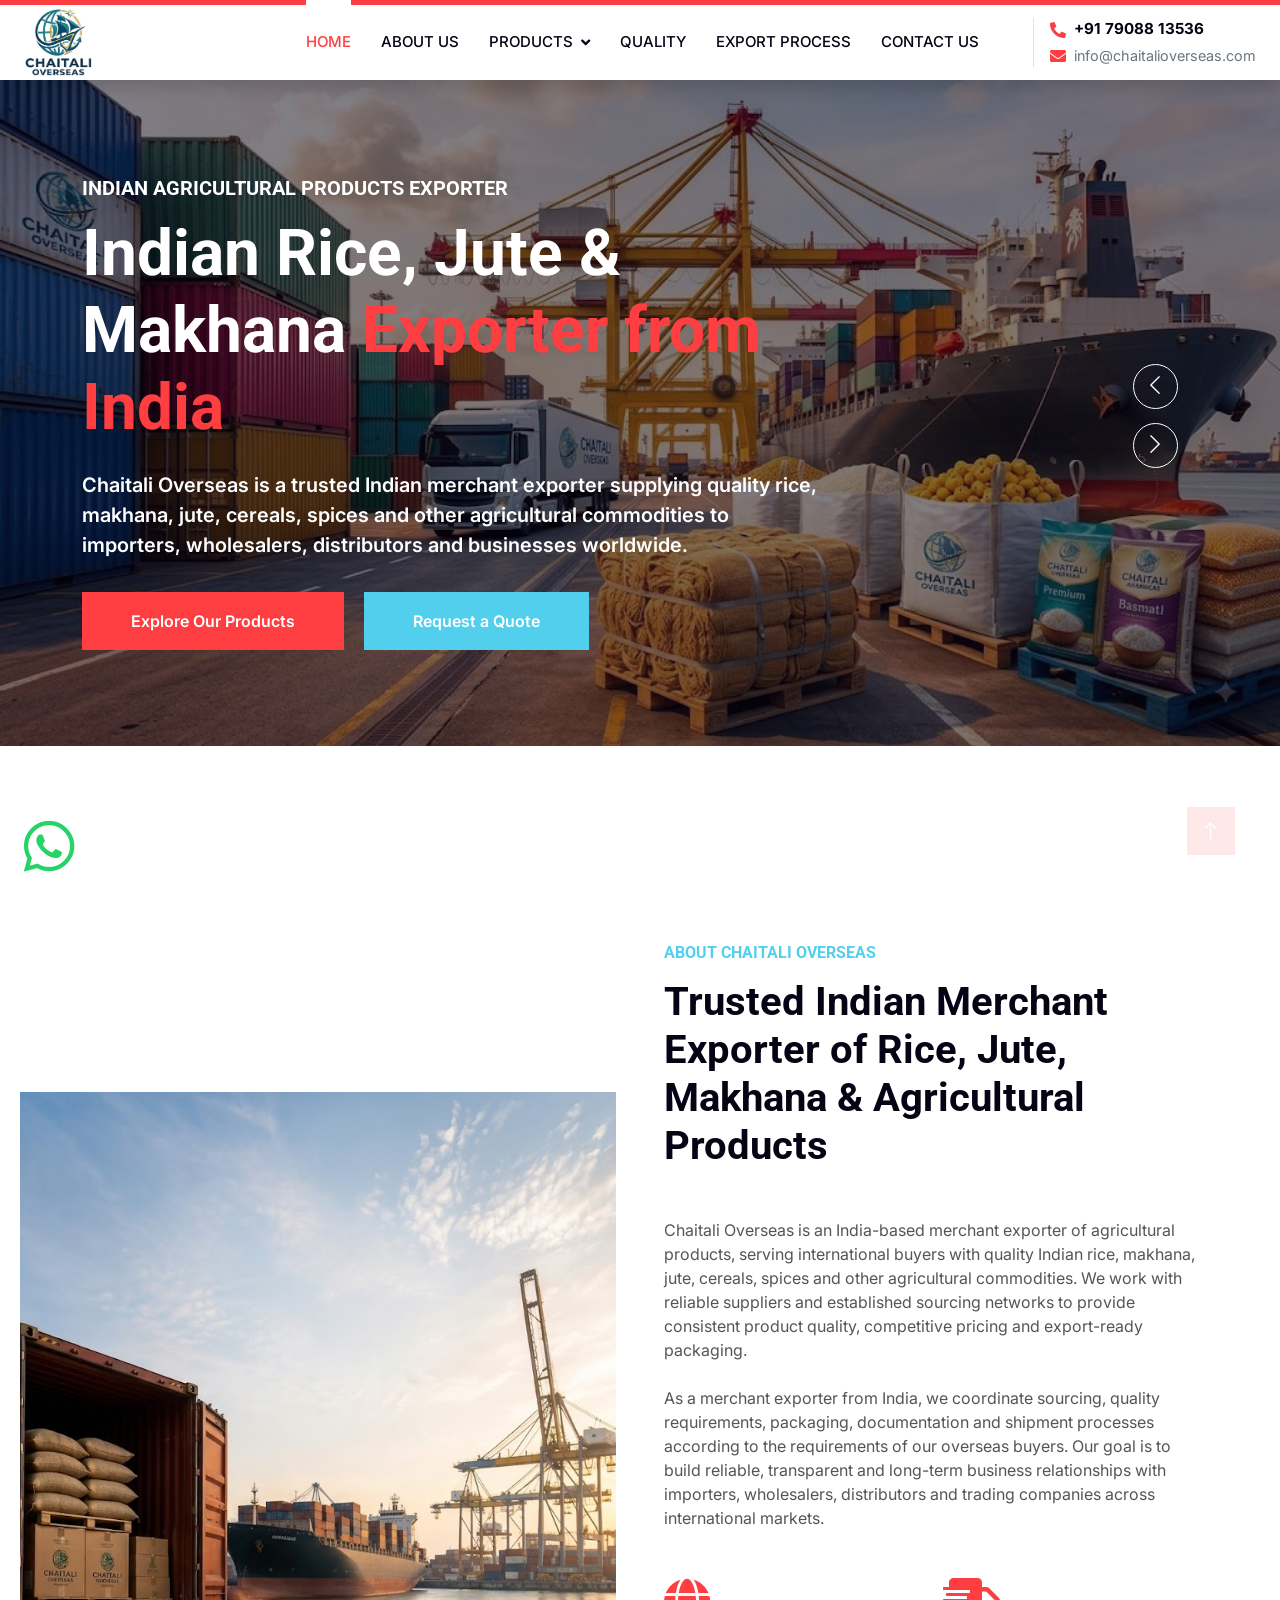
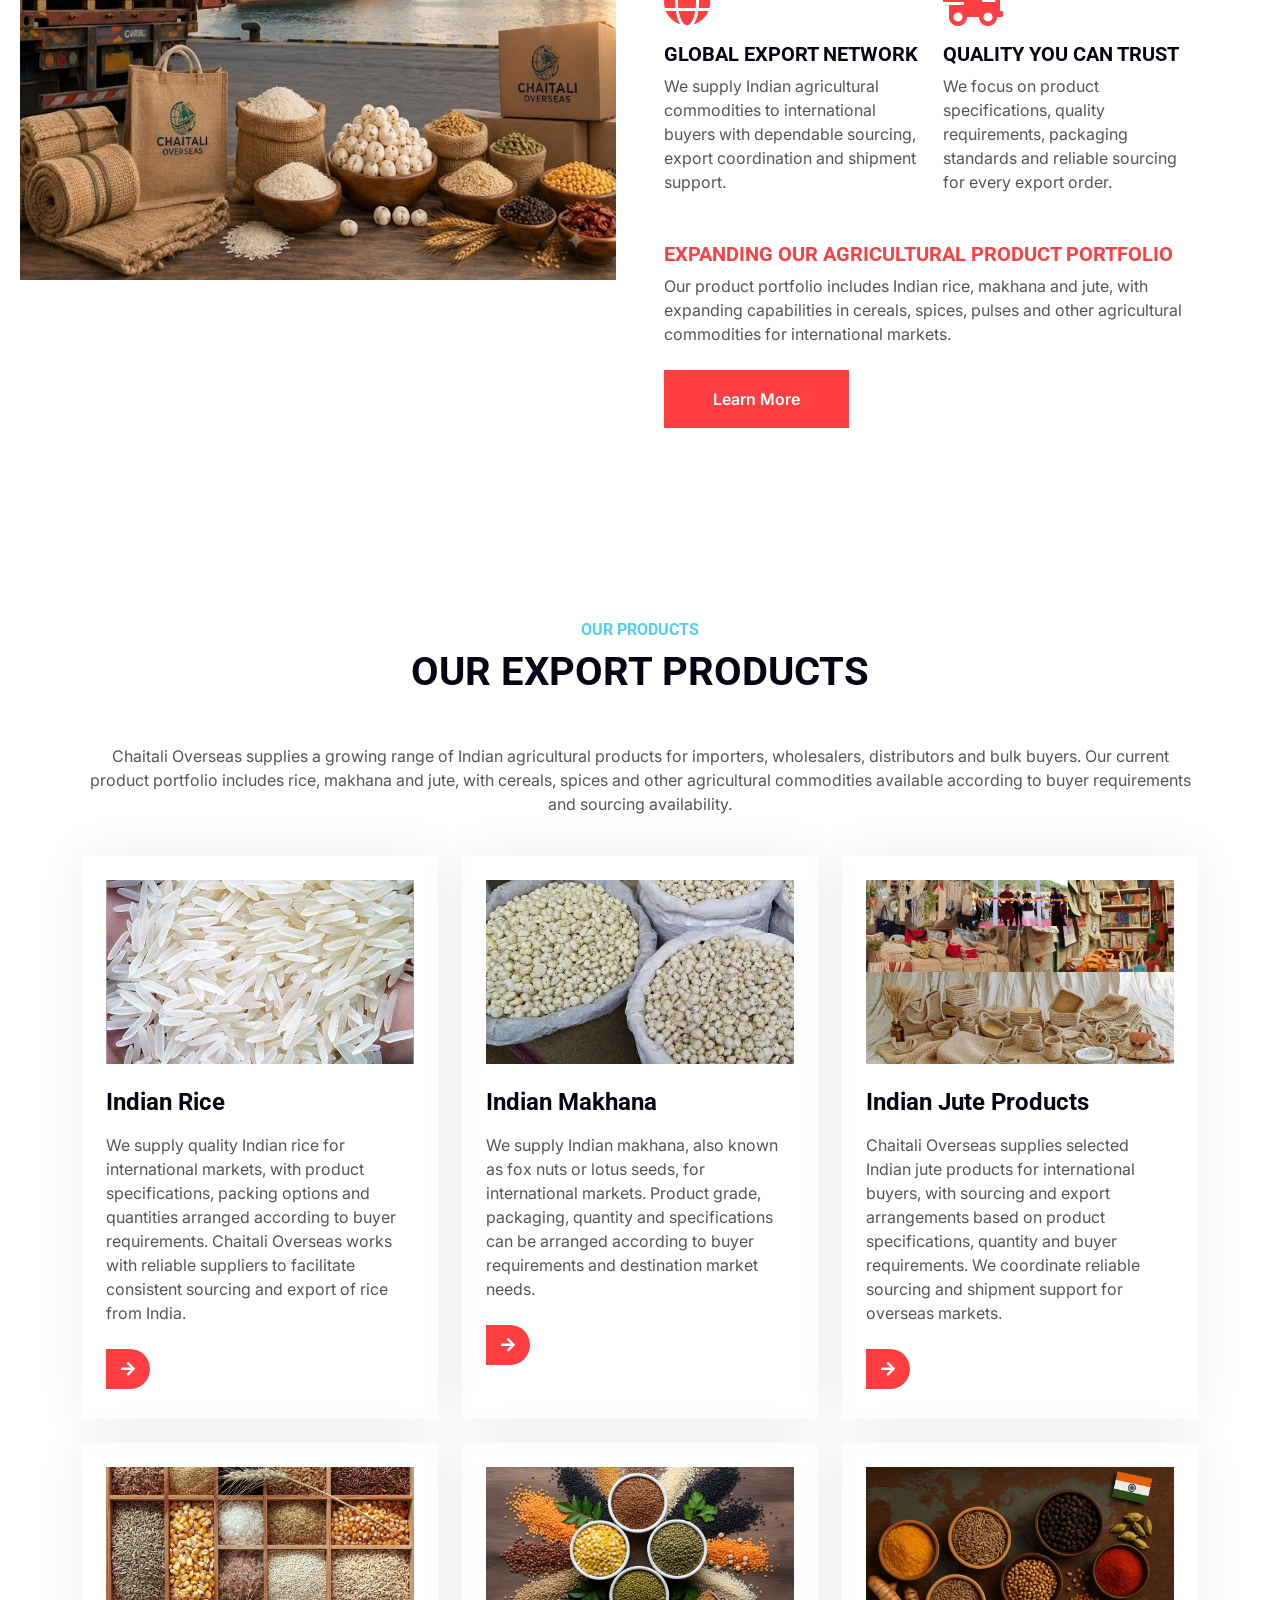
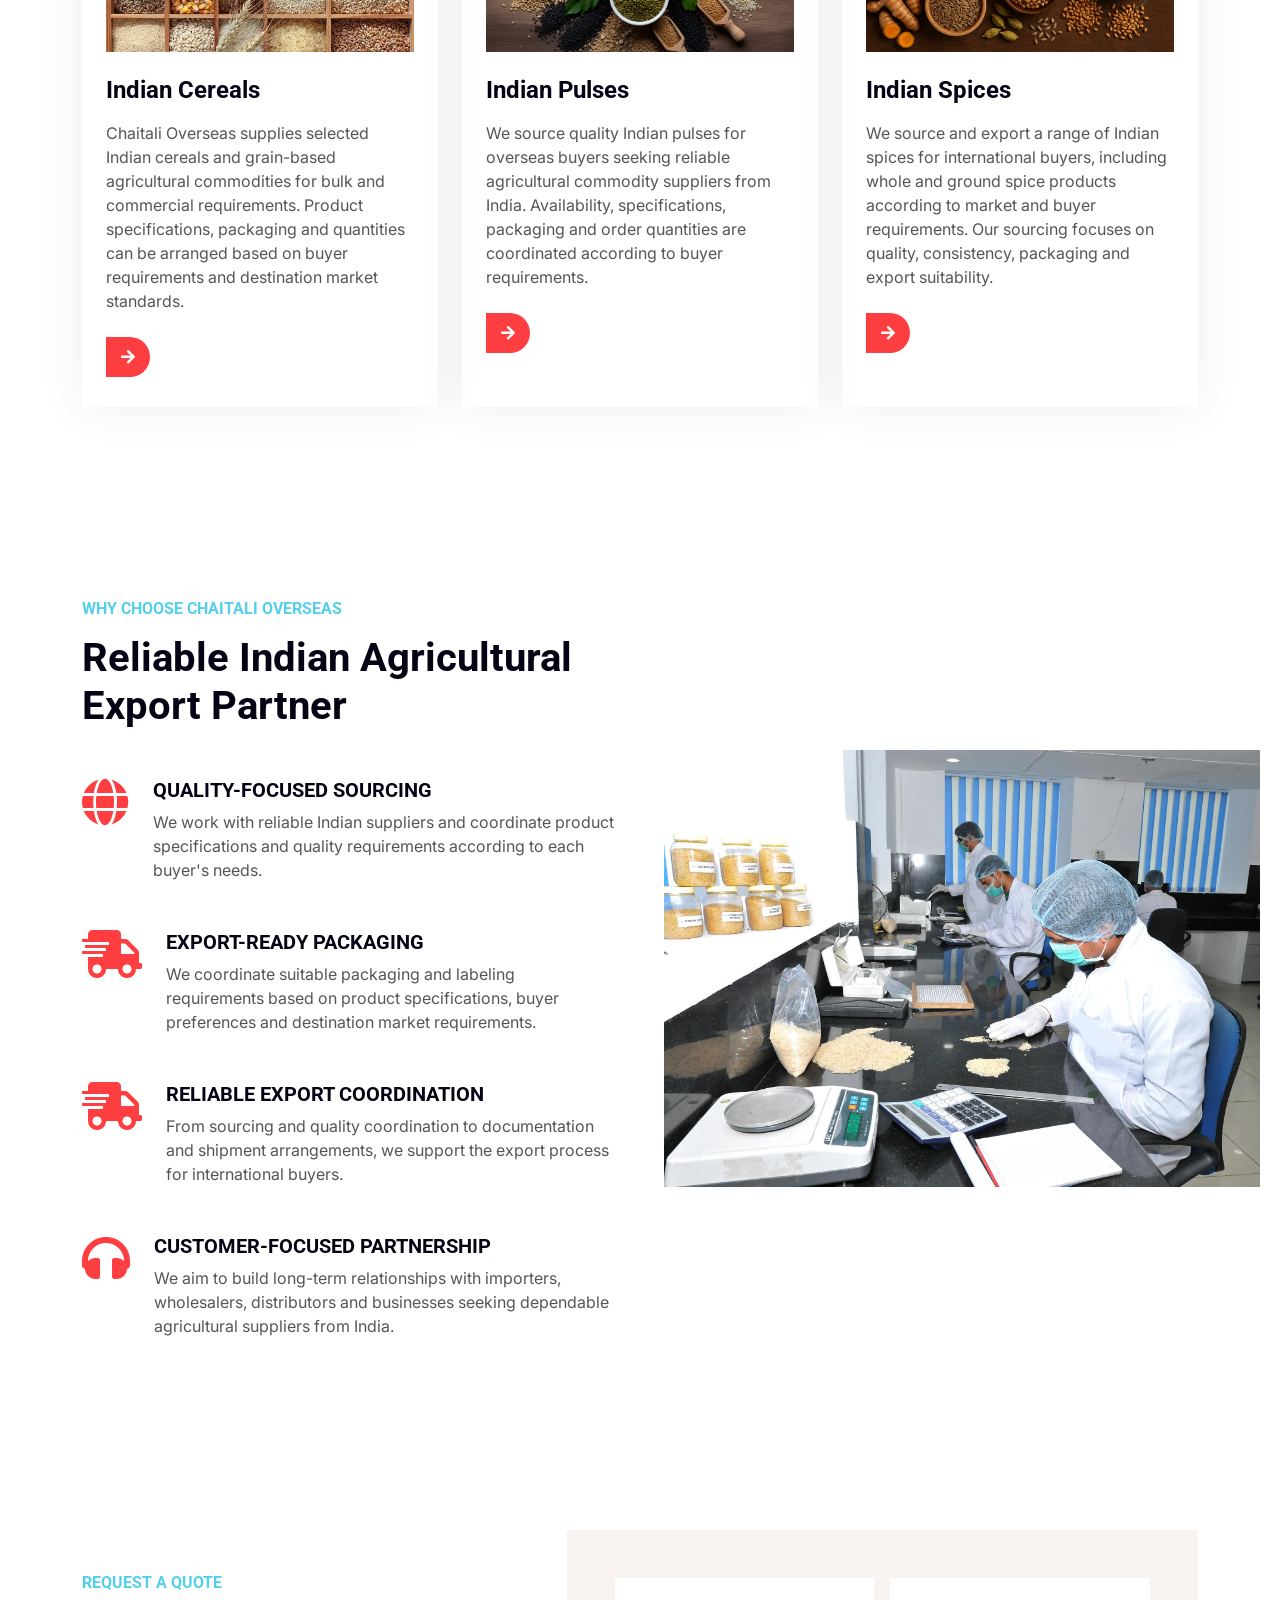
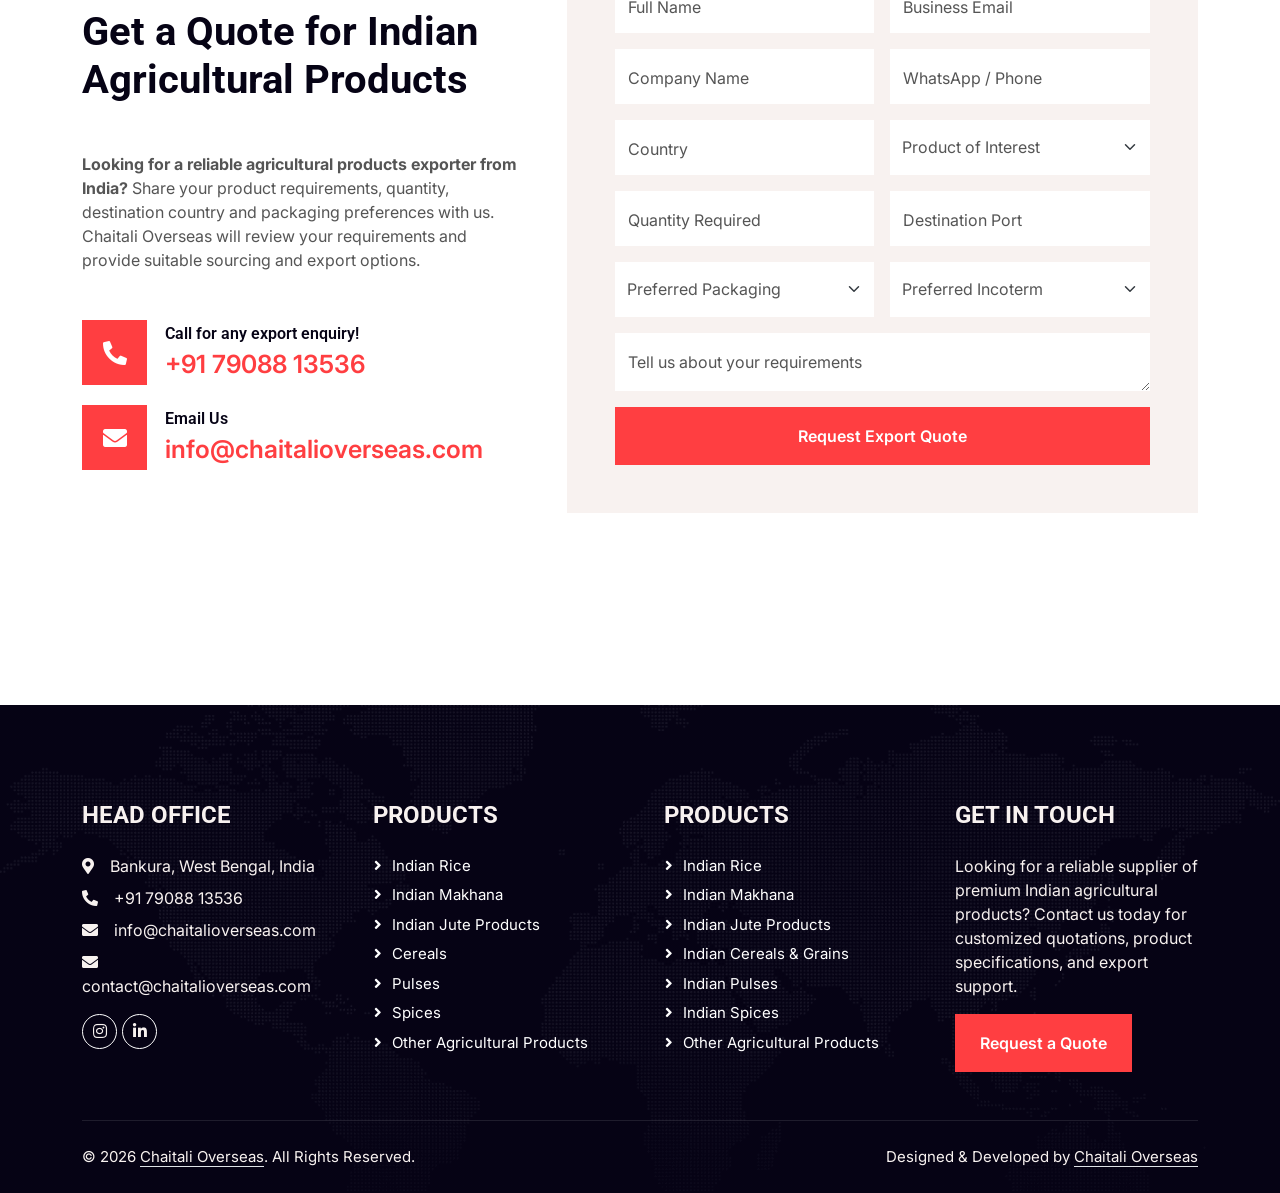
<file: index.html>
<!DOCTYPE html>
<html lang="en">

<head>
    <meta charset="utf-8">
    <title>Chaitali Overseas | Indian Rice, Jute & Makhana Exporter</title>
    <meta content="width=device-width, initial-scale=1.0" name="viewport">
    <meta name="keywords" content="Rice Exporter India,
                    Basmati Rice Exporter,
                    Non Basmati Rice,
                    Indian Rice Supplier,
                    Agricultural Products Exporter,
                    Indian Spices Exporter,
                    Cereals Exporter,
                    Pulses Exporter,
                    Merchant Exporter India,
                    Bulk Rice Supplier,
                    Indian Food Export,
                    Indian agricultural products exporter,
                    agricultural products exporter from India,
                    rice exporter from India,
                    Indian rice supplier,
                    jute exporter from India,
                    makhana exporter from India,
                    cereals exporter from India,
                    spices exporter from India,
                    bulk agricultural products supplier India,
                    merchant exporter India,
                    agricultural commodity exporter India,
                    cereals and spices exporter
                    Rice Wholesale Supplier">
    <meta name="description"
        content="Chaitali Overseas is an Indian merchant exporter of rice, makhana, jute, 
        cereals, spices and agricultural commodities, supplying international importers, wholesalers and distributors.">

    <link rel="canonical" href="https://www.chaitalioverseas.com/">

    <!-- Favicon -->
    <link rel="icon" type="image/png" href="img/chaitali-overseas-logo.png">

    <!-- Google Web Fonts -->
    <link rel="preconnect" href="https://fonts.googleapis.com">
    <link rel="preconnect" href="https://fonts.gstatic.com" crossorigin>
    <link href="https://fonts.googleapis.com/css2?family=Inter:wght@400;600&family=Roboto:wght@500;700&display=swap"
        rel="stylesheet">

    <!-- Icon Font Stylesheet -->
    <link href="https://cdnjs.cloudflare.com/ajax/libs/font-awesome/5.10.0/css/all.min.css" rel="stylesheet">
    <link href="https://cdn.jsdelivr.net/npm/bootstrap-icons@1.4.1/font/bootstrap-icons.css" rel="stylesheet">

    <!-- Libraries Stylesheet -->
    <link href="lib/animate/animate.min.css" rel="stylesheet">
    <link href="lib/owlcarousel/assets/owl.carousel.min.css" rel="stylesheet">

    <!-- Customized Bootstrap Stylesheet -->
    <link href="css/bootstrap.min.css" rel="stylesheet">

    <!-- Template Stylesheet -->
    <link href="css/style.css" rel="stylesheet">
</head>

<body>

    <!-- Fixed WhatsApp Button Start -->
    <a href="https://wa.me/917908813536" class="whatsapp-float" target="_blank" rel="noopener noreferrer"
        aria-label="Chat with Chaitali Overseas on WhatsApp">
        <i class="fab fa-whatsapp"></i>
    </a>
    <!-- Fixed WhatsApp Button End -->

    <!-- Spinner Start -->
    <div id="spinner"
        class="show bg-white position-fixed translate-middle w-100 vh-100 top-50 start-50 d-flex align-items-center justify-content-center">
        <div class="spinner-grow text-primary" style="width: 3rem; height: 3rem;" role="status">
            <span class="sr-only">Loading...</span>
        </div>
    </div>
    <!-- Spinner End -->


    <!-- Navbar Start -->
    <nav class="navbar navbar-expand-lg bg-white navbar-light shadow border-top border-5 border-primary sticky-top p-0">
        <!-- Logo -->
        <!-- <a href="index.html" class="navbar-brand bg-primary d-flex align-items-center px-4 px-lg-5"> <h2 class="mb-2 text-white">Chaitali Overseas</h2> </a> -->
        <a href="index.html" class="navbar-brand logo-area d-flex align-items-center">
            <img src="img/chaitali-overseas-logo.png" alt="Chaitali Overseas" class="company-logo">
        </a>
        <!-- Mobile Menu Button -->
        <button type="button" class="navbar-toggler me-4" data-bs-toggle="collapse" data-bs-target="#navbarCollapse">
            <span class="navbar-toggler-icon"></span>
        </button>
        <!-- Navigation -->
        <div class="collapse navbar-collapse" id="navbarCollapse">
            <div class="navbar-nav ms-auto p-4 p-lg-0">
                <a href="index.html" class="nav-item nav-link active">Home</a>
                <a href="about.html" class="nav-item nav-link">About Us</a>
                <div class="nav-item dropdown">
                    <a href="#" class="nav-link dropdown-toggle" data-bs-toggle="dropdown">Products</a>
                    <div class="dropdown-menu fade-up m-0">
                        <a href="rice.html" class="dropdown-item">Rice</a>
                        <a href="juteproducts.html" class="dropdown-item">Jute Products</a>
                        <a href="makhana.html" class="dropdown-item">Makhana</a>
                        <a href="all-products.html" class="dropdown-item">All Products</a>
                    </div>
                </div>
                <a href="quality.html" class="nav-item nav-link">Quality</a>
                <a href="export.html" class="nav-item nav-link">Export Process</a>
                <a href="contact.html" class="nav-item nav-link">Contact Us</a>
            </div>
            <!-- Contact Block -->
            <div class="d-none d-lg-flex flex-column align-items-start ms-lg-4 ps-lg-3 pe-lg-4 border-start">
                <div class="d-flex align-items-center mb-1">
                    <i class="fa fa-phone-alt text-primary me-2"></i>
                    <a href="tel:+917908813536" class="text-dark fw-bold text-decoration-none"
                        style="font-size: 0.95rem;">
                        +91 79088 13536
                    </a>
                </div>
                <div class="d-flex align-items-center">
                    <i class="fa fa-envelope text-primary me-2"></i>
                    <a href="mailto:info@chaitalioverseas.com" class="text-muted text-decoration-none"
                        style="font-size: 0.90rem;">
                        info@chaitalioverseas.com
                    </a>
                </div>
            </div>
        </div>
    </nav>
    <!-- Navbar End -->


    <!-- Carousel Start -->
    <div class="container-fluid p-0 pb-5">
        <div class="owl-carousel header-carousel position-relative mb-5">
            <!-- Slide 1 – Company Introduction -->
            <div class="owl-carousel-item position-relative">
                <img class="img-fluid" src="img/indian-rice-paddy-field-exporter.jpg"
                    alt="Indian rice paddy field supplying premium agricultural products for export">
                <div class="position-absolute top-0 start-0 w-100 h-100 d-flex align-items-center"
                    style="background: rgba(6, 3, 21, .5);">
                    <div class="container">
                        <div class="row justify-content-start">
                            <div class="col-10 col-lg-8">
                                <h5 class="text-white text-uppercase mb-3 animated slideInDown">INDIAN AGRICULTURAL
                                    PRODUCTS EXPORTER</h5>
                                <h1 class="display-3 text-white animated slideInDown mb-4">Indian Rice, Jute & Makhana
                                    <span class="text-primary">Exporter from India</span>
                                </h1>
                                <p class="fs-5 fw-medium text-white mb-4 pb-2">Chaitali Overseas is a trusted Indian
                                    merchant exporter supplying quality rice, makhana, jute,
                                    cereals, spices and other agricultural commodities to importers, wholesalers,
                                    distributors and businesses worldwide.</p>
                                <a href="all-products.html"
                                    class="btn btn-primary py-md-3 px-md-5 me-3 animated slideInLeft">Explore Our
                                    Products</a>
                                <a href="contact.html"
                                    class="btn btn-secondary py-md-3 px-md-5 animated slideInRight">Request a Quote</a>
                            </div>
                        </div>
                    </div>
                </div>
            </div>
            <!-- Slide 2 – Products & Global Reach -->
            <div class="owl-carousel-item position-relative">
                <img class="img-fluid" src="img/indian-rice-export-container.jpg"
                    alt="Indian rice bags prepared for international export shipment">
                <div class="position-absolute top-0 start-0 w-100 h-100 d-flex align-items-center"
                    style="background: rgba(6, 3, 21, .5);">
                    <div class="container">
                        <div class="row justify-content-start">
                            <div class="col-10 col-lg-8">
                                <h5 class="text-white text-uppercase mb-3 animated slideInDown">Quality • Reliability •
                                    Global Exports</h5>
                                <h1 class="display-3 text-white animated slideInDown mb-4">Connecting India to <span
                                        class="text-primary">Global Markets</span> </h1>
                                <p class="fs-5 fw-medium text-white mb-4 pb-2">We connect international buyers with
                                    reliable Indian suppliers
                                    of rice, makhana, jute, cereals, spices, pulses and other agricultural commodities,
                                    with product specifications,
                                    packaging and quantities arranged according to buyer requirements.</p>
                                <a href="all-products.html"
                                    class="btn btn-primary py-md-3 px-md-5 me-3 animated slideInLeft">Our
                                    Products</a>
                                <a href="contact.html"
                                    class="btn btn-secondary py-md-3 px-md-5 animated slideInRight">Contact
                                    Us</a>
                            </div>
                        </div>
                    </div>
                </div>
            </div>
        </div>
    </div>
    <!-- Carousel End -->


    <!-- About Start -->
    <div class="container-fluid overflow-hidden py-5 px-lg-0">
        <div class="container about py-5 px-lg-0">
            <div class="row g-5 mx-lg-0">
                <div class="col-lg-6 ps-lg-0 wow fadeInLeft" data-wow-delay="0.1s" style="min-height: 400px;">
                    <div class="position-relative h-100">
                        <img class="position-absolute img-fluid w-100 h-100"
                            src="img/chaitali-overseas-merchant-exporter-of-agricultural-products.jpg"
                            alt="Indian agricultural products prepared for export by Chaitali Overseas"
                            style="width: 100%; height: 100%; object-fit: contain; padding-left: 20px;">
                    </div>
                </div>
                <div class="col-lg-6 about-text wow fadeInUp" data-wow-delay="0.3s">
                    <h6 class="text-secondary text-uppercase mb-3">ABOUT CHAITALI OVERSEAS</h6>
                    <h1 class="mb-5">Trusted Indian Merchant Exporter of Rice, Jute, Makhana & Agricultural Products
                    </h1>
                    <p class="mb-5">Chaitali Overseas is an India-based merchant exporter of agricultural products,
                        serving international buyers with quality Indian rice, makhana, jute, cereals, spices and
                        other agricultural commodities. We work with reliable suppliers and established sourcing
                        networks to provide consistent product quality, competitive pricing and export-ready packaging.
                        </br></br>
                        As a merchant exporter from India, we coordinate sourcing, quality requirements,
                        packaging, documentation and shipment processes according to the requirements of our
                        overseas buyers. Our goal is to build reliable, transparent and long-term business
                        relationships with importers, wholesalers, distributors and trading companies across
                        international markets.</p>
                    <div class="row g-4 mb-5">
                        <div class="col-sm-6 wow fadeIn" data-wow-delay="0.5s">
                            <i class="fa fa-globe fa-3x text-primary mb-3"></i>
                            <h5>GLOBAL EXPORT NETWORK</h5>
                            <p class="m-0">We supply Indian agricultural commodities to international buyers with
                                dependable sourcing, export coordination and shipment support.</p>
                        </div>
                        <div class="col-sm-6 wow fadeIn" data-wow-delay="0.7s">
                            <i class="fa fa-shipping-fast fa-3x text-primary mb-3"></i>
                            <h5>QUALITY YOU CAN TRUST</h5>
                            <p class="m-0">We focus on product specifications, quality requirements, packaging standards
                                and reliable sourcing for every export order.</p>
                        </div>
                    </div>
                    <div class="mb-4">
                        <h5 class="text-primary">EXPANDING OUR AGRICULTURAL PRODUCT PORTFOLIO</h5>
                        <p>
                            Our product portfolio includes Indian rice, makhana and jute, with expanding
                            capabilities in cereals, spices, pulses and other agricultural commodities for international
                            markets.
                        </p>
                    </div>
                    <a href="all-products.html" class="btn btn-primary py-3 px-5">Learn More</a>
                </div>
            </div>
        </div>
    </div>
    <!-- About End -->


    <!-- Service Start -->
    <div class="container-xxl py-5">
        <div class="container py-5">
            <div class="text-center wow fadeInUp" data-wow-delay="0.1s">
                <h6 class="text-secondary text-uppercase">Our Products</h6>
                <h1 class="mb-5">OUR EXPORT PRODUCTS</h1>
                <p>Chaitali Overseas supplies a growing range of Indian agricultural products for importers,
                    wholesalers,
                    distributors and bulk buyers. Our current product portfolio includes rice, makhana and jute, with
                    cereals,
                    spices and other agricultural commodities available according to buyer requirements and sourcing
                    availability.</p>
                </br>
            </div>
            <div class="row g-4">
                <div class="col-md-6 col-lg-4 wow fadeInUp" data-wow-delay="0.3s">
                    <div class="service-item p-4">
                        <div class="overflow-hidden mb-4">
                            <img class="img-fluid" src="img/indian-basmati-rice-exporter.jpg"
                                alt="Indian Basmati rice long grain for export">
                        </div>
                        <h4 class="mb-3">Indian Rice</h4>
                        <p>We supply quality Indian rice for international markets, with product specifications,
                            packing options and quantities arranged according to buyer requirements. Chaitali Overseas
                            works with reliable suppliers to facilitate consistent sourcing and export of rice from
                            India.</p>
                        <a class="btn-slide mt-2" href="rice.html"><i class="fa fa-arrow-right"></i><span>View
                                Rice</span></a>
                    </div>
                </div>
                <div class="col-md-6 col-lg-4 wow fadeInUp" data-wow-delay="0.5s">
                    <div class="service-item p-4">
                        <div class="overflow-hidden mb-4">
                            <img class="img-fluid" src="img/indian-makhana-fox-nuts-exporter.jpg"
                                alt="Indian makhana fox nuts for export">
                        </div>
                        <h4 class="mb-3">Indian Makhana</h4>
                        <p>We supply Indian makhana, also known as fox nuts or lotus seeds, for international markets.
                            Product grade, packaging, quantity and specifications can be arranged according to buyer
                            requirements and destination market needs.</p>
                        <a class="btn-slide mt-2" href="makhana.html"><i class="fa fa-arrow-right"></i><span>View
                                Makhana</span></a>
                    </div>
                </div>
                <div class="col-md-6 col-lg-4 wow fadeInUp" data-wow-delay="0.7s">
                    <div class="service-item p-4">
                        <div class="overflow-hidden mb-4">
                            <img class="img-fluid" src="img/indian-jute-products-exporter.jpg"
                                alt="Indian jute products for international export">
                        </div>
                        <h4 class="mb-3">Indian Jute Products</h4>
                        <p>Chaitali Overseas supplies selected Indian jute products for international buyers,
                            with sourcing and export arrangements based on product specifications, quantity
                            and buyer requirements. We coordinate reliable sourcing and shipment support for overseas
                            markets.</p>
                        <a class="btn-slide mt-2" href="juteproducts.html"><i class="fa fa-arrow-right"></i><span>View
                                Jute Products</span></a>
                    </div>
                </div>
                <div class="col-md-6 col-lg-4 wow fadeInUp" data-wow-delay="0.7s">
                    <div class="service-item p-4">
                        <div class="overflow-hidden mb-4">
                            <img class="img-fluid" src="img/indian-cereals-wheat-maize-millet-export.jpg"
                                alt="Indian cereals including wheat maize millet and other grains for export">
                        </div>
                        <h4 class="mb-3">Indian Cereals</h4>
                        <p>Chaitali Overseas supplies selected Indian cereals and grain-based agricultural commodities
                            for bulk and commercial requirements. Product specifications, packaging and quantities can
                            be
                            arranged based on buyer requirements and destination market standards.</p>
                        <a class="btn-slide mt-2" href="all-products.html"><i class="fa fa-arrow-right"></i><span>View
                                Cereals</span></a>
                    </div>
                </div>
                <div class="col-md-6 col-lg-4 wow fadeInUp" data-wow-delay="0.3s">
                    <div class="service-item p-4">
                        <div class="overflow-hidden mb-4">
                            <img class="img-fluid" src="img/indian-pulses-chickpeas-lentils-moong-export.jpg"
                                alt="Indian pulses including chickpeas lentils and green gram for export">
                        </div>
                        <h4 class="mb-3">Indian Pulses</h4>
                        <p>We source quality Indian pulses for overseas buyers seeking reliable agricultural commodity
                            suppliers from India. Availability, specifications, packaging and order quantities are
                            coordinated according to buyer requirements.</p>
                        <a class="btn-slide mt-2" href="all-products.html"><i class="fa fa-arrow-right"></i><span>View
                                Pulses</span></a>
                    </div>
                </div>
                <div class="col-md-6 col-lg-4 wow fadeInUp" data-wow-delay="0.5s">
                    <div class="service-item p-4">
                        <div class="overflow-hidden mb-4">
                            <img class="img-fluid" src="img/indian-spices-exporter-turmeric-cumin-chilli.png"
                                alt="Indian spices including turmeric cumin and chilli for export">
                        </div>
                        <h4 class="mb-3">Indian Spices</h4>
                        <p>We source and export a range of Indian spices for international buyers, including whole and
                            ground spice products according to market and buyer requirements. Our sourcing focuses on
                            quality,
                            consistency, packaging and export suitability.</p>
                        <a class="btn-slide mt-2" href="all-products.html"><i class="fa fa-arrow-right"></i><span>View
                                Spices</span></a>
                    </div>
                </div>
            </div>
        </div>
    </div>
    <!-- Service End -->


    <!-- Feature Start -->
    <div class="container-fluid overflow-hidden py-5 px-lg-0">
        <div class="container feature py-5 px-lg-0">
            <div class="row g-5 mx-lg-0">
                <div class="col-lg-6 feature-text wow fadeInUp" data-wow-delay="0.1s">
                    <h6 class="text-secondary text-uppercase mb-3">WHY CHOOSE CHAITALI OVERSEAS</h6>
                    <h1 class="mb-5">Reliable Indian Agricultural Export Partner</h1>
                    <div class="d-flex mb-5 wow fadeInUp" data-wow-delay="0.3s">
                        <i class="fa fa-globe text-primary fa-3x flex-shrink-0"></i>
                        <div class="ms-4">
                            <h5>QUALITY-FOCUSED SOURCING</h5>
                            <p class="mb-0">We work with reliable Indian suppliers and coordinate product
                                specifications and quality requirements according to each buyer's needs.</p>
                        </div>
                    </div>
                    <div class="d-flex mb-5 wow fadeIn" data-wow-delay="0.5s">
                        <i class="fa fa-shipping-fast text-primary fa-3x flex-shrink-0"></i>
                        <div class="ms-4">
                            <h5>EXPORT-READY PACKAGING</h5>
                            <p class="mb-0">We coordinate suitable packaging and labeling requirements based on product
                                specifications, buyer preferences and destination market requirements.</p>
                        </div>
                    </div>
                    <div class="d-flex mb-5 wow fadeIn" data-wow-delay="0.5s">
                        <i class="fa fa-shipping-fast text-primary fa-3x flex-shrink-0"></i>
                        <div class="ms-4">
                            <h5>RELIABLE EXPORT COORDINATION</h5>
                            <p class="mb-0">From sourcing and quality coordination to documentation and shipment
                                arrangements,
                                we support the export process for international buyers.</p>
                        </div>
                    </div>
                    <div class="d-flex mb-0 wow fadeInUp" data-wow-delay="0.7s">
                        <i class="fa fa-headphones text-primary fa-3x flex-shrink-0"></i>
                        <div class="ms-4">
                            <h5>CUSTOMER-FOCUSED PARTNERSHIP</h5>
                            <p class="mb-0">We aim to build long-term relationships with importers, wholesalers,
                                distributors
                                and businesses seeking dependable agricultural suppliers from India.</p>
                        </div>
                    </div>
                </div>
                <div class="col-lg-6 pe-lg-0 wow fadeInRight" data-wow-delay="0.1s" style="min-height: 400px;">
                    <div class="position-relative h-100">
                        <img class="position-absolute img-fluid w-100 h-100"
                            src="img/rice-quality-inspection-export-india.jpg"
                            style="width: 100%; height: 100%; object-fit: contain; padding-right: 20px;"
                            alt="Quality inspection of Indian rice for international export">
                    </div>
                </div>
            </div>
        </div>
    </div>
    <!-- Feature End -->


    <!-- Quote Start -->
    <div class="container-xxl py-5">
        <div class="container py-5">
            <div class="row g-5 align-items-center">
                <div class="col-lg-5 wow fadeInUp" data-wow-delay="0.1s">
                    <h6 class="text-secondary text-uppercase mb-3">REQUEST A QUOTE</h6>
                    <h1 class="mb-5">Get a Quote for Indian Agricultural Products</h1>
                    <p class="mb-5"><b>Looking for a reliable agricultural products exporter from India? </b>
                        Share your product requirements, quantity, destination country and packaging
                        preferences with us. Chaitali Overseas will review your requirements and provide
                        suitable sourcing and export options.</p>

                    <div class="quote-contact-info">
                        <!-- Phone -->
                        <div class="quote-contact-item">
                            <div class="quote-contact-icon">
                                <i class="fa fa-phone-alt"></i>
                            </div>

                            <div class="quote-contact-content">
                                <h6>Call for any export enquiry!</h6>
                                <a href="tel:+917908813536">
                                    +91 79088 13536
                                </a>
                            </div>
                        </div>
                        <!-- Email -->
                        <div class="quote-contact-item">
                            <div class="quote-contact-icon">
                                <i class="fa fa-envelope"></i>
                            </div>

                            <div class="quote-contact-content">
                                <h6>Email Us</h6>
                                <a href="mailto:info@chaitalioverseas.com">
                                    info@chaitalioverseas.com
                                </a>
                            </div>
                        </div>
                    </div>
                </div>

                <div class="col-lg-7">
                    <div class="bg-light text-center p-5 wow fadeIn" data-wow-delay="0.5s">
                        <form id="contactForm" action="https://formspree.io/f/maeweqya" method="post">
                            <div class="row g-3">
                                <div class="col-md-6">
                                    <div class="form-floating">
                                        <input type="text" class="form-control border-0" id="name" name="name"
                                            placeholder="Full Name" required style="height: 55px;">
                                        <label for="name">Full Name</label>
                                    </div>
                                </div>
                                <div class="col-12 col-sm-6">
                                    <div class="form-floating">
                                        <input type="email" class="form-control border-0" id="business_mail"
                                            name="business_mail" placeholder="Business Email" required
                                            style="height: 55px;">
                                        <label for="business_mail">Business Email</label>
                                    </div>
                                </div>
                                <div class="col-12 col-sm-6">
                                    <div class="form-floating">
                                        <input type="text" class="form-control border-0" id="company_name"
                                            name="company_name" placeholder="Company Name" style="height: 55px;">
                                        <label for="Company name">Company Name</label>
                                    </div>
                                </div>
                                <div class="col-12 col-sm-6">
                                    <div class="form-floating">
                                        <input type="text" class="form-control border-0" id="phone" name="phone"
                                            placeholder="WhatsApp / Phone" required style="height: 55px;">
                                        <label for="phone">WhatsApp / Phone</label>
                                    </div>
                                </div>
                                <div class="col-12 col-sm-6">
                                    <div class="form-floating">
                                        <input type="text" class="form-control border-0" id="Country" name="Country"
                                            placeholder="Country" required style="height: 55px;">
                                        <label for="Country">Country</label>
                                    </div>
                                </div>
                                <div class="col-12 col-sm-6">
                                    <select class="form-select border-0" id="product" name="product" required
                                        style="height: 55px;">
                                        <option selected>Product of Interest</option>
                                        <option value="Basmati Rice">Basmati Rice</option>
                                        <option value="Non-Basmati Rice">Non-Basmati Rice</option>
                                        <option value="Makhana">Makhana</option>
                                        <option value="Jute Products">Jute Products</option>
                                        <option value="Cereals">Cereals</option>
                                        <option value="Pulses">Pulses</option>
                                        <option value="Spices">Spices</option>
                                        <option value="Other Agricultural Products">Other Agricultural Products</option>
                                    </select>
                                </div>
                                <div class="col-12 col-sm-6">
                                    <div class="form-floating">
                                        <input type="text" class="form-control border-0" id="Quantity" name="Quantity"
                                            placeholder="Quantity Required" style="height: 55px;">
                                        <label for="Quantity">Quantity Required</label>
                                    </div>
                                </div>
                                <div class="col-12 col-sm-6">
                                    <div class="form-floating">
                                        <input type="text" class="form-control border-0" id="destination"
                                            name="destination" placeholder="Destination Port" style="height: 55px;">
                                        <label for="destination">Destination Port</label>
                                    </div>
                                </div>
                                <div class="col-12 col-sm-6">
                                    <select class="form-select border-0" id="packaging" name="packaging"
                                        style="height: 55px;">
                                        <option selected>Preferred Packaging</option>
                                        <option value="1 kg Bags">1 kg Bags</option>
                                        <option value="5 kg Bags">5 kg Bags</option>
                                        <option value="10 kg Bags">10 kg Bags</option>
                                        <option value="25 kg Bags">25 kg Bags</option>
                                        <option value="50 kg Bags">50 kg Bags</option>
                                        <option value="Bulk / Jumbo Bag">Bulk / Jumbo Bag</option>
                                        <option value="Customized Packaging">Customized Packaging</option>
                                        <option value="Not Sure">Not Sure</option>
                                    </select>
                                </div>
                                <div class="col-12 col-sm-6">
                                    <select class="form-select border-0" id="incoterm" name="incoterm"
                                        style="height: 55px;">
                                        <option selected>Preferred Incoterm</option>
                                        <option value="FOB">FOB</option>
                                        <option value="CIF">CIF</option>
                                        <option value="CFR">CFR</option>
                                        <option value="EXW">EXW</option>
                                        <option value="Not Sure">Not Sure</option>
                                    </select>
                                </div>
                                <div class="col-12">
                                    <div class="form-floating">
                                        <textarea class="form-control border-0" id="message" name="message"
                                            placeholder="Tell us about your requirements"></textarea>
                                        <label for="message">Tell us about your requirements</label>
                                    </div>
                                </div>
                                <div class="col-12">
                                    <button class="btn btn-primary w-100 py-3" type="submit">Request Export
                                        Quote</button>
                                </div>
                            </div>
                        </form>

                        <!-- Submission Status Popup -->
                        <div id="formStatusOverlay" class="form-status-overlay" aria-hidden="true">
                            <div class="form-status-card" role="alertdialog" aria-modal="true">
                                <div id="formStatusIcon" class="form-status-icon">
                                    <i class="fa fa-check"></i>
                                </div>
                                <h3 id="formStatusTitle" class="mb-3">Enquiry Submitted Successfully</h3>
                                <p id="formStatusMessage" class="mb-2">
                                    Thank you for contacting Chaitali Overseas.
                                </p>
                                <p id="formStatusRedirect" class="small text-muted mb-0">
                                    Our team will get back to you soon. Redirecting to the Home page...
                                </p>
                            </div>
                        </div>

                    </div>
                </div>
            </div>
        </div>
    </div>
    <!-- Quote End -->


    <!-- Footer Start -->
    <div class="container-fluid bg-dark text-light footer pt-5 wow fadeIn" data-wow-delay="0.1s"
        style="margin-top: 6rem;">
        <div class="container py-5">
            <div class="row g-5">
                <div class="col-lg-3 col-md-6">
                    <h4 class="text-light mb-4">HEAD OFFICE</h4>
                    <p class="mb-2"><i class="fa fa-map-marker-alt me-3"></i>Bankura, West Bengal, India</p>
                    <p class="mb-2"><i class="fa fa-phone-alt me-3"></i>+91 79088 13536</p>
                    <p class="mb-2"><i class="fa fa-envelope me-3"></i>info@chaitalioverseas.com</p>
                    <p class="mb-2"><i class="fa fa-envelope me-3"></i>contact@chaitalioverseas.com</p>
                    <div class="d-flex pt-2">
                        <!-- <a class="btn btn-outline-light btn-social" href=""><i class="fab fa-twitter"></i></a> -->
                        <a class="btn btn-outline-light btn-social"
                            href="https://www.instagram.com/chaitali_overseas/"><i class="fab fa-instagram"></i></a>
                        <!-- <a class="btn btn-outline-light btn-social" href=""><i class="fab fa-facebook-f"></i></a>
                        <a class="btn btn-outline-light btn-social" href=""><i class="fab fa-youtube"></i></a> -->
                        <a class="btn btn-outline-light btn-social"
                            href="https://www.linkedin.com/in/chaitalioverseas"><i class="fab fa-linkedin-in"></i></a>
                    </div>
                </div>
                <div class="col-lg-3 col-md-6">
                    <h4 class="text-light mb-4">PRODUCTS</h4>
                    <a class="btn btn-link" href="rice.html">Indian Rice</a>
                    <a class="btn btn-link" href="makhana.html">Indian Makhana</a>
                    <a class="btn btn-link" href="juteproducts.html">Indian Jute Products</a>
                    <a class="btn btn-link" href="all-products.html">Cereals</a>
                    <a class="btn btn-link" href="all-products.html">Pulses</a>
                    <a class="btn btn-link" href="all-products.html">Spices</a>
                    <a class="btn btn-link" href="all-products.html">Other Agricultural Products</a>
                </div>
                <!-- Quick Links -->
                <div class="col-lg-3 col-md-6">
                    <h4 class="text-light mb-4">PRODUCTS</h4>
                    <a class="btn btn-link" href="rice.html">Indian Rice</a>
                    <a class="btn btn-link" href="makhana.html">Indian Makhana</a>
                    <a class="btn btn-link" href="juteproducts.html">Indian Jute Products</a>
                    <a class="btn btn-link" href="all-products.html">Indian Cereals & Grains</a>
                    <a class="btn btn-link" href="all-products.html">Indian Pulses</a>
                    <a class="btn btn-link" href="all-products.html">Indian Spices</a>
                    <a class="btn btn-link" href="all-products.html">Other Agricultural Products</a>
                </div>
                <div class="col-lg-3 col-md-6">
                    <h4 class="text-light mb-4">GET IN TOUCH</h4>
                    <p>Looking for a reliable supplier of premium Indian agricultural
                        products? Contact us today for customized quotations, product
                        specifications, and export support.</p>
                    <a href="contact.html" class="btn btn-primary py-3 px-4">
                        Request a Quote
                    </a>
                </div>
            </div>
        </div>
        <div class="container">
            <div class="copyright">
                <div class="row">
                    <div class="col-md-6 text-center text-md-start mb-3 mb-md-0">
                        &copy; 2026 <a class="border-bottom" href="#">Chaitali Overseas</a>. All Rights Reserved.
                    </div>
                    <div class="col-md-6 text-center text-md-end">
                        Designed & Developed by <a class="border-bottom" href="#">Chaitali Overseas</a>
                    </div>
                </div>
            </div>
        </div>
    </div>
    <!-- Footer End -->

    <!-- Back to Top -->
    <a href="#" class="btn btn-lg btn-primary btn-lg-square rounded-0 back-to-top"><i class="bi bi-arrow-up"></i></a>


    <!-- JavaScript Libraries -->
    <script src="https://code.jquery.com/jquery-3.4.1.min.js"></script>
    <script src="https://cdn.jsdelivr.net/npm/bootstrap@5.0.0/dist/js/bootstrap.bundle.min.js"></script>
    <script src="lib/wow/wow.min.js"></script>
    <script src="lib/easing/easing.min.js"></script>
    <script src="lib/waypoints/waypoints.min.js"></script>
    <script src="lib/owlcarousel/owl.carousel.min.js"></script>

    <!-- Template Javascript -->
    <script src="js/main.js"></script>

    <script>
        document.addEventListener("DOMContentLoaded", function () {
            const form = document.getElementById("contactForm");
            const overlay = document.getElementById("formStatusOverlay");
            const icon = document.getElementById("formStatusIcon");
            const title = document.getElementById("formStatusTitle");
            const message = document.getElementById("formStatusMessage");
            const redirectMessage = document.getElementById("formStatusRedirect");
            const submitButton = form ? form.querySelector('button[type="submit"]') : null;

            if (!form) {
                return;
            }

            form.addEventListener("submit", async function (event) {
                event.preventDefault();

                if (submitButton) {
                    submitButton.disabled = true;
                    submitButton.dataset.originalText = submitButton.innerHTML;
                    submitButton.innerHTML =
                        '<span class="spinner-border spinner-border-sm me-2" role="status" aria-hidden="true"></span>Sending...';
                }

                try {
                    const response = await fetch(form.action, {
                        method: "POST",
                        body: new FormData(form),
                        headers: {
                            "Accept": "application/json"
                        }
                    });

                    if (response.ok) {
                        icon.classList.remove("error");
                        icon.innerHTML = '<i class="fa fa-check"></i>';
                        title.textContent = "Enquiry Submitted Successfully";
                        message.textContent =
                            "Thank you for contacting Chaitali Overseas.";
                        redirectMessage.textContent =
                            "Our team will get back to you soon. Redirecting to the Home page...";

                        overlay.classList.add("show");
                        overlay.setAttribute("aria-hidden", "false");

                        // Give the visitor time to read the confirmation.
                        setTimeout(function () {
                            window.location.href = "index.html";
                        }, 3000);
                    } else {
                        let errorMessage =
                            "We could not submit your enquiry. Please try again or contact us directly.";

                        try {
                            const data = await response.json();
                            if (data && data.errors && data.errors.length > 0) {
                                errorMessage = data.errors
                                    .map(function (error) {
                                        return error.message;
                                    })
                                    .join(" ");
                            }
                        } catch (ignored) {
                            // Keep the friendly fallback message.
                        }

                        icon.classList.add("error");
                        icon.innerHTML = '<i class="fa fa-times"></i>';
                        title.textContent = "Submission Failed";
                        message.textContent = errorMessage;
                        redirectMessage.textContent =
                            "Please check your details and try again.";

                        overlay.classList.add("show");
                        overlay.setAttribute("aria-hidden", "false");

                        if (submitButton) {
                            submitButton.disabled = false;
                            submitButton.innerHTML = submitButton.dataset.originalText;
                        }
                    }
                } catch (error) {
                    icon.classList.add("error");
                    icon.innerHTML = '<i class="fa fa-times"></i>';
                    title.textContent = "Something Went Wrong";
                    message.textContent =
                        "We could not connect to the enquiry service.";
                    redirectMessage.textContent =
                        "Please try again or contact us at info@chaitalioverseas.com.";

                    overlay.classList.add("show");
                    overlay.setAttribute("aria-hidden", "false");

                    if (submitButton) {
                        submitButton.disabled = false;
                        submitButton.innerHTML = submitButton.dataset.originalText;
                    }
                }
            });
        });
    </script>

</body>

</html>
</file>
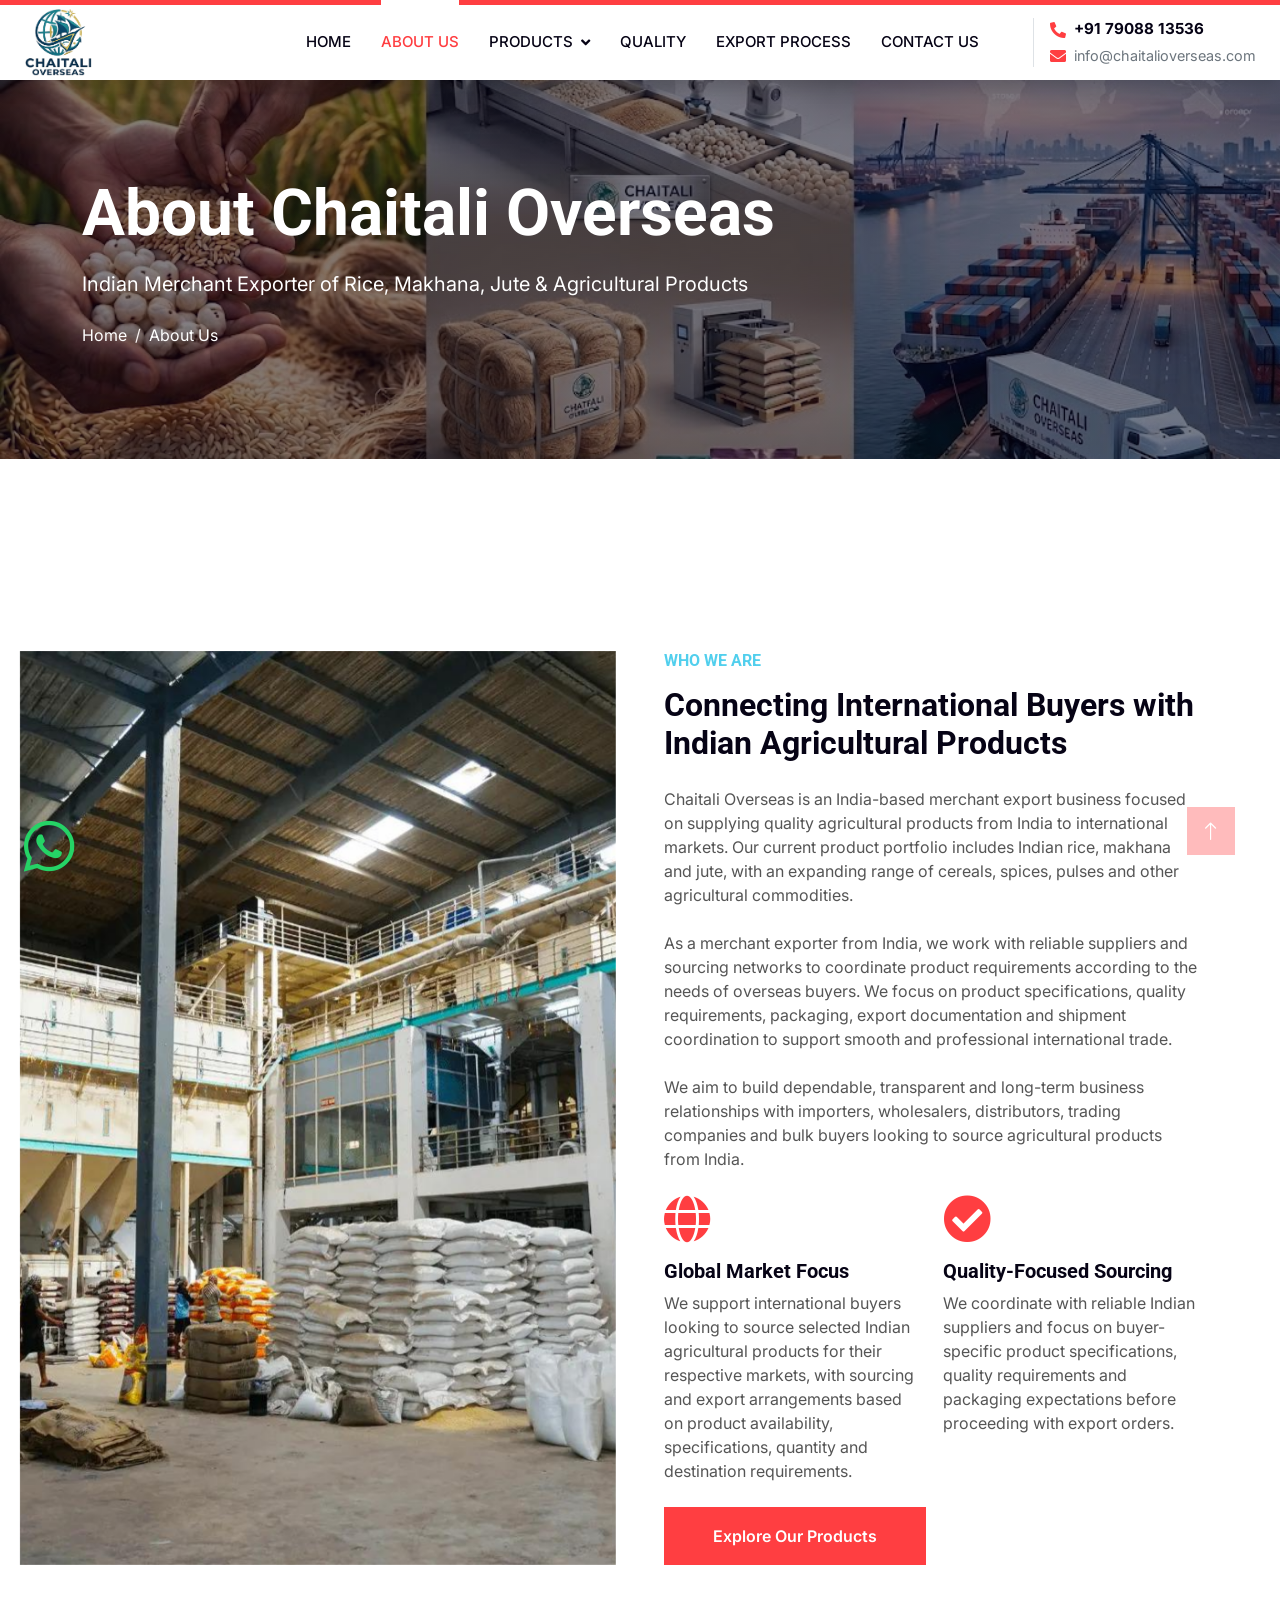
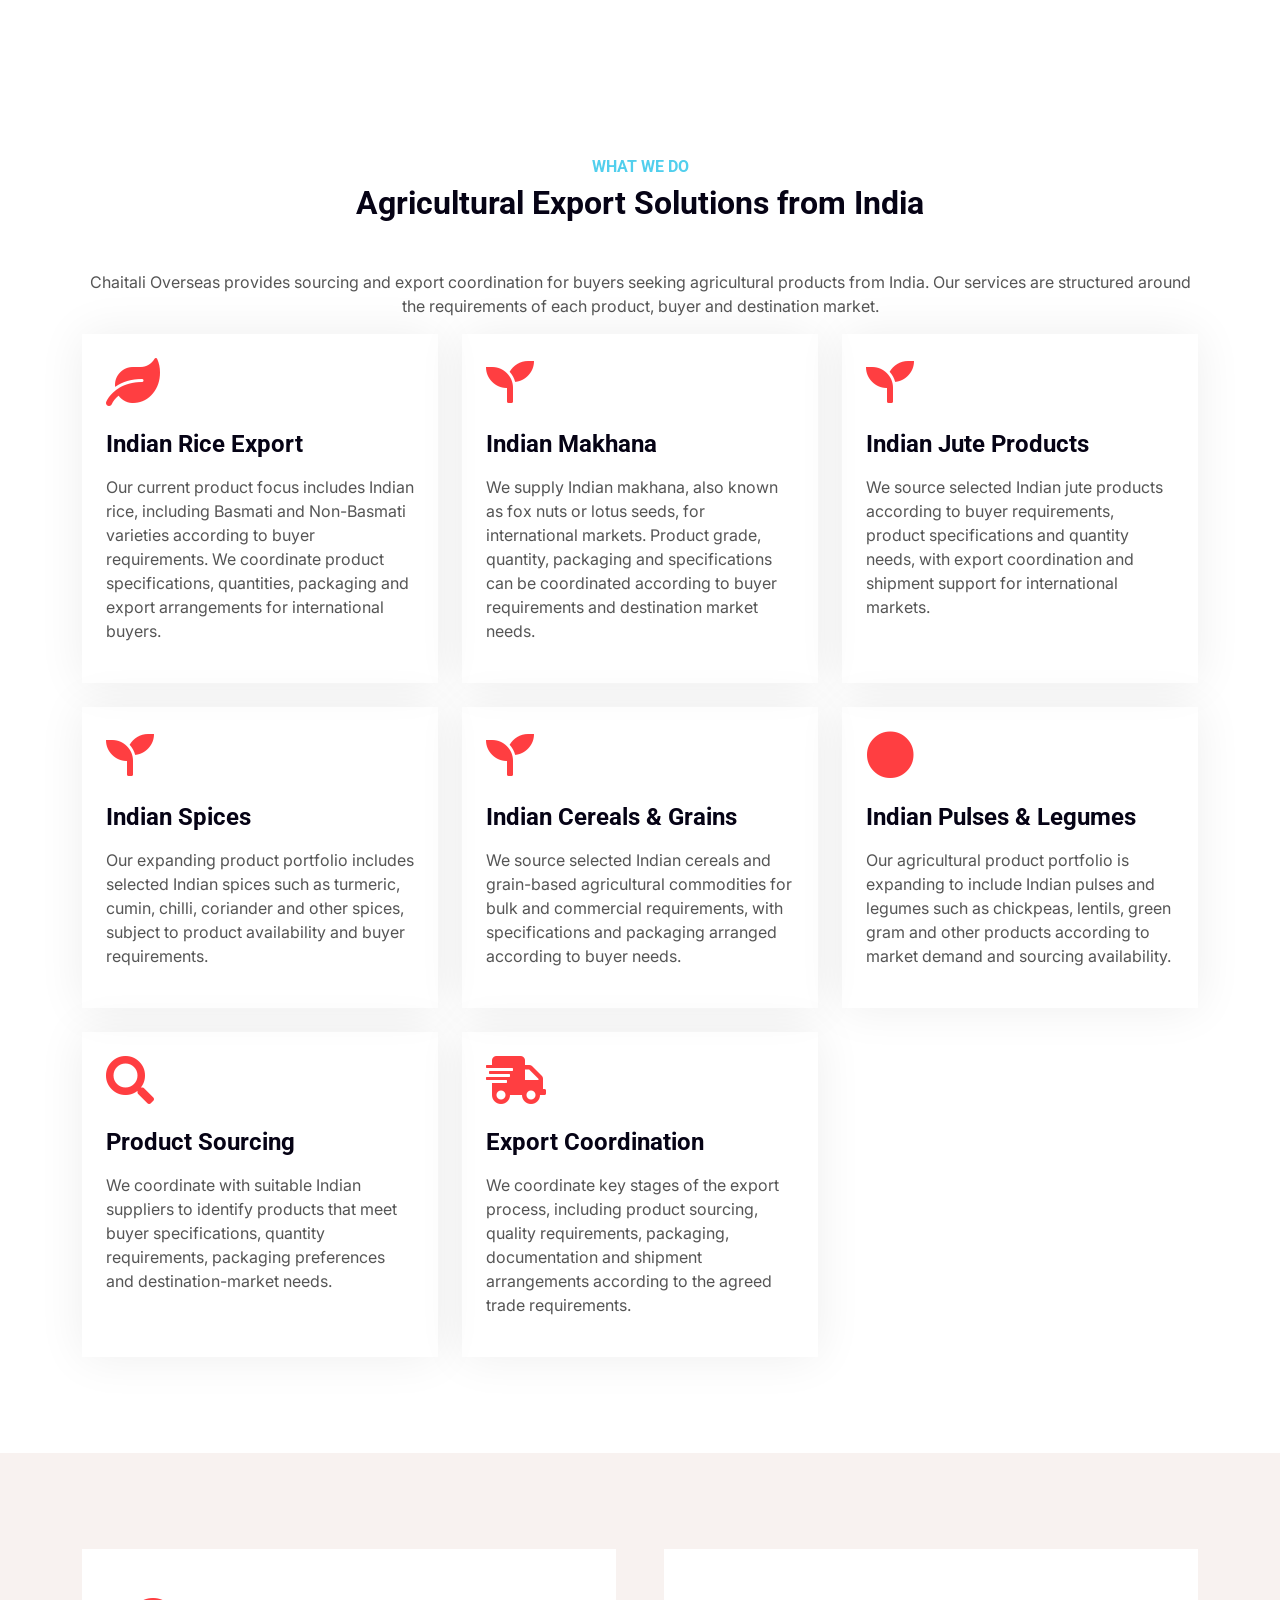
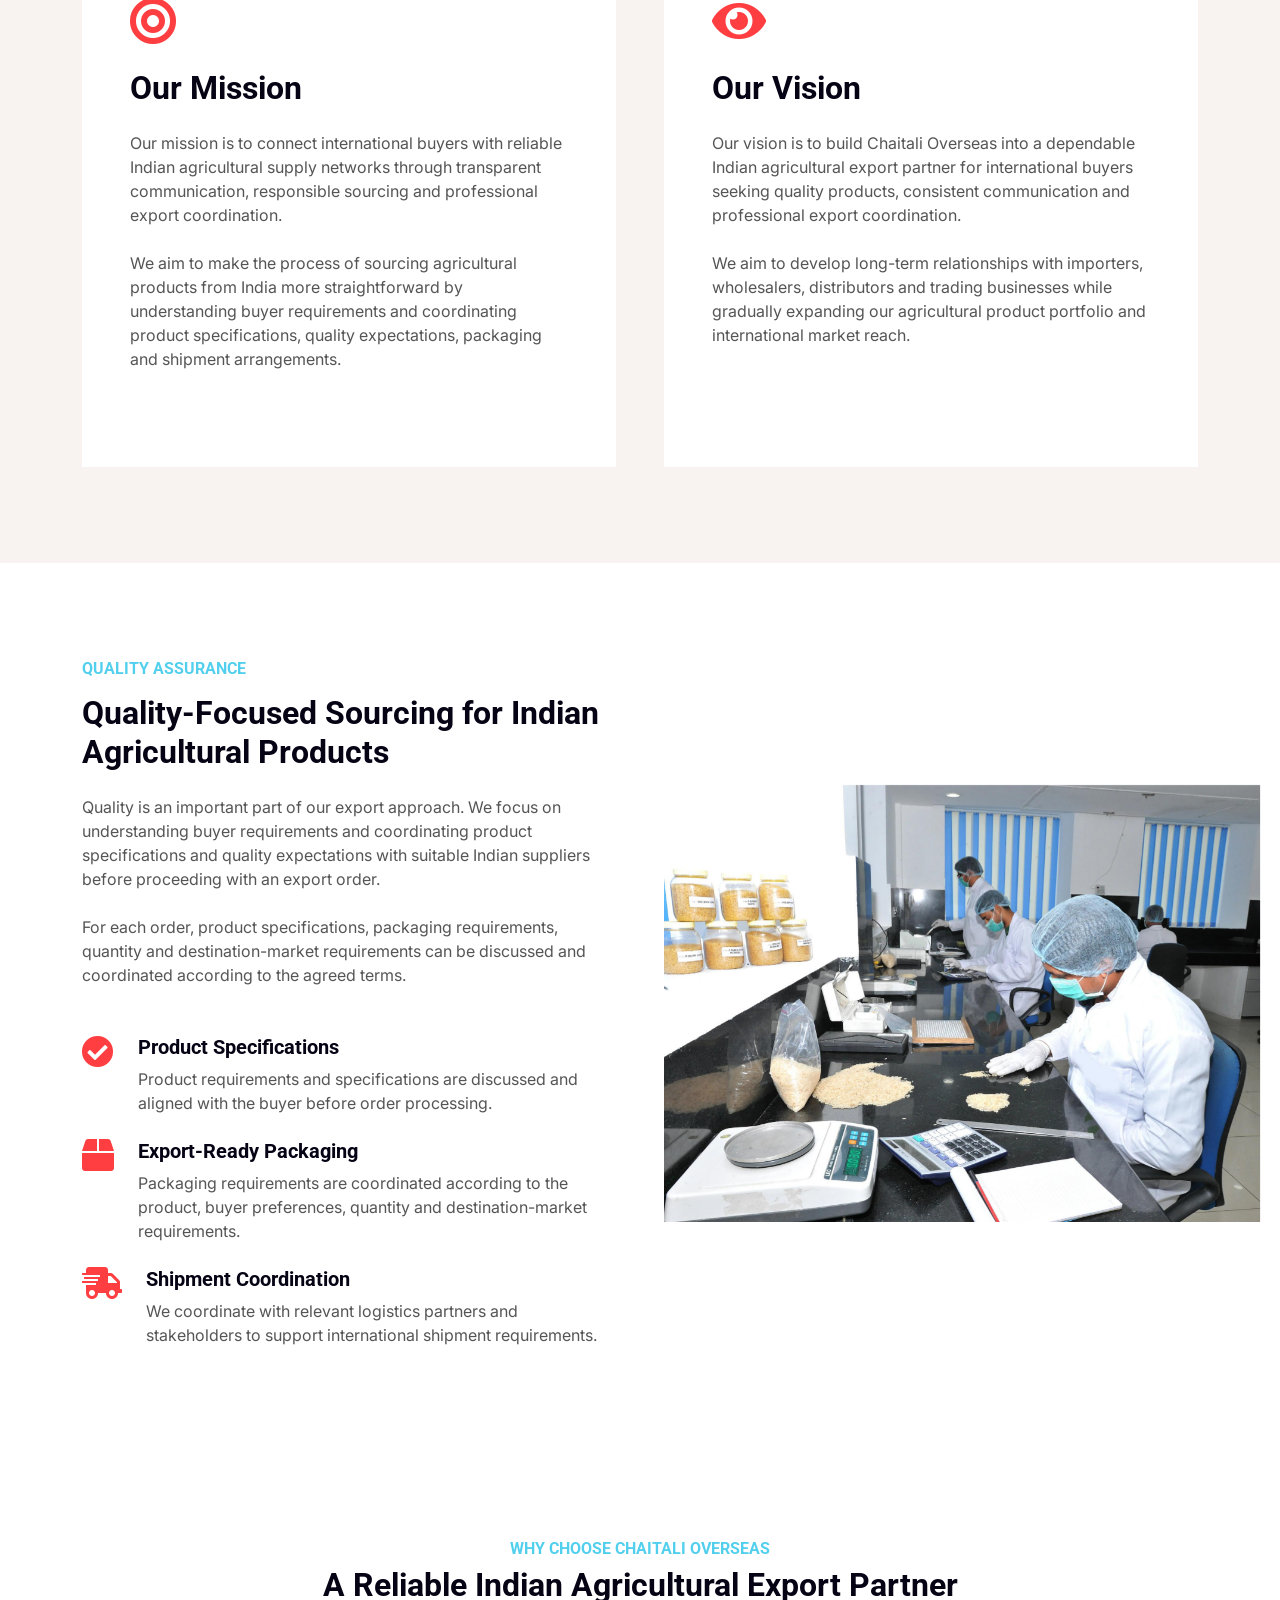
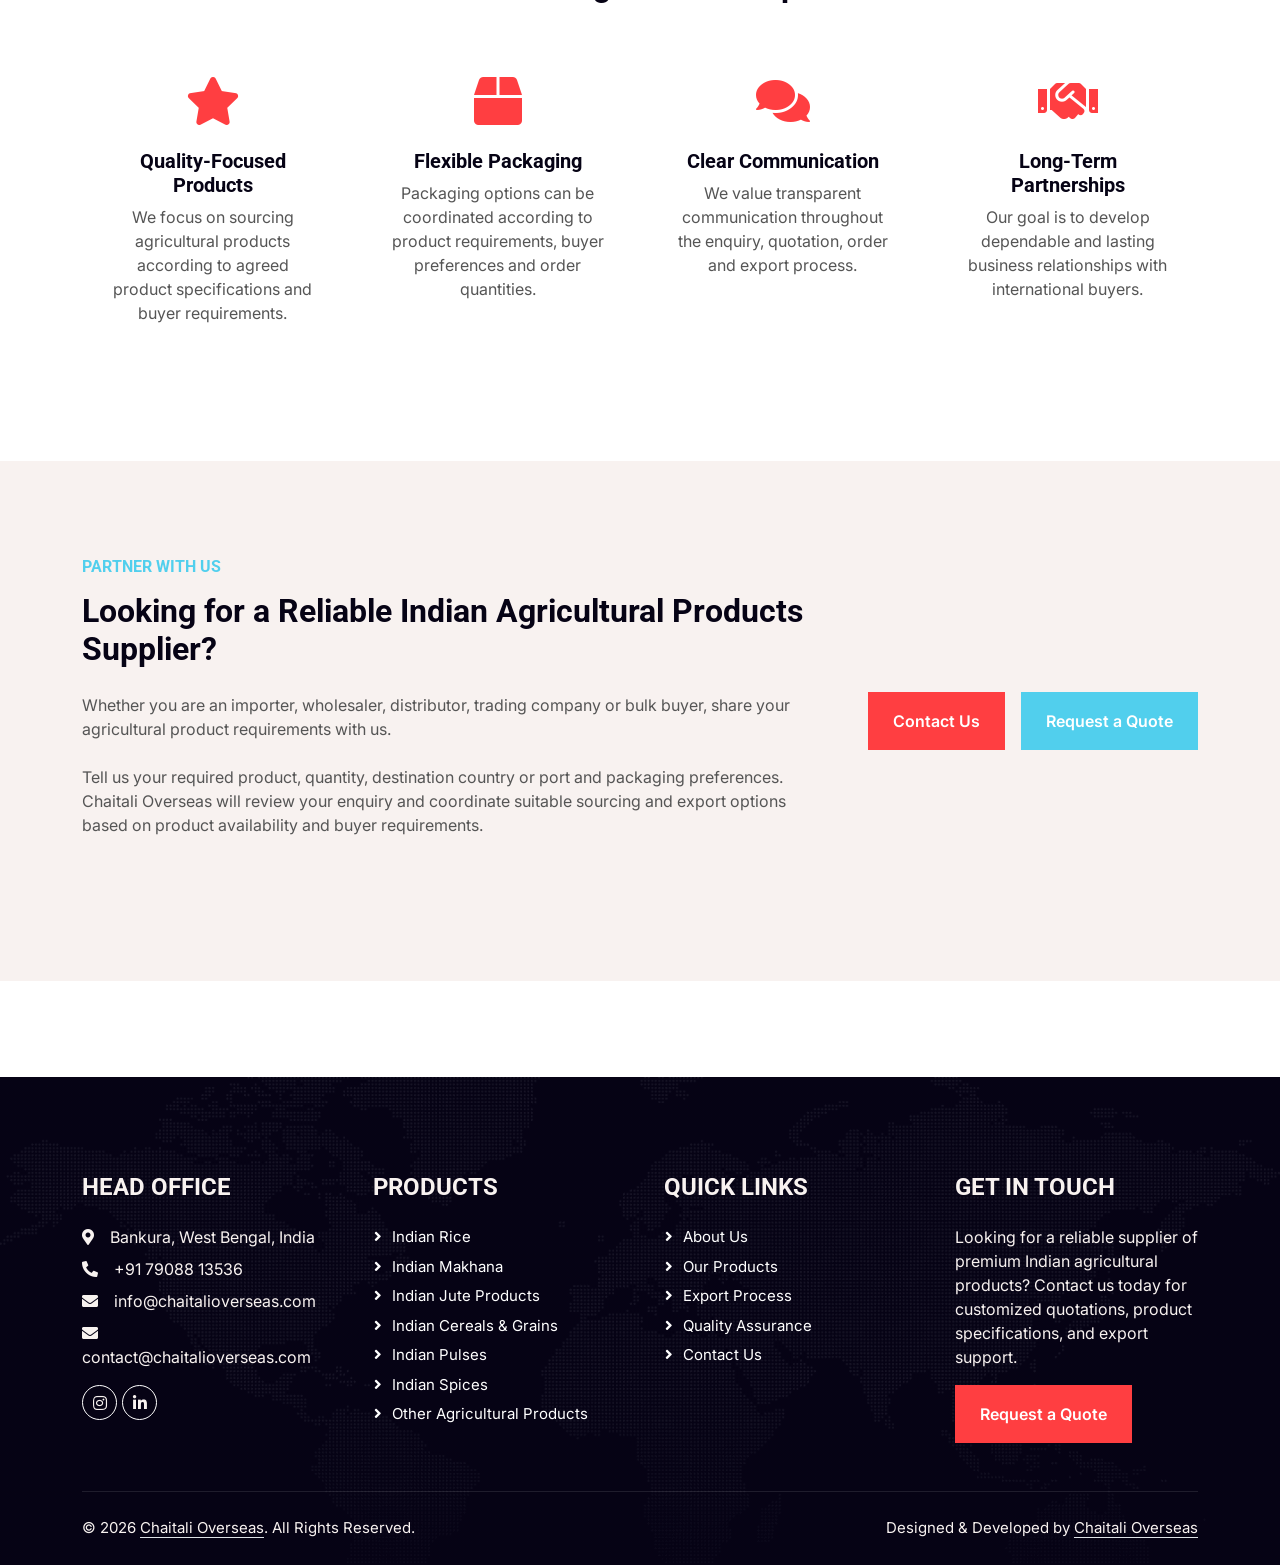
<file: about.html>
<!DOCTYPE html>
<html lang="en">

<head>
    <meta charset="utf-8">
    <title>About Chaitali Overseas | Indian Agricultural Products Exporter</title>
    <meta content="width=device-width, initial-scale=1.0" name="viewport">
    <meta name="description" content="Learn about Chaitali Overseas, an India-based merchant exporter of rice, makhana, jute and agricultural products 
        serving international buyers.">
    <link rel="canonical" href="https://www.chaitalioverseas.com/about.html">
    <!-- Favicon -->
    <link rel="icon" type="image/png" href="img/chaitali-overseas-logo.png">
    <!-- Google Web Fonts -->
    <link rel="preconnect" href="https://fonts.googleapis.com">
    <link rel="preconnect" href="https://fonts.gstatic.com" crossorigin>
    <link href="https://fonts.googleapis.com/css2?family=Inter:wght@400;600&family=Roboto:wght@500;700&display=swap"
        rel="stylesheet">
    <!-- Icon Font Stylesheet -->
    <link href="https://cdnjs.cloudflare.com/ajax/libs/font-awesome/5.10.0/css/all.min.css" rel="stylesheet">
    <link href="https://cdn.jsdelivr.net/npm/bootstrap-icons@1.4.1/font/bootstrap-icons.css" rel="stylesheet">
    <!-- Libraries Stylesheet -->
    <link href="lib/animate/animate.min.css" rel="stylesheet">
    <link href="lib/owlcarousel/assets/owl.carousel.min.css" rel="stylesheet">
    <!-- Customized Bootstrap Stylesheet -->
    <link href="css/bootstrap.min.css" rel="stylesheet">
    <!-- Template Stylesheet -->
    <link href="css/style.css" rel="stylesheet">
</head>

<body>

    <!-- Fixed WhatsApp Button Start -->
    <a href="https://wa.me/917908813536" class="whatsapp-float" target="_blank" rel="noopener noreferrer"
        aria-label="Chat with Chaitali Overseas on WhatsApp">
        <i class="fab fa-whatsapp"></i>
    </a>
    <!-- Fixed WhatsApp Button End -->

    <!-- Spinner Start -->
    <div id="spinner"
        class="show bg-white position-fixed translate-middle w-100 vh-100 top-50 start-50 d-flex align-items-center justify-content-center">
        <div class="spinner-grow text-primary" style="width: 3rem; height: 3rem;" role="status">
            <span class="sr-only">Loading...</span>
        </div>
    </div>
    <!-- Spinner End -->
    <!-- Navbar Start -->
    <nav class="navbar navbar-expand-lg bg-white navbar-light shadow border-top border-5 border-primary sticky-top p-0">
        <!-- Logo -->
        <!-- <a href="index.html" class="navbar-brand bg-primary d-flex align-items-center px-4 px-lg-5"> <h2 class="mb-2 text-white">Chaitali Overseas</h2> </a> -->
        <a href="index.html" class="navbar-brand logo-area d-flex align-items-center">
            <img src="img/chaitali-overseas-logo.png" alt="Chaitali Overseas" class="company-logo">
        </a>
        <button type="button" class="navbar-toggler me-4" data-bs-toggle="collapse" data-bs-target="#navbarCollapse">
            <span class="navbar-toggler-icon"></span>
        </button>
        <div class="collapse navbar-collapse" id="navbarCollapse">
            <div class="navbar-nav ms-auto p-4 p-lg-0">
                <a href="index.html" class="nav-item nav-link">Home</a>
                <a href="about.html" class="nav-item nav-link active">About Us</a>
                <div class="nav-item dropdown">
                    <a href="#" class="nav-link dropdown-toggle" data-bs-toggle="dropdown">Products</a>
                    <div class="dropdown-menu fade-up m-0">
                        <a href="rice.html" class="dropdown-item">Rice</a>
                        <a href="juteproducts.html" class="dropdown-item">Jute Products</a>
                        <a href="makhana.html" class="dropdown-item">Makhana</a>
                        <a href="all-products.html" class="dropdown-item">All Products</a>
                    </div>
                </div>
                <a href="quality.html" class="nav-item nav-link">Quality</a>
                <a href="export.html" class="nav-item nav-link">Export Process</a>
                <a href="contact.html" class="nav-item nav-link">Contact Us</a>
            </div>
            <!-- Contact Block -->
            <div class="d-none d-lg-flex flex-column align-items-start ms-lg-4 ps-lg-3 pe-lg-4 border-start">
                <div class="d-flex align-items-center mb-1">
                    <i class="fa fa-phone-alt text-primary me-2"></i>
                    <a href="tel:+917908813536" class="text-dark fw-bold text-decoration-none"
                        style="font-size: 0.95rem;">
                        +91 79088 13536
                    </a>
                </div>
                <div class="d-flex align-items-center">
                    <i class="fa fa-envelope text-primary me-2"></i>
                    <a href="mailto:info@chaitalioverseas.com" class="text-muted text-decoration-none"
                        style="font-size: 0.90rem;">
                        info@chaitalioverseas.com
                    </a>
                </div>
            </div>
        </div>
    </nav>
    <!-- Navbar End -->

    <!-- Page Header Start -->
    <div class="container-fluid page-header py-5" style="margin-bottom: 6rem;">
        <div class="container py-5">
            <h1 class="display-3 text-white mb-3 animated slideInDown">About Chaitali Overseas</h1>
            <p class="text-white fs-5 mb-4 animated slideInDown">
                Indian Merchant Exporter of Rice, Makhana, Jute & Agricultural Products
            </p>
            <nav aria-label="breadcrumb" class=" animated slideInDown">
                <ol class="breadcrumb">
                    <li class="breadcrumb-item"><a class="text-white" href="index.html">Home</a></li>
                    <li class="breadcrumb-item text-white active" aria-current="page">About Us</li>
                </ol>
            </nav>
        </div>
    </div>
    <!-- Page Header End -->
    <!-- Who We Are Start -->
    <div class="container-fluid overflow-hidden py-5 px-lg-0">
        <div class="container about py-5 px-lg-0">
            <div class="row g-5 mx-lg-0">
                <div class="col-lg-6 ps-lg-0 wow fadeInLeft" data-wow-delay="0.1s" style="min-height: 450px;">
                    <div class="position-relative h-100">
                        <!-- Replace this filename if you choose another image -->
                        <img class="position-absolute img-fluid w-100 h-100" src="img/chaitali-overseas-about.jpg"
                            style="width: 100%; height: 100%; object-fit: cover; padding-left: 20px;"
                            alt="Chaitali Overseas Indian agricultural products export and supply" loading="lazy">
                    </div>
                </div>
                <div class="col-lg-6 about-text wow fadeInUp" data-wow-delay="0.3s">
                    <h6 class="text-secondary text-uppercase mb-3">
                        WHO WE ARE
                    </h6>
                    <h2 class="mb-4">
                        Connecting International Buyers with Indian Agricultural Products
                    </h2>
                    <p class="mb-4">
                        Chaitali Overseas is an India-based merchant export business focused on supplying quality
                        agricultural products from India to international markets. Our current product portfolio
                        includes Indian rice, makhana and jute, with an expanding range of cereals, spices, pulses
                        and other agricultural commodities.
                    </p>
                    <p class="mb-4">
                        As a merchant exporter from India, we work with reliable suppliers and sourcing networks to
                        coordinate product requirements according to the needs of overseas buyers. We focus on product
                        specifications, quality requirements, packaging, export documentation and shipment coordination
                        to support smooth and professional international trade.
                    </p>
                    <p class="mb-4">
                        We aim to build dependable, transparent and long-term business relationships with importers,
                        wholesalers, distributors, trading companies and bulk buyers looking to source agricultural
                        products from India.
                    </p>
                    <div class="row g-4 mb-4">
                        <div class="col-sm-6 wow fadeIn" data-wow-delay="0.5s">
                            <i class="fa fa-globe fa-3x text-primary mb-3"></i>
                            <h5>Global Market Focus</h5>
                            <p class="m-0">
                                We support international buyers looking to source selected Indian agricultural products
                                for
                                their respective markets, with sourcing and export arrangements based on product
                                availability,
                                specifications, quantity and destination requirements.
                            </p>
                        </div>
                        <div class="col-sm-6 wow fadeIn" data-wow-delay="0.7s">
                            <i class="fa fa-check-circle fa-3x text-primary mb-3"></i>
                            <h5>Quality-Focused Sourcing</h5>
                            <p class="m-0">
                                We coordinate with reliable Indian suppliers and focus on buyer-specific product
                                specifications,
                                quality requirements and packaging expectations before proceeding with export orders.
                            </p>
                        </div>
                    </div>
                    <a href="all-products.html" class="btn btn-primary py-3 px-5">
                        Explore Our Products
                    </a>
                </div>
            </div>
        </div>
    </div>
    <!-- Who We Are End -->
    <!-- What We Do Start -->
    <div class="container-xxl py-5">
        <div class="container py-5">
            <div class="text-center wow fadeInUp" data-wow-delay="0.1s">
                <h6 class="text-secondary text-uppercase">
                    WHAT WE DO
                </h6>
                <h2 class="mb-5">
                    Agricultural Export Solutions from India
                </h2>
                <p>Chaitali Overseas provides sourcing and export coordination for buyers seeking agricultural products
                    from India.
                    Our services are structured around the requirements of each product, buyer and destination market.
                </p>
            </div>
            <div class="row g-4">
                <div class="col-md-6 col-lg-4 wow fadeInUp" data-wow-delay="0.1s">
                    <div class="service-item p-4 h-100">
                        <i class="fa fa-leaf fa-3x text-primary mb-4"></i>
                        <h3 class="h4 mb-3">
                            Indian Rice Export
                        </h3>
                        <p>
                            Our current product focus includes Indian rice, including Basmati and Non-Basmati varieties
                            according
                            to buyer requirements. We coordinate product specifications, quantities, packaging and
                            export arrangements
                            for international buyers.
                        </p>
                    </div>
                </div>
                <div class="col-md-6 col-lg-4 wow fadeInUp" data-wow-delay="0.3s">
                    <div class="service-item p-4 h-100">
                        <i class="fa fa-seedling fa-3x text-primary mb-4"></i>
                        <h3 class="h4 mb-3">
                            Indian Makhana
                        </h3>
                        <p>
                            We supply Indian makhana, also known as fox nuts or lotus seeds, for international markets.
                            Product grade, quantity, packaging and specifications can be coordinated according to buyer
                            requirements and destination market needs.
                        </p>
                    </div>
                </div>
                <div class="col-md-6 col-lg-4 wow fadeInUp" data-wow-delay="0.3s">
                    <div class="service-item p-4 h-100">
                        <i class="fa fa-seedling fa-3x text-primary mb-4"></i>
                        <h3 class="h4 mb-3">
                            Indian Jute Products
                        </h3>
                        <p>
                            We source selected Indian jute products according to buyer requirements, product
                            specifications
                            and quantity needs, with export coordination and shipment support for international markets.
                        </p>
                    </div>
                </div>
                <div class="col-md-6 col-lg-4 wow fadeInUp" data-wow-delay="0.3s">
                    <div class="service-item p-4 h-100">
                        <i class="fa fa-seedling fa-3x text-primary mb-4"></i>
                        <h3 class="h4 mb-3">
                            Indian Spices
                        </h3>
                        <p>
                            Our expanding product portfolio includes selected Indian spices such as turmeric, cumin,
                            chilli, coriander and other spices, subject to product availability and buyer requirements.
                        </p>
                    </div>
                </div>
                <div class="col-md-6 col-lg-4 wow fadeInUp" data-wow-delay="0.5s">
                    <div class="service-item p-4 h-100">
                        <i class="fas fa-seedling fa-3x text-primary mb-4"></i>
                        <h3 class="h4 mb-3">
                            Indian Cereals & Grains
                        </h3>
                        <p>
                            We source selected Indian cereals and grain-based agricultural commodities for bulk and
                            commercial
                            requirements, with specifications and packaging arranged according to buyer needs.
                        </p>
                    </div>
                </div>
                <div class="col-md-6 col-lg-4 wow fadeInUp" data-wow-delay="0.1s">
                    <div class="service-item p-4 h-100">
                        <i class="fa fa-circle fa-3x text-primary mb-4"></i>
                        <h3 class="h4 mb-3">
                            Indian Pulses & Legumes
                        </h3>
                        <p>
                            Our agricultural product portfolio is expanding to include Indian pulses and legumes such as
                            chickpeas,
                            lentils, green gram and other products according to market demand and sourcing availability.
                        </p>
                    </div>
                </div>
                <div class="col-md-6 col-lg-4 wow fadeInUp" data-wow-delay="0.3s">
                    <div class="service-item p-4 h-100">
                        <i class="fa fa-search fa-3x text-primary mb-4"></i>
                        <h3 class="h4 mb-3">
                            Product Sourcing
                        </h3>
                        <p>
                            We coordinate with suitable Indian suppliers to identify products that meet buyer
                            specifications,
                            quantity requirements, packaging preferences and destination-market needs.
                        </p>
                    </div>
                </div>
                <div class="col-md-6 col-lg-4 wow fadeInUp" data-wow-delay="0.5s">
                    <div class="service-item p-4 h-100">
                        <i class="fa fa-shipping-fast fa-3x text-primary mb-4"></i>
                        <h3 class="h4 mb-3">
                            Export Coordination
                        </h3>
                        <p>
                            We coordinate key stages of the export process, including product sourcing, quality
                            requirements,
                            packaging, documentation and shipment arrangements according to the agreed trade
                            requirements.
                        </p>
                    </div>
                </div>
            </div>
        </div>
    </div>
    <!-- What We Do End -->
    <!-- Mission Vision Start -->
    <div class="container-fluid bg-light py-5">
        <div class="container py-5">
            <div class="row g-5">
                <div class="col-lg-6 wow fadeInUp" data-wow-delay="0.1s">
                    <div class="h-100 p-5 bg-white">
                        <i class="fa fa-bullseye fa-3x text-primary mb-4"></i>
                        <h2 class="mb-4">
                            Our Mission
                        </h2>
                        <p class="mb-4">
                            Our mission is to connect international buyers with reliable Indian agricultural supply
                            networks
                            through transparent communication, responsible sourcing and professional export
                            coordination.
                        </p>
                        <p class="mb-5">
                            We aim to make the process of sourcing agricultural products from India more straightforward
                            by understanding buyer requirements and coordinating product specifications, quality
                            expectations,
                            packaging and shipment arrangements.
                        </p>
                    </div>
                </div>
                <div class="col-lg-6 wow fadeInUp" data-wow-delay="0.3s">
                    <div class="h-100 p-5 bg-white">
                        <i class="fa fa-eye fa-3x text-primary mb-4"></i>
                        <h2 class="mb-4">
                            Our Vision
                        </h2>
                        <p class="mb-4">
                            Our vision is to build Chaitali Overseas into a dependable Indian agricultural export
                            partner for
                            international buyers seeking quality products, consistent communication and professional
                            export coordination.
                        </p>
                        <p class="mb-5">
                            We aim to develop long-term relationships with importers, wholesalers, distributors and
                            trading businesses
                            while gradually expanding our agricultural product portfolio and international market reach.
                        </p>
                    </div>
                </div>
            </div>
        </div>
    </div>
    <!-- Mission Vision End -->
    <!-- Quality Assurance Start -->
    <div class="container-fluid overflow-hidden py-5 px-lg-0">
        <div class="container feature py-5 px-lg-0">
            <div class="row g-5 mx-lg-0">
                <div class="col-lg-6 feature-text wow fadeInUp" data-wow-delay="0.1s">
                    <h6 class="text-secondary text-uppercase mb-3">
                        QUALITY ASSURANCE
                    </h6>
                    <h2 class="mb-4">
                        Quality-Focused Sourcing for Indian Agricultural Products
                    </h2>
                    <p class="mb-4">
                        Quality is an important part of our export approach. We focus on understanding buyer
                        requirements and coordinating product specifications and quality expectations with suitable
                        Indian suppliers before proceeding with an export order.
                    </p>
                    <p class="mb-5">
                        For each order, product specifications, packaging requirements, quantity and destination-market
                        requirements can be discussed and coordinated according to the agreed terms.
                    </p>
                    <div class="d-flex mb-4 wow fadeInUp" data-wow-delay="0.3s">
                        <i class="fa fa-check-circle text-primary fa-2x flex-shrink-0"></i>
                        <div class="ms-4">
                            <h5>
                                Product Specifications
                            </h5>
                            <p class="mb-0">
                                Product requirements and specifications are discussed and aligned with the buyer before
                                order processing.
                            </p>
                        </div>
                    </div>
                    <div class="d-flex mb-4 wow fadeInUp" data-wow-delay="0.5s">
                        <i class="fa fa-box text-primary fa-2x flex-shrink-0"></i>
                        <div class="ms-4">
                            <h5>
                                Export-Ready Packaging
                            </h5>
                            <p class="mb-0">
                                Packaging requirements are coordinated according to the product, buyer preferences,
                                quantity and destination-market requirements.
                            </p>
                        </div>
                    </div>
                    <div class="d-flex wow fadeInUp" data-wow-delay="0.7s">
                        <i class="fa fa-shipping-fast text-primary fa-2x flex-shrink-0"></i>
                        <div class="ms-4">
                            <h5>
                                Shipment Coordination
                            </h5>
                            <p class="mb-0">
                                We coordinate with relevant logistics partners and stakeholders to support international
                                shipment requirements.
                            </p>
                        </div>
                    </div>
                </div>
                <div class="col-lg-6 pe-lg-0 wow fadeInRight" data-wow-delay="0.1s" style="min-height: 450px;">
                    <div class="position-relative h-100">
                        <img class="position-absolute img-fluid w-100 h-100"
                            src="img/rice-quality-inspection-export-india.jpg" 
                            style="width: 100%; height: 100%; object-fit: contain; padding-right: 20px;;"
                            alt="Quality inspection of Indian rice for international export" loading="lazy">
                    </div>
                </div>
            </div>
        </div>
    </div>
    <!-- Quality Assurance End -->
    <!-- Why Choose Us Start -->
    <div class="container-xxl py-5">
        <div class="container py-5">
            <div class="text-center wow fadeInUp" data-wow-delay="0.1s">
                <h6 class="text-secondary text-uppercase">
                    WHY CHOOSE CHAITALI OVERSEAS
                </h6>
                <h2 class="mb-5">
                    A Reliable Indian Agricultural Export Partner
                </h2>
            </div>
            <div class="row g-4">
                <div class="col-md-6 col-lg-3 wow fadeInUp" data-wow-delay="0.1s">
                    <div class="text-center p-4">
                        <i class="fa fa-star fa-3x text-primary mb-4"></i>
                        <h3 class="h5">
                            Quality-Focused Products
                        </h3>
                        <p>
                            We focus on sourcing agricultural products according to agreed product specifications and
                            buyer requirements.
                        </p>
                    </div>
                </div>
                <div class="col-md-6 col-lg-3 wow fadeInUp" data-wow-delay="0.3s">
                    <div class="text-center p-4">
                        <i class="fa fa-box fa-3x text-primary mb-4"></i>
                        <h3 class="h5">
                            Flexible Packaging
                        </h3>
                        <p>
                            Packaging options can be coordinated according to product requirements, buyer preferences
                            and order quantities.
                        </p>
                    </div>
                </div>
                <div class="col-md-6 col-lg-3 wow fadeInUp" data-wow-delay="0.5s">
                    <div class="text-center p-4">
                        <i class="fa fa-comments fa-3x text-primary mb-4"></i>
                        <h3 class="h5">
                            Clear Communication
                        </h3>
                        <p>
                            We value transparent communication throughout the enquiry, quotation, order and export
                            process.
                        </p>
                    </div>
                </div>
                <div class="col-md-6 col-lg-3 wow fadeInUp" data-wow-delay="0.7s">
                    <div class="text-center p-4">
                        <i class="fa fa-handshake fa-3x text-primary mb-4"></i>
                        <h3 class="h5">
                            Long-Term Partnerships
                        </h3>
                        <p>
                            Our goal is to develop dependable and lasting business relationships with international
                            buyers.
                        </p>
                    </div>
                </div>
            </div>
        </div>
    </div>
    <!-- Why Choose Us End -->
    <!-- CTA Start -->
    <div class="container-fluid bg-light py-5">
        <div class="container py-5">
            <div class="row align-items-center g-5">
                <div class="col-lg-8 wow fadeInUp" data-wow-delay="0.1s">
                    <h6 class="text-secondary text-uppercase mb-3">
                        PARTNER WITH US
                    </h6>
                    <h2 class="mb-4">
                        Looking for a Reliable Indian Agricultural Products Supplier?
                    </h2>
                    <p class="mb-4">
                        Whether you are an importer, wholesaler, distributor, trading company or bulk buyer,
                        share your agricultural product requirements with us.
                    </p>
                    <p class="mb-5">
                        Tell us your required product, quantity, destination country or port and packaging preferences.
                        Chaitali Overseas will review your enquiry and coordinate suitable sourcing and export options
                        based
                        on product availability and buyer requirements.
                    </p>
                </div>
                <div class="col-lg-4 text-lg-end text-center wow fadeInUp" data-wow-delay="0.3s">
                    <div class="d-flex flex-wrap justify-content-lg-end justify-content-center gap-3">
                        <a href="contact.html" class="btn btn-primary py-3 px-4">
                            Contact Us
                        </a>
                        <a href="contact.html" class="btn btn-secondary py-3 px-4">
                            Request a Quote
                        </a>
                    </div>
                </div>
            </div>
        </div>
    </div>
    <!-- CTA End -->

    <!-- Footer Start -->
    <div class="container-fluid bg-dark text-light footer pt-5 wow fadeIn" data-wow-delay="0.1s"
        style="margin-top: 6rem;">
        <div class="container py-5">
            <div class="row g-5">
                <div class="col-lg-3 col-md-6">
                    <h4 class="text-light mb-4">HEAD OFFICE</h4>
                    <p class="mb-2"><i class="fa fa-map-marker-alt me-3"></i>Bankura, West Bengal, India</p>
                    <p class="mb-2"><i class="fa fa-phone-alt me-3"></i>+91 79088 13536</p>
                    <p class="mb-2"><i class="fa fa-envelope me-3"></i>info@chaitalioverseas.com</p>
                    <p class="mb-2"><i class="fa fa-envelope me-3"></i>contact@chaitalioverseas.com</p>
                    <div class="d-flex pt-2">
                        <!-- <a class="btn btn-outline-light btn-social" href=""><i class="fab fa-twitter"></i></a> -->
                        <a class="btn btn-outline-light btn-social"
                            href="https://www.instagram.com/chaitali_overseas/"><i class="fab fa-instagram"></i></a>
                        <!-- <a class="btn btn-outline-light btn-social" href=""><i class="fab fa-facebook-f"></i></a>
                        <a class="btn btn-outline-light btn-social" href=""><i class="fab fa-youtube"></i></a> -->
                        <a class="btn btn-outline-light btn-social"
                            href="https://www.linkedin.com/in/chaitalioverseas"><i class="fab fa-linkedin-in"></i></a>
                    </div>
                </div>
                <div class="col-lg-3 col-md-6">
                    <h4 class="text-light mb-4">PRODUCTS</h4>
                    <a class="btn btn-link" href="rice.html">Indian Rice</a>
                    <a class="btn btn-link" href="makhana.html">Indian Makhana</a>
                    <a class="btn btn-link" href="juteproducts.html">Indian Jute Products</a>
                    <a class="btn btn-link" href="all-products.html">Indian Cereals & Grains</a>
                    <a class="btn btn-link" href="all-products.html">Indian Pulses</a>
                    <a class="btn btn-link" href="all-products.html">Indian Spices</a>
                    <a class="btn btn-link" href="all-products.html">Other Agricultural Products</a>
                </div>
                <!-- Quick Links -->
                <div class="col-lg-3 col-md-6">
                    <h4 class="text-light mb-4">QUICK LINKS</h4>
                    <a class="btn btn-link" href="about.html">About Us</a>
                    <a class="btn btn-link" href="all-products.html">Our Products</a>
                    <a class="btn btn-link" href="export.html">Export Process</a>
                    <a class="btn btn-link" href="quality.html">Quality Assurance</a>
                    <a class="btn btn-link" href="contact.html">Contact Us</a>
                </div>
                <div class="col-lg-3 col-md-6">
                    <h4 class="text-light mb-4">GET IN TOUCH</h4>
                    <p>Looking for a reliable supplier of premium Indian agricultural
                        products? Contact us today for customized quotations, product
                        specifications, and export support.</p>
                    <a href="contact.html" class="btn btn-primary py-3 px-4">
                        Request a Quote
                    </a>
                </div>
            </div>
        </div>
        <div class="container">
            <div class="copyright">
                <div class="row">
                    <div class="col-md-6 text-center text-md-start mb-3 mb-md-0">
                        &copy; 2026 <a class="border-bottom" href="#">Chaitali Overseas</a>. All Rights Reserved.
                    </div>
                    <div class="col-md-6 text-center text-md-end">
                        Designed & Developed by <a class="border-bottom" href="#">Chaitali Overseas</a>
                    </div>
                </div>
            </div>
        </div>
    </div>
    <!-- Footer End -->

    <!-- Back to Top -->
    <a href="#" class="btn btn-lg btn-primary btn-lg-square rounded-0 back-to-top"><i class="bi bi-arrow-up"></i></a>
    <!-- JavaScript Libraries -->
    <script src="https://code.jquery.com/jquery-3.4.1.min.js"></script>
    <script src="https://cdn.jsdelivr.net/npm/bootstrap@5.0.0/dist/js/bootstrap.bundle.min.js"></script>
    <script src="lib/wow/wow.min.js"></script>
    <script src="lib/easing/easing.min.js"></script>
    <script src="lib/waypoints/waypoints.min.js"></script>
    <script src="lib/owlcarousel/owl.carousel.min.js"></script>
    <!-- Template Javascript -->
    <script src="js/main.js"></script>
</body>

</html>
</file>
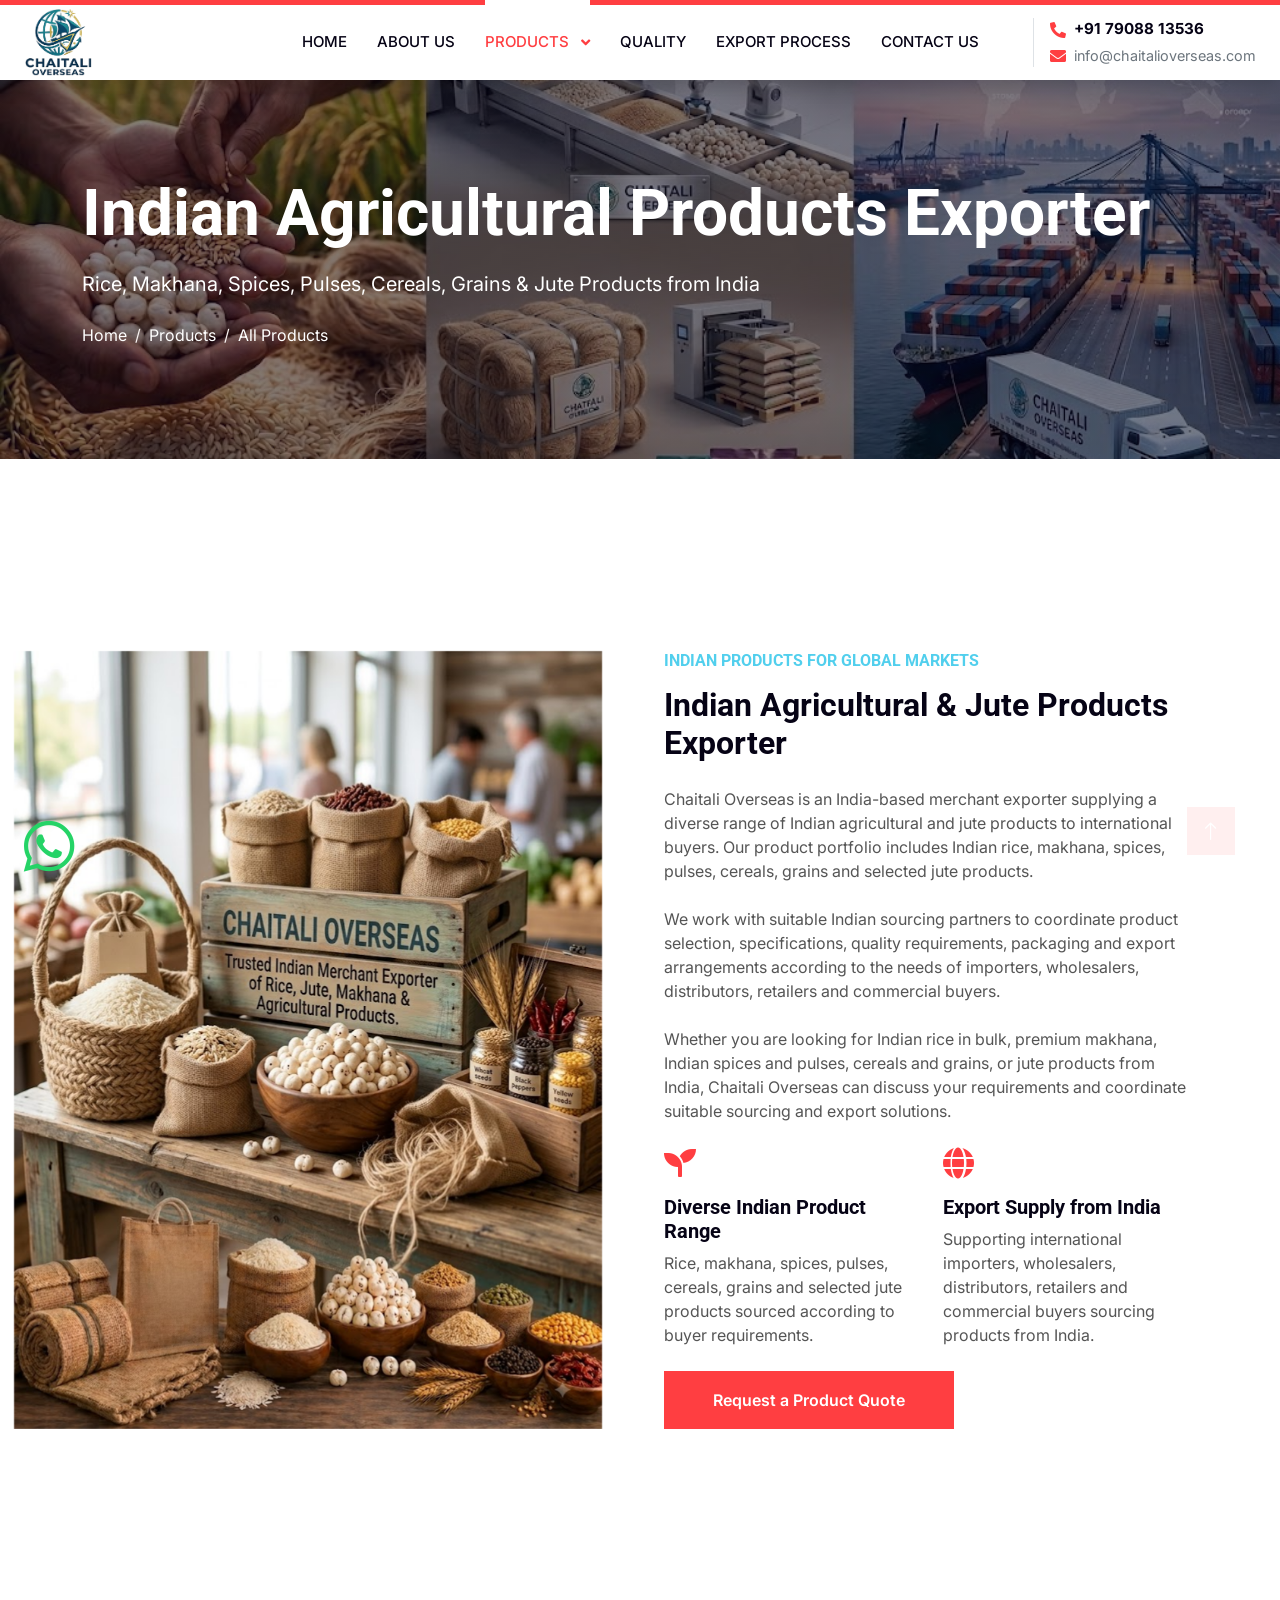
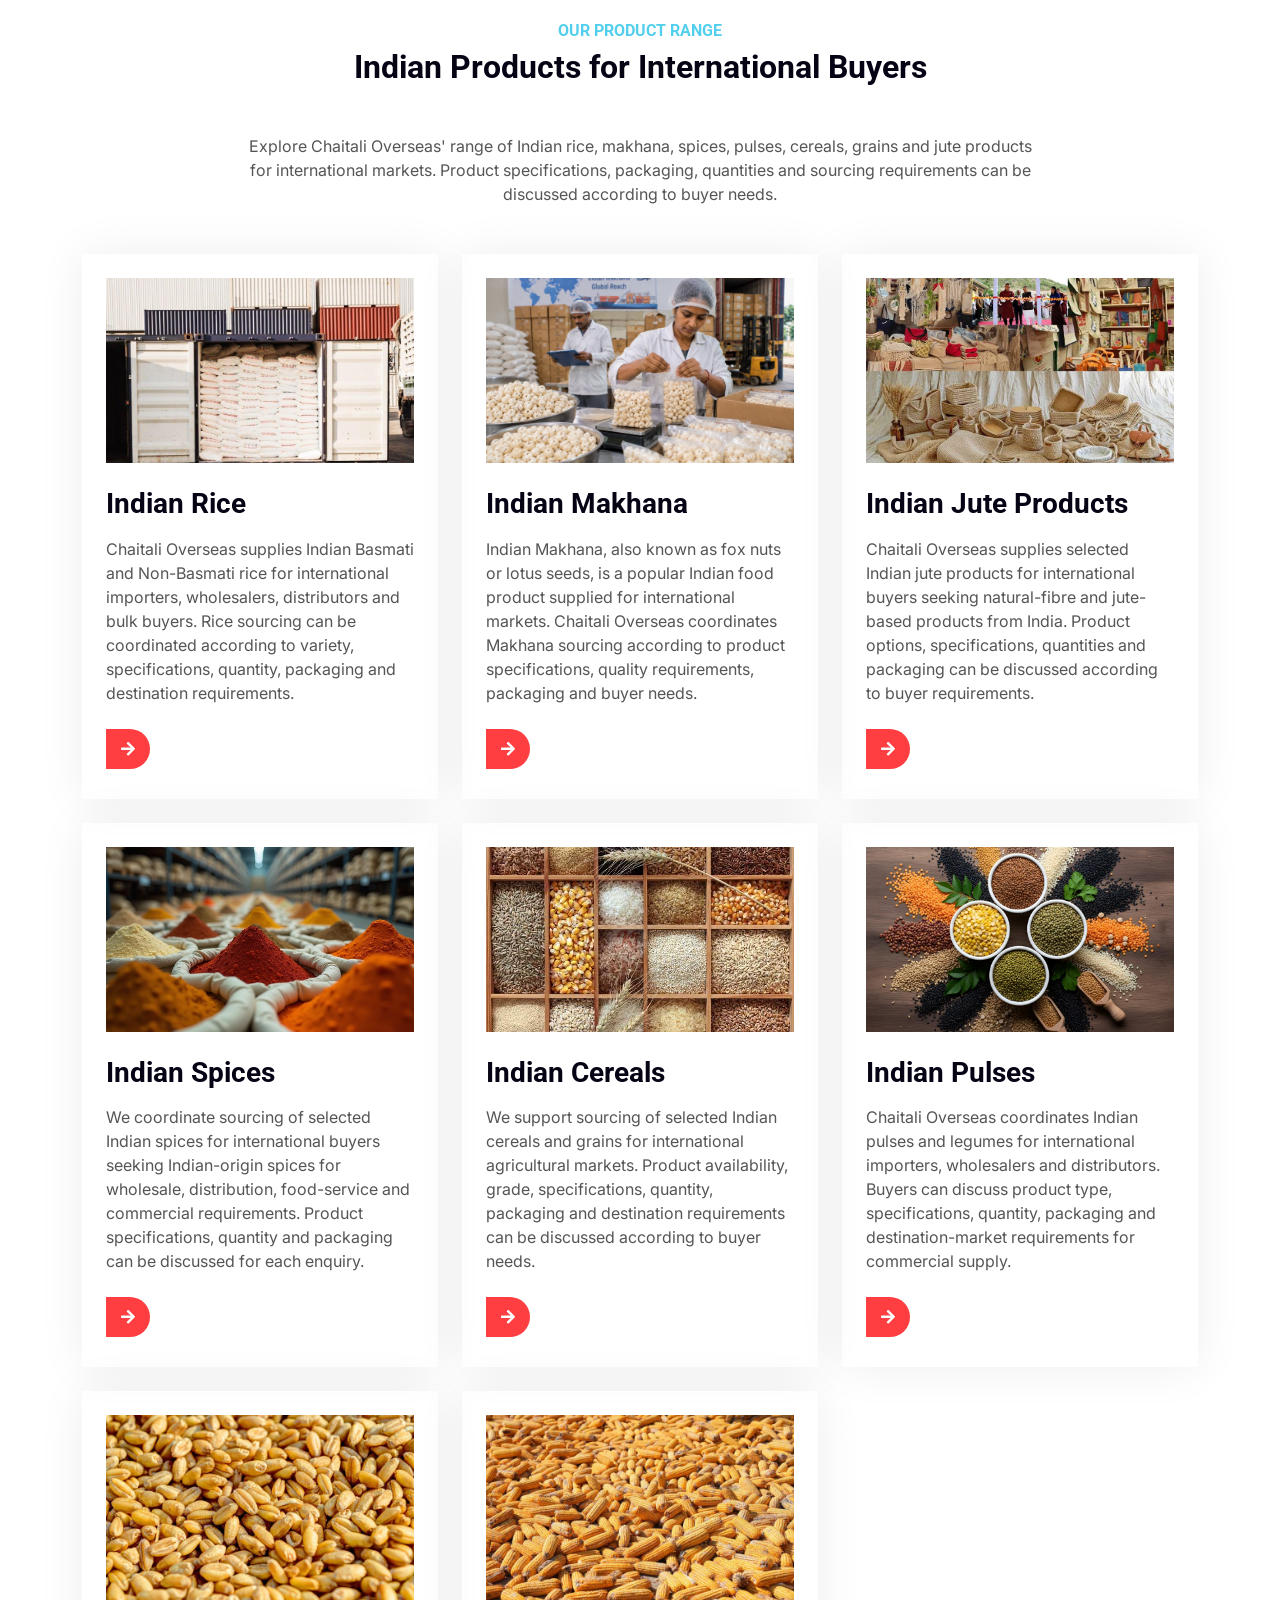
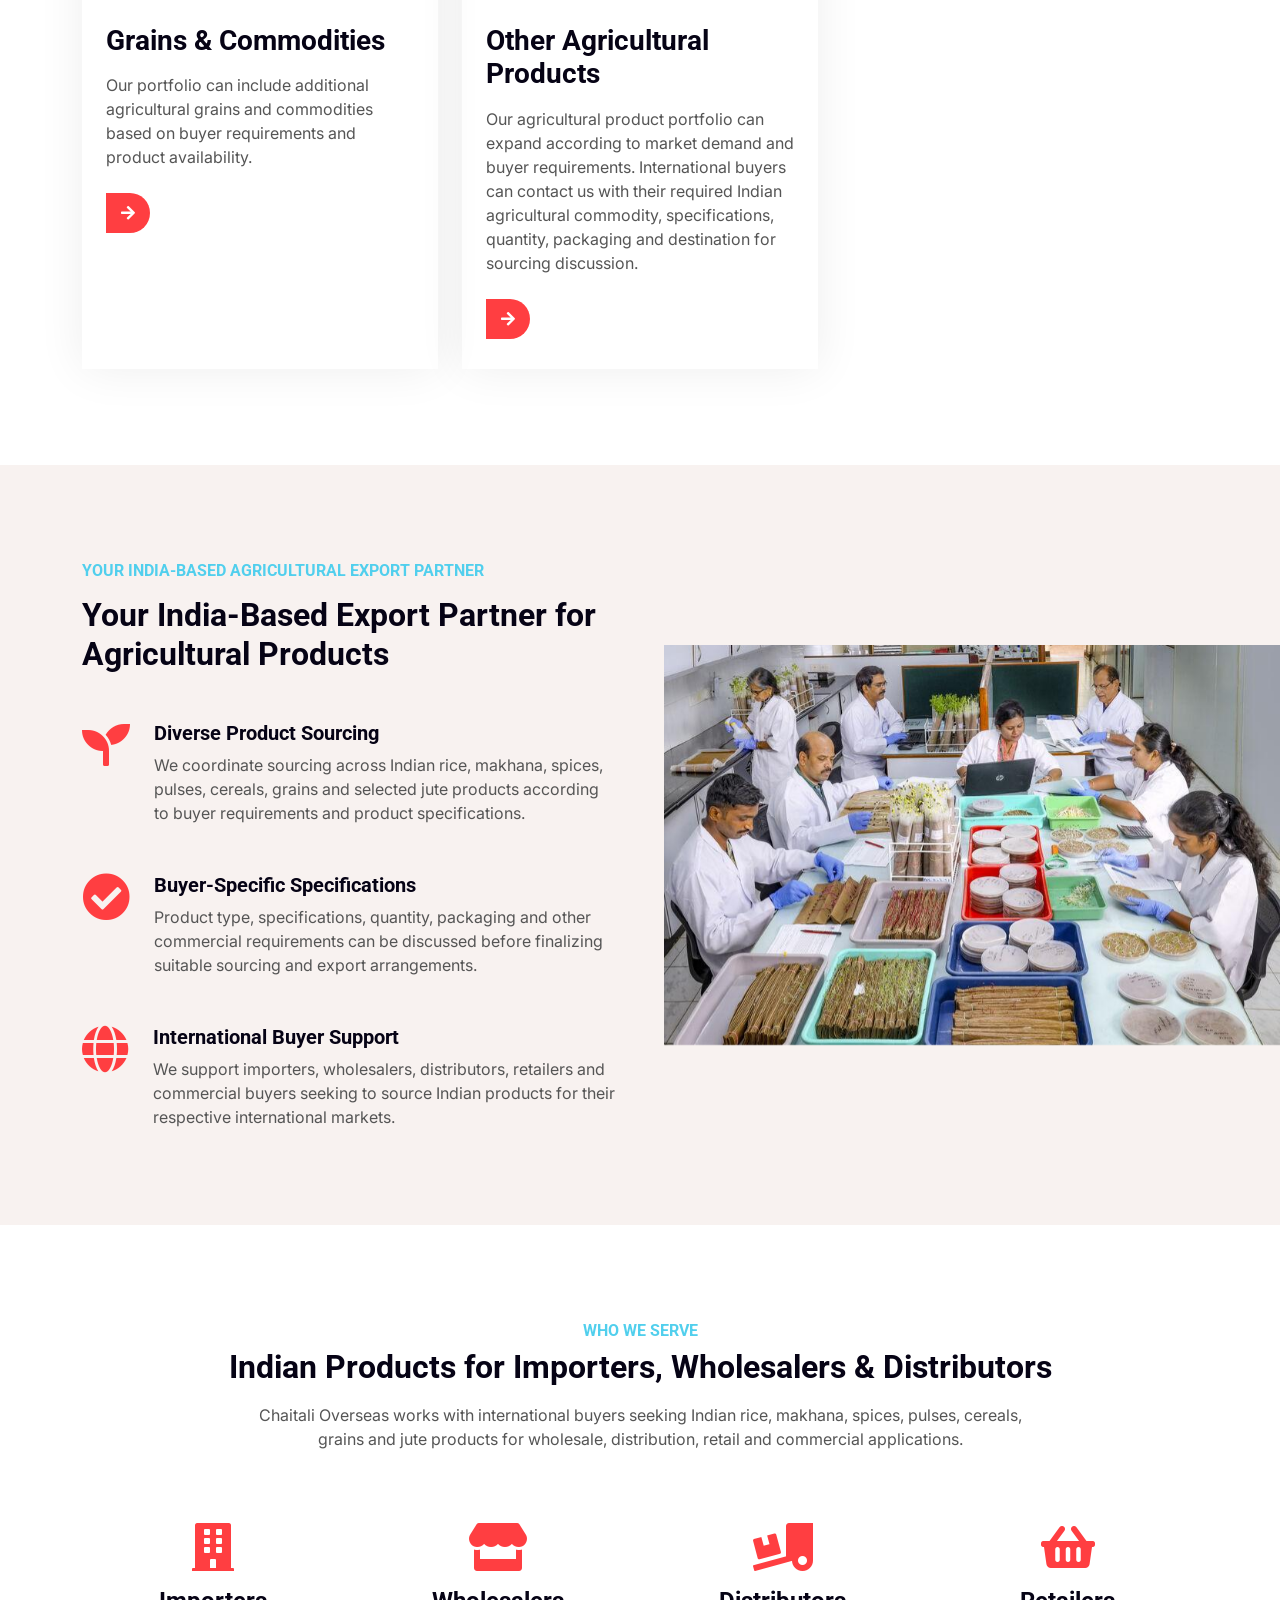
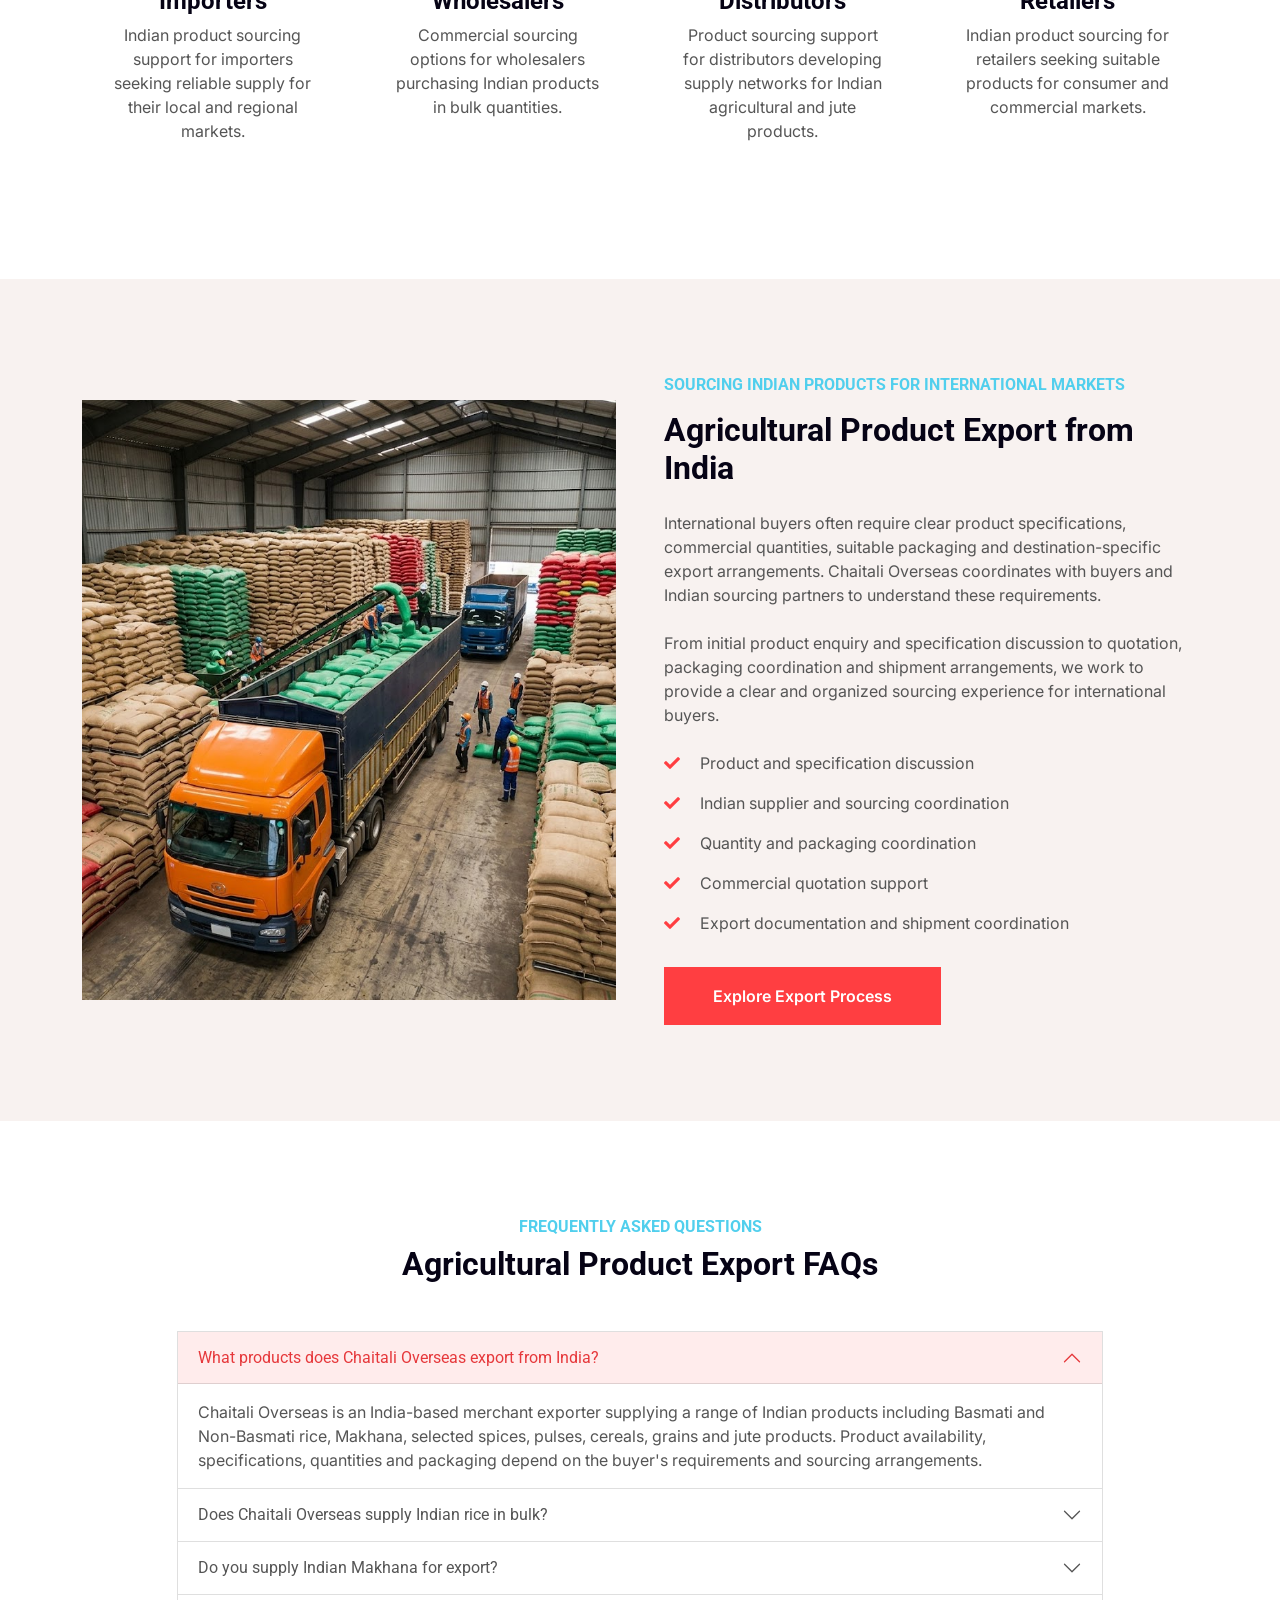
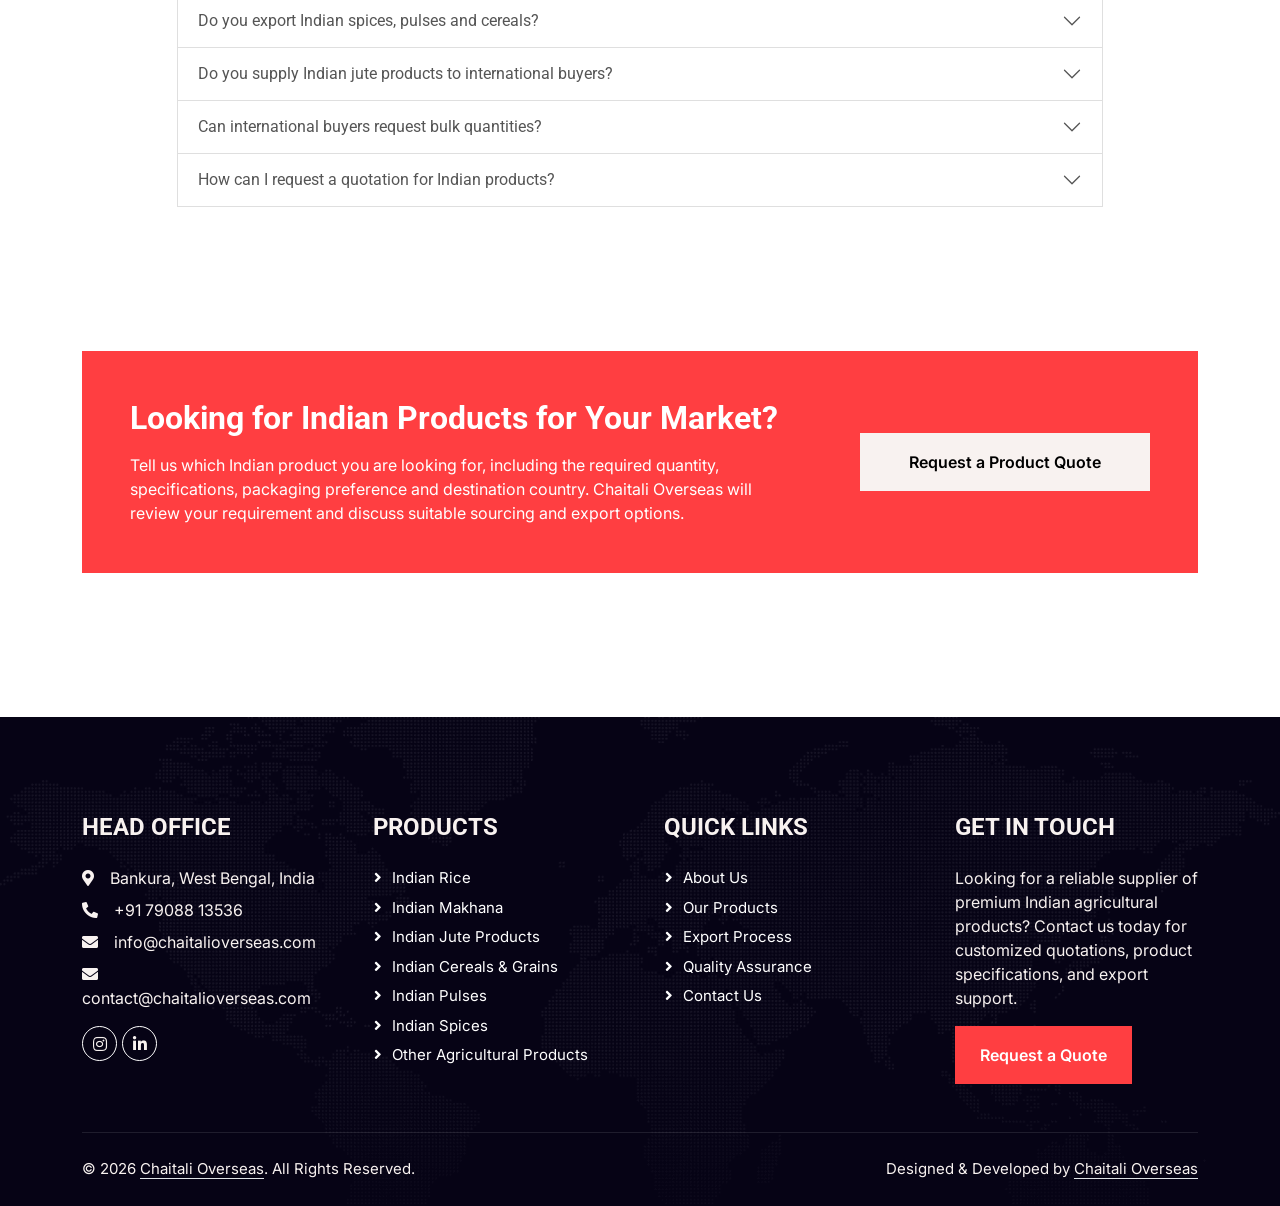
<file: all-products.html>
<!DOCTYPE html>
<html lang="en">

<head>
    <meta charset="utf-8">
    <title>Indian Agricultural Products Exporter | Rice, Makhana, Spices & More | Chaitali Overseas</title>
    <meta name="description" content="Chaitali Overseas is an Indian merchant exporter supplying rice, makhana, spices, pulses, cereals, 
        grains and jute products to international importers, wholesalers, distributors and buyers.">
    <meta name="keywords" content="Indian agricultural products exporter,
            agricultural products supplier India,
            Indian rice exporter,
            Indian rice supplier,
            Basmati rice exporter India,
            Non-Basmati rice exporter,
            Makhana exporter India,
            fox nuts exporter India,
            Indian spices exporter,
            Indian pulses exporter,
            Indian cereals exporter,
            Indian grains exporter,
            jute products exporter India,
            Indian jute products supplier,
            agricultural commodity exporter India,
            agricultural products export from India,
            bulk agricultural products supplier India,
            Indian food products exporter,
            merchant exporter India">
    <meta name="author" content="Chaitali Overseas">
    <meta name="robots" content="index, follow">
    <meta name="viewport" content="width=device-width, initial-scale=1.0">
    <!-- Canonical -->
    <link rel="canonical" href="https://www.chaitalioverseas.com/all-products.html">
    <!-- Open Graph -->
    <meta property="og:title" content="Indian Agricultural Products Exporter | Chaitali Overseas">
    <meta property="og:description"
        content="Explore Indian rice, makhana, spices, pulses, cereals, grains and jute products supplied by Chaitali Overseas to international buyers.">
    <meta property="og:type" content="website">
    <meta property="og:url" content="https://www.chaitalioverseas.com/all-products.html">
    <meta property="og:site_name" content="Chaitali Overseas">
    <!-- Favicon -->
    <link rel="icon" type="image/png" href="img/chaitali-overseas-logo.png">
    <!-- Google Web Fonts -->
    <link rel="preconnect" href="https://fonts.googleapis.com">
    <link rel="preconnect" href="https://fonts.gstatic.com" crossorigin>
    <link href="https://fonts.googleapis.com/css2?family=Inter:wght@400;600&family=Roboto:wght@500;700&display=swap"
        rel="stylesheet">
    <!-- Icon Font Stylesheet -->
    <link href="https://cdnjs.cloudflare.com/ajax/libs/font-awesome/5.10.0/css/all.min.css" rel="stylesheet">
    <link href="https://cdn.jsdelivr.net/npm/bootstrap-icons@1.4.1/font/bootstrap-icons.css" rel="stylesheet">
    <!-- Libraries Stylesheet -->
    <link href="lib/animate/animate.min.css" rel="stylesheet">
    <link href="lib/owlcarousel/assets/owl.carousel.min.css" rel="stylesheet">
    <!-- Customized Bootstrap Stylesheet -->
    <link href="css/bootstrap.min.css" rel="stylesheet">
    <!-- Template Stylesheet -->
    <link href="css/style.css" rel="stylesheet">
    <!-- Organization Schema -->
    <script type="application/ld+json">
    {
        "@context": "https://schema.org",
        "@type": "Organization",
        "name": "Chaitali Overseas",
        "url": "https://www.chaitalioverseas.com/",
        "email": "info@chaitalioverseas.com",
        "telephone": "+91 79088 13536",
        "description": "India-based merchant exporter supplying rice and other agricultural products to international buyers.",
        "address": {
            "@type": "PostalAddress",
            "addressLocality": "Bankura",
            "addressRegion": "West Bengal",
            "addressCountry": "IN"
        }
    }
    </script>
    <!-- WebPage Schema -->
    <script type="application/ld+json">
    {
        "@context": "https://schema.org",
        "@type": "CollectionPage",
        "name": "Indian Agricultural Products",
        "url": "https://www.chaitalioverseas.com/all-products.html",
        "description": "Agricultural products supplied by Chaitali Overseas, including Indian rice, spices, cereals, pulses and other agricultural commodities."
    }
    </script>
</head>

<body>

    <!-- Fixed WhatsApp Button Start -->
    <a href="https://wa.me/917908813536" class="whatsapp-float" target="_blank" rel="noopener noreferrer"
        aria-label="Chat with Chaitali Overseas on WhatsApp">
        <i class="fab fa-whatsapp"></i>
    </a>
    <!-- Fixed WhatsApp Button End -->

    <!-- Navbar Start -->
    <nav class="navbar navbar-expand-lg bg-white navbar-light shadow border-top border-5 border-primary sticky-top p-0">
        <!-- Logo -->
        <!-- <a href="index.html" class="navbar-brand bg-primary d-flex align-items-center px-4 px-lg-5"> <h2 class="mb-2 text-white">Chaitali Overseas</h2> </a> -->
        <a href="index.html" class="navbar-brand logo-area d-flex align-items-center">
            <img src="img/chaitali-overseas-logo.png" alt="Chaitali Overseas" class="company-logo">
        </a>
        <button type="button" class="navbar-toggler me-4" data-bs-toggle="collapse" data-bs-target="#navbarCollapse"
            aria-label="Toggle navigation">
            <span class="navbar-toggler-icon"></span>
        </button>
        <div class="collapse navbar-collapse" id="navbarCollapse">
            <div class="navbar-nav ms-auto p-4 p-lg-0">
                <a href="index.html" class="nav-item nav-link">
                    Home
                </a>
                <a href="about.html" class="nav-item nav-link">
                    About Us
                </a>
                <div class="nav-item dropdown">
                    <a href="#" class="nav-link dropdown-toggle active" data-bs-toggle="dropdown" aria-expanded="false">
                        Products
                    </a>
                    <div class="dropdown-menu fade-up m-0">
                        <a href="rice.html" class="dropdown-item">Indian Rice</a>
                        <a href="juteproducts.html" class="dropdown-item">Jute Products</a>
                        <a href="makhana.html" class="dropdown-item">Makhana</a>
                        <a href="all-products.html" class="dropdown-item active">All Products</a>
                    </div>
                </div>
                <a href="quality.html" class="nav-item nav-link">
                    Quality
                </a>
                <a href="export.html" class="nav-item nav-link">
                    Export Process
                </a>
                <a href="contact.html" class="nav-item nav-link">
                    Contact Us
                </a>
            </div>
            <!-- Contact Block -->
            <div class="d-none d-lg-flex flex-column align-items-start ms-lg-4 ps-lg-3 pe-lg-4 border-start">
                <div class="d-flex align-items-center mb-1">
                    <i class="fa fa-phone-alt text-primary me-2"></i>
                    <a href="tel:+917908813536" class="text-dark fw-bold text-decoration-none"
                        style="font-size: 0.95rem;">
                        +91 79088 13536
                    </a>
                </div>
                <div class="d-flex align-items-center">
                    <i class="fa fa-envelope text-primary me-2"></i>
                    <a href="mailto:info@chaitalioverseas.com" class="text-muted text-decoration-none"
                        style="font-size: 0.90rem;">
                        info@chaitalioverseas.com
                    </a>
                </div>
            </div>
        </div>
    </nav>
    <!-- Navbar End -->
    <!-- Page Header Start -->
    <div class="container-fluid page-header py-5" style="margin-bottom: 6rem;">
        <div class="container py-5">
            <h1 class="display-3 text-white mb-3 animated slideInDown">
                Indian Agricultural Products Exporter
            </h1>
            <p class="text-white fs-5 mb-4 animated slideInDown">
                Rice, Makhana, Spices, Pulses, Cereals, Grains & Jute Products from India
            </p>
            <nav aria-label="breadcrumb animated slideInDown">
                <ol class="breadcrumb">
                    <li class="breadcrumb-item">
                        <a class="text-white" href="index.html">
                            Home
                        </a>
                    </li>
                    <li class="breadcrumb-item">
                        <a class="text-white" href="all-products.html">
                            Products
                        </a>
                    </li>
                    <li class="breadcrumb-item text-white active" aria-current="page">
                        All Products
                    </li>
                </ol>
            </nav>
        </div>
    </div>
    <!-- Page Header End -->
    <!-- Introduction Start -->
    <div class="container-fluid overflow-hidden py-5 px-lg-0">
        <div class="container about py-5 px-lg-0">
            <div class="row g-5 mx-lg-0">
                <!-- Image -->
                <div class="col-lg-6 ps-lg-0 wow fadeInLeft" data-wow-delay="0.1s" style="min-height: 400px;">
                    <div class="position-relative h-100">
                        <img class="position-absolute img-fluid w-100 h-100"
                            src="img/indian-agricultural-commodities-export.jpg"
                            alt="Indian agricultural products including rice, spices, cereals and pulses for export"
                            style="width: 100%; height: 100%; object-fit: contain;">
                    </div>
                </div>
                <!-- Content -->
                <div class="col-lg-6 about-text wow fadeInUp" data-wow-delay="0.3s">
                    <h6 class="text-secondary text-uppercase mb-3">
                        Indian Products for Global Markets
                    </h6>
                    <h2 class="mb-4">
                        Indian Agricultural & Jute Products Exporter
                    </h2>
                    <p class="mb-4">
                        Chaitali Overseas is an India-based merchant exporter supplying a
                        diverse range of Indian agricultural and jute products to
                        international buyers. Our product portfolio includes Indian rice,
                        makhana, spices, pulses, cereals, grains and selected jute products.
                    </p>
                    <p class="mb-4">
                        We work with suitable Indian sourcing partners to coordinate product
                        selection, specifications, quality requirements, packaging and export
                        arrangements according to the needs of importers, wholesalers,
                        distributors, retailers and commercial buyers.
                    </p>
                    <p class="mb-4">
                        Whether you are looking for Indian rice in bulk, premium makhana,
                        Indian spices and pulses, cereals and grains, or jute products from
                        India, Chaitali Overseas can discuss your requirements and coordinate
                        suitable sourcing and export solutions.
                    </p>
                    <div class="row g-4 mb-4">
                        <div class="col-sm-6">
                            <i class="fa fa-seedling fa-2x text-primary mb-3"></i>
                            <h5>
                                Diverse Indian Product Range
                            </h5>
                            <p class="m-0">
                                Rice, makhana, spices, pulses, cereals, grains and selected jute
                                products sourced according to buyer requirements.
                            </p>
                        </div>
                        <div class="col-sm-6">
                            <i class="fa fa-globe fa-2x text-primary mb-3"></i>
                            <h5>
                                Export Supply from India
                            </h5>
                            <p class="m-0">
                                Supporting international importers, wholesalers, distributors,
                                retailers and commercial buyers sourcing products from India.
                            </p>
                        </div>
                    </div>
                    <a href="contact.html" class="btn btn-primary py-3 px-5">
                        Request a Product Quote
                    </a>
                </div>
            </div>
        </div>
    </div>
    <!-- Introduction End -->
    <!-- Product Categories Start -->
    <div class="container-xxl py-5">
        <div class="container py-5">
            <div class="text-center wow fadeInUp" data-wow-delay="0.1s">
                <h6 class="text-secondary text-uppercase">
                    Our Product Range
                </h6>
                <h2 class="mb-5">
                    Indian Products for International Buyers
                </h2>
                <p class="mx-auto mb-5" style="max-width: 800px;">
                    Explore Chaitali Overseas' range of Indian rice, makhana, spices,
                    pulses, cereals, grains and jute products for international markets.
                    Product specifications, packaging, quantities and sourcing
                    requirements can be discussed according to buyer needs.
                </p>
            </div>
            <div class="row g-4">
                <!-- Rice -->
                <div class="col-md-6 col-lg-4 wow fadeInUp" data-wow-delay="0.2s">
                    <div class="service-item p-4">
                        <div class="overflow-hidden mb-4">
                            <img class="img-fluid" src="img/rice-bulk.jpg"
                                alt="Indian rice exporter supplying premium rice from India" loading="lazy">
                        </div>
                        <h3 class="mb-3">
                            Indian Rice
                        </h3>
                        <p>
                            Chaitali Overseas supplies Indian Basmati and Non-Basmati rice for
                            international importers, wholesalers, distributors and bulk buyers.
                            Rice sourcing can be coordinated according to variety, specifications,
                            quantity, packaging and destination requirements.
                        </p>
                        <a class="btn-slide mt-2" href="rice.html">
                            <i class="fa fa-arrow-right"></i>
                            <span>
                                Explore Indian Rice
                            </span>
                        </a>
                    </div>
                </div>
                <!-- Makhana -->
                <div class="col-md-6 col-lg-4 wow fadeInUp" data-wow-delay="0.2s">
                    <div class="service-item p-4">
                        <div class="overflow-hidden mb-4">
                            <img class="img-fluid" src="img/indian-makhana-export.jpg"
                                alt="Indian Makhana and fox nuts exporter from India" loading="lazy">
                        </div>
                        <h3 class="mb-3">
                            Indian Makhana
                        </h3>
                        <p>
                            Indian Makhana, also known as fox nuts or lotus seeds, is a popular
                            Indian food product supplied for international markets. Chaitali
                            Overseas coordinates Makhana sourcing according to product
                            specifications, quality requirements, packaging and buyer needs.
                        </p>
                        <a class="btn-slide mt-2" href="rice.html">
                            <i class="fa fa-arrow-right"></i>
                            <span>
                                Explore Indian Makhana
                            </span>
                        </a>
                    </div>
                </div>
                <!-- Jute Products -->
                <div class="col-md-6 col-lg-4 wow fadeInUp" data-wow-delay="0.2s">
                    <div class="service-item p-4">
                        <div class="overflow-hidden mb-4">
                            <img class="img-fluid" src="img/indian-jute-products-exporter.jpg"
                                alt="Indian jute products exporter and jute product supplier from India" loading="lazy">
                        </div>
                        <h3 class="mb-3">
                            Indian Jute Products
                        </h3>
                        <p>
                            Chaitali Overseas supplies selected Indian jute products for
                            international buyers seeking natural-fibre and jute-based products
                            from India. Product options, specifications, quantities and packaging
                            can be discussed according to buyer requirements.
                        </p>
                        <a class="btn-slide mt-2" href="rice.html">
                            <i class="fa fa-arrow-right"></i>
                            <span>
                                Explore Jute Products
                            </span>
                        </a>
                    </div>
                </div>
                <!-- Spices -->
                <div class="col-md-6 col-lg-4 wow fadeInUp" data-wow-delay="0.4s">
                    <div class="service-item p-4">
                        <div class="overflow-hidden mb-4">
                            <img class="img-fluid" src="img/indian-spices.jpg"
                                alt="Indian spices exporter supplying spices from India to international buyers"
                                loading="lazy">
                        </div>
                        <h3 class="mb-3">
                            Indian Spices
                        </h3>
                        <p>
                            We coordinate sourcing of selected Indian spices for international
                            buyers seeking Indian-origin spices for wholesale, distribution,
                            food-service and commercial requirements. Product specifications,
                            quantity and packaging can be discussed for each enquiry.
                        </p>
                        <a class="btn-slide mt-2" href="contact.html">
                            <i class="fa fa-arrow-right"></i>
                            <span>
                                Enquire About Spices
                            </span>
                        </a>
                    </div>
                </div>
                <!-- Cereals -->
                <div class="col-md-6 col-lg-4 wow fadeInUp" data-wow-delay="0.6s">
                    <div class="service-item p-4">
                        <div class="overflow-hidden mb-4">
                            <img class="img-fluid" src="img/indian-cereals-wheat-maize-millet-export.jpg"
                                alt="Indian cereals and grains exporter supplying wheat maize millet and grains from India"
                                loading="lazy">
                        </div>
                        <h3 class="mb-3">
                            Indian Cereals
                        </h3>
                        <p>
                            We support sourcing of selected Indian cereals and grains for
                            international agricultural markets. Product availability, grade,
                            specifications, quantity, packaging and destination requirements can
                            be discussed according to buyer needs.
                        </p>
                        <a class="btn-slide mt-2" href="contact.html">
                            <i class="fa fa-arrow-right"></i>
                            <span>
                                Enquire About Cereals
                            </span>
                        </a>
                    </div>
                </div>
                <!-- Pulses -->
                <div class="col-md-6 col-lg-4 wow fadeInUp" data-wow-delay="0.3s">
                    <div class="service-item p-4">
                        <div class="overflow-hidden mb-4">
                            <img class="img-fluid" src="img/indian-pulses-chickpeas-lentils-moong-export.jpg"
                                alt="Indian pulses exporter supplying chickpeas lentils and pulses from India"
                                loading="lazy">
                        </div>
                        <h3 class="mb-3">
                            Indian Pulses
                        </h3>
                        <p>
                            Chaitali Overseas coordinates Indian pulses and legumes for
                            international importers, wholesalers and distributors. Buyers can
                            discuss product type, specifications, quantity, packaging and
                            destination-market requirements for commercial supply.
                        </p>
                        <a class="btn-slide mt-2" href="contact.html">
                            <i class="fa fa-arrow-right"></i>
                            <span>
                                Enquire About Pulses
                            </span>
                        </a>
                    </div>
                </div>
                <!-- Grains -->
                <div class="col-md-6 col-lg-4 wow fadeInUp" data-wow-delay="0.5s">
                    <div class="service-item p-4">
                        <div class="overflow-hidden mb-4">
                            <img class="img-fluid" src="img/product-grains.jpg"
                                alt="Indian grains and agricultural commodities for export" loading="lazy">
                        </div>
                        <h3 class="mb-3">
                            Grains & Commodities
                        </h3>
                        <p>
                            Our portfolio can include additional agricultural
                            grains and commodities based on buyer requirements
                            and product availability.
                        </p>
                        <a class="btn-slide mt-2" href="contact.html">
                            <i class="fa fa-arrow-right"></i>
                            <span>
                                Discuss Your Requirement
                            </span>
                        </a>
                    </div>
                </div>
                <!-- Other Products -->
                <div class="col-md-6 col-lg-4 wow fadeInUp" data-wow-delay="0.7s">
                    <div class="service-item p-4">
                        <div class="overflow-hidden mb-4">
                            <img class="img-fluid" src="img/Corn.jpg"
                                alt="Indian agricultural commodities exporter supplying agricultural products from India"
                                loading="lazy">
                        </div>
                        <h3 class="mb-3">
                            Other Agricultural Products
                        </h3>
                        <p>
                            Our agricultural product portfolio can expand according to market
                            demand and buyer requirements. International buyers can contact us
                            with their required Indian agricultural commodity, specifications,
                            quantity, packaging and destination for sourcing discussion.
                        </p>
                        <a class="btn-slide mt-2" href="contact.html">
                            <i class="fa fa-arrow-right"></i>
                            <span>
                                Discuss Your Requirement
                            </span>
                        </a>
                    </div>
                </div>
            </div>
        </div>
    </div>
    <!-- Product Categories End -->
    <!-- Why Choose Us Start -->
    <div class="container-fluid bg-light overflow-hidden py-5 px-lg-0">
        <div class="container feature py-5 px-lg-0">
            <div class="row g-5 mx-lg-0 align-items-center">
                <div class="col-lg-6 feature-text wow fadeInUp" data-wow-delay="0.1s">
                    <h6 class="text-secondary text-uppercase mb-3">
                        Your India-Based Agricultural Export Partner
                    </h6>
                    <h2 class="mb-5">
                        Your India-Based Export Partner for Agricultural Products
                    </h2>
                    <div class="d-flex mb-5 wow fadeInUp" data-wow-delay="0.3s">
                        <i class="fa fa-seedling text-primary fa-3x flex-shrink-0"></i>
                        <div class="ms-4">
                            <h5>
                                Diverse Product Sourcing
                            </h5>
                            <p class="mb-0">
                                We coordinate sourcing across Indian rice, makhana, spices, pulses,
                                cereals, grains and selected jute products according to buyer
                                requirements and product specifications.
                            </p>
                        </div>
                    </div>
                    <div class="d-flex mb-5 wow fadeIn" data-wow-delay="0.5s">
                        <i class="fa fa-check-circle text-primary fa-3x flex-shrink-0"></i>
                        <div class="ms-4">
                            <h5>
                                Buyer-Specific Specifications
                            </h5>
                            <p class="mb-0">
                                Product type, specifications, quantity, packaging and other commercial
                                requirements can be discussed before finalizing suitable sourcing and
                                export arrangements.
                            </p>
                        </div>
                    </div>
                    <div class="d-flex mb-0 wow fadeInUp" data-wow-delay="0.7s">
                        <i class="fa fa-globe text-primary fa-3x flex-shrink-0"></i>
                        <div class="ms-4">
                            <h5>
                                International Buyer Support
                            </h5>
                            <p class="mb-0">
                                We support importers, wholesalers, distributors, retailers and
                                commercial buyers seeking to source Indian products for their
                                respective international markets.
                            </p>
                        </div>
                    </div>
                </div>
                <div class="col-lg-6 pe-lg-0 wow fadeInRight" data-wow-delay="0.1s" style="min-height: 400px;">
                    <div class="position-relative h-100">
                        <img src="img/agricultural-product-quality.jpg"
                            alt="Quality-focused sourcing and inspection of Indian agricultural products for export"
                            loading="lazy" style="width: 100%; height: 400px; object-fit: cover;">
                    </div>
                </div>
            </div>
        </div>
    </div>
    <!-- Why Choose Us End -->
    <!-- Buyer Types Start -->
    <div class="container-xxl py-5">
        <div class="container py-5">
            <div class="text-center mb-5 wow fadeInUp" data-wow-delay="0.1s">
                <h6 class="text-secondary text-uppercase">
                    Who We Serve
                </h6>
                <h2>
                    Indian Products for Importers, Wholesalers & Distributors
                </h2>
                <p class="mx-auto mt-3" style="max-width: 800px;">
                    Chaitali Overseas works with international buyers seeking Indian rice,
                    makhana, spices, pulses, cereals, grains and jute products for
                    wholesale, distribution, retail and commercial applications.
                </p>
            </div>
            <div class="row g-4">
                <div class="col-md-6 col-lg-3 wow fadeInUp" data-wow-delay="0.2s">
                    <div class="text-center p-4">
                        <i class="fa fa-building fa-3x text-primary mb-3"></i>
                        <h4>
                            Importers
                        </h4>
                        <p>
                            Indian product sourcing support for importers seeking reliable supply
                            for their local and regional markets.
                        </p>
                    </div>
                </div>
                <div class="col-md-6 col-lg-3 wow fadeInUp" data-wow-delay="0.4s">
                    <div class="text-center p-4">
                        <i class="fa fa-store fa-3x text-primary mb-3"></i>
                        <h4>
                            Wholesalers
                        </h4>
                        <p>
                            Commercial sourcing options for wholesalers purchasing Indian products in bulk quantities.
                        </p>
                    </div>
                </div>
                <div class="col-md-6 col-lg-3 wow fadeInUp" data-wow-delay="0.6s">
                    <div class="text-center p-4">
                        <i class="fa fa-truck-loading fa-3x text-primary mb-3"></i>
                        <h4>
                            Distributors
                        </h4>
                        <p>
                            Product sourcing support for distributors developing supply networks
                            for Indian agricultural and jute products.
                        </p>
                    </div>
                </div>
                <div class="col-md-6 col-lg-3 wow fadeInUp" data-wow-delay="0.8s">
                    <div class="text-center p-4">
                        <i class="fa fa-shopping-basket fa-3x text-primary mb-3"></i>
                        <h4>
                            Retailers
                        </h4>
                        <p>
                            Indian product sourcing for retailers seeking suitable products for
                            consumer and commercial markets.
                        </p>
                    </div>
                </div>
            </div>
        </div>
    </div>
    <!-- Buyer Types End -->
    <!-- Export Support Start -->
    <div class="container-fluid bg-light py-5">
        <div class="container py-5">
            <div class="row align-items-center g-5">
                <div class="col-lg-6 wow fadeInLeft" data-wow-delay="0.1s">
                    <img src="img/agricultural-export-logistics.jpg" class="img-fluid w-100"
                        alt="Indian agricultural products prepared for export shipment and international logistics"
                        style="width: 100%; height: 600PX; object-fit: cover;"
                        loading="lazy">
                </div>
                <div class="col-lg-6 wow fadeInRight" data-wow-delay="0.1s">
                    <h6 class="text-secondary text-uppercase mb-3">
                        Sourcing Indian Products for International Markets
                    </h6>
                    <h2 class="mb-4">
                        Agricultural Product Export from India
                    </h2>
                    <p class="mb-4">
                        International buyers often require clear product specifications,
                        commercial quantities, suitable packaging and destination-specific
                        export arrangements. Chaitali Overseas coordinates with buyers and
                        Indian sourcing partners to understand these requirements.
                    </p>
                    <p class="mb-4">
                        From initial product enquiry and specification discussion to quotation,
                        packaging coordination and shipment arrangements, we work to provide
                        a clear and organized sourcing experience for international buyers.
                    </p>
                    <ul class="list-unstyled">
                        <li class="mb-3">
                            <i class="fa fa-check text-primary me-3"></i>
                            Product and specification discussion
                        </li>
                        <li class="mb-3">
                            <i class="fa fa-check text-primary me-3"></i>
                            Indian supplier and sourcing coordination
                        </li>
                        <li class="mb-3">
                            <i class="fa fa-check text-primary me-3"></i>
                            Quantity and packaging coordination
                        </li>
                        <li class="mb-3">
                            <i class="fa fa-check text-primary me-3"></i>
                            Commercial quotation support
                        </li>
                        <li class="mb-3">
                            <i class="fa fa-check text-primary me-3"></i>
                            Export documentation and shipment coordination
                        </li>
                    </ul>
                    <a href="export.html" class="btn btn-primary py-3 px-5 mt-3">
                        Explore Export Process
                    </a>
                </div>
            </div>
        </div>
    </div>
    <!-- Export Support End -->
    <!-- FAQ Start -->
    <div class="container-xxl py-5">
        <div class="container py-5">
            <div class="text-center mb-5 wow fadeInUp" data-wow-delay="0.1s">
                <h6 class="text-secondary text-uppercase">
                    Frequently Asked Questions
                </h6>
                <h2>
                    Agricultural Product Export FAQs
                </h2>
            </div>
            <div class="row justify-content-center">
                <div class="col-lg-10">
                    <div class="accordion" id="productsFaq">
                        <!-- FAQ 1 -->
                        <div class="accordion-item">
                            <h3 class="accordion-header" id="headingOne">
                                <button class="accordion-button" type="button" data-bs-toggle="collapse"
                                    data-bs-target="#collapseOne" aria-expanded="true" aria-controls="collapseOne">
                                    What products does Chaitali Overseas export from India?
                                </button>
                            </h3>
                            <div id="collapseOne" class="accordion-collapse collapse show" aria-labelledby="headingOne"
                                data-bs-parent="#productsFaq">
                                <div class="accordion-body">
                                    Chaitali Overseas is an India-based merchant exporter supplying a
                                    range of Indian products including Basmati and Non-Basmati rice,
                                    Makhana, selected spices, pulses, cereals, grains and jute products.
                                    Product availability, specifications, quantities and packaging depend
                                    on the buyer's requirements and sourcing arrangements.
                                </div>
                            </div>
                        </div>
                        <!-- FAQ 2 -->
                        <div class="accordion-item">
                            <h3 class="accordion-header" id="headingTwo">
                                <button class="accordion-button collapsed" type="button" data-bs-toggle="collapse"
                                    data-bs-target="#collapseTwo" aria-expanded="false" aria-controls="collapseTwo">
                                    Does Chaitali Overseas supply Indian rice in bulk?
                                </button>
                            </h3>
                            <div id="collapseTwo" class="accordion-collapse collapse" aria-labelledby="headingTwo"
                                data-bs-parent="#productsFaq">
                                <div class="accordion-body">
                                    Yes. Chaitali Overseas coordinates Indian Basmati and Non-Basmati rice
                                    supply for international importers, wholesalers, distributors and
                                    commercial buyers. Buyers can share their required rice variety,
                                    quantity, packaging and destination for quotation and sourcing discussion.
                                </div>
                            </div>
                        </div>
                        <!-- FAQ 3 -->
                        <div class="accordion-item">
                            <h3 class="accordion-header" id="headingThree">
                                <button class="accordion-button collapsed" type="button" data-bs-toggle="collapse"
                                    data-bs-target="#collapseThree" aria-expanded="false" aria-controls="collapseThree">
                                    Do you supply Indian Makhana for export?
                                </button>
                            </h3>
                            <div id="collapseThree" class="accordion-collapse collapse" aria-labelledby="headingThree"
                                data-bs-parent="#productsFaq">
                                <div class="accordion-body">
                                    Yes. We coordinate Indian Makhana, also known as fox nuts or lotus
                                    seeds, for international buyers. Product specifications, quantity,
                                    packaging and destination requirements can be discussed according to
                                    the buyer's sourcing requirements.
                                </div>
                            </div>
                        </div>
                        <!-- FAQ 4 -->
                        <div class="accordion-item">
                            <h3 class="accordion-header" id="headingFour">
                                <button class="accordion-button collapsed" type="button" data-bs-toggle="collapse"
                                    data-bs-target="#collapseFour" aria-expanded="false" aria-controls="collapseFour">
                                    Do you export Indian spices, pulses and cereals?
                                </button>
                            </h3>
                            <div id="collapseFour" class="accordion-collapse collapse" aria-labelledby="headingFour"
                                data-bs-parent="#productsFaq">
                                <div class="accordion-body">
                                    Chaitali Overseas can coordinate sourcing of selected Indian spices,
                                    pulses, cereals and grains according to buyer requirements and product
                                    availability. International buyers can contact us with their preferred
                                    product, specifications, quantity, packaging and destination.
                                </div>
                            </div>
                        </div>
                        <!-- FAQ 5 -->
                        <div class="accordion-item">
                            <h3 class="accordion-header" id="headingFive">
                                <button class="accordion-button collapsed" type="button" data-bs-toggle="collapse"
                                    data-bs-target="#collapseFive" aria-expanded="false" aria-controls="collapseFive">
                                    Do you supply Indian jute products to international buyers?
                                </button>
                            </h3>
                            <div id="collapseFive" class="accordion-collapse collapse" aria-labelledby="headingFive"
                                data-bs-parent="#productsFaq">
                                <div class="accordion-body">
                                    Yes. Chaitali Overseas coordinates selected Indian jute products for
                                    international buyers seeking jute-based and natural-fibre products.
                                    Specific product types, specifications, quantities and packaging can be
                                    discussed according to buyer requirements.
                                </div>
                            </div>
                        </div>
                        <!-- FAQ 6 -->
                        <div class="accordion-item">
                            <h3 class="accordion-header" id="headingSix">
                                <button class="accordion-button collapsed" type="button" data-bs-toggle="collapse"
                                    data-bs-target="#collapseSix" aria-expanded="false" aria-controls="collapseSix">
                                    Can international buyers request bulk quantities?
                                </button>
                            </h3>
                            <div id="collapseSix" class="accordion-collapse collapse" aria-labelledby="headingSix"
                                data-bs-parent="#productsFaq">
                                <div class="accordion-body">
                                    Yes. International importers, wholesalers, distributors and commercial
                                    buyers can enquire about bulk quantities. Please provide the product
                                    name, required quantity, specifications, packaging preference and
                                    destination country so that suitable sourcing options can be reviewed.
                                </div>
                            </div>
                        </div>
                        <!-- FAQ 7 -->
                        <div class="accordion-item">
                            <h3 class="accordion-header" id="headingSeven">
                                <button class="accordion-button collapsed" type="button" data-bs-toggle="collapse"
                                    data-bs-target="#collapseSeven" aria-expanded="false" aria-controls="collapseSeven">
                                    How can I request a quotation for Indian products?
                                </button>
                            </h3>
                            <div id="collapseSeven" class="accordion-collapse collapse" aria-labelledby="headingSeven"
                                data-bs-parent="#productsFaq">
                                <div class="accordion-body">
                                    To request a quotation, contact Chaitali Overseas with the product you
                                    require, preferred specifications, approximate quantity, packaging
                                    requirements and destination country or port. We will review the
                                    requirement and discuss suitable sourcing and export options.
                                </div>
                            </div>
                        </div>
                    </div>
                </div>
            </div>
        </div>
    </div>
    <!-- FAQ End -->
    <!-- CTA Start -->
    <div class="container-xxl py-5">
        <div class="container">
            <div class="bg-primary text-white p-5 wow fadeInUp" data-wow-delay="0.1s">
                <div class="row align-items-center">
                    <div class="col-lg-8">
                        <h2 class="text-white mb-3">
                            Looking for Indian Products for Your Market?
                        </h2>
                        <p class="mb-0">
                            Tell us which Indian product you are looking for, including the
                            required quantity, specifications, packaging preference and
                            destination country. Chaitali Overseas will review your requirement
                            and discuss suitable sourcing and export options.
                        </p>
                    </div>
                    <div class="col-lg-4 text-lg-end mt-4 mt-lg-0">
                        <a href="contact.html" class="btn btn-light py-3 px-5">
                            Request a Product Quote
                        </a>
                    </div>
                </div>
            </div>
        </div>
    </div>
    <!-- CTA End -->

    <!-- Footer Start -->
    <div class="container-fluid bg-dark text-light footer pt-5 wow fadeIn" data-wow-delay="0.1s"
        style="margin-top: 6rem;">
        <div class="container py-5">
            <div class="row g-5">
                <div class="col-lg-3 col-md-6">
                    <h4 class="text-light mb-4">HEAD OFFICE</h4>
                    <p class="mb-2"><i class="fa fa-map-marker-alt me-3"></i>Bankura, West Bengal, India</p>
                    <p class="mb-2"><i class="fa fa-phone-alt me-3"></i>+91 79088 13536</p>
                    <p class="mb-2"><i class="fa fa-envelope me-3"></i>info@chaitalioverseas.com</p>
                    <p class="mb-2"><i class="fa fa-envelope me-3"></i>contact@chaitalioverseas.com</p>
                    <div class="d-flex pt-2">
                        <!-- <a class="btn btn-outline-light btn-social" href=""><i class="fab fa-twitter"></i></a> -->
                        <a class="btn btn-outline-light btn-social"
                            href="https://www.instagram.com/chaitali_overseas/"><i class="fab fa-instagram"></i></a>
                        <!-- <a class="btn btn-outline-light btn-social" href=""><i class="fab fa-facebook-f"></i></a>
                        <a class="btn btn-outline-light btn-social" href=""><i class="fab fa-youtube"></i></a> -->
                        <a class="btn btn-outline-light btn-social"
                            href="https://www.linkedin.com/in/chaitalioverseas"><i class="fab fa-linkedin-in"></i></a>
                    </div>
                </div>
                <div class="col-lg-3 col-md-6">
                    <h4 class="text-light mb-4">PRODUCTS</h4>
                    <a class="btn btn-link" href="rice.html">Indian Rice</a>
                    <a class="btn btn-link" href="makhana.html">Indian Makhana</a>
                    <a class="btn btn-link" href="juteproducts.html">Indian Jute Products</a>
                    <a class="btn btn-link" href="all-products.html">Indian Cereals & Grains</a>
                    <a class="btn btn-link" href="all-products.html">Indian Pulses</a>
                    <a class="btn btn-link" href="all-products.html">Indian Spices</a>
                    <a class="btn btn-link" href="all-products.html">Other Agricultural Products</a>
                </div>
                <!-- Quick Links -->
                <div class="col-lg-3 col-md-6">
                    <h4 class="text-light mb-4">QUICK LINKS</h4>
                    <a class="btn btn-link" href="about.html">About Us</a>
                    <a class="btn btn-link" href="all-products.html">Our Products</a>
                    <a class="btn btn-link" href="export.html">Export Process</a>
                    <a class="btn btn-link" href="quality.html">Quality Assurance</a>
                    <a class="btn btn-link" href="contact.html">Contact Us</a>
                </div>
                <div class="col-lg-3 col-md-6">
                    <h4 class="text-light mb-4">GET IN TOUCH</h4>
                    <p>Looking for a reliable supplier of premium Indian agricultural
                        products? Contact us today for customized quotations, product
                        specifications, and export support.</p>
                    <a href="contact.html" class="btn btn-primary py-3 px-4">
                        Request a Quote
                    </a>
                </div>
            </div>
        </div>
        <div class="container">
            <div class="copyright">
                <div class="row">
                    <div class="col-md-6 text-center text-md-start mb-3 mb-md-0">
                        &copy; 2026 <a class="border-bottom" href="#">Chaitali Overseas</a>. All Rights Reserved.
                    </div>
                    <div class="col-md-6 text-center text-md-end">
                        Designed & Developed by <a class="border-bottom" href="#">Chaitali Overseas</a>
                    </div>
                </div>
            </div>
        </div>
    </div>
    <!-- Footer End -->

    <!-- Back to Top -->
    <a href="#" class="btn btn-lg btn-primary btn-lg-square rounded-0 back-to-top" aria-label="Back to top">
        <i class="bi bi-arrow-up"></i>
    </a>
    <!-- JavaScript Libraries -->
    <script src="https://code.jquery.com/jquery-3.4.1.min.js"></script>
    <script src="https://cdn.jsdelivr.net/npm/bootstrap@5.0.0/dist/js/bootstrap.bundle.min.js"></script>
    <script src="lib/wow/wow.min.js"></script>
    <script src="lib/easing/easing.min.js"></script>
    <script src="lib/waypoints/waypoints.min.js"></script>
    <script src="lib/owlcarousel/owl.carousel.min.js"></script>
    <!-- Template Javascript -->
    <script src="js/main.js"></script>
</body>

</html>
</file>
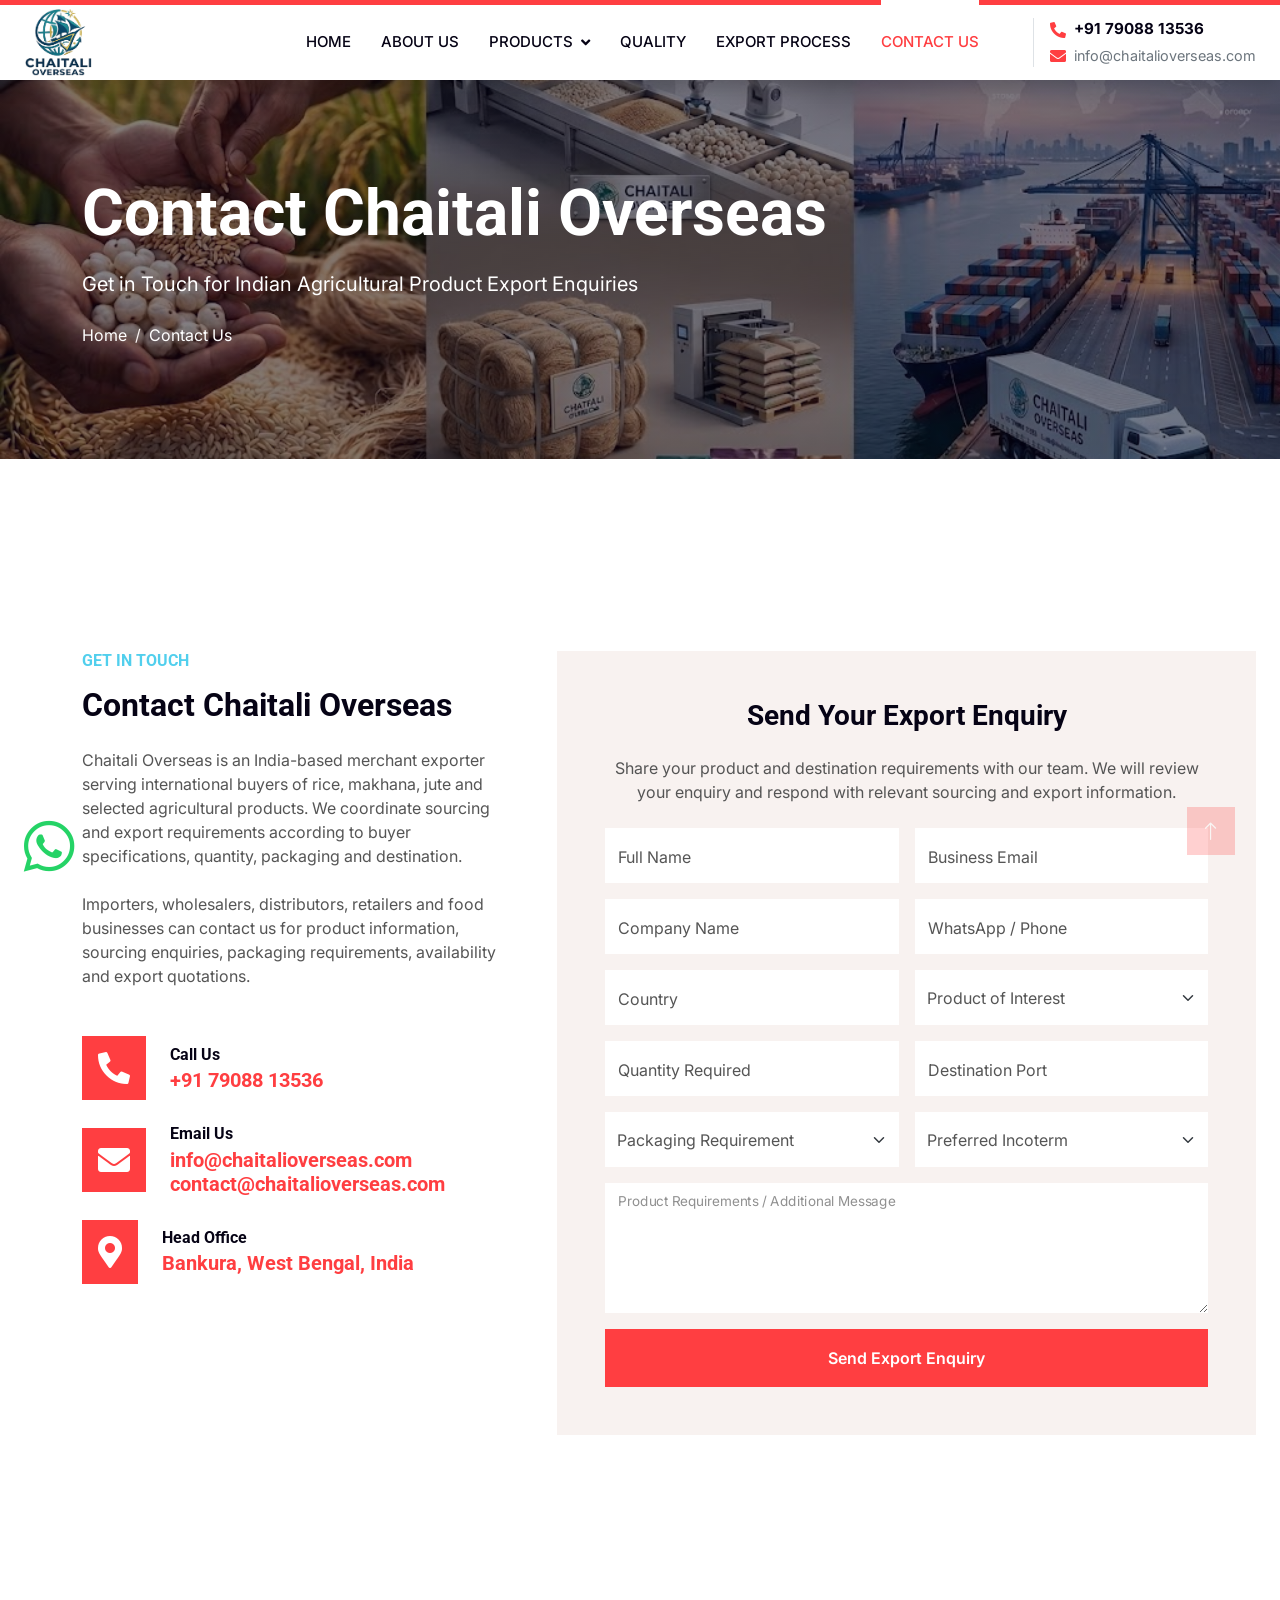
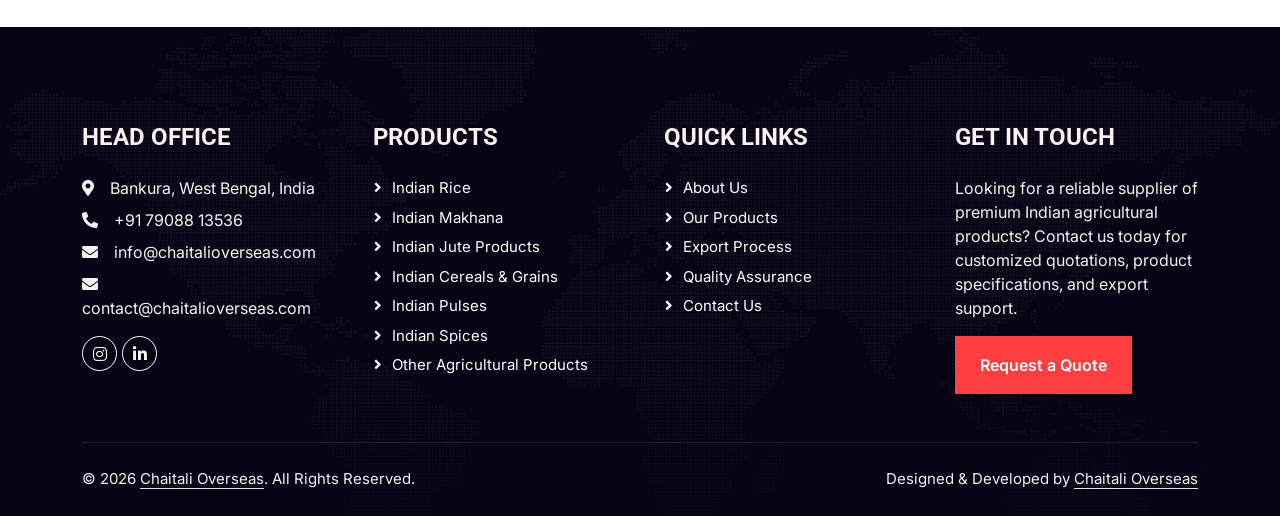
<file: contact.html>
<!DOCTYPE html>
<html lang="en">

<head>
    <meta charset="utf-8">
    <title>Contact Chaitali Overseas | Indian Agricultural Product Exporter</title>
    <meta content="width=device-width, initial-scale=1.0" name="viewport">
    <meta name="description" content="Contact Chaitali Overseas for rice, makhana, jute, spices, cereals and pulses export enquiries from India. 
        Share your product, quantity, packaging and destination requirements.">
    <meta name="author" content="Chaitali Overseas">
    <meta name="robots" content="index, follow">
    <meta name="viewport" content="width=device-width, initial-scale=1.0">
    <!-- Canonical URL -->
    <link rel="canonical" href="https://www.chaitalioverseas.com/contact.html">
    <!-- Open Graph / Social Sharing -->
    <meta property="og:title" content="Contact Chaitali Overseas | Indian Agricultural Products Exporter">
    <meta property="og:description"
        content="Get in touch with Chaitali Overseas for premium Indian rice, cereals, spices, pulses and agricultural products for international markets.">
    <meta property="og:type" content="website">
    <meta property="og:url" content="https://www.chaitalioverseas.com/contact.html">
    <meta property="og:site_name" content="Chaitali Overseas">
    <!-- Favicon -->
    <link rel="icon" type="image/png" href="img/chaitali-overseas-logo.png">
    <!-- Google Web Fonts -->
    <link rel="preconnect" href="https://fonts.googleapis.com">
    <link rel="preconnect" href="https://fonts.gstatic.com" crossorigin>
    <link href="https://fonts.googleapis.com/css2?family=Inter:wght@400;600&family=Roboto:wght@500;700&display=swap"
        rel="stylesheet">
    <!-- Icon Font Stylesheet -->
    <link href="https://cdnjs.cloudflare.com/ajax/libs/font-awesome/5.10.0/css/all.min.css" rel="stylesheet">
    <link href="https://cdn.jsdelivr.net/npm/bootstrap-icons@1.4.1/font/bootstrap-icons.css" rel="stylesheet">
    <!-- Libraries Stylesheet -->
    <link href="lib/animate/animate.min.css" rel="stylesheet">
    <link href="lib/owlcarousel/assets/owl.carousel.min.css" rel="stylesheet">
    <!-- Customized Bootstrap Stylesheet -->
    <link href="css/bootstrap.min.css" rel="stylesheet">
    <!-- Template Stylesheet -->
    <link href="css/style.css" rel="stylesheet">
    <!-- Local Business / Organization Schema -->
    <script type="application/ld+json">
    {
        "@context": "https://schema.org",
        "@type": "Organization",
        "name": "Chaitali Overseas",
        "url": "https://www.chaitalioverseas.com/",
        "email": "info@chaitalioverseas.com",
        "telephone": "+91 79088 13536",
        "description": "Chaitali Overseas is an India-based merchant exporter supplying premium Indian rice, cereals, spices, pulses and other agricultural products to international markets.",
        "address": {
            "@type": "PostalAddress",
            "addressLocality": "Bankura",
            "addressRegion": "West Bengal",
            "addressCountry": "IN"
        }
    }
    </script>
</head>

<body>
    <!-- Fixed WhatsApp Button Start -->
    <a href="https://wa.me/917908813536" class="whatsapp-float" target="_blank" rel="noopener noreferrer"
        aria-label="Chat with Chaitali Overseas on WhatsApp">
        <i class="fab fa-whatsapp"></i>
    </a>
    <!-- Fixed WhatsApp Button End -->

    <!-- Spinner Start -->
    <div id="spinner"
        class="show bg-white position-fixed translate-middle w-100 vh-100 top-50 start-50 d-flex align-items-center justify-content-center">
        <div class="spinner-grow text-primary" style="width: 3rem; height: 3rem;" role="status">
            <span class="sr-only">Loading...</span>
        </div>
    </div>
    <!-- Spinner End -->
    <!-- Navbar Start -->
    <nav class="navbar navbar-expand-lg bg-white navbar-light shadow border-top border-5 border-primary sticky-top p-0">
        <!-- Logo -->
        <!-- <a href="index.html" class="navbar-brand bg-primary d-flex align-items-center px-4 px-lg-5"> <h2 class="mb-2 text-white">Chaitali Overseas</h2> </a> -->
        <a href="index.html" class="navbar-brand logo-area d-flex align-items-center">
            <img src="img/chaitali-overseas-logo.png" alt="Chaitali Overseas" class="company-logo">
        </a>
        <button type="button" class="navbar-toggler me-4" data-bs-toggle="collapse" data-bs-target="#navbarCollapse"
            aria-label="Toggle navigation">
            <span class="navbar-toggler-icon"></span>
        </button>
        <div class="collapse navbar-collapse" id="navbarCollapse">
            <div class="navbar-nav ms-auto p-4 p-lg-0">
                <a href="index.html" class="nav-item nav-link">Home</a>
                <a href="about.html" class="nav-item nav-link">About Us</a>
                <div class="nav-item dropdown">
                    <a href="#" class="nav-link dropdown-toggle" data-bs-toggle="dropdown">Products</a>
                    <div class="dropdown-menu fade-up m-0">
                        <a href="rice.html" class="dropdown-item">Rice</a>
                        <a href="juteproducts.html" class="dropdown-item">Jute Products</a>
                        <a href="makhana.html" class="dropdown-item">Makhana</a>
                        <a href="all-products.html" class="dropdown-item">All Products</a>
                    </div>
                </div>
                <a href="quality.html" class="nav-item nav-link">Quality</a>
                <a href="export.html" class="nav-item nav-link">Export Process</a>
                <a href="contact.html" class="nav-item nav-link active">Contact Us</a>
            </div>
            <!-- Contact Block -->
            <div class="d-none d-lg-flex flex-column align-items-start ms-lg-4 ps-lg-3 pe-lg-4 border-start">
                <div class="d-flex align-items-center mb-1">
                    <i class="fa fa-phone-alt text-primary me-2"></i>
                    <a href="tel:+917908813536" class="text-dark fw-bold text-decoration-none"
                        style="font-size: 0.95rem;">
                        +91 79088 13536
                    </a>
                </div>
                <div class="d-flex align-items-center">
                    <i class="fa fa-envelope text-primary me-2"></i>
                    <a href="mailto:info@chaitalioverseas.com" class="text-muted text-decoration-none"
                        style="font-size: 0.90rem;">
                        info@chaitalioverseas.com
                    </a>
                </div>
            </div>
        </div>
    </nav>
    <!-- Navbar End -->
    <!-- Page Header Start -->
    <div class="container-fluid page-header py-5" style="margin-bottom: 6rem;">
        <div class="container py-5">
            <h1 class="display-3 text-white mb-3 animated slideInDown">Contact Chaitali Overseas</h1>
            <p class="text-white fs-5 mb-4 animated slideInDown">
                Get in Touch for Indian Agricultural Product Export Enquiries
            </p>
            <nav aria-label="breadcrumb animated slideInDown">
                <ol class="breadcrumb">
                    <li class="breadcrumb-item"><a class="text-white" href="index.html">Home</a></li>
                    <li class="breadcrumb-item text-white active" aria-current="page">Contact Us</li>
                </ol>
            </nav>
        </div>
    </div>
    <!-- Page Header End -->
    <!-- Contact Start -->
    <div class="container-fluid overflow-hidden py-5 px-lg-0">
        <div class="container contact-page py-5 px-lg-0">
            <div class="row g-5 mx-lg-0">
                <!-- Contact Information -->
                <div class="col-lg-5 contact-form wow fadeIn" data-wow-delay="0.1s">
                    <h6 class="text-secondary text-uppercase mb-3">
                        Get In Touch
                    </h6>
                    <h2 class="mb-4">
                        Contact Chaitali Overseas
                    </h2>
                    <p class="mb-4">
                        Chaitali Overseas is an India-based merchant exporter serving international buyers of rice,
                        makhana, jute and selected agricultural products. We coordinate sourcing and export requirements
                        according to buyer specifications, quantity, packaging and destination.
                    </p>
                    <p class="mb-5">
                        Importers, wholesalers, distributors, retailers and food businesses can contact us for product
                        information, sourcing enquiries, packaging requirements, availability and export quotations.
                    </p>
                    <!-- Phone -->
                    <div class="d-flex align-items-center mb-4">
                        <i class="fa fa-phone-alt fa-2x flex-shrink-0
                        bg-primary p-3 text-white"></i>
                        <div class="ps-4">
                            <h6 class="mb-1">
                                Call Us
                            </h6>
                            <a href="tel:+917908813536" class="text-decoration-none">
                                <h5 class="text-primary m-0">
                                    +91 79088 13536
                                </h5>
                            </a>
                        </div>
                    </div>
                    <!-- Email -->
                    <div class="d-flex align-items-center mb-4">
                        <i class="fa fa-envelope fa-2x flex-shrink-0
                        bg-primary p-3 text-white"></i>
                        <div class="ps-4">
                            <h6 class="mb-1">
                                Email Us
                            </h6>
                            <a href="mailto:info@chaitalioverseas.com" class="text-decoration-none">
                                <h5 class="text-primary m-0">
                                    info@chaitalioverseas.com
                                    </br>
                                    contact@chaitalioverseas.com
                                </h5>
                            </a>
                        </div>
                    </div>
                    <!-- Location -->
                    <div class="d-flex align-items-center">
                        <i class="fa fa-map-marker-alt fa-2x flex-shrink-0
                        bg-primary p-3 text-white"></i>
                        <div class="ps-4">
                            <h6 class="mb-1">
                                Head Office
                            </h6>
                            <h5 class="text-primary m-0">
                                Bankura, West Bengal, India
                            </h5>
                        </div>
                    </div>
                </div>
                <!-- Contact Form -->
                <div class="col-lg-7">
                    <div class="bg-light text-center p-5 wow fadeIn" data-wow-delay="0.5s">
                        <h3 class="mb-4">
                            Send Your Export Enquiry
                        </h3>
                        <p class="mb-4">
                            Share your product and destination requirements with our team.
                            We will review your enquiry and respond with relevant sourcing and export information.
                        </p>
                        <form id="contactForm" action="https://formspree.io/f/maeweqya" method="post">
                            <div class="row g-3">
                                <div class="col-md-6">
                                    <div class="form-floating">
                                        <input type="text" class="form-control border-0" id="name" name="name"
                                            placeholder="Full Name" required style="height: 55px;">
                                        <label for="name">Full Name</label>
                                    </div>
                                </div>
                                <div class="col-12 col-sm-6">
                                    <div class="form-floating">
                                        <input type="email" class="form-control border-0" id="business_mail"
                                            name="business_mail" placeholder="Business Email" required
                                            style="height: 55px;">
                                        <label for="business_mail">Business Email</label>
                                    </div>
                                </div>
                                <div class="col-12 col-sm-6">
                                    <div class="form-floating">
                                        <input type="text" class="form-control border-0" id="company_name"
                                            name="company_name" placeholder="Company Name" style="height: 55px;">
                                        <label for="Company name">Company Name</label>
                                    </div>
                                </div>
                                <div class="col-12 col-sm-6">
                                    <div class="form-floating">
                                        <input type="text" class="form-control border-0" id="phone" name="phone"
                                            placeholder="WhatsApp / Phone" required style="height: 55px;">
                                        <label for="phone">WhatsApp / Phone</label>
                                    </div>
                                </div>
                                <div class="col-12 col-sm-6">
                                    <div class="form-floating">
                                        <input type="text" class="form-control border-0" id="Country" name="Country"
                                            placeholder="Country" required style="height: 55px;">
                                        <label for="Country">Country</label>
                                    </div>
                                </div>
                                <div class="col-12 col-sm-6">
                                    <select class="form-select border-0" id="product" name="product" required
                                        style="height: 55px;">
                                        <option selected>Product of Interest</option>
                                        <option value="Basmati Rice">Basmati Rice</option>
                                        <option value="Non-Basmati Rice">Non-Basmati Rice</option>
                                        <option value="Makhana">Makhana</option>
                                        <option value="Jute Products">Jute Products</option>
                                        <option value="Cereals">Cereals</option>
                                        <option value="Pulses">Pulses</option>
                                        <option value="Spices">Spices</option>
                                        <option value="Other Agricultural Products">Other Agricultural Products</option>
                                    </select>
                                </div>
                                <div class="col-12 col-sm-6">
                                    <div class="form-floating">
                                        <input type="text" class="form-control border-0" id="Quantity" name="Quantity"
                                            placeholder="Quantity Required" style="height: 55px;">
                                        <label for="Quantity">Quantity Required</label>
                                    </div>
                                </div>
                                <div class="col-12 col-sm-6">
                                    <div class="form-floating">
                                        <input type="text" class="form-control border-0" id="destination"
                                            name="destination" placeholder="Destination Port" style="height: 55px;">
                                        <label for="destination">Destination Port</label>
                                    </div>
                                </div>
                                <div class="col-12 col-sm-6">
                                    <select class="form-select border-0" id="packaging" name="packaging"
                                        style="height: 55px;">
                                        <option selected>Packaging Requirement</option>
                                        <option value="Buyer Specification">Buyer Specification</option>
                                        <option value="Standard Export Packaging">Standard Export Packaging</option>
                                        <option value="Private Label / Custom Packaging">Private Label / Custom
                                            Packaging</option>
                                        <option value="Not Sure">Not Sure</option>
                                    </select>
                                </div>
                                <div class="col-12 col-sm-6">
                                    <select class="form-select border-0" id="incoterm" name="incoterm"
                                        style="height: 55px;">
                                        <option selected>Preferred Incoterm</option>
                                        <option value="FOB">FOB</option>
                                        <option value="CIF">CIF</option>
                                        <option value="CFR">CFR</option>
                                        <option value="EXW">EXW</option>
                                        <option value="Not Sure">Not Sure</option>
                                    </select>
                                </div>
                                <div class="col-12">
                                    <div class="form-floating">
                                        <textarea class="form-control border-0" id="message" name="message"
                                            style="height: 130px"
                                            placeholder="Please mention product specifications, quantity, 
                                            packaging requirements, destination country/port and any other requirements.">
                                        </textarea>
                                        <label for="message">Product Requirements / Additional Message</label>
                                    </div>
                                </div>
                                <!-- Submit -->
                                <div class="col-12">
                                    <button class="btn btn-primary w-100 py-3" type="submit">Send Export
                                        Enquiry</button>
                                </div>
                            </div>
                        </form>
                        <!-- Submission Status Popup -->
                        <div id="formStatusOverlay" class="form-status-overlay" aria-hidden="true">
                            <div class="form-status-card" role="alertdialog" aria-modal="true">
                                <div id="formStatusIcon" class="form-status-icon">
                                    <i class="fa fa-check"></i>
                                </div>
                                <h3 id="formStatusTitle" class="mb-3">Enquiry Submitted Successfully</h3>
                                <p id="formStatusMessage" class="mb-2">
                                    Thank you for contacting Chaitali Overseas.
                                </p>
                                <p id="formStatusRedirect" class="small text-muted mb-0">
                                    Our team will get back to you soon. Redirecting to the Home page...
                                </p>
                            </div>
                        </div>
                    </div>
                </div>
            </div>
        </div>
    </div>
    <!-- Contact End -->

    <!-- Footer Start -->
    <div class="container-fluid bg-dark text-light footer pt-5 wow fadeIn" data-wow-delay="0.1s"
        style="margin-top: 6rem;">
        <div class="container py-5">
            <div class="row g-5">
                <div class="col-lg-3 col-md-6">
                    <h4 class="text-light mb-4">HEAD OFFICE</h4>
                    <p class="mb-2"><i class="fa fa-map-marker-alt me-3"></i>Bankura, West Bengal, India</p>
                    <p class="mb-2"><i class="fa fa-phone-alt me-3"></i>+91 79088 13536</p>
                    <p class="mb-2"><i class="fa fa-envelope me-3"></i>info@chaitalioverseas.com</p>
                    <p class="mb-2"><i class="fa fa-envelope me-3"></i>contact@chaitalioverseas.com</p>
                    <div class="d-flex pt-2">
                        <!-- <a class="btn btn-outline-light btn-social" href=""><i class="fab fa-twitter"></i></a> -->
                        <a class="btn btn-outline-light btn-social"
                            href="https://www.instagram.com/chaitali_overseas/"><i class="fab fa-instagram"></i></a>
                        <!-- <a class="btn btn-outline-light btn-social" href=""><i class="fab fa-facebook-f"></i></a>
                        <a class="btn btn-outline-light btn-social" href=""><i class="fab fa-youtube"></i></a> -->
                        <a class="btn btn-outline-light btn-social"
                            href="https://www.linkedin.com/in/chaitalioverseas"><i class="fab fa-linkedin-in"></i></a>
                    </div>
                </div>
                <div class="col-lg-3 col-md-6">
                    <h4 class="text-light mb-4">PRODUCTS</h4>
                    <a class="btn btn-link" href="rice.html">Indian Rice</a>
                    <a class="btn btn-link" href="makhana.html">Indian Makhana</a>
                    <a class="btn btn-link" href="juteproducts.html">Indian Jute Products</a>
                    <a class="btn btn-link" href="all-products.html">Indian Cereals & Grains</a>
                    <a class="btn btn-link" href="all-products.html">Indian Pulses</a>
                    <a class="btn btn-link" href="all-products.html">Indian Spices</a>
                    <a class="btn btn-link" href="all-products.html">Other Agricultural Products</a>
                </div>
                <!-- Quick Links -->
                <div class="col-lg-3 col-md-6">
                    <h4 class="text-light mb-4">QUICK LINKS</h4>
                    <a class="btn btn-link" href="about.html">About Us</a>
                    <a class="btn btn-link" href="all-products.html">Our Products</a>
                    <a class="btn btn-link" href="export.html">Export Process</a>
                    <a class="btn btn-link" href="quality.html">Quality Assurance</a>
                    <a class="btn btn-link" href="contact.html">Contact Us</a>
                </div>
                <div class="col-lg-3 col-md-6">
                    <h4 class="text-light mb-4">GET IN TOUCH</h4>
                    <p>Looking for a reliable supplier of premium Indian agricultural
                        products? Contact us today for customized quotations, product
                        specifications, and export support.</p>
                    <a href="contact.html" class="btn btn-primary py-3 px-4">
                        Request a Quote
                    </a>
                </div>
            </div>
        </div>
        <div class="container">
            <div class="copyright">
                <div class="row">
                    <div class="col-md-6 text-center text-md-start mb-3 mb-md-0">
                        &copy; 2026 <a class="border-bottom" href="#">Chaitali Overseas</a>. All Rights Reserved.
                    </div>
                    <div class="col-md-6 text-center text-md-end">
                        Designed & Developed by <a class="border-bottom" href="#">Chaitali Overseas</a>
                    </div>
                </div>
            </div>
        </div>
    </div>
    <!-- Footer End -->

    <!-- Back to Top -->
    <a href="#" class="btn btn-lg btn-primary btn-lg-square rounded-0 back-to-top"><i class="bi bi-arrow-up"></i></a>
    <!-- JavaScript Libraries -->
    <script src="https://code.jquery.com/jquery-3.4.1.min.js"></script>
    <script src="https://cdn.jsdelivr.net/npm/bootstrap@5.0.0/dist/js/bootstrap.bundle.min.js"></script>
    <script src="lib/wow/wow.min.js"></script>
    <script src="lib/easing/easing.min.js"></script>
    <script src="lib/waypoints/waypoints.min.js"></script>
    <script src="lib/owlcarousel/owl.carousel.min.js"></script>
    <!-- Template Javascript -->
    <script src="js/main.js"></script>
    <script>
        document.addEventListener("DOMContentLoaded", function () {
            const form = document.getElementById("contactForm");
            const overlay = document.getElementById("formStatusOverlay");
            const icon = document.getElementById("formStatusIcon");
            const title = document.getElementById("formStatusTitle");
            const message = document.getElementById("formStatusMessage");
            const redirectMessage = document.getElementById("formStatusRedirect");
            const submitButton = form ? form.querySelector('button[type="submit"]') : null;
            if (!form) {
                return;
            }
            form.addEventListener("submit", async function (event) {
                event.preventDefault();
                if (submitButton) {
                    submitButton.disabled = true;
                    submitButton.dataset.originalText = submitButton.innerHTML;
                    submitButton.innerHTML =
                        '<span class="spinner-border spinner-border-sm me-2" role="status" aria-hidden="true"></span>Sending...';
                }
                try {
                    const response = await fetch(form.action, {
                        method: "POST",
                        body: new FormData(form),
                        headers: {
                            "Accept": "application/json"
                        }
                    });
                    if (response.ok) {
                        icon.classList.remove("error");
                        icon.innerHTML = '<i class="fa fa-check"></i>';
                        title.textContent = "Enquiry Submitted Successfully";
                        message.textContent =
                            "Thank you for contacting Chaitali Overseas.";
                        redirectMessage.textContent =
                            "Our team will get back to you soon. Redirecting to the Home page...";
                        overlay.classList.add("show");
                        overlay.setAttribute("aria-hidden", "false");
                        // Give the visitor time to read the confirmation.
                        setTimeout(function () {
                            window.location.href = "index.html";
                        }, 3000);
                    } else {
                        let errorMessage =
                            "We could not submit your enquiry. Please try again or contact us directly.";
                        try {
                            const data = await response.json();
                            if (data && data.errors && data.errors.length > 0) {
                                errorMessage = data.errors
                                    .map(function (error) {
                                        return error.message;
                                    })
                                    .join(" ");
                            }
                        } catch (ignored) {
                            // Keep the friendly fallback message.
                        }
                        icon.classList.add("error");
                        icon.innerHTML = '<i class="fa fa-times"></i>';
                        title.textContent = "Submission Failed";
                        message.textContent = errorMessage;
                        redirectMessage.textContent =
                            "Please check your details and try again.";
                        overlay.classList.add("show");
                        overlay.setAttribute("aria-hidden", "false");
                        if (submitButton) {
                            submitButton.disabled = false;
                            submitButton.innerHTML = submitButton.dataset.originalText;
                        }
                    }
                } catch (error) {
                    icon.classList.add("error");
                    icon.innerHTML = '<i class="fa fa-times"></i>';
                    title.textContent = "Something Went Wrong";
                    message.textContent =
                        "We could not connect to the enquiry service.";
                    redirectMessage.textContent =
                        "Please try again or contact us at info@chaitalioverseas.com.";
                    overlay.classList.add("show");
                    overlay.setAttribute("aria-hidden", "false");
                    if (submitButton) {
                        submitButton.disabled = false;
                        submitButton.innerHTML = submitButton.dataset.originalText;
                    }
                }
            });
        });
    </script>
</body>

</html>
</file>
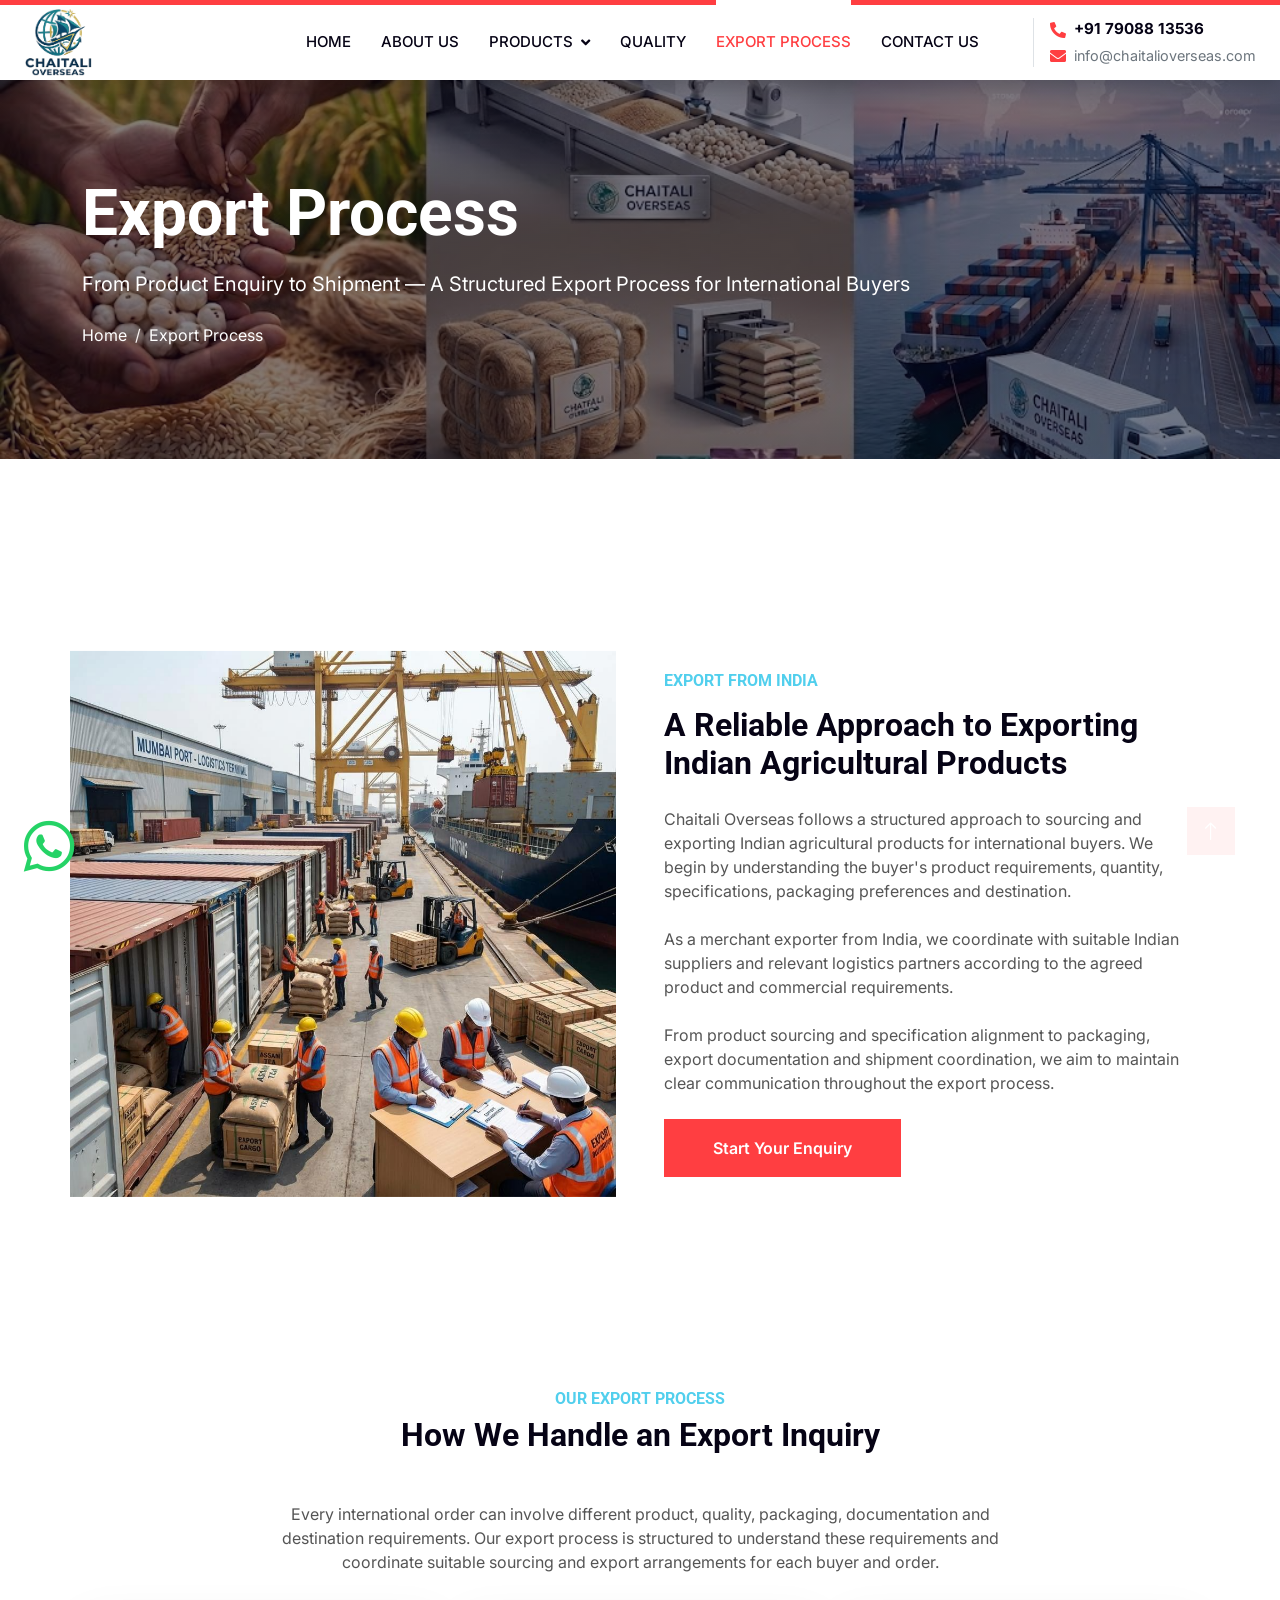
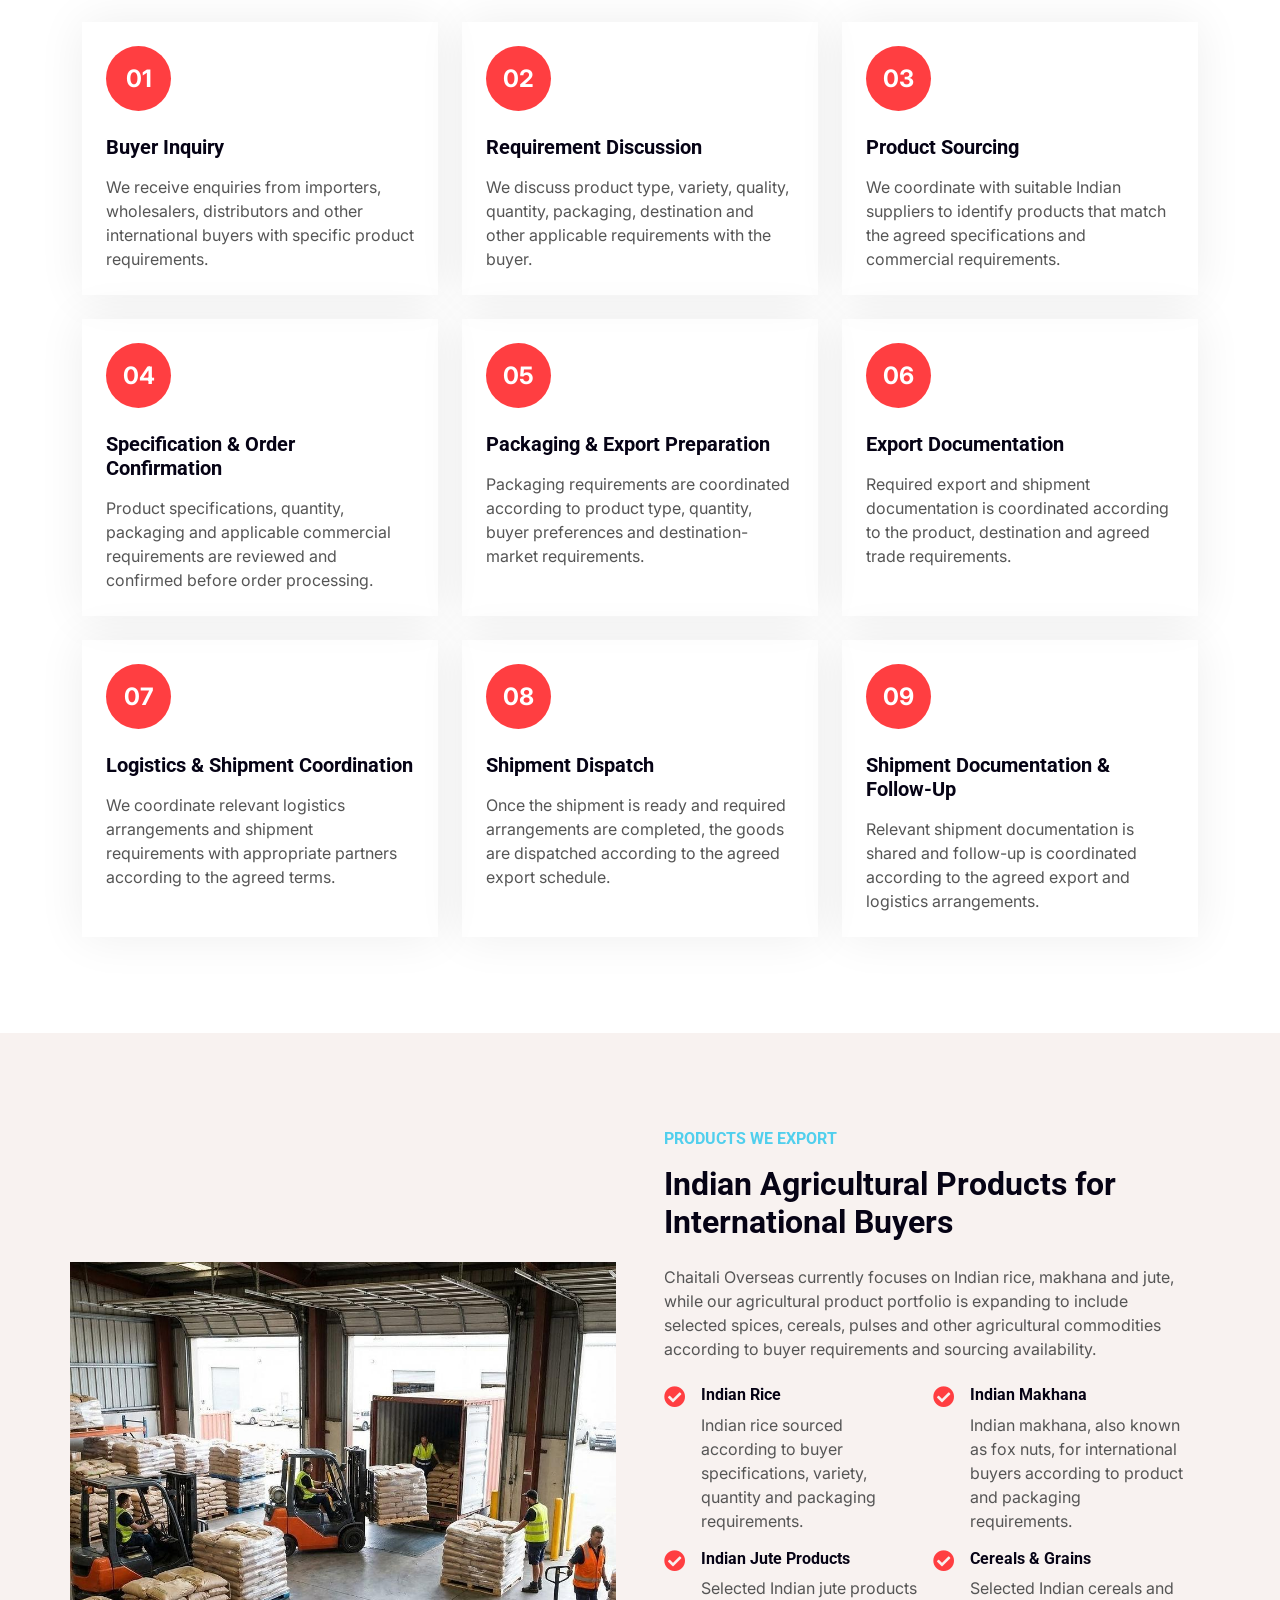
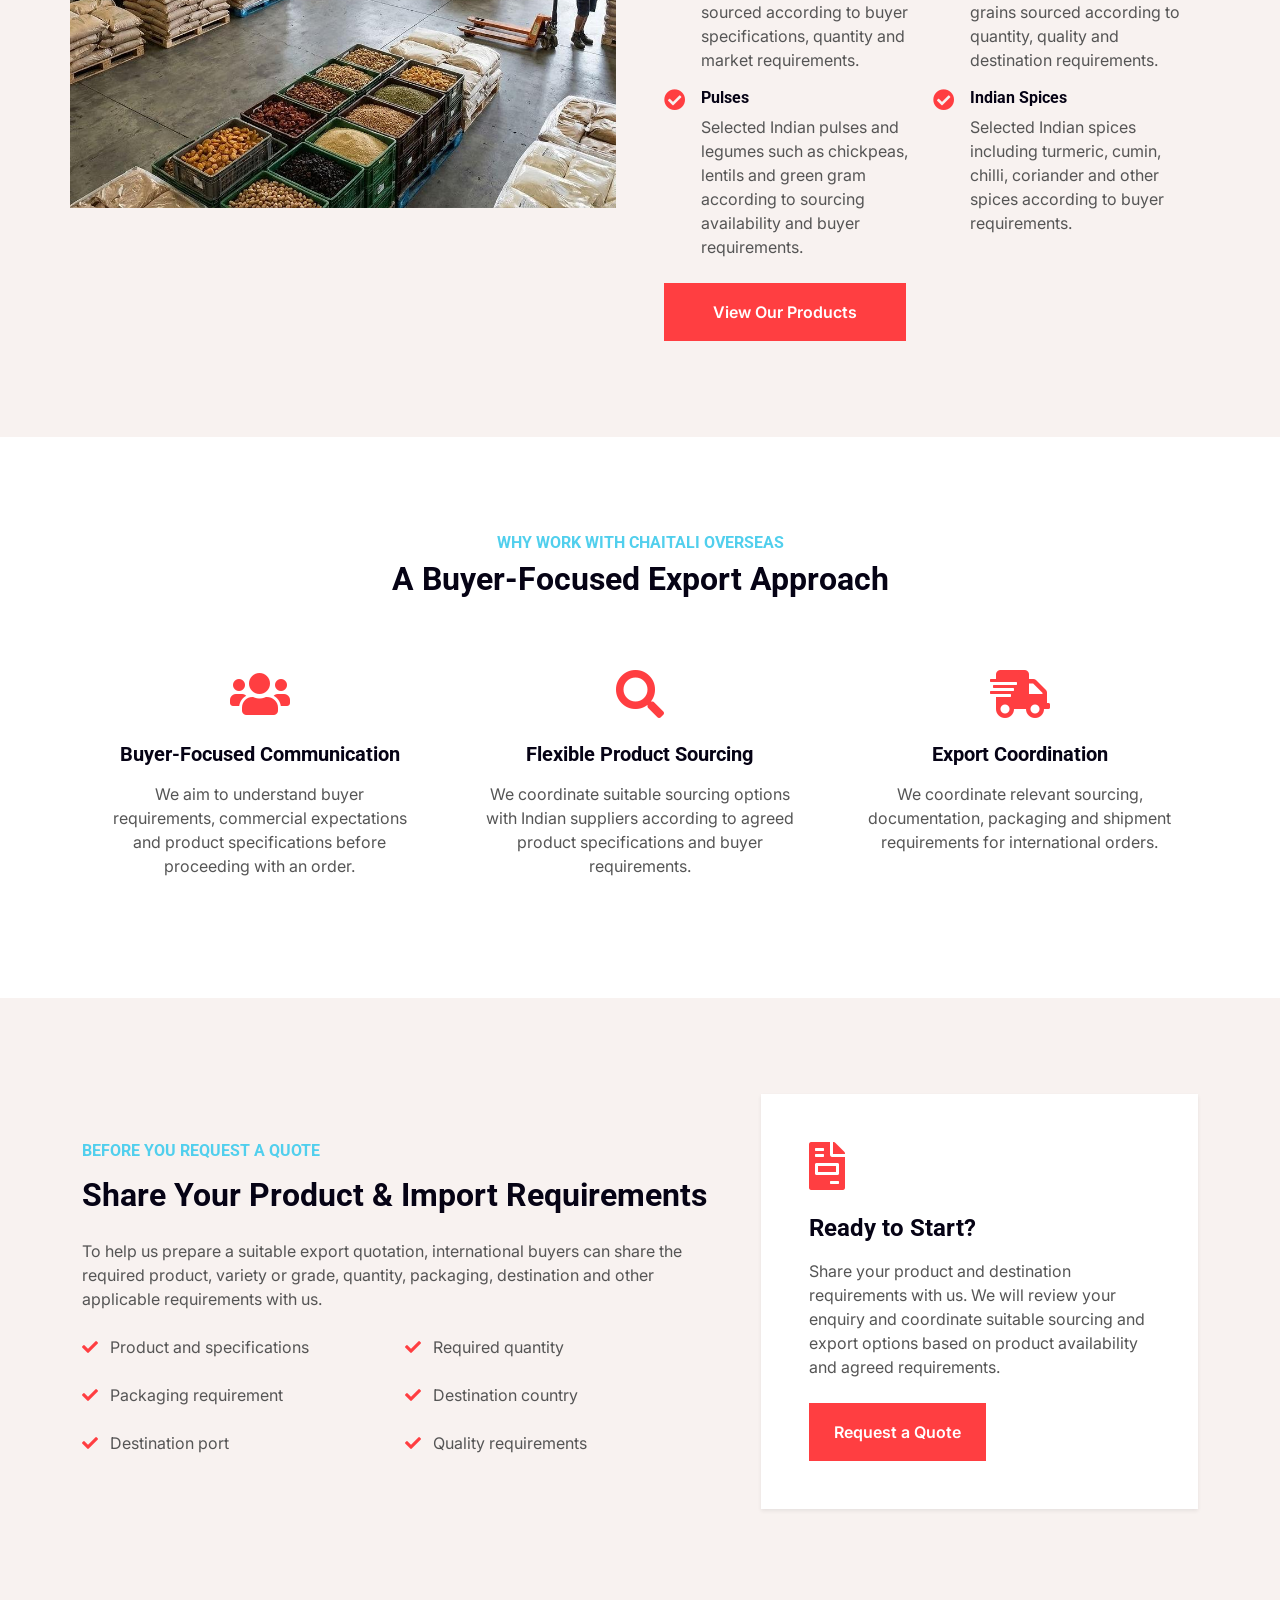
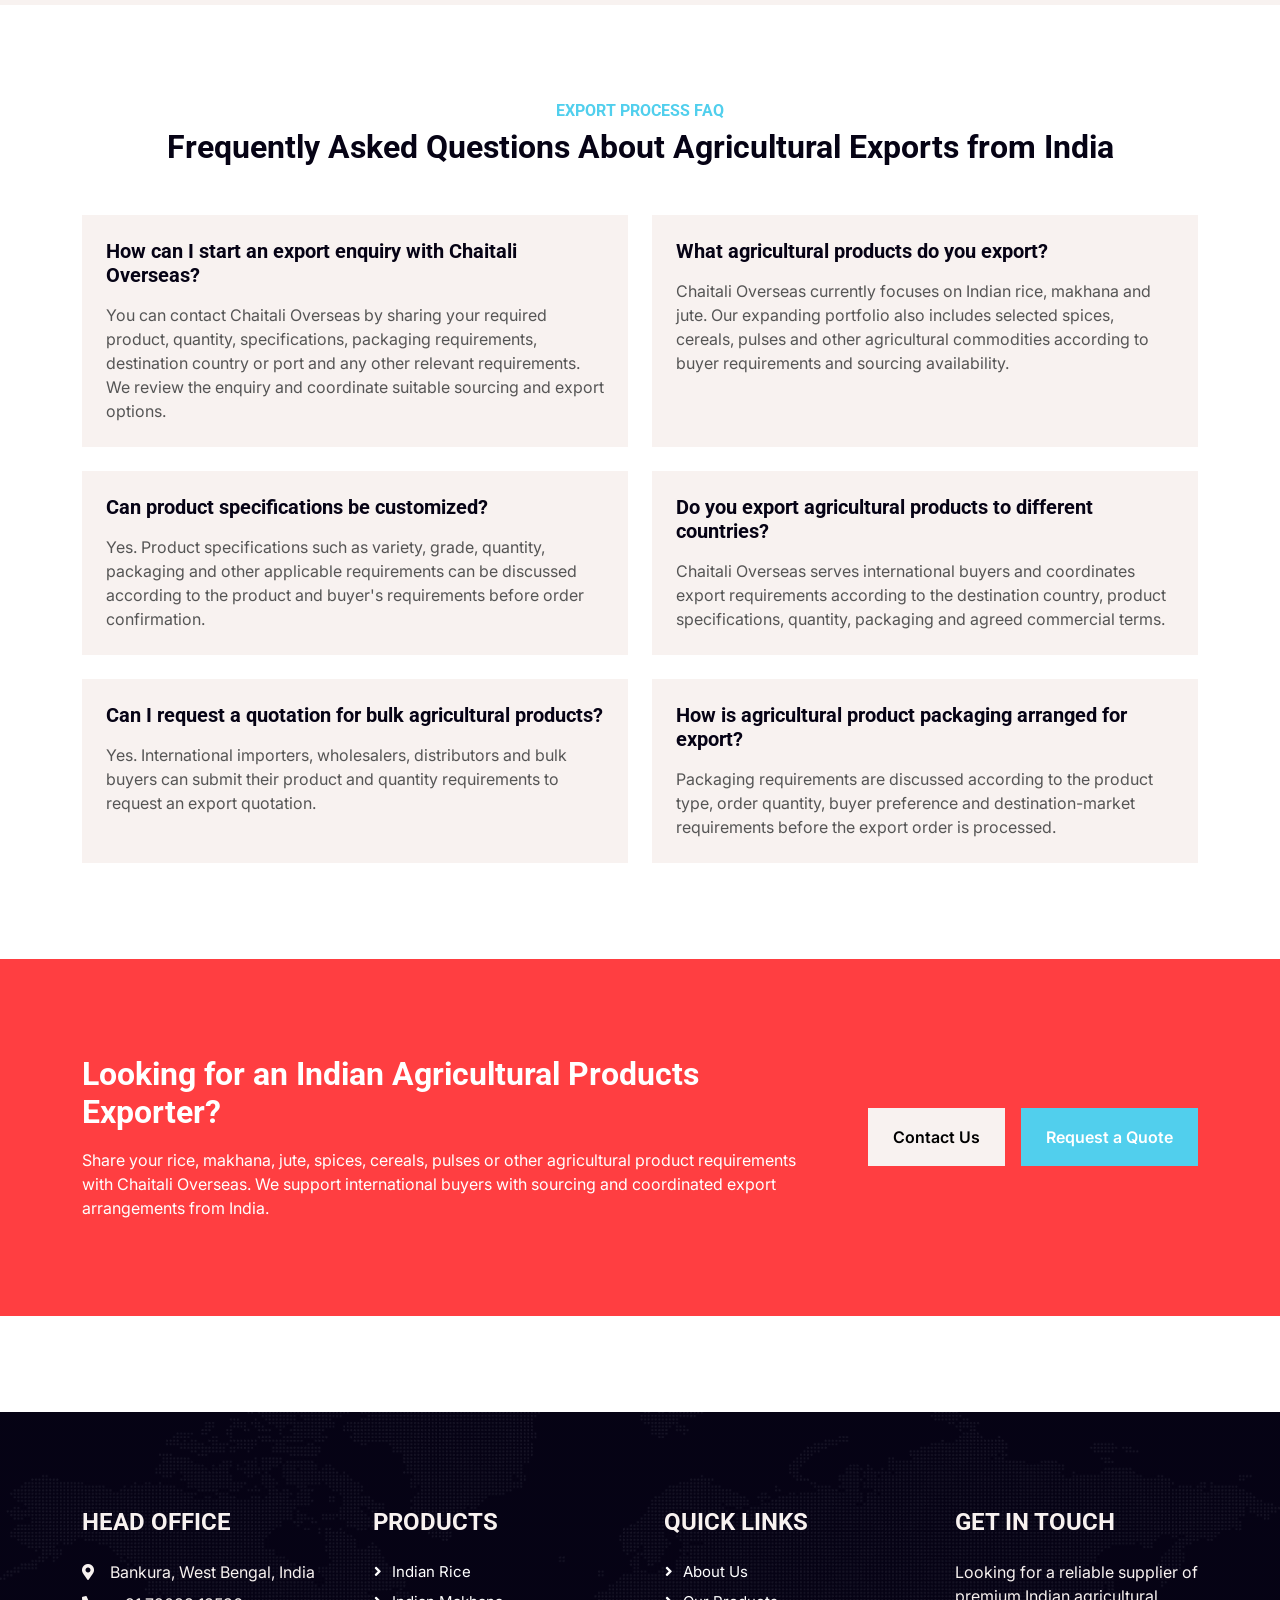
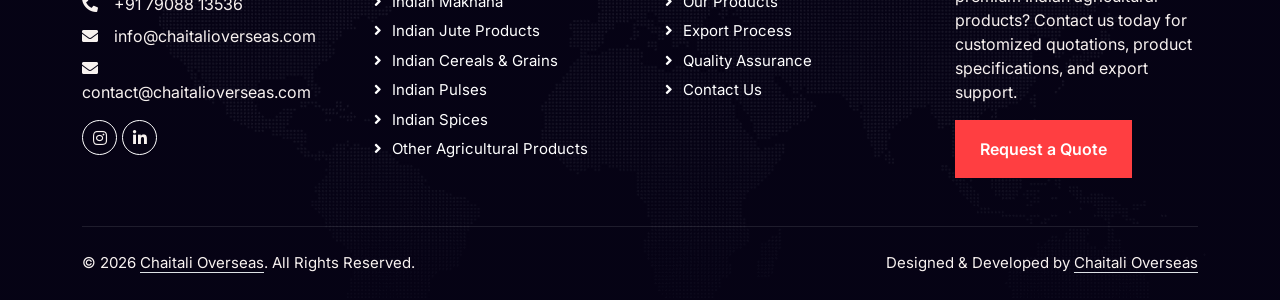
<file: export.html>
<!DOCTYPE html>
<html lang="en">

<head>
    <meta charset="utf-8">
    <title>Export Process | Indian Agricultural Products Exporter</title>
    <meta content="width=device-width, initial-scale=1.0" name="viewport">
    <meta name="description" content="Learn how Chaitali Overseas manages agricultural export enquiries from India, including product sourcing, 
        specifications, packaging, documentation and shipment coordination.">
    <link rel="canonical" href="https://www.chaitalioverseas.com/export.html">
    <!-- Favicon -->
    <link rel="icon" type="image/png" href="img/chaitali-overseas-logo.png">
    <!-- Google Web Fonts -->
    <link rel="preconnect" href="https://fonts.googleapis.com">
    <link rel="preconnect" href="https://fonts.gstatic.com" crossorigin>
    <link href="https://fonts.googleapis.com/css2?family=Inter:wght@400;600&family=Roboto:wght@500;700&display=swap"
        rel="stylesheet">
    <!-- Icon Font Stylesheet -->
    <link href="https://cdnjs.cloudflare.com/ajax/libs/font-awesome/5.10.0/css/all.min.css" rel="stylesheet">
    <link href="https://cdn.jsdelivr.net/npm/bootstrap-icons@1.4.1/font/bootstrap-icons.css" rel="stylesheet">
    <!-- Libraries Stylesheet -->
    <link href="lib/animate/animate.min.css" rel="stylesheet">
    <link href="lib/owlcarousel/assets/owl.carousel.min.css" rel="stylesheet">
    <!-- Customized Bootstrap Stylesheet -->
    <link href="css/bootstrap.min.css" rel="stylesheet">
    <!-- Template Stylesheet -->
    <link href="css/style.css" rel="stylesheet">
</head>

<body>
    <!-- Fixed WhatsApp Button Start -->
    <a href="https://wa.me/917908813536" class="whatsapp-float" target="_blank" rel="noopener noreferrer"
        aria-label="Chat with Chaitali Overseas on WhatsApp">
        <i class="fab fa-whatsapp"></i>
    </a>
    <!-- Fixed WhatsApp Button End -->

    <!-- Spinner Start -->
    <div id="spinner"
        class="show bg-white position-fixed translate-middle w-100 vh-100 top-50 start-50 d-flex align-items-center justify-content-center">
        <div class="spinner-grow text-primary" style="width: 3rem; height: 3rem;" role="status">
            <span class="sr-only">Loading...</span>
        </div>
    </div>
    <!-- Spinner End -->
    <!-- Navbar Start -->
    <nav class="navbar navbar-expand-lg bg-white navbar-light shadow border-top border-5 border-primary sticky-top p-0">
        <!-- Logo -->
        <!-- <a href="index.html" class="navbar-brand bg-primary d-flex align-items-center px-4 px-lg-5"> <h2 class="mb-2 text-white">Chaitali Overseas</h2> </a> -->
        <a href="index.html" class="navbar-brand logo-area d-flex align-items-center">
            <img src="img/chaitali-overseas-logo.png" alt="Chaitali Overseas" class="company-logo">
        </a>
        <button type="button" class="navbar-toggler me-4" data-bs-toggle="collapse" data-bs-target="#navbarCollapse">
            <span class="navbar-toggler-icon"></span>
        </button>
        <div class="collapse navbar-collapse" id="navbarCollapse">
            <div class="navbar-nav ms-auto p-4 p-lg-0">
                <a href="index.html" class="nav-item nav-link">Home</a>
                <a href="about.html" class="nav-item nav-link">About Us</a>
                <div class="nav-item dropdown">
                    <a href="#" class="nav-link dropdown-toggle" data-bs-toggle="dropdown">Products</a>
                    <div class="dropdown-menu fade-up m-0">
                        <a href="rice.html" class="dropdown-item">Rice</a>
                        <a href="juteproducts.html" class="dropdown-item">Jute Products</a>
                        <a href="makhana.html" class="dropdown-item active">Makhana</a>
                        <a href="all-products.html" class="dropdown-item">All Products</a>
                    </div>
                </div>
                <a href="quality.html" class="nav-item nav-link">Quality</a>
                <a href="export.html" class="nav-item nav-link active">Export Process</a>
                <a href="contact.html" class="nav-item nav-link">Contact Us</a>
            </div>
            <!-- Contact Block -->
            <div class="d-none d-lg-flex flex-column align-items-start ms-lg-4 ps-lg-3 pe-lg-4 border-start">
                <div class="d-flex align-items-center mb-1">
                    <i class="fa fa-phone-alt text-primary me-2"></i>
                    <a href="tel:+917908813536" class="text-dark fw-bold text-decoration-none"
                        style="font-size: 0.95rem;">
                        +91 79088 13536
                    </a>
                </div>
                <div class="d-flex align-items-center">
                    <i class="fa fa-envelope text-primary me-2"></i>
                    <a href="mailto:info@chaitalioverseas.com" class="text-muted text-decoration-none"
                        style="font-size: 0.90rem;">
                        info@chaitalioverseas.com
                    </a>
                </div>
            </div>
        </div>
    </nav>
    <!-- Navbar End -->
    <!-- Page Header Start -->
    <div class="container-fluid page-header py-5" style="margin-bottom: 6rem;">
        <div class="container py-5">
            <h1 class="display-3 text-white mb-3 animated slideInDown">
                Export Process
            </h1>
            <p class="text-white fs-5 mb-4 animated slideInDown">
                From Product Enquiry to Shipment — A Structured Export Process for International Buyers
            </p>
            <nav aria-label="breadcrumb" class="animated slideInDown">
                <ol class="breadcrumb">
                    <li class="breadcrumb-item"><a class="text-white" href="index.html">Home</a></li>
                    <li class="breadcrumb-item text-white active" aria-current="page">Export Process</li>
                </ol>
            </nav>
        </div>
    </div>
    <!-- Page Header End -->
    <!-- Introduction Start -->
    <div class="container-fluid overflow-hidden py-5 px-lg-0">
        <div class="container py-5 px-lg-0">
            <div class="row g-5 mx-lg-0 align-items-center">
                <!-- Image -->
                <div class="col-lg-6 ps-lg-0 wow fadeInLeft" data-wow-delay="0.1s">
                    <div class="position-relative">
                        <img class="img-fluid w-100 rounded" src="img/indian-agricultural-export-process.jpg"
                            alt="Indian agricultural products prepared for export shipment" loading="lazy">
                    </div>
                </div>
                <!-- Content -->
                <div class="col-lg-6 wow fadeInUp" data-wow-delay="0.3s">
                    <h6 class="text-secondary text-uppercase mb-3">
                        Export From India
                    </h6>
                    <h2 class="mb-4">
                        A Reliable Approach to Exporting Indian Agricultural Products
                    </h2>
                    <p class="mb-4">
                        Chaitali Overseas follows a structured approach to sourcing and exporting Indian
                        agricultural products for international buyers. We begin by understanding the buyer's
                        product requirements, quantity, specifications, packaging preferences and destination.
                    </p>
                    <p class="mb-4">
                        As a merchant exporter from India, we coordinate with suitable Indian suppliers and relevant
                        logistics partners according to the agreed product and commercial requirements.
                    </p>
                    <p class="mb-4">
                        From product sourcing and specification alignment to packaging, export documentation and
                        shipment coordination, we aim to maintain clear communication throughout the export process.
                    </p>
                    <a href="contact.html" class="btn btn-primary py-3 px-5">
                        Start Your Enquiry
                    </a>
                </div>
            </div>
        </div>
    </div>
    <!-- Introduction End -->
    <!-- Export Process Start -->
    <div class="container-xxl py-5">
        <div class="container py-5">
            <div class="text-center wow fadeInUp" data-wow-delay="0.1s">
                <h6 class="text-secondary text-uppercase">
                    Our Export Process
                </h6>
                <h2 class="mb-5">
                    How We Handle an Export Inquiry
                </h2>
                <p class="mx-auto mb-5" style="max-width: 750px;">
                    Every international order can involve different product, quality, packaging,
                    documentation and destination requirements. Our export process is structured to
                    understand these requirements and coordinate suitable sourcing and export arrangements for each
                    buyer and order.
                </p>
            </div>
            <div class="row g-4">
                <!-- Step 1 -->
                <div class="col-lg-4 col-md-6 wow fadeInUp" data-wow-delay="0.1s">
                    <div class="service-item p-4 h-100">
                        <div class="d-flex align-items-center mb-4">
                            <div class="bg-primary text-white rounded-circle d-flex align-items-center justify-content-center flex-shrink-0"
                                style="width: 65px; height: 65px;">
                                <span class="fs-4 fw-bold">
                                    01
                                </span>
                            </div>
                        </div>
                        <h3 class="h5 mb-3">
                            Buyer Inquiry
                        </h3>
                        <p class="mb-0">
                            We receive enquiries from importers, wholesalers, distributors and other international
                            buyers with specific product requirements.
                        </p>
                    </div>
                </div>
                <!-- Step 2 -->
                <div class="col-lg-4 col-md-6 wow fadeInUp" data-wow-delay="0.2s">
                    <div class="service-item p-4 h-100">
                        <div class="d-flex align-items-center mb-4">
                            <div class="bg-primary text-white rounded-circle d-flex align-items-center justify-content-center flex-shrink-0"
                                style="width: 65px; height: 65px;">
                                <span class="fs-4 fw-bold">
                                    02
                                </span>
                            </div>
                        </div>
                        <h3 class="h5 mb-3">
                            Requirement Discussion
                        </h3>
                        <p class="mb-0">
                            We discuss product type, variety, quality, quantity, packaging, destination
                            and other applicable requirements with the buyer.
                        </p>
                    </div>
                </div>
                <!-- Step 3 -->
                <div class="col-lg-4 col-md-6 wow fadeInUp" data-wow-delay="0.3s">
                    <div class="service-item p-4 h-100">
                        <div class="d-flex align-items-center mb-4">
                            <div class="bg-primary text-white rounded-circle d-flex align-items-center justify-content-center flex-shrink-0"
                                style="width: 65px; height: 65px;">
                                <span class="fs-4 fw-bold">
                                    03
                                </span>
                            </div>
                        </div>
                        <h3 class="h5 mb-3">
                            Product Sourcing
                        </h3>
                        <p class="mb-0">
                            We coordinate with suitable Indian suppliers to identify products that match
                            the agreed specifications and commercial requirements.
                        </p>
                    </div>
                </div>
                <!-- Step 4 -->
                <div class="col-lg-4 col-md-6 wow fadeInUp" data-wow-delay="0.4s">
                    <div class="service-item p-4 h-100">
                        <div class="d-flex align-items-center mb-4">
                            <div class="bg-primary text-white rounded-circle d-flex align-items-center justify-content-center flex-shrink-0"
                                style="width: 65px; height: 65px;">
                                <span class="fs-4 fw-bold">
                                    04
                                </span>
                            </div>
                        </div>
                        <h3 class="h5 mb-3">
                            Specification & Order Confirmation
                        </h3>
                        <p class="mb-0">
                            Product specifications, quantity, packaging and applicable commercial requirements
                            are reviewed and confirmed before order processing.
                        </p>
                    </div>
                </div>
                <!-- Step 5 -->
                <div class="col-lg-4 col-md-6 wow fadeInUp" data-wow-delay="0.5s">
                    <div class="service-item p-4 h-100">
                        <div class="d-flex align-items-center mb-4">
                            <div class="bg-primary text-white rounded-circle d-flex align-items-center justify-content-center flex-shrink-0"
                                style="width: 65px; height: 65px;">
                                <span class="fs-4 fw-bold">
                                    05
                                </span>
                            </div>
                        </div>
                        <h3 class="h5 mb-3">
                            Packaging & Export Preparation
                        </h3>
                        <p class="mb-0">
                            Packaging requirements are coordinated according to product type, quantity,
                            buyer preferences and destination-market requirements.
                        </p>
                    </div>
                </div>
                <!-- Step 6 -->
                <div class="col-lg-4 col-md-6 wow fadeInUp" data-wow-delay="0.6s">
                    <div class="service-item p-4 h-100">
                        <div class="d-flex align-items-center mb-4">
                            <div class="bg-primary text-white rounded-circle d-flex align-items-center justify-content-center flex-shrink-0"
                                style="width: 65px; height: 65px;">
                                <span class="fs-4 fw-bold">
                                    06
                                </span>
                            </div>
                        </div>
                        <h3 class="h5 mb-3">
                            Export Documentation
                        </h3>
                        <p class="mb-0">
                            Required export and shipment documentation is coordinated according
                            to the product, destination and agreed trade requirements.
                        </p>
                    </div>
                </div>
                <!-- Step 7 -->
                <div class="col-lg-4 col-md-6 wow fadeInUp" data-wow-delay="0.7s">
                    <div class="service-item p-4 h-100">
                        <div class="d-flex align-items-center mb-4">
                            <div class="bg-primary text-white rounded-circle d-flex align-items-center justify-content-center flex-shrink-0"
                                style="width: 65px; height: 65px;">
                                <span class="fs-4 fw-bold">
                                    07
                                </span>
                            </div>
                        </div>
                        <h3 class="h5 mb-3">
                            Logistics & Shipment Coordination
                        </h3>
                        <p class="mb-0">
                            We coordinate relevant logistics arrangements and shipment requirements
                            with appropriate partners according to the agreed terms.
                        </p>
                    </div>
                </div>
                <!-- Step 8 -->
                <div class="col-lg-4 col-md-6 wow fadeInUp" data-wow-delay="0.8s">
                    <div class="service-item p-4 h-100">
                        <div class="d-flex align-items-center mb-4">
                            <div class="bg-primary text-white rounded-circle d-flex align-items-center justify-content-center flex-shrink-0"
                                style="width: 65px; height: 65px;">
                                <span class="fs-4 fw-bold">
                                    08
                                </span>
                            </div>
                        </div>
                        <h3 class="h5 mb-3">
                            Shipment Dispatch
                        </h3>
                        <p class="mb-0">
                            Once the shipment is ready and required arrangements are completed,
                            the goods are dispatched according to the agreed export schedule.
                        </p>
                    </div>
                </div>
                <!-- Step 9 -->
                <div class="col-lg-4 col-md-6 wow fadeInUp" data-wow-delay="0.9s">
                    <div class="service-item p-4 h-100">
                        <div class="d-flex align-items-center mb-4">
                            <div class="bg-primary text-white rounded-circle d-flex align-items-center justify-content-center flex-shrink-0"
                                style="width: 65px; height: 65px;">
                                <span class="fs-4 fw-bold">
                                    09
                                </span>
                            </div>
                        </div>
                        <h3 class="h5 mb-3">
                            Shipment Documentation & Follow-Up
                        </h3>
                        <p class="mb-0">
                            Relevant shipment documentation is shared and follow-up is coordinated according
                            to the agreed export and logistics arrangements.
                        </p>
                    </div>
                </div>
            </div>
        </div>
    </div>
    <!-- Export Process End -->
    <!-- Product Categories Start -->
    <div class="container-fluid bg-light overflow-hidden py-5 px-lg-0">
        <div class="container py-5 px-lg-0">
            <div class="row g-5 mx-lg-0 align-items-center">
                <!-- Image -->
                <div class="col-lg-6 ps-lg-0 wow fadeInLeft" data-wow-delay="0.1s">
                    <div class="position-relative">
                        <img class="img-fluid w-100 rounded" src="img/indian-agricultural-products-export.jpg"
                            alt="Indian agricultural products prepared for international export" loading="lazy">
                    </div>
                </div>
                <!-- Content -->
                <div class="col-lg-6 wow fadeInUp" data-wow-delay="0.3s">
                    <h6 class="text-secondary text-uppercase mb-3">
                        Products We Export
                    </h6>
                    <h2 class="mb-4">
                        Indian Agricultural Products for International Buyers
                    </h2>
                    <p class="mb-4">
                        Chaitali Overseas currently focuses on Indian rice, makhana and jute, while our agricultural
                        product portfolio is expanding to include selected spices, cereals, pulses and other
                        agricultural commodities according to buyer requirements and sourcing availability.
                    </p>
                    <div class="row g-3">
                        <div class="col-sm-6">
                            <div class="d-flex">
                                <i class="fa fa-check-circle text-primary fa-lg mt-1"></i>
                                <div class="ms-3">
                                    <h3 class="h6">
                                        Indian Rice
                                    </h3>
                                    <p class="mb-0">
                                        Indian rice sourced according to buyer specifications, variety, quantity and
                                        packaging requirements.
                                    </p>
                                </div>
                            </div>
                        </div>
                        <div class="col-sm-6">
                            <div class="d-flex">
                                <i class="fa fa-check-circle text-primary fa-lg mt-1"></i>
                                <div class="ms-3">
                                    <h3 class="h6">
                                        Indian Makhana
                                    </h3>
                                    <p class="mb-0">
                                        Indian makhana, also known as fox nuts,
                                        for international buyers according to product and packaging requirements.
                                    </p>
                                </div>
                            </div>
                        </div>
                        <div class="col-sm-6">
                            <div class="d-flex">
                                <i class="fa fa-check-circle text-primary fa-lg mt-1"></i>
                                <div class="ms-3">
                                    <h3 class="h6">
                                        Indian Jute Products
                                    </h3>
                                    <p class="mb-0">
                                        Selected Indian jute products sourced according to buyer specifications,
                                        quantity and market requirements.
                                    </p>
                                </div>
                            </div>
                        </div>
                        <div class="col-sm-6">
                            <div class="d-flex">
                                <i class="fa fa-check-circle text-primary fa-lg mt-1"></i>
                                <div class="ms-3">
                                    <h3 class="h6">
                                        Cereals & Grains
                                    </h3>
                                    <p class="mb-0">
                                        Selected Indian cereals and grains sourced according to quantity, quality and
                                        destination requirements.
                                    </p>
                                </div>
                            </div>
                        </div>
                        <div class="col-sm-6">
                            <div class="d-flex">
                                <i class="fa fa-check-circle text-primary fa-lg mt-1"></i>
                                <div class="ms-3">
                                    <h3 class="h6">
                                        Pulses
                                    </h3>
                                    <p class="mb-0">
                                        Selected Indian pulses and legumes such as chickpeas,
                                        lentils and green gram according to sourcing availability and buyer
                                        requirements.
                                    </p>
                                </div>
                            </div>
                        </div>
                        <div class="col-sm-6">
                            <div class="d-flex">
                                <i class="fa fa-check-circle text-primary fa-lg mt-1"></i>
                                <div class="ms-3">
                                    <h3 class="h6">
                                        Indian Spices
                                    </h3>
                                    <p class="mb-0">
                                        Selected Indian spices including turmeric, cumin, chilli,
                                        coriander and other spices according to buyer requirements.
                                    </p>
                                </div>
                            </div>
                        </div>
                    </div>
                    <a href="all-products.html" class="btn btn-primary py-3 px-5 mt-4">
                        View Our Products
                    </a>
                </div>
            </div>
        </div>
    </div>
    <!-- Product Categories End -->
    <!-- Why Choose Us Start -->
    <div class="container-xxl py-5">
        <div class="container py-5">
            <div class="text-center wow fadeInUp" data-wow-delay="0.1s">
                <h6 class="text-secondary text-uppercase">
                    Why Work With Chaitali Overseas
                </h6>
                <h2 class="mb-5">
                    A Buyer-Focused Export Approach
                </h2>
            </div>
            <div class="row g-4">
                <!-- Buyer Focus -->
                <div class="col-lg-4 col-md-6 wow fadeInUp" data-wow-delay="0.1s">
                    <div class="text-center p-4 h-100">
                        <i class="fa fa-users fa-3x text-primary mb-4"></i>
                        <h3 class="h5 mb-3">
                            Buyer-Focused Communication
                        </h3>
                        <p class="mb-0">
                            We aim to understand buyer requirements, commercial expectations and product
                            specifications before proceeding with an order.
                        </p>
                    </div>
                </div>
                <!-- Sourcing -->
                <div class="col-lg-4 col-md-6 wow fadeInUp" data-wow-delay="0.3s">
                    <div class="text-center p-4 h-100">
                        <i class="fa fa-search fa-3x text-primary mb-4"></i>
                        <h3 class="h5 mb-3">
                            Flexible Product Sourcing
                        </h3>
                        <p class="mb-0">
                            We coordinate suitable sourcing options with Indian suppliers according
                            to agreed product specifications and buyer requirements.
                        </p>
                    </div>
                </div>
                <!-- Export Coordination -->
                <div class="col-lg-4 col-md-6 wow fadeInUp" data-wow-delay="0.5s">
                    <div class="text-center p-4 h-100">
                        <i class="fa fa-shipping-fast fa-3x text-primary mb-4"></i>
                        <h3 class="h5 mb-3">
                            Export Coordination
                        </h3>
                        <p class="mb-0">
                            We coordinate relevant sourcing, documentation, packaging and shipment requirements for
                            international orders.
                        </p>
                    </div>
                </div>
            </div>
        </div>
    </div>
    <!-- Why Choose Us End -->
    <!-- Buyer Requirements Start -->
    <div class="container-fluid bg-light py-5">
        <div class="container py-5">
            <div class="row g-5 align-items-center">
                <div class="col-lg-7 wow fadeInUp" data-wow-delay="0.1s">
                    <h6 class="text-secondary text-uppercase mb-3">
                        Before You Request a Quote
                    </h6>
                    <h2 class="mb-4">
                        Share Your Product & Import Requirements
                    </h2>
                    <p class="mb-4">
                        To help us prepare a suitable export quotation, international buyers can share the required
                        product,
                        variety or grade, quantity, packaging, destination and other applicable requirements with us.
                    </p>
                    <div class="row g-3">
                        <div class="col-sm-6">
                            <p class="mb-2">
                                <i class="fa fa-check text-primary me-2"></i>
                                Product and specifications
                            </p>
                        </div>
                        <div class="col-sm-6">
                            <p class="mb-2">
                                <i class="fa fa-check text-primary me-2"></i>
                                Required quantity
                            </p>
                        </div>
                        <div class="col-sm-6">
                            <p class="mb-2">
                                <i class="fa fa-check text-primary me-2"></i>
                                Packaging requirement
                            </p>
                        </div>
                        <div class="col-sm-6">
                            <p class="mb-2">
                                <i class="fa fa-check text-primary me-2"></i>
                                Destination country
                            </p>
                        </div>
                        <div class="col-sm-6">
                            <p class="mb-2">
                                <i class="fa fa-check text-primary me-2"></i>
                                Destination port
                            </p>
                        </div>
                        <div class="col-sm-6">
                            <p class="mb-2">
                                <i class="fa fa-check text-primary me-2"></i>
                                Quality requirements
                            </p>
                        </div>
                    </div>
                </div>
                <div class="col-lg-5 wow fadeInUp" data-wow-delay="0.3s">
                    <div class="bg-white p-5 shadow-sm">
                        <i class="fa fa-file-invoice fa-3x text-primary mb-4"></i>
                        <h3 class="h4 mb-3">
                            Ready to Start?
                        </h3>
                        <p class="mb-4">
                            Share your product and destination requirements with us. We will review your enquiry and
                            coordinate suitable sourcing and export options based on product availability and agreed
                            requirements.
                        </p>
                        <a href="contact.html" class="btn btn-primary py-3 px-4">
                            Request a Quote
                        </a>
                    </div>
                </div>
            </div>
        </div>
    </div>
    <!-- Buyer Requirements End -->
    <!-- FAQ Start -->
    <div class="container-xxl py-5">
        <div class="container py-5">
            <div class="text-center wow fadeInUp" data-wow-delay="0.1s">
                <h6 class="text-secondary text-uppercase">
                    Export Process FAQ
                </h6>
                <h2 class="mb-5">
                    Frequently Asked Questions About Agricultural Exports from India
                </h2>
            </div>
            <div class="row g-4">
                <!-- FAQ 1 -->
                <div class="col-lg-6 wow fadeInUp" data-wow-delay="0.1s">
                    <div class="bg-light p-4 h-100">
                        <h3 class="h5 mb-3">
                            How can I start an export enquiry with Chaitali Overseas?
                        </h3>
                        <p class="mb-0">
                            You can contact Chaitali Overseas by sharing your required product, quantity,
                            specifications,
                            packaging requirements, destination country or port and any other relevant requirements.
                            We review the enquiry and coordinate suitable sourcing and export options.
                        </p>
                    </div>
                </div>
                <!-- FAQ 2 -->
                <div class="col-lg-6 wow fadeInUp" data-wow-delay="0.2s">
                    <div class="bg-light p-4 h-100">
                        <h3 class="h5 mb-3">
                            What agricultural products do you export?
                        </h3>
                        <p class="mb-0">
                            Chaitali Overseas currently focuses on Indian rice, makhana and jute. Our expanding
                            portfolio also includes selected spices, cereals, pulses and other agricultural
                            commodities according to buyer requirements and sourcing availability.
                        </p>
                    </div>
                </div>
                <!-- FAQ 3 -->
                <div class="col-lg-6 wow fadeInUp" data-wow-delay="0.3s">
                    <div class="bg-light p-4 h-100">
                        <h3 class="h5 mb-3">
                            Can product specifications be customized?
                        </h3>
                        <p class="mb-0">
                            Yes. Product specifications such as variety, grade, quantity, packaging and other
                            applicable requirements can be discussed according to the product and buyer's
                            requirements before order confirmation.
                        </p>
                    </div>
                </div>
                <!-- FAQ 4 -->
                <div class="col-lg-6 wow fadeInUp" data-wow-delay="0.4s">
                    <div class="bg-light p-4 h-100">
                        <h3 class="h5 mb-3">
                            Do you export agricultural products to different countries?
                        </h3>
                        <p class="mb-0">
                            Chaitali Overseas serves international buyers and coordinates export requirements according
                            to the destination country, product specifications, quantity, packaging and agreed
                            commercial terms.
                        </p>
                    </div>
                </div>
                <!-- FAQ 5 -->
                <div class="col-lg-6 wow fadeInUp" data-wow-delay="0.4s">
                    <div class="bg-light p-4 h-100">
                        <h3 class="h5 mb-3">
                            Can I request a quotation for bulk agricultural products?
                        </h3>
                        <p class="mb-0">
                            Yes. International importers, wholesalers, distributors and bulk buyers can submit their
                            product
                            and quantity requirements to request an export quotation.
                        </p>
                    </div>
                </div>
                <!-- FAQ 6 -->
                <div class="col-lg-6 wow fadeInUp" data-wow-delay="0.4s">
                    <div class="bg-light p-4 h-100">
                        <h3 class="h5 mb-3">
                            How is agricultural product packaging arranged for export?
                        </h3>
                        <p class="mb-0">
                            Packaging requirements are discussed according to the product type, order quantity,
                            buyer preference and destination-market requirements before the export order is processed.
                        </p>
                    </div>
                </div>
            </div>
        </div>
    </div>
    <!-- FAQ End -->
    <!-- CTA Start -->
    <div class="container-fluid bg-primary py-5">
        <div class="container py-5">
            <div class="row align-items-center g-4">
                <div class="col-lg-8">
                    <h2 class="text-white mb-3">
                        Looking for an Indian Agricultural Products Exporter?
                    </h2>
                    <p class="text-white mb-0">
                        Share your rice, makhana, jute, spices, cereals, pulses or other agricultural product
                        requirements with Chaitali Overseas. We support international buyers with sourcing
                        and coordinated export arrangements from India.
                    </p>
                </div>
                <div class="col-lg-4">
                    <div class="d-flex flex-wrap justify-content-lg-end gap-3">
                        <a href="contact.html" class="btn btn-light py-3 px-4">
                            Contact Us
                        </a>
                        <a href="contact.html" class="btn btn-secondary py-3 px-4">
                            Request a Quote
                        </a>
                    </div>
                </div>
            </div>
        </div>
    </div>
    <!-- CTA End -->

    <!-- Footer Start -->
    <div class="container-fluid bg-dark text-light footer pt-5 wow fadeIn" data-wow-delay="0.1s"
        style="margin-top: 6rem;">
        <div class="container py-5">
            <div class="row g-5">
                <div class="col-lg-3 col-md-6">
                    <h4 class="text-light mb-4">HEAD OFFICE</h4>
                    <p class="mb-2"><i class="fa fa-map-marker-alt me-3"></i>Bankura, West Bengal, India</p>
                    <p class="mb-2"><i class="fa fa-phone-alt me-3"></i>+91 79088 13536</p>
                    <p class="mb-2"><i class="fa fa-envelope me-3"></i>info@chaitalioverseas.com</p>
                    <p class="mb-2"><i class="fa fa-envelope me-3"></i>contact@chaitalioverseas.com</p>
                    <div class="d-flex pt-2">
                        <!-- <a class="btn btn-outline-light btn-social" href=""><i class="fab fa-twitter"></i></a> -->
                        <a class="btn btn-outline-light btn-social"
                            href="https://www.instagram.com/chaitali_overseas/"><i class="fab fa-instagram"></i></a>
                        <!-- <a class="btn btn-outline-light btn-social" href=""><i class="fab fa-facebook-f"></i></a>
                        <a class="btn btn-outline-light btn-social" href=""><i class="fab fa-youtube"></i></a> -->
                        <a class="btn btn-outline-light btn-social"
                            href="https://www.linkedin.com/in/chaitalioverseas"><i class="fab fa-linkedin-in"></i></a>
                    </div>
                </div>
                <div class="col-lg-3 col-md-6">
                    <h4 class="text-light mb-4">PRODUCTS</h4>
                    <a class="btn btn-link" href="rice.html">Indian Rice</a>
                    <a class="btn btn-link" href="makhana.html">Indian Makhana</a>
                    <a class="btn btn-link" href="juteproducts.html">Indian Jute Products</a>
                    <a class="btn btn-link" href="all-products.html">Indian Cereals & Grains</a>
                    <a class="btn btn-link" href="all-products.html">Indian Pulses</a>
                    <a class="btn btn-link" href="all-products.html">Indian Spices</a>
                    <a class="btn btn-link" href="all-products.html">Other Agricultural Products</a>
                </div>
                <!-- Quick Links -->
                <div class="col-lg-3 col-md-6">
                    <h4 class="text-light mb-4">QUICK LINKS</h4>
                    <a class="btn btn-link" href="about.html">About Us</a>
                    <a class="btn btn-link" href="all-products.html">Our Products</a>
                    <a class="btn btn-link" href="export.html">Export Process</a>
                    <a class="btn btn-link" href="quality.html">Quality Assurance</a>
                    <a class="btn btn-link" href="contact.html">Contact Us</a>
                </div>
                <div class="col-lg-3 col-md-6">
                    <h4 class="text-light mb-4">GET IN TOUCH</h4>
                    <p>Looking for a reliable supplier of premium Indian agricultural
                        products? Contact us today for customized quotations, product
                        specifications, and export support.</p>
                    <a href="contact.html" class="btn btn-primary py-3 px-4">
                        Request a Quote
                    </a>
                </div>
            </div>
        </div>
        <div class="container">
            <div class="copyright">
                <div class="row">
                    <div class="col-md-6 text-center text-md-start mb-3 mb-md-0">
                        &copy; 2026 <a class="border-bottom" href="#">Chaitali Overseas</a>. All Rights Reserved.
                    </div>
                    <div class="col-md-6 text-center text-md-end">
                        Designed & Developed by <a class="border-bottom" href="#">Chaitali Overseas</a>
                    </div>
                </div>
            </div>
        </div>
    </div>
    <!-- Footer End -->

    <!-- Back to Top -->
    <a href="#" class="btn btn-lg btn-primary btn-lg-square rounded-0 back-to-top"><i class="bi bi-arrow-up"></i></a>
    <!-- JavaScript Libraries -->
    <script src="https://code.jquery.com/jquery-3.4.1.min.js"></script>
    <script src="https://cdn.jsdelivr.net/npm/bootstrap@5.0.0/dist/js/bootstrap.bundle.min.js"></script>
    <script src="lib/wow/wow.min.js"></script>
    <script src="lib/easing/easing.min.js"></script>
    <script src="lib/waypoints/waypoints.min.js"></script>
    <script src="lib/owlcarousel/owl.carousel.min.js"></script>
    <!-- Template Javascript -->
    <script src="js/main.js"></script>
</body>

</html>
</file>
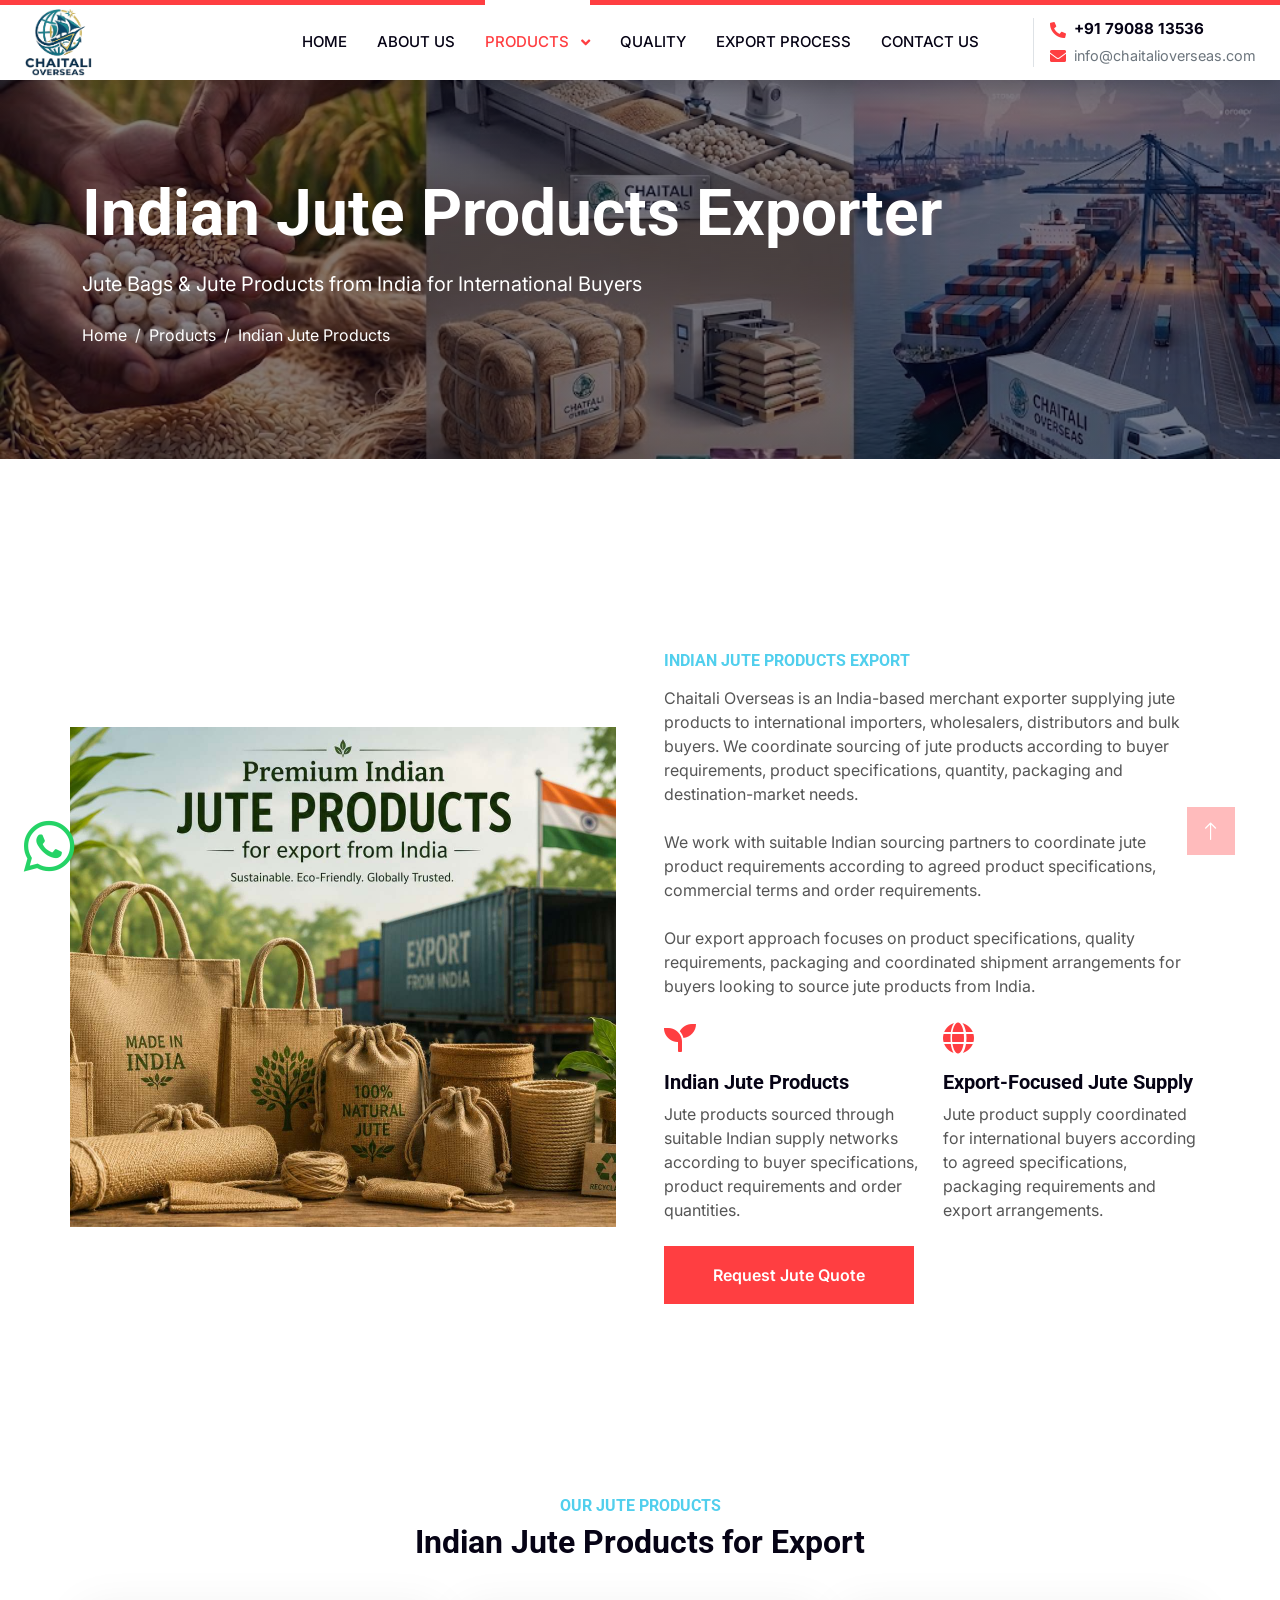
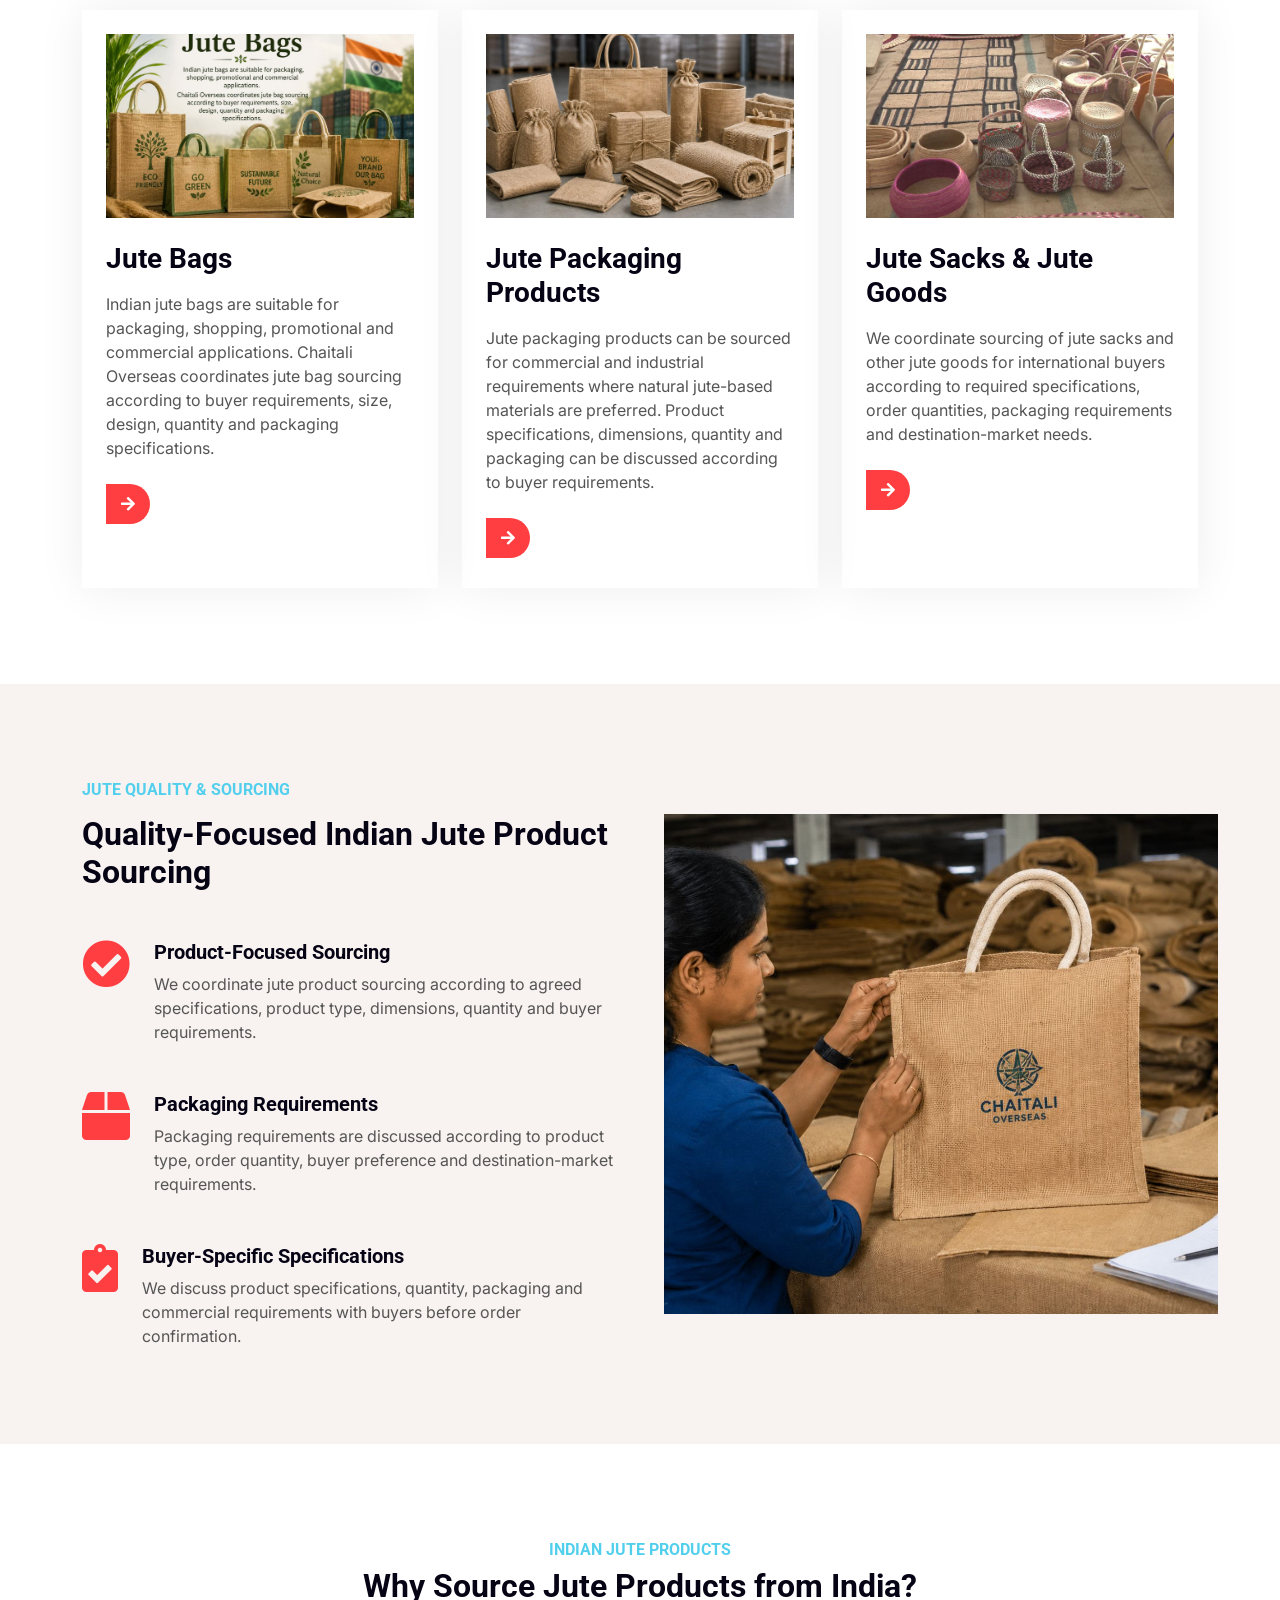
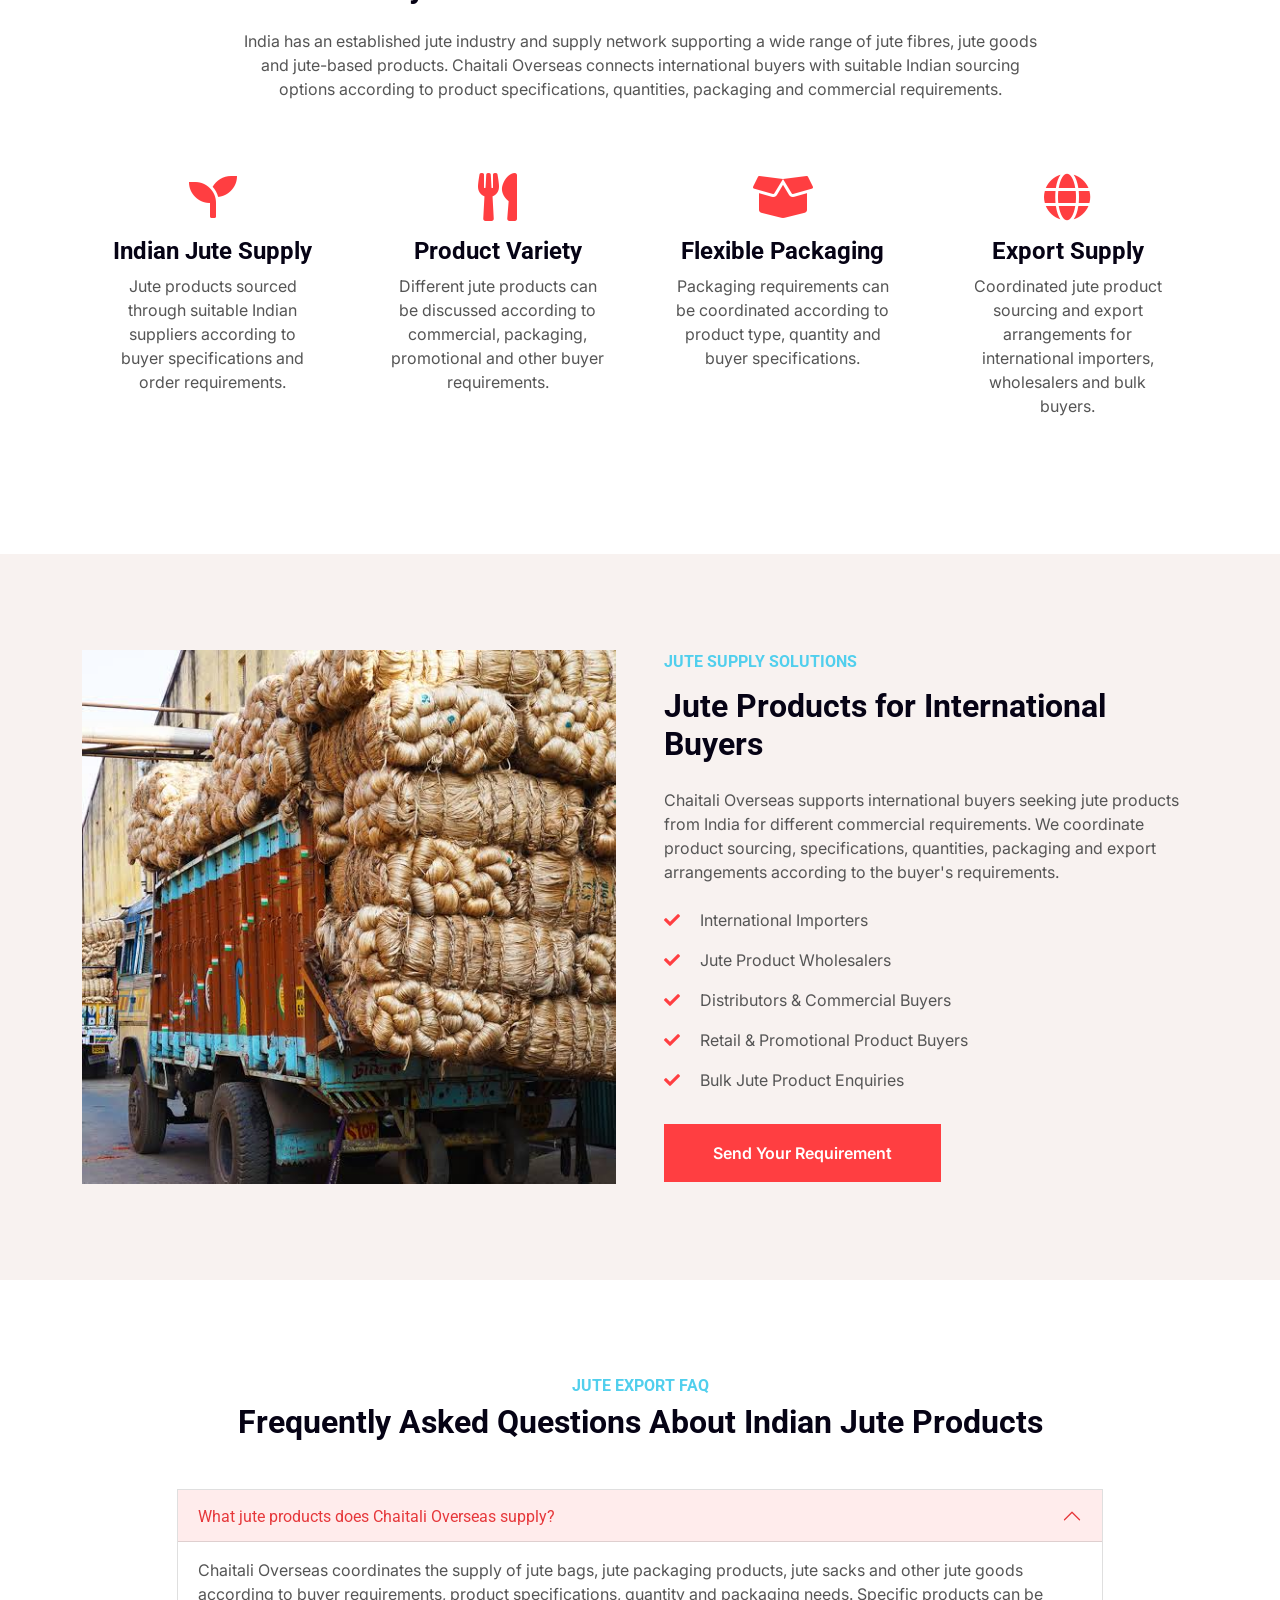
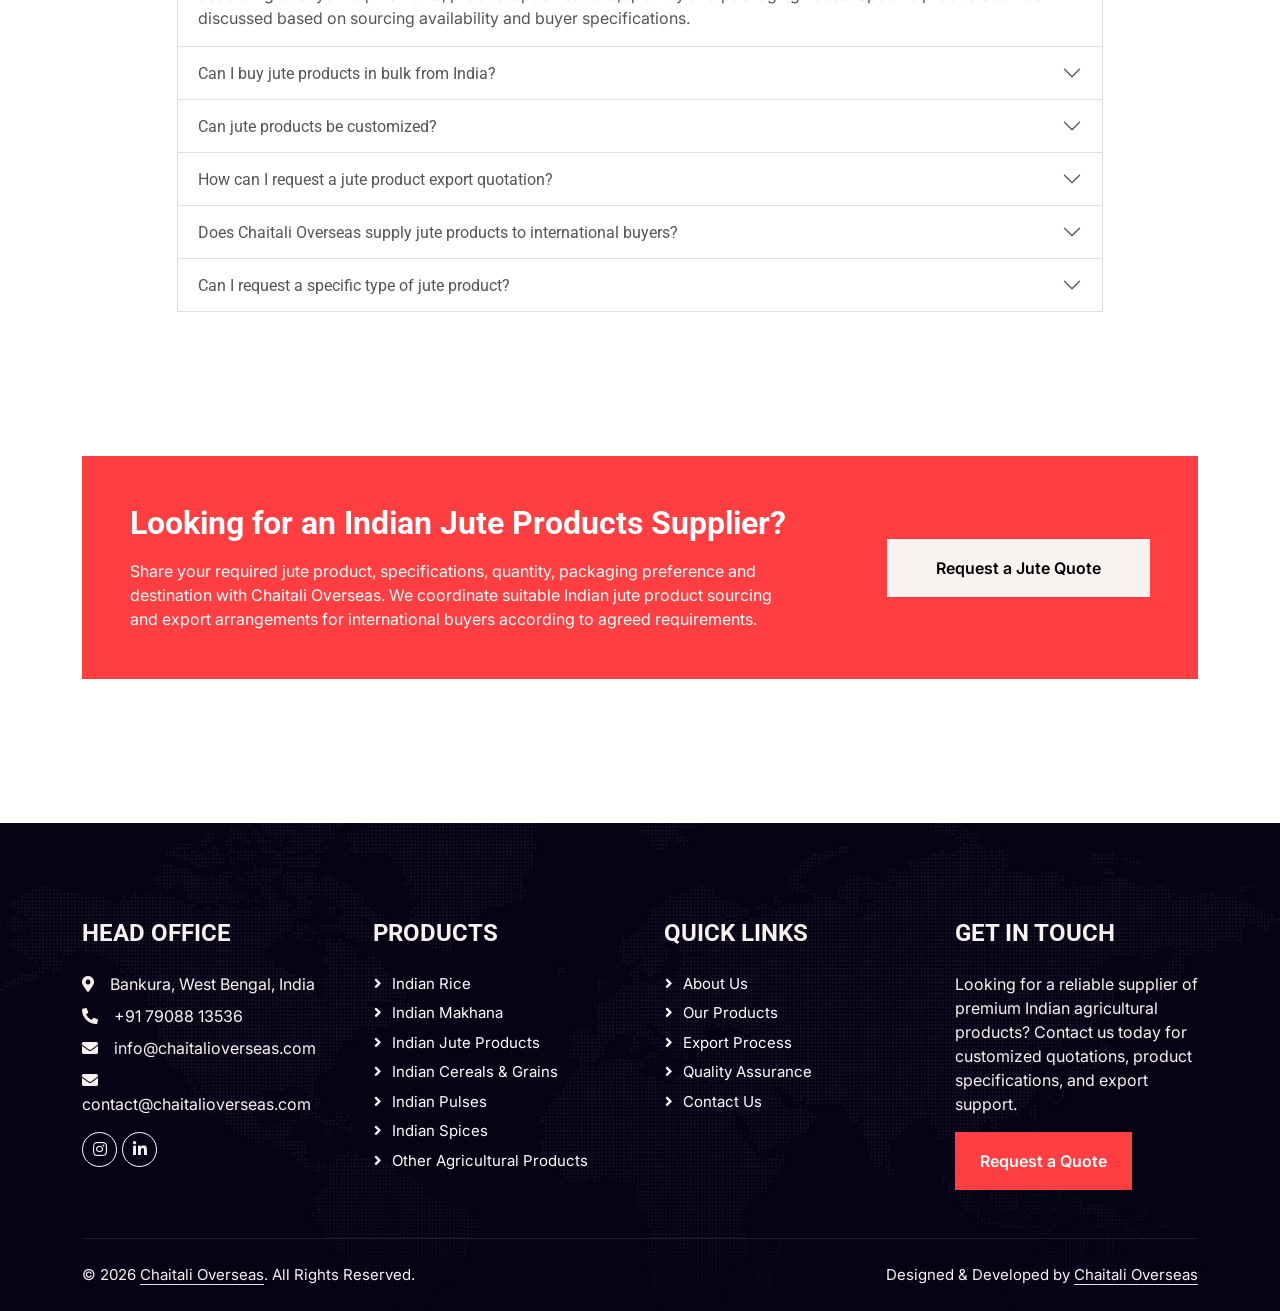
<file: juteproducts.html>
<!DOCTYPE html>
<html lang="en">

<head>
    <meta charset="utf-8">
    <title>Indian Jute Products Exporter | Jute Bags & Jute Products from India | Chaitali Overseas</title>

    <meta name="description"
        content="Chaitali Overseas is an Indian merchant exporter of jute products, supplying jute bags, jute packaging products and other jute goods to international importers, wholesalers, distributors and bulk buyers.">
    <meta name="keywords" content="Indian Jute Products Exporter,
        Jute Products Exporter India,
        Jute Bags Exporter India,
        Jute Bag Supplier India,
        Jute Products Supplier India,
        Indian Jute Exporter,
        Jute Packaging Products India,
        Jute Shopping Bags Exporter,
        Jute Sacks Supplier India,
        Natural Jute Products Exporter,
        Jute Goods Exporter India,
        Bulk Jute Products Supplier,
        Jute Merchant Exporter India,
        Jute Products for International Buyers">
    <meta name="author" content="Chaitali Overseas">
    <meta name="robots" content="index, follow">
    <meta name="viewport" content="width=device-width, initial-scale=1.0">
    <!-- Canonical URL -->
    <link rel="canonical" href="https://www.chaitalioverseas.com/juteproducts.html">
    <!-- Open Graph -->
    <meta property="og:title" content="Indian Jute Products Exporter | Chaitali Overseas">
    <meta property="og:description"
        content="Explore Indian jute products supplied by Chaitali Overseas for international importers, wholesalers, distributors and bulk buyers.">
    <meta property="og:type" content="website">
    <meta property="og:url" content="https://www.chaitalioverseas.com/juteproducts.html">
    <meta property="og:site_name" content="Chaitali Overseas">
    <!-- Favicon -->
    <link rel="icon" type="image/png" href="img/chaitali-overseas-logo.png">
    <!-- Google Web Fonts -->
    <link rel="preconnect" href="https://fonts.googleapis.com">
    <link rel="preconnect" href="https://fonts.gstatic.com" crossorigin>
    <link href="https://fonts.googleapis.com/css2?family=Inter:wght@400;600&family=Roboto:wght@500;700&display=swap"
        rel="stylesheet">
    <!-- Icon Font Stylesheet -->
    <link href="https://cdnjs.cloudflare.com/ajax/libs/font-awesome/5.10.0/css/all.min.css" rel="stylesheet">
    <link href="https://cdn.jsdelivr.net/npm/bootstrap-icons@1.4.1/font/bootstrap-icons.css" rel="stylesheet">
    <!-- Libraries Stylesheet -->
    <link href="lib/animate/animate.min.css" rel="stylesheet">
    <link href="lib/owlcarousel/assets/owl.carousel.min.css" rel="stylesheet">
    <!-- Customized Bootstrap Stylesheet -->
    <link href="css/bootstrap.min.css" rel="stylesheet">
    <!-- Template Stylesheet -->
    <link href="css/style.css" rel="stylesheet">
    <!-- Organization Schema -->
    <script type="application/ld+json">
    {
        "@context": "https://schema.org",
        "@type": "Organization",
        "name": "Chaitali Overseas",
        "url": "https://www.chaitalioverseas.com/",
        "email": "info@chaitalioverseas.com",
        "telephone": "+91 79088 13536",
        "description": "Chaitali Overseas is an India-based merchant exporter supplying Indian jute products and agricultural commodities to international buyers.",
        "address": {
            "@type": "PostalAddress",
            "addressLocality": "Bankura",
            "addressRegion": "West Bengal",
            "addressCountry": "IN"
        }
    }
    </script>
    <!-- Product Schema -->
    <script type="application/ld+json">
    {
        "@context": "https://schema.org",
        "@type": "Product",
        "name": "Indian Jute Products",
        "description": "Indian jute products supplied by Chaitali Overseas for international importers, wholesalers, distributors and bulk buyers.",
        "brand": {
            "@type": "Brand",
            "name": "Chaitali Overseas"
        },
        "category": "juteproducts"
    }
    </script>
</head>

<body>

    <!-- Fixed WhatsApp Button Start -->
    <a href="https://wa.me/917908813536" class="whatsapp-float" target="_blank" rel="noopener noreferrer"
        aria-label="Chat with Chaitali Overseas on WhatsApp">
        <i class="fab fa-whatsapp"></i>
    </a>
    <!-- Fixed WhatsApp Button End -->

    <!-- Navbar Start -->
    <nav class="navbar navbar-expand-lg bg-white navbar-light shadow border-top border-5 border-primary sticky-top p-0">
        <!-- Logo -->
        <!-- <a href="index.html" class="navbar-brand bg-primary d-flex align-items-center px-4 px-lg-5"> <h2 class="mb-2 text-white">Chaitali Overseas</h2> </a> -->
        <a href="index.html" class="navbar-brand logo-area d-flex align-items-center">
            <img src="img/chaitali-overseas-logo.png" alt="Chaitali Overseas" class="company-logo">
        </a>
        <button type="button" class="navbar-toggler me-4" data-bs-toggle="collapse" data-bs-target="#navbarCollapse"
            aria-label="Toggle navigation">
            <span class="navbar-toggler-icon"></span>
        </button>
        <div class="collapse navbar-collapse" id="navbarCollapse">
            <div class="navbar-nav ms-auto p-4 p-lg-0">
                <a href="index.html" class="nav-item nav-link">
                    Home
                </a>
                <a href="about.html" class="nav-item nav-link">
                    About Us
                </a>
                <div class="nav-item dropdown">
                    <a href="#" class="nav-link dropdown-toggle active" data-bs-toggle="dropdown" aria-expanded="false">
                        Products
                    </a>
                    <div class="dropdown-menu fade-up m-0">
                        <a href="rice.html" class="dropdown-item">Indian Rice</a>
                        <a href="juteproducts.html" class="dropdown-item active">Jute Products</a>
                        <a href="makhana.html" class="dropdown-item">Makhana</a>
                        <a href="all-products.html" class="dropdown-item">All Products</a>
                    </div>
                </div>
                <a href="quality.html" class="nav-item nav-link">
                    Quality
                </a>
                <a href="export.html" class="nav-item nav-link">
                    Export Process
                </a>
                <a href="contact.html" class="nav-item nav-link">
                    Contact Us
                </a>
            </div>
            <!-- Contact Block -->
            <div class="d-none d-lg-flex flex-column align-items-start ms-lg-4 ps-lg-3 pe-lg-4 border-start">
                <div class="d-flex align-items-center mb-1">
                    <i class="fa fa-phone-alt text-primary me-2"></i>
                    <a href="tel:+917908813536" class="text-dark fw-bold text-decoration-none"
                        style="font-size: 0.95rem;">
                        +91 79088 13536
                    </a>
                </div>
                <div class="d-flex align-items-center">
                    <i class="fa fa-envelope text-primary me-2"></i>
                    <a href="mailto:info@chaitalioverseas.com" class="text-muted text-decoration-none"
                        style="font-size: 0.90rem;">
                        info@chaitalioverseas.com
                    </a>
                </div>
            </div>
        </div>
    </nav>
    <!-- Navbar End -->
    <!-- Page Header Start -->
    <div class="container-fluid page-header py-5" style="margin-bottom: 6rem;">
        <div class="container py-5">
            <h1 class="display-3 text-white mb-3 animated slideInDown">
                Indian Jute Products Exporter
            </h1>
            <p class="text-white fs-5 mb-4 animated slideInDown">
                Jute Bags & Jute Products from India for International Buyers
            </p>
            <nav aria-label="breadcrumb animated slideInDown">
                <ol class="breadcrumb">
                    <li class="breadcrumb-item">
                        <a class="text-white" href="index.html">
                            Home
                        </a>
                    </li>
                    <li class="breadcrumb-item">
                        <a class="text-white" href="all-products.html">
                            Products
                        </a>
                    </li>
                    <li class="breadcrumb-item text-white active" aria-current="page">
                        Indian Jute Products
                    </li>
                </ol>
            </nav>
        </div>
    </div>
    <!-- Page Header End -->
    <!-- Jute Products Introduction Start -->
    <div class="container-fluid overflow-hidden py-5 px-lg-0">
        <div class="container py-5 px-lg-0">
            <div class="row g-5 mx-lg-0 align-items-center">
                <!-- Image -->
                <div class="col-lg-6 ps-lg-0 wow fadeInLeft" data-wow-delay="0.1s" style="min-height: 400px;">
                    <div class="position-relative h-100">
                        <img src="img/Indian-jute-products-export-from-india.jpg"
                            alt="Premium Indian Jute Products for export from India"
                            style="width: 100%; height: 500px; object-fit: cover;">
                    </div>
                </div>
                <!-- Content -->
                <div class="col-lg-6 about-text wow fadeInUp" data-wow-delay="0.3s">
                    <h6 class="text-secondary text-uppercase mb-3">
                        Indian Jute Products Export
                    </h6>
                    <p class="mb-4">
                        Chaitali Overseas is an India-based merchant exporter supplying jute products to international
                        importers,
                        wholesalers, distributors and bulk buyers. We coordinate sourcing of jute products according to
                        buyer
                        requirements, product specifications, quantity, packaging and destination-market needs.
                    </p>
                    <p class="mb-4">
                        We work with suitable Indian sourcing partners to coordinate jute product requirements according
                        to
                        agreed product specifications, commercial terms and order requirements.
                    </p>
                    <p class="mb-4">
                        Our export approach focuses on product specifications, quality requirements, packaging and
                        coordinated shipment arrangements for buyers looking to source jute products from India.
                    </p>
                    <div class="row g-4 mb-4">
                        <div class="col-sm-6">
                            <i class="fa fa-seedling fa-2x text-primary mb-3"></i>
                            <h5>
                                Indian Jute Products
                            </h5>
                            <p class="m-0">
                                Jute products sourced through suitable Indian supply networks according to buyer
                                specifications, product requirements and order quantities.
                            </p>
                        </div>
                        <div class="col-sm-6">
                            <i class="fa fa-globe fa-2x text-primary mb-3"></i>
                            <h5>
                                Export-Focused Jute Supply
                            </h5>
                            <p class="m-0">
                                Jute product supply coordinated for international buyers according to
                                agreed specifications, packaging requirements and export arrangements.
                            </p>
                        </div>
                    </div>
                    <a href="contact.html" class="btn btn-primary py-3 px-5">
                        Request Jute Quote
                    </a>
                </div>
            </div>
        </div>
    </div>
    <!-- Jute Products Introduction End -->
    <!-- Jute Products Start -->
    <div class="container-xxl py-5">
        <div class="container py-5">
            <div class="text-center wow fadeInUp" data-wow-delay="0.1s">
                <h6 class="text-secondary text-uppercase">
                    OUR JUTE PRODUCTS
                </h6>
                <h2 class="mb-5">
                    Indian Jute Products for Export
                </h2>
            </div>
            <div class="row g-4">
                <!-- Jute Bags -->
                <div class="col-md-6 col-lg-4 wow fadeInUp" data-wow-delay="0.3s">
                    <div class="service-item p-4">
                        <div class="overflow-hidden mb-4">
                            <img class="img-fluid" src="img/indian-jute-bags-exporter.jpg"
                                alt="Indian jute bags exporter from India" loading="lazy">
                        </div>
                        <h3 class="mb-3">
                            Jute Bags
                        </h3>
                        <p>
                            Indian jute bags are suitable for packaging, shopping, promotional and commercial
                            applications.
                            Chaitali Overseas coordinates jute bag sourcing according to buyer requirements, size,
                            design,
                            quantity and packaging specifications.
                        </p>
                        <a class="btn-slide mt-2" href="contact.html">
                            <i class="fa fa-arrow-right"></i>
                            <span>
                                Enquire Now
                            </span>
                        </a>
                    </div>
                </div>
                <!-- Jute Packaging Products -->
                <div class="col-md-6 col-lg-4 wow fadeInUp" data-wow-delay="0.5s">
                    <div class="service-item p-4">
                        <div class="overflow-hidden mb-4">
                            <img class="img-fluid" src="img/Jute-Packaging-Products.jpg"
                                alt="Jute packaging products supplier from India" loading="lazy">
                        </div>
                        <h3 class="mb-3">
                            Jute Packaging Products
                        </h3>
                        <p>
                            Jute packaging products can be sourced for commercial and industrial requirements where
                            natural jute-based
                            materials are preferred. Product specifications, dimensions, quantity and packaging can be
                            discussed
                            according to buyer requirements.
                        </p>
                        <a class="btn-slide mt-2" href="contact.html">
                            <i class="fa fa-arrow-right"></i>
                            <span>
                                Enquire Now
                            </span>
                        </a>
                    </div>
                </div>
                <!-- Jute Sacks & Jute Goods -->
                <div class="col-md-6 col-lg-4 wow fadeInUp" data-wow-delay="0.7s">
                    <div class="service-item p-4">
                        <div class="overflow-hidden mb-4">
                            <img class="img-fluid" src="img/Jute-Sacks-&-Jute-Goods.jpg"
                                alt="Indian jute sacks and jute products exporter" loading="lazy">
                        </div>
                        <h3 class="mb-3">
                            Jute Sacks & Jute Goods
                        </h3>
                        <p>
                            We coordinate sourcing of jute sacks and other jute goods for international buyers according
                            to
                            required specifications, order quantities, packaging requirements and destination-market
                            needs.
                        </p>
                        <a class="btn-slide mt-2" href="contact.html">
                            <i class="fa fa-arrow-right"></i>
                            <span>
                                Enquire Now
                            </span>
                        </a>
                    </div>
                </div>
            </div>
        </div>
    </div>
    <!-- Jute Products End -->
    <!-- Jute Quality Start -->
    <div class="container-fluid bg-light overflow-hidden py-5 px-lg-0">
        <div class="container feature py-5 px-lg-0">
            <div class="row g-5 mx-lg-0 align-items-center">
                <div class="col-lg-6 feature-text wow fadeInUp" data-wow-delay="0.1s">
                    <h6 class="text-secondary text-uppercase mb-3">
                        JUTE QUALITY & SOURCING
                    </h6>
                    <h2 class="mb-5">
                        Quality-Focused Indian Jute Product Sourcing
                    </h2>
                    <div class="d-flex mb-5 wow fadeInUp" data-wow-delay="0.3s">
                        <i class="fa fa-check-circle text-primary fa-3x flex-shrink-0"></i>
                        <div class="ms-4">
                            <h5>
                                Product-Focused Sourcing
                            </h5>
                            <p class="mb-0">
                                We coordinate jute product sourcing according to agreed specifications, product type,
                                dimensions, quantity and buyer requirements.
                            </p>
                        </div>
                    </div>
                    <div class="d-flex mb-5 wow fadeIn" data-wow-delay="0.5s">
                        <i class="fa fa-box text-primary fa-3x flex-shrink-0"></i>
                        <div class="ms-4">
                            <h5>
                                Packaging Requirements
                            </h5>
                            <p class="mb-0">
                                Packaging requirements are discussed according to product type, order quantity,
                                buyer preference and destination-market requirements.
                            </p>
                        </div>
                    </div>
                    <div class="d-flex mb-0 wow fadeInUp" data-wow-delay="0.7s">
                        <i class="fa fa-clipboard-check text-primary fa-3x flex-shrink-0"></i>
                        <div class="ms-4">
                            <h5>
                                Buyer-Specific Specifications
                            </h5>
                            <p class="mb-0">
                                We discuss product specifications, quantity, packaging and commercial requirements
                                with buyers before order confirmation.
                            </p>
                        </div>
                    </div>
                </div>
                <div class="col-lg-6 pe-lg-0 wow fadeInRight" data-wow-delay="0.1s" style="min-height: 400px;">
                    <div class="position-relative h-100">
                        <img src="img/jute-product-quality-inspection.jpg"
                            alt="Jute product quality inspection for export from India"
                            style="width: 90%; height: 500px; object-fit: cover;">
                    </div>
                </div>
            </div>
        </div>
    </div>
    <!-- Jute Quality End -->
    <!-- Why Choose Jute Products From India Start -->
    <div class="container-xxl py-5">
        <div class="container py-5">
            <div class="text-center mb-5 wow fadeInUp" data-wow-delay="0.1s">
                <h6 class="text-secondary text-uppercase">
                    INDIAN JUTE PRODUCTS
                </h6>
                <h2 class="mb-4">
                    Why Source Jute Products from India?
                </h2>
                <p class="mx-auto" style="max-width: 800px;">
                    India has an established jute industry and supply network supporting a wide range of jute fibres,
                    jute goods and jute-based products. Chaitali Overseas connects international buyers with suitable
                    Indian sourcing options according to product specifications, quantities, packaging and commercial
                    requirements.
                </p>
            </div>
            <div class="row g-4">
                <div class="col-md-6 col-lg-3 wow fadeInUp" data-wow-delay="0.2s">
                    <div class="text-center p-4">
                        <i class="fa fa-seedling fa-3x text-primary mb-3"></i>
                        <h4>
                            Indian Jute Supply
                        </h4>
                        <p>
                            Jute products sourced through suitable Indian suppliers according to buyer specifications
                            and order requirements.
                        </p>
                    </div>
                </div>
                <div class="col-md-6 col-lg-3 wow fadeInUp" data-wow-delay="0.4s">
                    <div class="text-center p-4">
                        <i class="fa fa-utensils fa-3x text-primary mb-3"></i>
                        <h4>
                            Product Variety
                        </h4>
                        <p>
                            Different jute products can be discussed according to commercial, packaging, promotional and
                            other buyer requirements.
                        </p>
                    </div>
                </div>
                <div class="col-md-6 col-lg-3 wow fadeInUp" data-wow-delay="0.6s">
                    <div class="text-center p-4">
                        <i class="fa fa-box-open fa-3x text-primary mb-3"></i>
                        <h4>
                            Flexible Packaging
                        </h4>
                        <p>
                            Packaging requirements can be coordinated according to product type, quantity and buyer
                            specifications.
                        </p>
                    </div>
                </div>
                <div class="col-md-6 col-lg-3 wow fadeInUp" data-wow-delay="0.8s">
                    <div class="text-center p-4">
                        <i class="fa fa-globe fa-3x text-primary mb-3"></i>
                        <h4>
                            Export Supply
                        </h4>
                        <p>
                            Coordinated jute product sourcing and export arrangements for international importers,
                            wholesalers and bulk buyers.
                        </p>
                    </div>
                </div>
            </div>
        </div>
    </div>
    <!-- Why Choose Jute Products From India End -->
    <!-- Jute Products Export Applications Start -->
    <div class="container-fluid bg-light py-5">
        <div class="container py-5">
            <div class="row align-items-center g-5">
                <div class="col-lg-6 wow fadeInLeft" data-wow-delay="0.1s">
                    <img src="img/jute-products-export-supply.jpg" class="img-fluid w-100"
                        alt="Indian jute products prepared for export supply" loading="lazy">
                </div>
                <div class="col-lg-6 wow fadeInRight" data-wow-delay="0.1s">
                    <h6 class="text-secondary text-uppercase mb-3">
                        JUTE SUPPLY SOLUTIONS
                    </h6>
                    <h2 class="mb-4">
                        Jute Products for International Buyers
                    </h2>
                    <p class="mb-4">
                        Chaitali Overseas supports international buyers seeking jute products from India for different
                        commercial requirements. We coordinate product sourcing, specifications, quantities, packaging
                        and export arrangements according to the buyer's requirements.
                    </p>
                    <ul class="list-unstyled">
                        <li class="mb-3">
                            <i class="fa fa-check text-primary me-3"></i>
                            International Importers
                        </li>
                        <li class="mb-3">
                            <i class="fa fa-check text-primary me-3"></i>
                            Jute Product Wholesalers
                        </li>
                        <li class="mb-3">
                            <i class="fa fa-check text-primary me-3"></i>
                            Distributors & Commercial Buyers
                        </li>
                        <li class="mb-3">
                            <i class="fa fa-check text-primary me-3"></i>
                            Retail & Promotional Product Buyers
                        </li>
                        <li class="mb-3">
                            <i class="fa fa-check text-primary me-3"></i>
                            Bulk Jute Product Enquiries
                        </li>
                    </ul>
                    <a href="contact.html" class="btn btn-primary py-3 px-5 mt-3">
                        Send Your Requirement
                    </a>
                </div>
            </div>
        </div>
    </div>
    <!-- Jute Products Export Applications End -->
    <!-- FAQ Start -->
    <div class="container-xxl py-5">
        <div class="container py-5">
            <div class="text-center mb-5 wow fadeInUp" data-wow-delay="0.1s">
                <h6 class="text-secondary text-uppercase">
                    JUTE EXPORT FAQ
                </h6>
                <h2>
                    Frequently Asked Questions About Indian Jute Products
                </h2>
            </div>
            <div class="row justify-content-center">
                <div class="col-lg-10">
                    <div class="accordion" id="juteFaq">
                        <!-- FAQ 1 -->
                        <div class="accordion-item">
                            <h3 class="accordion-header" id="headingOne">
                                <button class="accordion-button" type="button" data-bs-toggle="collapse"
                                    data-bs-target="#collapseOne" aria-expanded="true" aria-controls="collapseOne">
                                    What jute products does Chaitali Overseas supply?
                                </button>
                            </h3>
                            <div id="collapseOne" class="accordion-collapse collapse show" aria-labelledby="headingOne"
                                data-bs-parent="#juteFaq">
                                <div class="accordion-body">
                                    Chaitali Overseas coordinates the supply of jute bags, jute packaging products,
                                    jute sacks and other jute goods according to buyer requirements, product
                                    specifications,
                                    quantity and packaging needs. Specific products can be discussed based on sourcing
                                    availability
                                    and buyer specifications.
                                </div>
                            </div>
                        </div>
                        <!-- FAQ 2 -->
                        <div class="accordion-item">
                            <h3 class="accordion-header" id="headingTwo">
                                <button class="accordion-button collapsed" type="button" data-bs-toggle="collapse"
                                    data-bs-target="#collapseTwo" aria-expanded="false" aria-controls="collapseTwo">
                                    Can I buy jute products in bulk from India?
                                </button>
                            </h3>
                            <div id="collapseTwo" class="accordion-collapse collapse" aria-labelledby="headingTwo"
                                data-bs-parent="#juteFaq">
                                <div class="accordion-body">
                                    Yes. We welcome bulk enquiries from international importers, wholesalers,
                                    distributors
                                    and commercial buyers looking to source jute products from India. Buyers can share
                                    the
                                    required product, quantity, specifications, packaging and destination details for
                                    quotation.
                                </div>
                            </div>
                        </div>
                        <!-- FAQ 3 -->
                        <div class="accordion-item">
                            <h3 class="accordion-header" id="headingThree">
                                <button class="accordion-button collapsed" type="button" data-bs-toggle="collapse"
                                    data-bs-target="#collapseThree" aria-expanded="false" aria-controls="collapseThree">
                                    Can jute products be customized?
                                </button>
                            </h3>
                            <div id="collapseThree" class="accordion-collapse collapse" aria-labelledby="headingThree"
                                data-bs-parent="#juteFaq">
                                <div class="accordion-body">
                                    Customization requirements can be discussed depending on the product. Buyers can
                                    share
                                    preferred dimensions, design, material specifications, quantity, packaging and other
                                    requirements for evaluation before order confirmation.
                                </div>
                            </div>
                        </div>
                        <!-- FAQ 4 -->
                        <div class="accordion-item">
                            <h3 class="accordion-header" id="headingFour">
                                <button class="accordion-button collapsed" type="button" data-bs-toggle="collapse"
                                    data-bs-target="#collapseFour" aria-expanded="false" aria-controls="collapseFour">
                                    How can I request a jute product export quotation?
                                </button>
                            </h3>
                            <div id="collapseFour" class="accordion-collapse collapse" aria-labelledby="headingFour"
                                data-bs-parent="#juteFaq">
                                <div class="accordion-body">
                                    Contact Chaitali Overseas with your required jute product, quantity, specifications,
                                    packaging preference,
                                    destination country or port and other commercial requirements. We will review the
                                    enquiry and coordinate
                                    suitable sourcing and export options.
                                </div>
                            </div>
                        </div>
                        <!-- FAQ 5 -->
                        <div class="accordion-item">
                            <h3 class="accordion-header" id="headingFive">
                                <button class="accordion-button collapsed" type="button" data-bs-toggle="collapse"
                                    data-bs-target="#collapseFive" aria-expanded="false" aria-controls="collapseFive">
                                    Does Chaitali Overseas supply jute products to international buyers?
                                </button>
                            </h3>
                            <div id="collapseFive" class="accordion-collapse collapse" aria-labelledby="headingFive"
                                data-bs-parent="#juteFaq">
                                <div class="accordion-body">
                                    Yes. Chaitali Overseas is an India-based merchant exporter serving international
                                    importers,
                                    wholesalers, distributors and bulk buyers seeking to source jute products from
                                    India.
                                </div>
                            </div>
                        </div>
                        <!-- FAQ 6 -->
                        <div class="accordion-item">
                            <h3 class="accordion-header" id="headingSix">
                                <button class="accordion-button collapsed" type="button" data-bs-toggle="collapse"
                                    data-bs-target="#collapseSix" aria-expanded="false" aria-controls="collapseSix">
                                    Can I request a specific type of jute product?
                                </button>
                            </h3>
                            <div id="collapseSix" class="accordion-collapse collapse" aria-labelledby="headingSix"
                                data-bs-parent="#juteFaq">
                                <div class="accordion-body">
                                    Yes. Buyers can specify their preferred jute product, dimensions, material
                                    requirements, quantity,
                                    packaging and other specifications. Product availability is subject to sourcing and
                                    agreed order requirements.
                                </div>
                            </div>
                        </div>
                    </div>
                </div>
            </div>
        </div>
    </div>
    <!-- FAQ End -->
    <!-- Jute Products Quote CTA Start -->
    <div class="container-xxl py-5">
        <div class="container">
            <div class="bg-primary text-white p-5 wow fadeInUp" data-wow-delay="0.1s">
                <div class="row align-items-center">
                    <div class="col-lg-8">
                        <h2 class="text-white mb-3">
                            Looking for an Indian Jute Products Supplier?
                        </h2>
                        <p class="mb-0">
                            Share your required jute product, specifications, quantity, packaging preference and
                            destination with Chaitali Overseas. We coordinate suitable Indian jute product sourcing
                            and export arrangements for international buyers according to agreed requirements.
                        </p>
                    </div>
                    <div class="col-lg-4 text-lg-end mt-4 mt-lg-0">
                        <a href="contact.html" class="btn btn-light py-3 px-5">
                            Request a Jute Quote
                        </a>
                    </div>
                </div>
            </div>
        </div>
    </div>
    <!-- Jute Products Quote CTA End -->

    <!-- Footer Start -->
    <div class="container-fluid bg-dark text-light footer pt-5 wow fadeIn" data-wow-delay="0.1s"
        style="margin-top: 6rem;">
        <div class="container py-5">
            <div class="row g-5">
                <div class="col-lg-3 col-md-6">
                    <h4 class="text-light mb-4">HEAD OFFICE</h4>
                    <p class="mb-2"><i class="fa fa-map-marker-alt me-3"></i>Bankura, West Bengal, India</p>
                    <p class="mb-2"><i class="fa fa-phone-alt me-3"></i>+91 79088 13536</p>
                    <p class="mb-2"><i class="fa fa-envelope me-3"></i>info@chaitalioverseas.com</p>
                    <p class="mb-2"><i class="fa fa-envelope me-3"></i>contact@chaitalioverseas.com</p>
                    <div class="d-flex pt-2">
                        <!-- <a class="btn btn-outline-light btn-social" href=""><i class="fab fa-twitter"></i></a> -->
                        <a class="btn btn-outline-light btn-social"
                            href="https://www.instagram.com/chaitali_overseas/"><i class="fab fa-instagram"></i></a>
                        <!-- <a class="btn btn-outline-light btn-social" href=""><i class="fab fa-facebook-f"></i></a>
                        <a class="btn btn-outline-light btn-social" href=""><i class="fab fa-youtube"></i></a> -->
                        <a class="btn btn-outline-light btn-social"
                            href="https://www.linkedin.com/in/chaitalioverseas"><i class="fab fa-linkedin-in"></i></a>
                    </div>
                </div>
                <div class="col-lg-3 col-md-6">
                    <h4 class="text-light mb-4">PRODUCTS</h4>
                    <a class="btn btn-link" href="rice.html">Indian Rice</a>
                    <a class="btn btn-link" href="makhana.html">Indian Makhana</a>
                    <a class="btn btn-link" href="juteproducts.html">Indian Jute Products</a>
                    <a class="btn btn-link" href="all-products.html">Indian Cereals & Grains</a>
                    <a class="btn btn-link" href="all-products.html">Indian Pulses</a>
                    <a class="btn btn-link" href="all-products.html">Indian Spices</a>
                    <a class="btn btn-link" href="all-products.html">Other Agricultural Products</a>
                </div>
                <!-- Quick Links -->
                <div class="col-lg-3 col-md-6">
                    <h4 class="text-light mb-4">QUICK LINKS</h4>
                    <a class="btn btn-link" href="about.html">About Us</a>
                    <a class="btn btn-link" href="all-products.html">Our Products</a>
                    <a class="btn btn-link" href="export.html">Export Process</a>
                    <a class="btn btn-link" href="quality.html">Quality Assurance</a>
                    <a class="btn btn-link" href="contact.html">Contact Us</a>
                </div>
                <div class="col-lg-3 col-md-6">
                    <h4 class="text-light mb-4">GET IN TOUCH</h4>
                    <p>Looking for a reliable supplier of premium Indian agricultural
                        products? Contact us today for customized quotations, product
                        specifications, and export support.</p>
                    <a href="contact.html" class="btn btn-primary py-3 px-4">
                        Request a Quote
                    </a>
                </div>
            </div>
        </div>
        <div class="container">
            <div class="copyright">
                <div class="row">
                    <div class="col-md-6 text-center text-md-start mb-3 mb-md-0">
                        &copy; 2026 <a class="border-bottom" href="#">Chaitali Overseas</a>. All Rights Reserved.
                    </div>
                    <div class="col-md-6 text-center text-md-end">
                        Designed & Developed by <a class="border-bottom" href="#">Chaitali Overseas</a>
                    </div>
                </div>
            </div>
        </div>
    </div>
    <!-- Footer End -->

    <!-- Back to Top -->
    <a href="#" class="btn btn-lg btn-primary btn-lg-square rounded-0 back-to-top"><i class="bi bi-arrow-up"></i></a>
    <!-- JavaScript Libraries -->
    <script src="https://code.jquery.com/jquery-3.4.1.min.js"></script>
    <script src="https://cdn.jsdelivr.net/npm/bootstrap@5.0.0/dist/js/bootstrap.bundle.min.js"></script>
    <script src="lib/wow/wow.min.js"></script>
    <script src="lib/easing/easing.min.js"></script>
    <script src="lib/waypoints/waypoints.min.js"></script>
    <script src="lib/owlcarousel/owl.carousel.min.js"></script>
    <!-- Template Javascript -->
    <script src="js/main.js"></script>
</body>

</html>
</file>
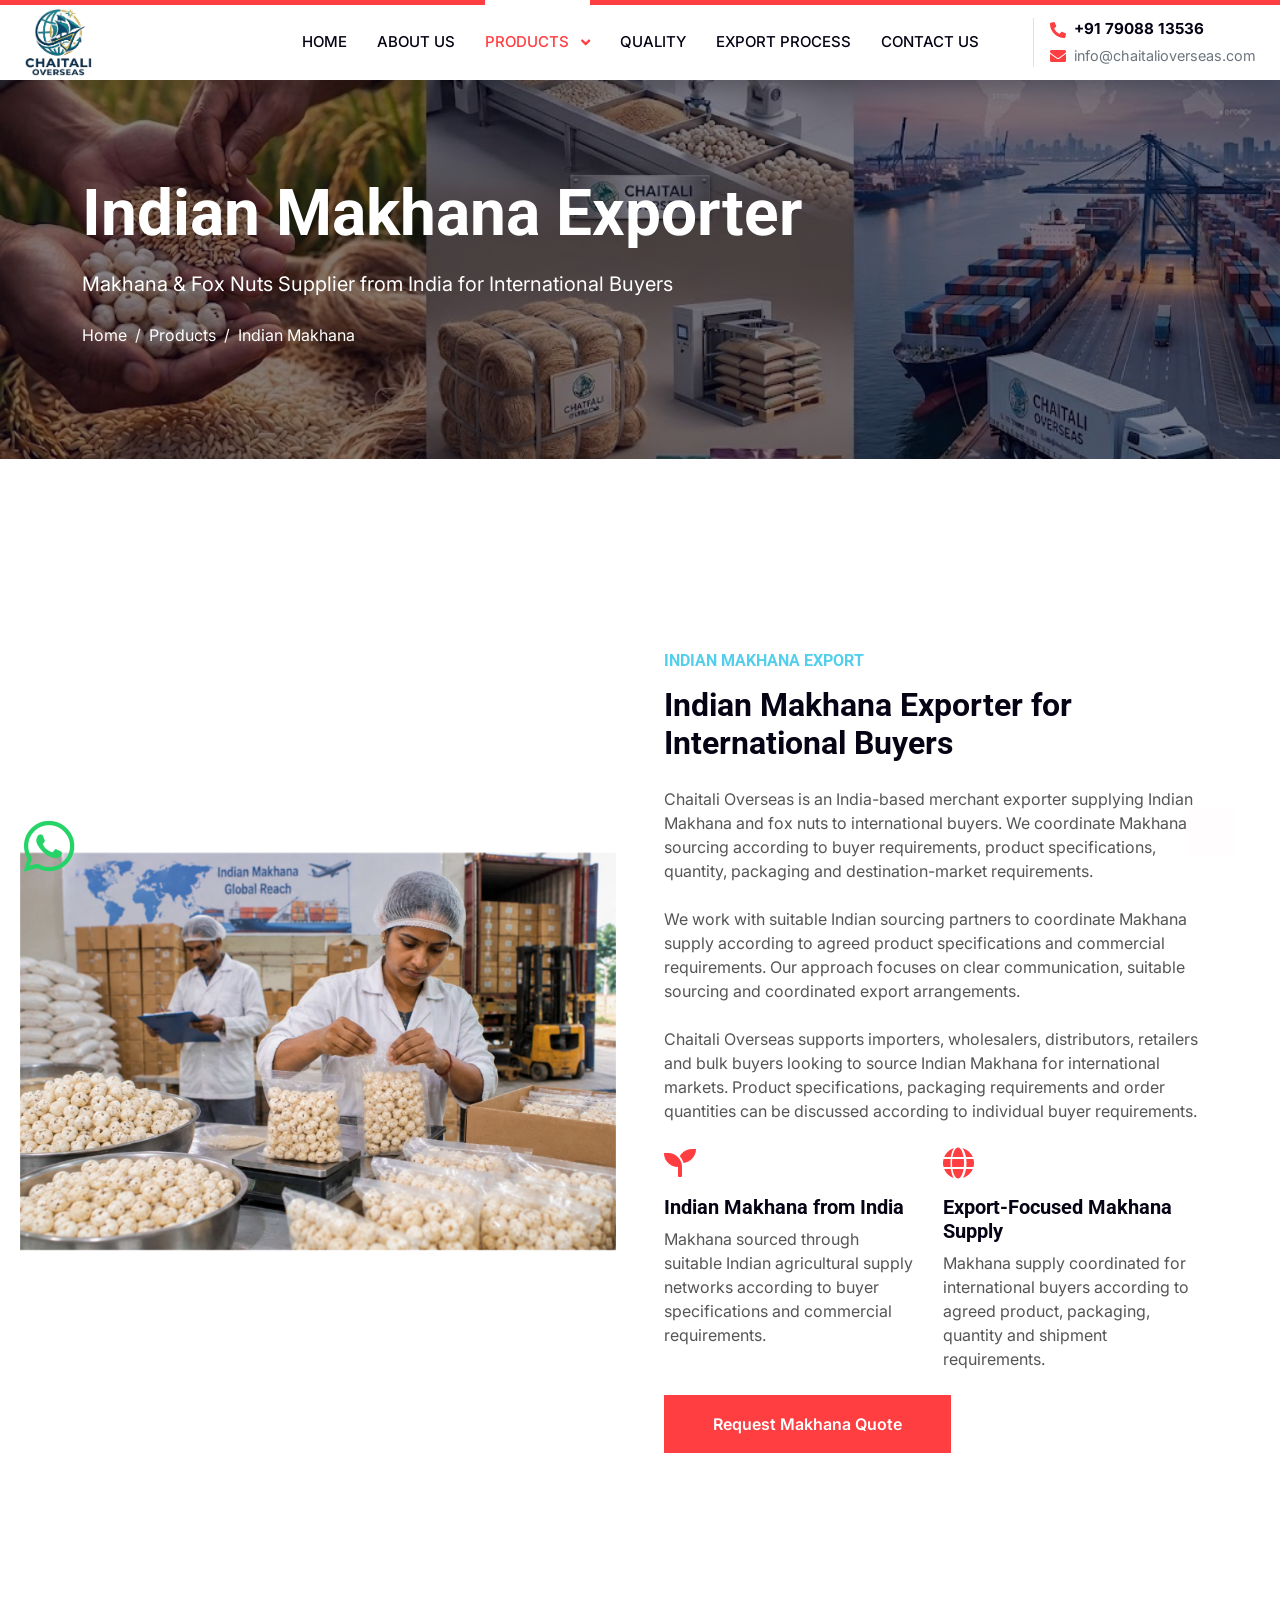
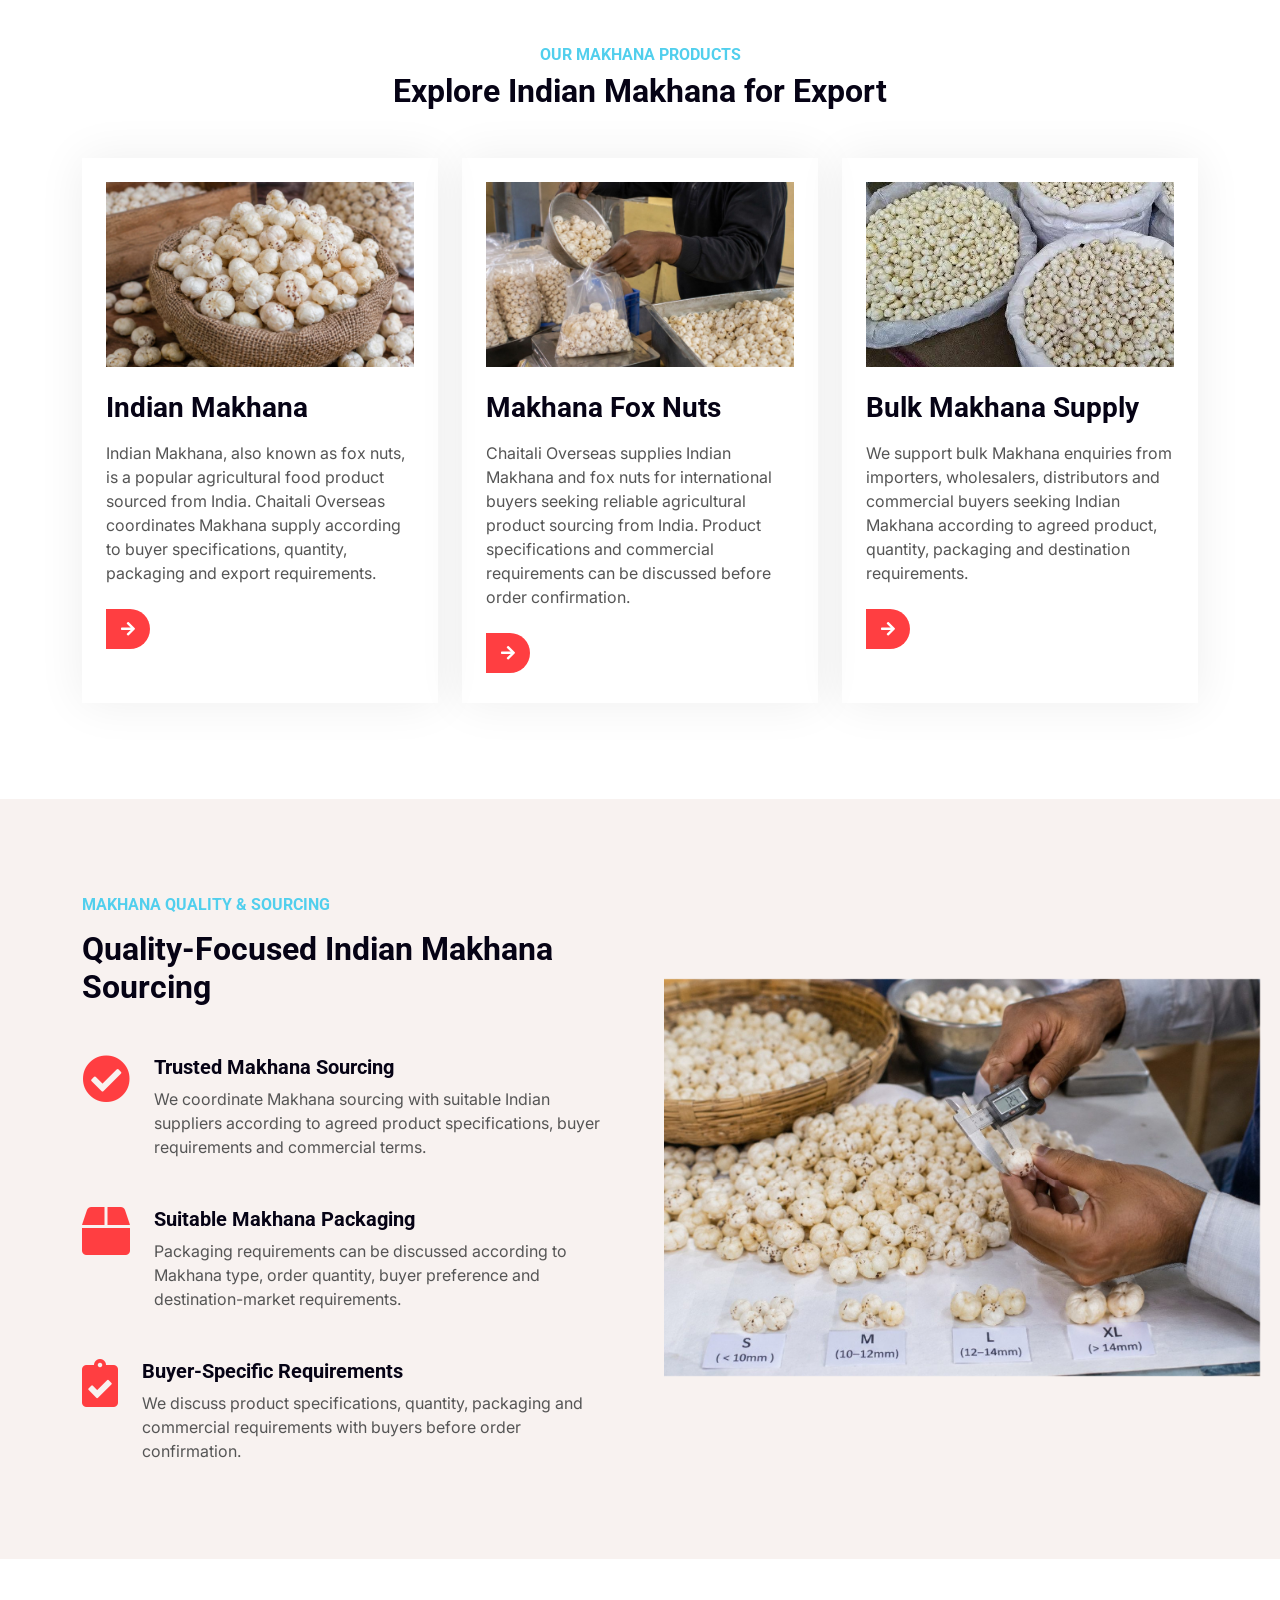
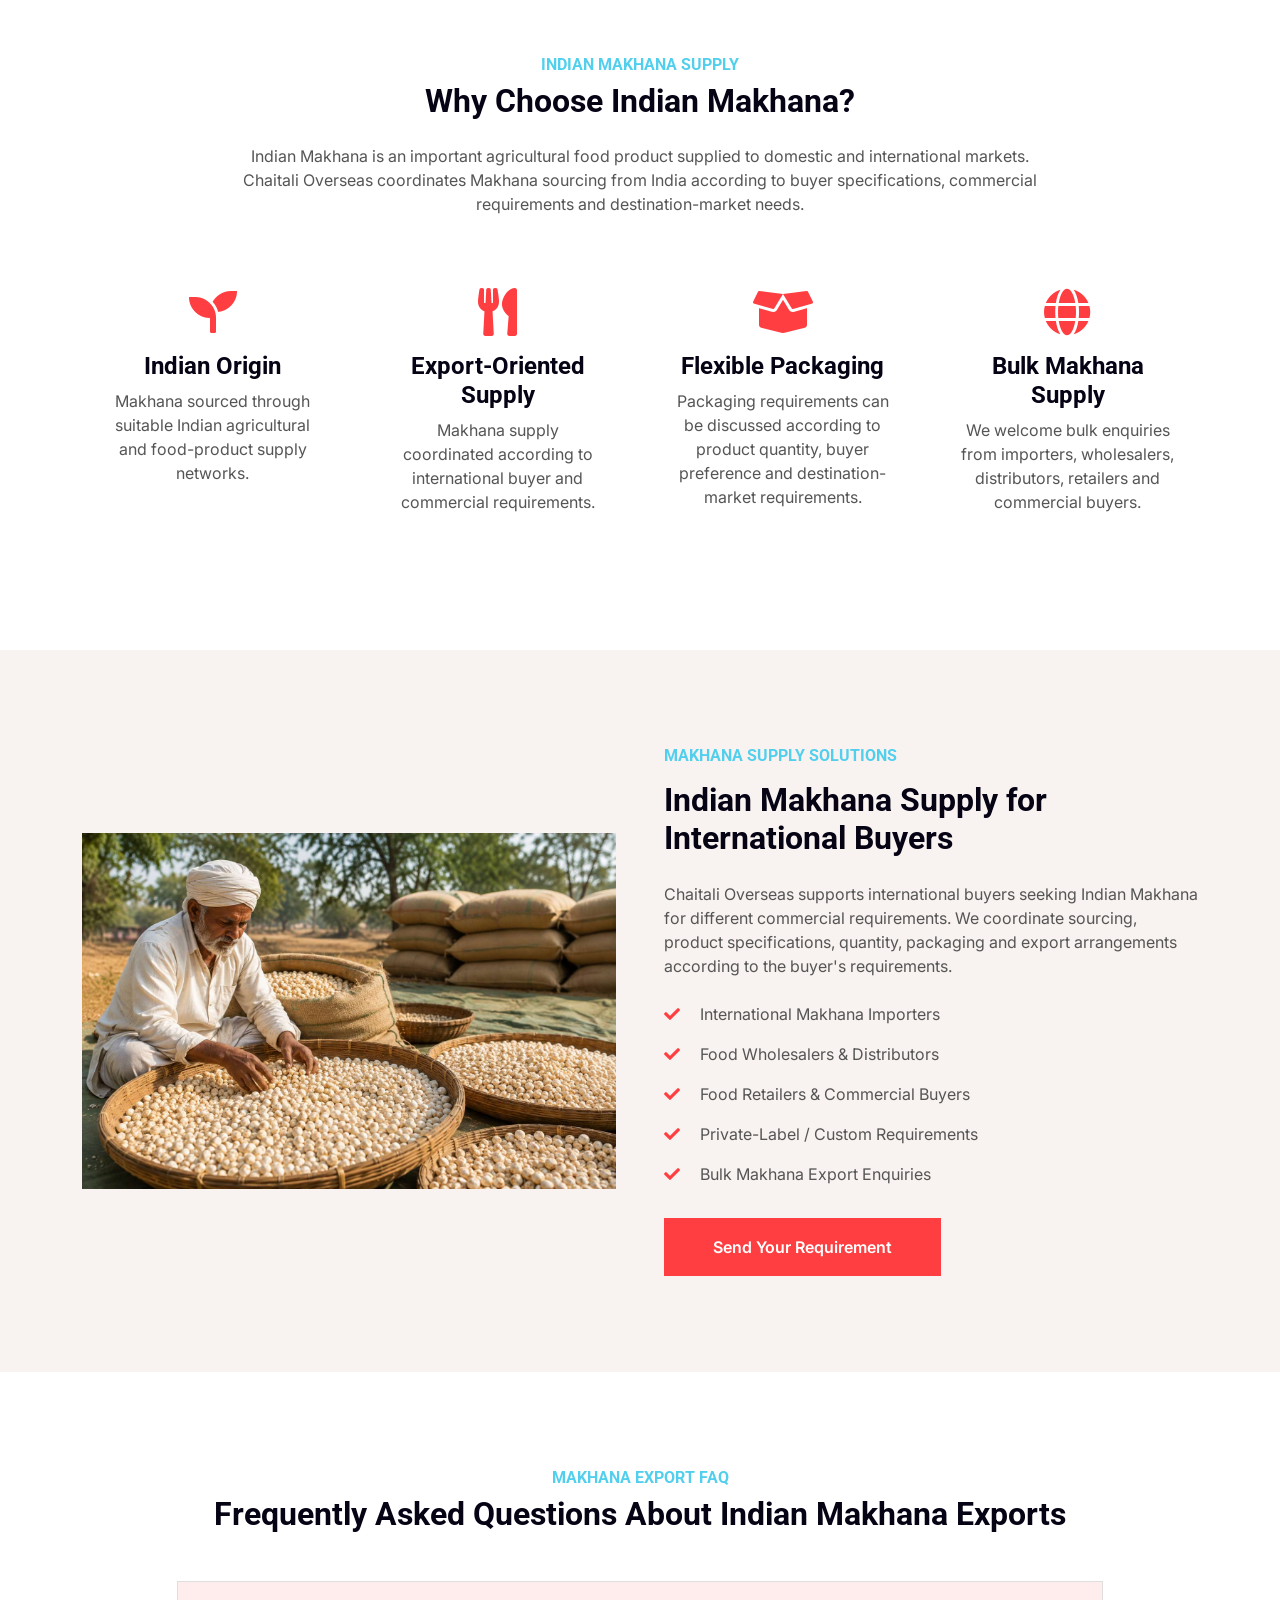
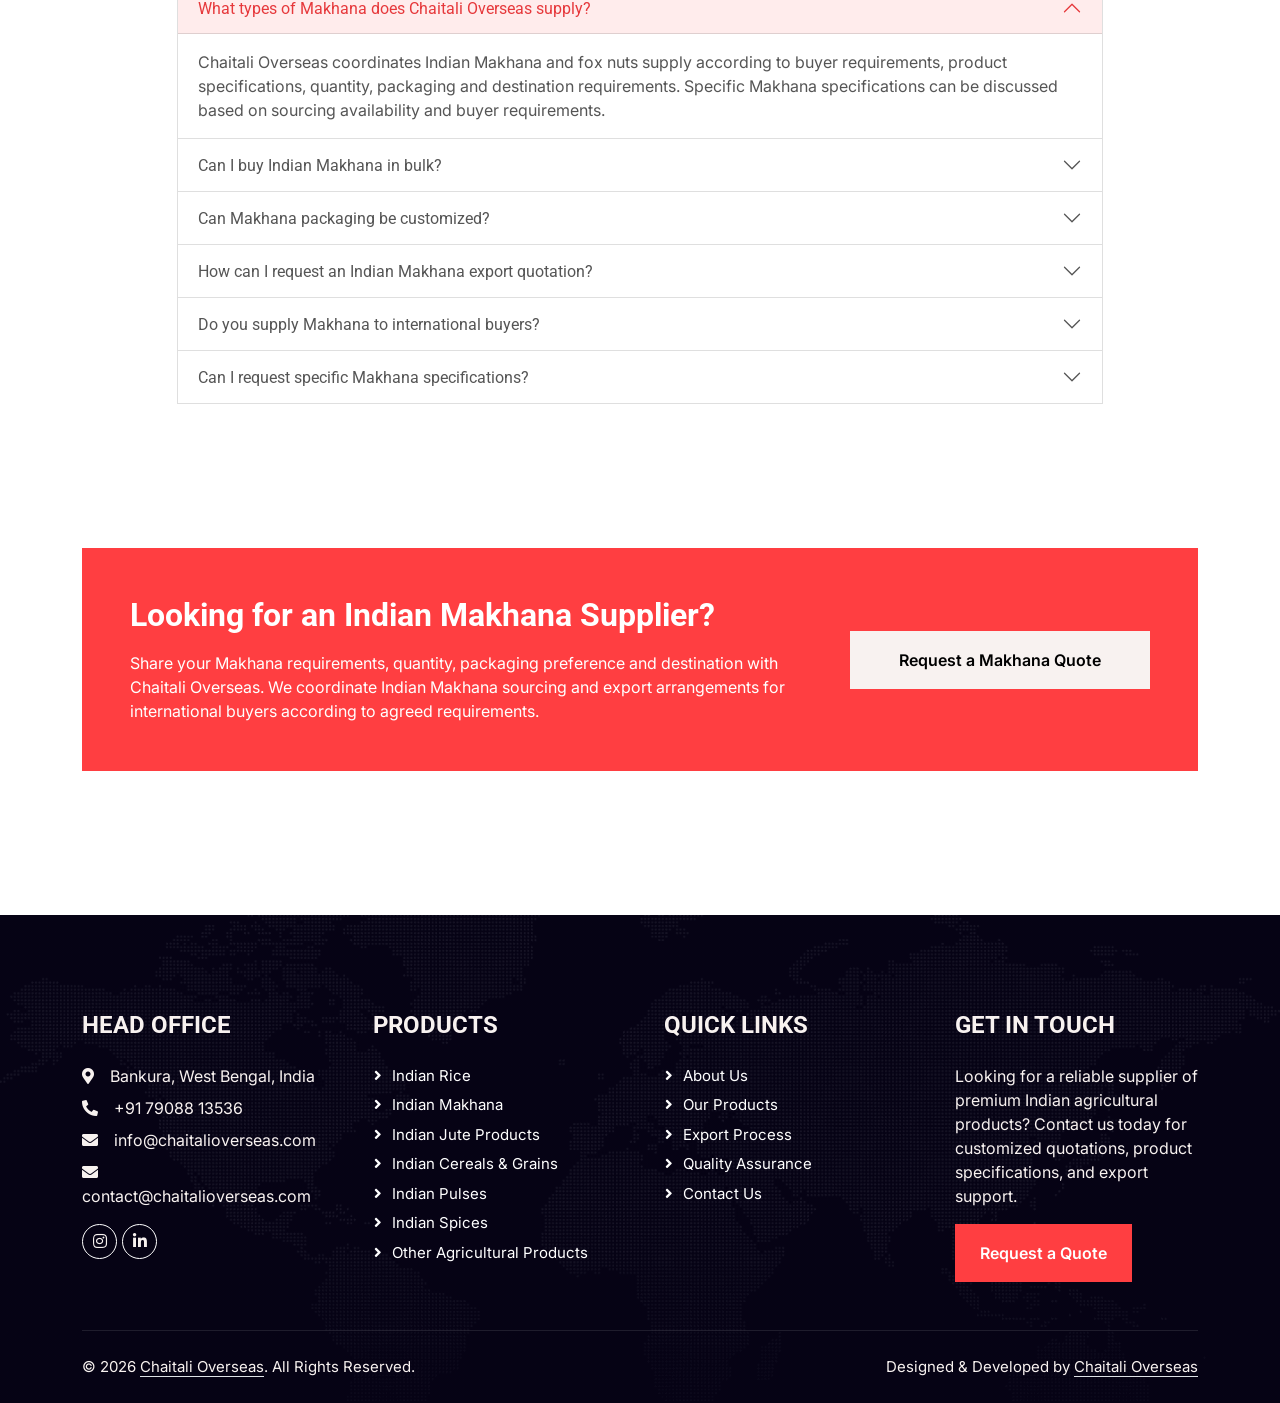
<file: makhana.html>
<!DOCTYPE html>
<html lang="en">

<head>
    <meta charset="utf-8">
    <title>Chaitali Overseas | Indian Makhana Exporter from India | Fox Nuts Supplier</title>
    <meta name="description" content="Chaitali Overseas is an Indian Makhana exporter and supplier serving international importers, 
        wholesalers, distributors and bulk buyers with quality-focused Makhana sourcing from India.">
    <meta name="keywords" content="Indian Makhana Exporter,
        Makhana Exporter from India,
        Makhana Supplier India,
        Indian Makhana Supplier,
        Fox Nuts Exporter India,
        Fox Nuts Supplier India,
        Makhana Export Company India,
        Bulk Makhana Supplier,
        Indian Fox Nuts Exporter,
        Makhana Wholesale Supplier India,
        Makhana Exporter for International Buyers">
    <meta name="author" content="Chaitali Overseas">
    <meta name="robots" content="index, follow">
    <meta name="viewport" content="width=device-width, initial-scale=1.0">
    <!-- Canonical URL -->
    <link rel="canonical" href="https://www.chaitalioverseas.com/makhana.html">
    <!-- Open Graph -->
    <meta property="og:title" content="Indian Makhana Exporter & Supplier | Chaitali Overseas">
    <meta property="og:description"
        content="Chaitali Overseas supplies Indian Makhana and fox nuts for international importers, wholesalers, distributors and bulk buyers.">
    <meta property="og:type" content="website">
    <meta property="og:url" content="https://www.chaitalioverseas.com/makhana.html">
    <meta property="og:site_name" content="Chaitali Overseas">
    <!-- Favicon -->
    <link rel="icon" type="image/png" href="img/chaitali-overseas-logo.png">
    <!-- Google Web Fonts -->
    <link rel="preconnect" href="https://fonts.googleapis.com">
    <link rel="preconnect" href="https://fonts.gstatic.com" crossorigin>
    <link href="https://fonts.googleapis.com/css2?family=Inter:wght@400;600&family=Roboto:wght@500;700&display=swap"
        rel="stylesheet">
    <!-- Icon Font Stylesheet -->
    <link href="https://cdnjs.cloudflare.com/ajax/libs/font-awesome/5.10.0/css/all.min.css" rel="stylesheet">
    <link href="https://cdn.jsdelivr.net/npm/bootstrap-icons@1.4.1/font/bootstrap-icons.css" rel="stylesheet">
    <!-- Libraries Stylesheet -->
    <link href="lib/animate/animate.min.css" rel="stylesheet">
    <link href="lib/owlcarousel/assets/owl.carousel.min.css" rel="stylesheet">
    <!-- Customized Bootstrap Stylesheet -->
    <link href="css/bootstrap.min.css" rel="stylesheet">
    <!-- Template Stylesheet -->
    <link href="css/style.css" rel="stylesheet">
    <!-- Organization Schema -->
    <script type="application/ld+json">
    {
        "@context": "https://schema.org",
        "@type": "Organization",
        "name": "Chaitali Overseas",
        "url": "https://www.chaitalioverseas.com/",
        "email": "info@chaitalioverseas.com",
        "telephone": "+91 79088 13536",
        "description": "Chaitali Overseas is an India-based merchant exporter supplying Indian Makhana, rice, jute products and other agricultural products to international buyers.",
        "address": {
            "@type": "PostalAddress",
            "addressLocality": "Bankura",
            "addressRegion": "West Bengal",
            "addressCountry": "IN"
        }
    }
    </script>
    <!-- Product Schema -->
    <script type="application/ld+json">
    {
        "@context": "https://schema.org",
        "@type": "Product",
        "name": "Indian Makhana",
        "description": "Indian Makhana supplied by Chaitali Overseas for international importers, wholesalers, distributors and bulk buyers.",
        "brand": {
            "@type": "Brand",
            "name": "Chaitali Overseas"
        },
        "category": "Makhana"
    }
    </script>
</head>

<body>

    <!-- Fixed WhatsApp Button Start -->
    <a href="https://wa.me/917908813536" class="whatsapp-float" target="_blank" rel="noopener noreferrer"
        aria-label="Chat with Chaitali Overseas on WhatsApp">
        <i class="fab fa-whatsapp"></i>
    </a>
    <!-- Fixed WhatsApp Button End -->

    <!-- Navbar Start -->
    <nav class="navbar navbar-expand-lg bg-white navbar-light shadow border-top border-5 border-primary sticky-top p-0">
        <!-- Logo -->
        <!-- <a href="index.html" class="navbar-brand bg-primary d-flex align-items-center px-4 px-lg-5"> <h2 class="mb-2 text-white">Chaitali Overseas</h2> </a> -->
        <a href="index.html" class="navbar-brand logo-area d-flex align-items-center">
            <img src="img/chaitali-overseas-logo.png" alt="Chaitali Overseas" class="company-logo">
        </a>
        <button type="button" class="navbar-toggler me-4" data-bs-toggle="collapse" data-bs-target="#navbarCollapse"
            aria-label="Toggle navigation">
            <span class="navbar-toggler-icon"></span>
        </button>
        <div class="collapse navbar-collapse" id="navbarCollapse">
            <div class="navbar-nav ms-auto p-4 p-lg-0">
                <a href="index.html" class="nav-item nav-link">
                    Home
                </a>
                <a href="about.html" class="nav-item nav-link">
                    About Us
                </a>
                <div class="nav-item dropdown">
                    <a href="#" class="nav-link dropdown-toggle active" data-bs-toggle="dropdown" aria-expanded="false">
                        Products
                    </a>
                    <div class="dropdown-menu fade-up m-0">
                        <a href="rice.html" class="dropdown-item">Indian Rice</a>
                        <a href="juteproducts.html" class="dropdown-item">Jute Products</a>
                        <a href="makhana.html" class="dropdown-item active">Makhana</a>
                        <a href="all-products.html" class="dropdown-item">All Products</a>
                    </div>
                </div>
                <a href="quality.html" class="nav-item nav-link">
                    Quality
                </a>
                <a href="export.html" class="nav-item nav-link">
                    Export Process
                </a>
                <a href="contact.html" class="nav-item nav-link">
                    Contact Us
                </a>
            </div>
            <!-- Contact Block -->
            <div class="d-none d-lg-flex flex-column align-items-start ms-lg-4 ps-lg-3 pe-lg-4 border-start">
                <div class="d-flex align-items-center mb-1">
                    <i class="fa fa-phone-alt text-primary me-2"></i>
                    <a href="tel:+917908813536" class="text-dark fw-bold text-decoration-none"
                        style="font-size: 0.95rem;">
                        +91 79088 13536
                    </a>
                </div>
                <div class="d-flex align-items-center">
                    <i class="fa fa-envelope text-primary me-2"></i>
                    <a href="mailto:info@chaitalioverseas.com" class="text-muted text-decoration-none"
                        style="font-size: 0.90rem;">
                        info@chaitalioverseas.com
                    </a>
                </div>
            </div>
        </div>
    </nav>
    <!-- Navbar End -->
    <!-- Page Header Start -->
    <div class="container-fluid page-header py-5" style="margin-bottom: 6rem;">
        <div class="container py-5">
            <h1 class="display-3 text-white mb-3 animated slideInDown">
                Indian Makhana Exporter
            </h1>
            <p class="text-white fs-5 mb-4 animated slideInDown">
                Makhana & Fox Nuts Supplier from India for International Buyers
            </p>
            <nav aria-label="breadcrumb animated slideInDown">
                <ol class="breadcrumb">
                    <li class="breadcrumb-item">
                        <a class="text-white" href="index.html">
                            Home
                        </a>
                    </li>
                    <li class="breadcrumb-item">
                        <a class="text-white" href="products.html">
                            Products
                        </a>
                    </li>
                    <li class="breadcrumb-item text-white active" aria-current="page">
                        Indian Makhana
                    </li>
                </ol>
            </nav>
        </div>
    </div>
    <!-- Page Header End -->
     
    <!-- Makhana Introduction Start -->
    <div class="container-fluid overflow-hidden py-5 px-lg-0">
        <div class="container about py-5 px-lg-0">
            <div class="row g-5 mx-lg-0">
                <!-- Image -->
                <div class="col-lg-6 ps-lg-0 wow fadeInLeft" data-wow-delay="0.1s" style="min-height: 400px;">
                    <div class="position-relative h-100">
                        <img class="position-absolute img-fluid w-100 h-100"
                            src="img/indian-makhana-export.jpg"
                            alt="Indian Makhana and fox nuts prepared for export from India"
                            style="width: 100%; height: 100%; object-fit: contain; padding-left: 20px;">
                    </div>
                </div>
                <!-- Content -->
                <div class="col-lg-6 about-text wow fadeInUp" data-wow-delay="0.3s">
                    <h6 class="text-secondary text-uppercase mb-3">
                        Indian Makhana Export
                    </h6>
                    <h2 class="mb-4">
                        Indian Makhana Exporter for International Buyers
                    </h2>
                    <p class="mb-4">
                        Chaitali Overseas is an India-based merchant exporter supplying Indian Makhana
                        and fox nuts to international buyers. We coordinate Makhana sourcing according
                        to buyer requirements, product specifications, quantity, packaging and
                        destination-market requirements.
                    </p>
                    <p class="mb-4">
                        We work with suitable Indian sourcing partners to coordinate Makhana supply
                        according to agreed product specifications and commercial requirements.
                        Our approach focuses on clear communication, suitable sourcing and
                        coordinated export arrangements.
                    </p>
                    <p class="mb-4">
                        Chaitali Overseas supports importers, wholesalers, distributors, retailers
                        and bulk buyers looking to source Indian Makhana for international markets.
                        Product specifications, packaging requirements and order quantities can be
                        discussed according to individual buyer requirements.
                    </p>
                    <div class="row g-4 mb-4">
                        <div class="col-sm-6">
                            <i class="fa fa-seedling fa-2x text-primary mb-3"></i>
                            <h5>
                                Indian Makhana from India
                            </h5>
                            <p class="m-0">
                                Makhana sourced through suitable Indian agricultural supply networks
                                according to buyer specifications and commercial requirements.
                            </p>
                        </div>
                        <div class="col-sm-6">
                            <i class="fa fa-globe fa-2x text-primary mb-3"></i>
                            <h5>
                                Export-Focused Makhana Supply
                            </h5>
                            <p class="m-0">
                                Makhana supply coordinated for international buyers according to agreed
                                product, packaging, quantity and shipment requirements.
                            </p>
                        </div>
                    </div>
                    <a href="contact.html" class="btn btn-primary py-3 px-5">
                        Request Makhana Quote
                    </a>
                </div>
            </div>
        </div>
    </div>
    <!-- Makhana Introduction End -->
    <!-- Makhana Products Start -->
    <div class="container-xxl py-5">
        <div class="container py-5">
            <div class="text-center wow fadeInUp" data-wow-delay="0.1s">
                <h6 class="text-secondary text-uppercase">
                    Our Makhana Products
                </h6>
                <h2 class="mb-5">
                    Explore Indian Makhana for Export
                </h2>
            </div>
            <div class="row g-4">
                <!-- Indian Makhana -->
                <div class="col-md-6 col-lg-4 wow fadeInUp" data-wow-delay="0.3s">
                    <div class="service-item p-4">
                        <div class="overflow-hidden mb-4">
                            <img class="img-fluid" src="img/indian-makhana.jpg" alt="Indian Makhana fox nuts for export"
                                loading="lazy">
                        </div>
                        <h3 class="mb-3">
                            Indian Makhana
                        </h3>
                        <p>
                            Indian Makhana, also known as fox nuts, is a popular agricultural food
                            product sourced from India. Chaitali Overseas coordinates Makhana supply
                            according to buyer specifications, quantity, packaging and export
                            requirements.
                        </p>
                        <a class="btn-slide mt-2" href="contact.html">
                            <i class="fa fa-arrow-right"></i>
                            <span>
                                Enquire Now
                            </span>
                        </a>
                    </div>
                </div>
                <!-- Makhana Fox Nuts -->
                <div class="col-md-6 col-lg-4 wow fadeInUp" data-wow-delay="0.5s">
                    <div class="service-item p-4">
                        <div class="overflow-hidden mb-4">
                            <img class="img-fluid" src="img/makhana-fox-nuts.jpg" alt="Indian fox nuts Makhana supplier"
                                loading="lazy">
                        </div>
                        <h3 class="mb-3">
                            Makhana Fox Nuts
                        </h3>
                        <p>
                            Chaitali Overseas supplies Indian Makhana and fox nuts for international
                            buyers seeking reliable agricultural product sourcing from India.
                            Product specifications and commercial requirements can be discussed
                            before order confirmation.
                        </p>
                        <a class="btn-slide mt-2" href="contact.html">
                            <i class="fa fa-arrow-right"></i>
                            <span>
                                Enquire Now
                            </span>
                        </a>
                    </div>
                </div>
                <!-- Bulk Makhana -->
                <div class="col-md-6 col-lg-4 wow fadeInUp" data-wow-delay="0.7s">
                    <div class="service-item p-4">
                        <div class="overflow-hidden mb-4">
                            <img class="img-fluid" src="img/indian-makhana-fox-nuts-exporter.jpg"
                                alt="Bulk Indian Makhana supply for export" loading="lazy">
                        </div>
                        <h3 class="mb-3">
                            Bulk Makhana Supply
                        </h3>
                        <p>
                            We support bulk Makhana enquiries from importers, wholesalers,
                            distributors and commercial buyers seeking Indian Makhana according
                            to agreed product, quantity, packaging and destination requirements.
                        </p>
                        <a class="btn-slide mt-2" href="contact.html">
                            <i class="fa fa-arrow-right"></i>
                            <span>
                                Enquire Now
                            </span>
                        </a>
                    </div>
                </div>
            </div>
        </div>
    </div>
    <!-- Makhana Products End -->
    <!-- Makhana Quality Start -->
    <div class="container-fluid bg-light overflow-hidden py-5 px-lg-0">
        <div class="container feature py-5 px-lg-0">
            <div class="row g-5 mx-lg-0 align-items-center">
                <div class="col-lg-6 feature-text wow fadeInUp" data-wow-delay="0.1s">
                    <h6 class="text-secondary text-uppercase mb-3">
                        Makhana Quality & Sourcing
                    </h6>
                    <h2 class="mb-5">
                        Quality-Focused Indian Makhana Sourcing
                    </h2>
                    <div class="d-flex mb-5 wow fadeInUp" data-wow-delay="0.3s">
                        <i class="fa fa-check-circle text-primary fa-3x flex-shrink-0"></i>
                        <div class="ms-4">
                            <h5>
                                Trusted Makhana Sourcing
                            </h5>
                            <p class="mb-0">
                                We coordinate Makhana sourcing with suitable Indian suppliers according
                                to agreed product specifications, buyer requirements and commercial terms.
                            </p>
                        </div>
                    </div>
                    <div class="d-flex mb-5 wow fadeIn" data-wow-delay="0.5s">
                        <i class="fa fa-box text-primary fa-3x flex-shrink-0"></i>
                        <div class="ms-4">
                            <h5>
                                Suitable Makhana Packaging
                            </h5>
                            <p class="mb-0">
                                Packaging requirements can be discussed according to Makhana type,
                                order quantity, buyer preference and destination-market requirements.
                            </p>
                        </div>
                    </div>
                    <div class="d-flex mb-0 wow fadeInUp" data-wow-delay="0.7s">
                        <i class="fa fa-clipboard-check text-primary fa-3x flex-shrink-0"></i>
                        <div class="ms-4">
                            <h5>
                                Buyer-Specific Requirements
                            </h5>
                            <p class="mb-0">
                                We discuss product specifications, quantity, packaging and commercial
                                requirements with buyers before order confirmation.
                            </p>
                        </div>
                    </div>
                </div>
                <div class="col-lg-6 pe-lg-0 wow fadeInRight" data-wow-delay="0.1s" style="min-height: 400px;">
                    <div class="position-relative h-100">
                        <img src="img/makhana-quality-inspection.jpg"
                            alt="Indian Makhana quality inspection and grading for export"
                            style="width: 100%; height: 100%; object-fit: contain; padding-right: 20px;">
                    </div>
                </div>
            </div>
        </div>
    </div>
    <!-- Makhana Quality End -->
    <!-- Why Choose Makhana From India Start -->
    <div class="container-xxl py-5">
        <div class="container py-5">
            <div class="text-center mb-5 wow fadeInUp" data-wow-delay="0.1s">
                <h6 class="text-secondary text-uppercase">
                    Indian Makhana Supply
                </h6>
                <h2 class="mb-4">
                    Why Choose Indian Makhana?
                </h2>
                <p class="mx-auto" style="max-width: 800px;">
                    Indian Makhana is an important agricultural food product supplied to
                    domestic and international markets. Chaitali Overseas coordinates
                    Makhana sourcing from India according to buyer specifications,
                    commercial requirements and destination-market needs.
                </p>
            </div>
            <div class="row g-4">
                <div class="col-md-6 col-lg-3 wow fadeInUp" data-wow-delay="0.2s">
                    <div class="text-center p-4">
                        <i class="fa fa-seedling fa-3x text-primary mb-3"></i>
                        <h4>
                            Indian Origin
                        </h4>
                        <p>
                            Makhana sourced through suitable Indian agricultural and food-product supply networks.
                        </p>
                    </div>
                </div>
                <div class="col-md-6 col-lg-3 wow fadeInUp" data-wow-delay="0.4s">
                    <div class="text-center p-4">
                        <i class="fa fa-utensils fa-3x text-primary mb-3"></i>
                        <h4>
                            Export-Oriented Supply
                        </h4>
                        <p>
                            Makhana supply coordinated according to international buyer and commercial requirements.
                        </p>
                    </div>
                </div>
                <div class="col-md-6 col-lg-3 wow fadeInUp" data-wow-delay="0.6s">
                    <div class="text-center p-4">
                        <i class="fa fa-box-open fa-3x text-primary mb-3"></i>
                        <h4>
                            Flexible Packaging
                        </h4>
                        <p>
                            Packaging requirements can be discussed according to product quantity, buyer preference and
                            destination-market requirements.
                        </p>
                    </div>
                </div>
                <div class="col-md-6 col-lg-3 wow fadeInUp" data-wow-delay="0.8s">
                    <div class="text-center p-4">
                        <i class="fa fa-globe fa-3x text-primary mb-3"></i>
                        <h4>
                            Bulk Makhana Supply
                        </h4>
                        <p>
                            We welcome bulk enquiries from importers, wholesalers, distributors,
                            retailers and commercial buyers.
                        </p>
                    </div>
                </div>
            </div>
        </div>
    </div>
    <!-- Why Choose Makhana From India End -->
    <!-- Makhana Export Applications Start -->
    <div class="container-fluid bg-light py-5">
        <div class="container py-5">
            <div class="row align-items-center g-5">
                <div class="col-lg-6 wow fadeInLeft" data-wow-delay="0.1s">
                    <img src="img/makhana-bulk-export.jpg" class="img-fluid w-100"
                        alt="Bulk Indian Makhana prepared for export supply" loading="lazy">
                </div>
                <div class="col-lg-6 wow fadeInRight" data-wow-delay="0.1s">
                    <h6 class="text-secondary text-uppercase mb-3">
                        Makhana Supply Solutions
                    </h6>
                    <h2 class="mb-4">
                        Indian Makhana Supply for International Buyers
                    </h2>
                    <p class="mb-4">
                        Chaitali Overseas supports international buyers seeking Indian Makhana
                        for different commercial requirements. We coordinate sourcing, product
                        specifications, quantity, packaging and export arrangements according
                        to the buyer's requirements.
                    </p>
                    <ul class="list-unstyled">
                        <li class="mb-3">
                            <i class="fa fa-check text-primary me-3"></i>
                            International Makhana Importers
                        </li>
                        <li class="mb-3">
                            <i class="fa fa-check text-primary me-3"></i>
                            Food Wholesalers & Distributors
                        </li>
                        <li class="mb-3">
                            <i class="fa fa-check text-primary me-3"></i>
                            Food Retailers & Commercial Buyers
                        </li>
                        <li class="mb-3">
                            <i class="fa fa-check text-primary me-3"></i>
                            Private-Label / Custom Requirements
                        </li>
                        <li class="mb-3">
                            <i class="fa fa-check text-primary me-3"></i>
                            Bulk Makhana Export Enquiries
                        </li>
                    </ul>
                    <a href="contact.html" class="btn btn-primary py-3 px-5 mt-3">
                        Send Your Requirement
                    </a>
                </div>
            </div>
        </div>
    </div>
    <!-- Makhana Export Applications End -->
    <!-- FAQ Start -->
    <div class="container-xxl py-5">
        <div class="container py-5">
            <div class="text-center mb-5 wow fadeInUp" data-wow-delay="0.1s">
                <h6 class="text-secondary text-uppercase">
                    MAKHANA EXPORT FAQ
                </h6>
                <h2>
                    Frequently Asked Questions About Indian Makhana Exports
                </h2>
            </div>
            <div class="row justify-content-center">
                <div class="col-lg-10">
                    <div class="accordion" id="makhanaFaq">
                        <!-- FAQ 1 -->
                        <div class="accordion-item">
                            <h3 class="accordion-header" id="headingOne">
                                <button class="accordion-button" type="button" data-bs-toggle="collapse"
                                    data-bs-target="#collapseOne" aria-expanded="true" aria-controls="collapseOne">
                                    What types of Makhana does Chaitali Overseas supply?
                                </button>
                            </h3>
                            <div id="collapseOne" class="accordion-collapse collapse show" aria-labelledby="headingOne"
                                data-bs-parent="#makhanaFaq">
                                <div class="accordion-body">
                                    Chaitali Overseas coordinates Indian Makhana and fox nuts supply according
                                    to buyer requirements, product specifications, quantity, packaging and
                                    destination requirements. Specific Makhana specifications can be discussed
                                    based on sourcing availability and buyer requirements.
                                </div>
                            </div>
                        </div>
                        <!-- FAQ 2 -->
                        <div class="accordion-item">
                            <h3 class="accordion-header" id="headingTwo">
                                <button class="accordion-button collapsed" type="button" data-bs-toggle="collapse"
                                    data-bs-target="#collapseTwo" aria-expanded="false" aria-controls="collapseTwo">
                                    Can I buy Indian Makhana in bulk?
                                </button>
                            </h3>
                            <div id="collapseTwo" class="accordion-collapse collapse" aria-labelledby="headingTwo"
                                data-bs-parent="#makhanaFaq">
                                <div class="accordion-body">
                                    Yes. Chaitali Overseas welcomes bulk Makhana enquiries from international
                                    importers, wholesalers, distributors, retailers and commercial buyers.
                                    Buyers can share their required quantity, product specifications,
                                    packaging preference and destination details for quotation.
                                </div>
                            </div>
                        </div>
                        <!-- FAQ 3 -->
                        <div class="accordion-item">
                            <h3 class="accordion-header" id="headingThree">
                                <button class="accordion-button collapsed" type="button" data-bs-toggle="collapse"
                                    data-bs-target="#collapseThree" aria-expanded="false" aria-controls="collapseThree">
                                    Can Makhana packaging be customized?
                                </button>
                            </h3>
                            <div id="collapseThree" class="accordion-collapse collapse" aria-labelledby="headingThree"
                                data-bs-parent="#makhanaFaq">
                                <div class="accordion-body">
                                    Makhana packaging requirements can be discussed according to product
                                    specifications, order quantity, buyer preference and destination-market
                                    requirements.
                                </div>
                            </div>
                        </div>
                        <!-- FAQ 4 -->
                        <div class="accordion-item">
                            <h3 class="accordion-header" id="headingFour">
                                <button class="accordion-button collapsed" type="button" data-bs-toggle="collapse"
                                    data-bs-target="#collapseFour" aria-expanded="false" aria-controls="collapseFour">
                                    How can I request an Indian Makhana export quotation?
                                </button>
                            </h3>
                            <div id="collapseFour" class="accordion-collapse collapse" aria-labelledby="headingFour"
                                data-bs-parent="#makhanaFaq">
                                <div class="accordion-body">
                                    Contact Chaitali Overseas with your required Makhana specifications,
                                    quantity, packaging preference, destination country or port and other
                                    commercial requirements. We will review the enquiry and coordinate
                                    suitable sourcing and export options.
                                </div>
                            </div>
                        </div>
                        <!-- FAQ 5 -->
                        <div class="accordion-item">
                            <h3 class="accordion-header" id="headingFive">
                                <button class="accordion-button collapsed" type="button" data-bs-toggle="collapse"
                                    data-bs-target="#collapseFive" aria-expanded="false" aria-controls="collapseFive">
                                    Do you supply Makhana to international buyers?
                                </button>
                            </h3>
                            <div id="collapseFive" class="accordion-collapse collapse" aria-labelledby="headingFive"
                                data-bs-parent="#makhanaFaq">
                                <div class="accordion-body">
                                    Yes. Chaitali Overseas serves international importers, wholesalers,
                                    distributors, retailers and bulk buyers seeking to source Indian Makhana
                                    and fox nuts from India.
                                </div>
                            </div>
                        </div>
                        <!-- FAQ 6 -->
                        <div class="accordion-item">
                            <h3 class="accordion-header" id="headingSix">
                                <button class="accordion-button collapsed" type="button" data-bs-toggle="collapse"
                                    data-bs-target="#collapseSix" aria-expanded="false" aria-controls="collapseSix">
                                    Can I request specific Makhana specifications?
                                </button>
                            </h3>
                            <div id="collapseSix" class="accordion-collapse collapse" aria-labelledby="headingSix"
                                data-bs-parent="#makhanaFaq">
                                <div class="accordion-body">
                                    Yes. Buyers can specify their preferred Makhana product requirements,
                                    quantity, packaging and other commercial specifications. Availability
                                    is subject to sourcing and agreed order requirements.
                                </div>
                            </div>
                        </div>
                    </div>
                </div>
            </div>
        </div>
    </div>
    <!-- FAQ End -->
    <!-- Makhana Quote CTA Start -->
    <div class="container-xxl py-5">
        <div class="container">
            <div class="bg-primary text-white p-5 wow fadeInUp" data-wow-delay="0.1s">
                <div class="row align-items-center">
                    <div class="col-lg-8">
                        <h2 class="text-white mb-3">
                            Looking for an Indian Makhana Supplier?
                        </h2>
                        <p class="mb-0">
                            Share your Makhana requirements, quantity, packaging preference and
                            destination with Chaitali Overseas. We coordinate Indian Makhana
                            sourcing and export arrangements for international buyers according
                            to agreed requirements.
                        </p>
                    </div>
                    <div class="col-lg-4 text-lg-end mt-4 mt-lg-0">
                        <a href="contact.html" class="btn btn-light py-3 px-5">
                            Request a Makhana Quote
                        </a>
                    </div>
                </div>
            </div>
        </div>
    </div>
    <!-- Makhana Quote CTA End -->

    <!-- Footer Start -->
    <div class="container-fluid bg-dark text-light footer pt-5 wow fadeIn" data-wow-delay="0.1s"
        style="margin-top: 6rem;">
        <div class="container py-5">
            <div class="row g-5">
                <div class="col-lg-3 col-md-6">
                    <h4 class="text-light mb-4">HEAD OFFICE</h4>
                    <p class="mb-2"><i class="fa fa-map-marker-alt me-3"></i>Bankura, West Bengal, India</p>
                    <p class="mb-2"><i class="fa fa-phone-alt me-3"></i>+91 79088 13536</p>
                    <p class="mb-2"><i class="fa fa-envelope me-3"></i>info@chaitalioverseas.com</p>
                    <p class="mb-2"><i class="fa fa-envelope me-3"></i>contact@chaitalioverseas.com</p>
                    <div class="d-flex pt-2">
                        <!-- <a class="btn btn-outline-light btn-social" href=""><i class="fab fa-twitter"></i></a> -->
                        <a class="btn btn-outline-light btn-social"
                            href="https://www.instagram.com/chaitali_overseas/"><i class="fab fa-instagram"></i></a>
                        <!-- <a class="btn btn-outline-light btn-social" href=""><i class="fab fa-facebook-f"></i></a>
                        <a class="btn btn-outline-light btn-social" href=""><i class="fab fa-youtube"></i></a> -->
                        <a class="btn btn-outline-light btn-social"
                            href="https://www.linkedin.com/in/chaitalioverseas"><i class="fab fa-linkedin-in"></i></a>
                    </div>
                </div>
                <div class="col-lg-3 col-md-6">
                    <h4 class="text-light mb-4">PRODUCTS</h4>
                    <a class="btn btn-link" href="rice.html">Indian Rice</a>
                    <a class="btn btn-link" href="makhana.html">Indian Makhana</a>
                    <a class="btn btn-link" href="juteproducts.html">Indian Jute Products</a>
                    <a class="btn btn-link" href="all-products.html">Indian Cereals & Grains</a>
                    <a class="btn btn-link" href="all-products.html">Indian Pulses</a>
                    <a class="btn btn-link" href="all-products.html">Indian Spices</a>
                    <a class="btn btn-link" href="all-products.html">Other Agricultural Products</a>
                </div>
                <!-- Quick Links -->
                <div class="col-lg-3 col-md-6">
                    <h4 class="text-light mb-4">QUICK LINKS</h4>
                    <a class="btn btn-link" href="about.html">About Us</a>
                    <a class="btn btn-link" href="all-products.html">Our Products</a>
                    <a class="btn btn-link" href="export.html">Export Process</a>
                    <a class="btn btn-link" href="quality.html">Quality Assurance</a>
                    <a class="btn btn-link" href="contact.html">Contact Us</a>
                </div>
                <div class="col-lg-3 col-md-6">
                    <h4 class="text-light mb-4">GET IN TOUCH</h4>
                    <p>Looking for a reliable supplier of premium Indian agricultural
                        products? Contact us today for customized quotations, product
                        specifications, and export support.</p>
                    <a href="contact.html" class="btn btn-primary py-3 px-4">
                        Request a Quote
                    </a>
                </div>
            </div>
        </div>
        <div class="container">
            <div class="copyright">
                <div class="row">
                    <div class="col-md-6 text-center text-md-start mb-3 mb-md-0">
                        &copy; 2026 <a class="border-bottom" href="#">Chaitali Overseas</a>. All Rights Reserved.
                    </div>
                    <div class="col-md-6 text-center text-md-end">
                        Designed & Developed by <a class="border-bottom" href="#">Chaitali Overseas</a>
                    </div>
                </div>
            </div>
        </div>
    </div>
    <!-- Footer End -->

    <!-- Back to Top -->
    <a href="#" class="btn btn-lg btn-primary btn-lg-square rounded-0 back-to-top"><i class="bi bi-arrow-up"></i></a>
    <!-- JavaScript Libraries -->
    <script src="https://code.jquery.com/jquery-3.4.1.min.js"></script>
    <script src="https://cdn.jsdelivr.net/npm/bootstrap@5.0.0/dist/js/bootstrap.bundle.min.js"></script>
    <script src="lib/wow/wow.min.js"></script>
    <script src="lib/easing/easing.min.js"></script>
    <script src="lib/waypoints/waypoints.min.js"></script>
    <script src="lib/owlcarousel/owl.carousel.min.js"></script>
    <!-- Template Javascript -->
    <script src="js/main.js"></script>
</body>

</html>
</file>
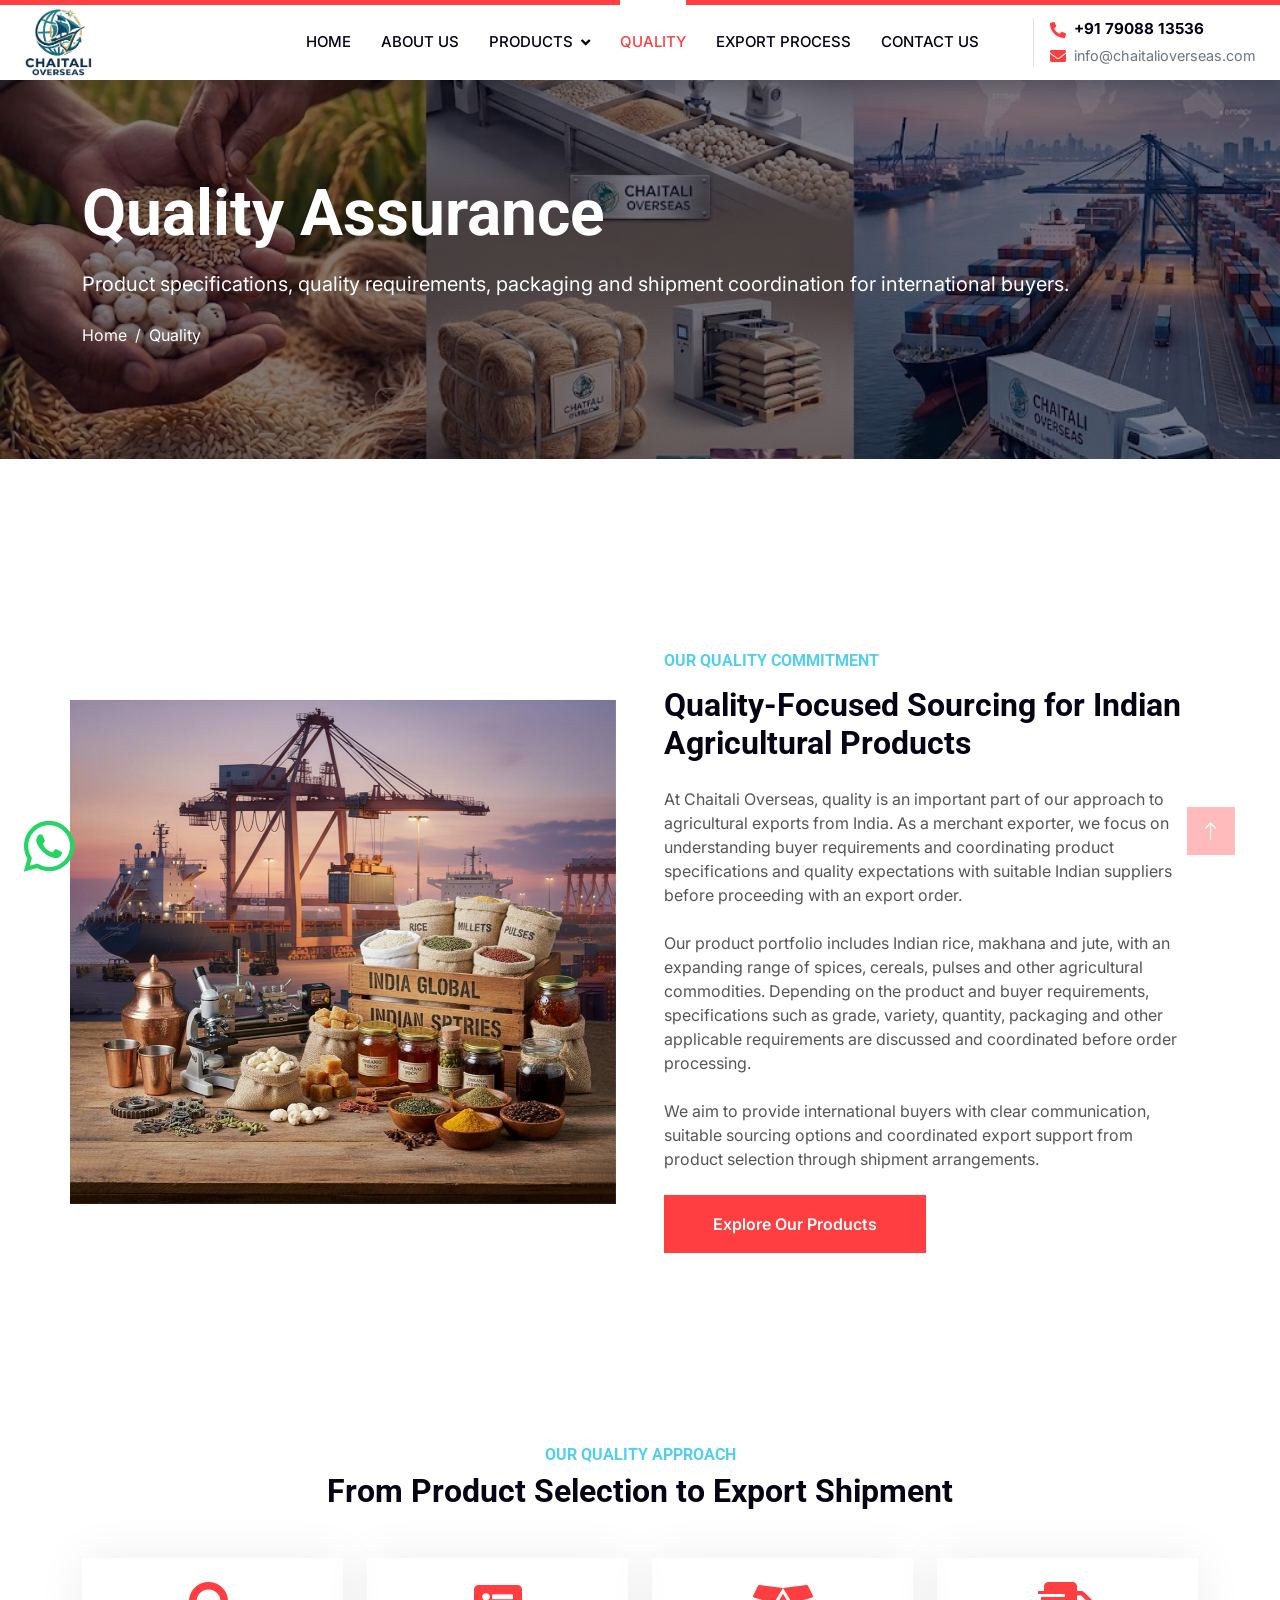
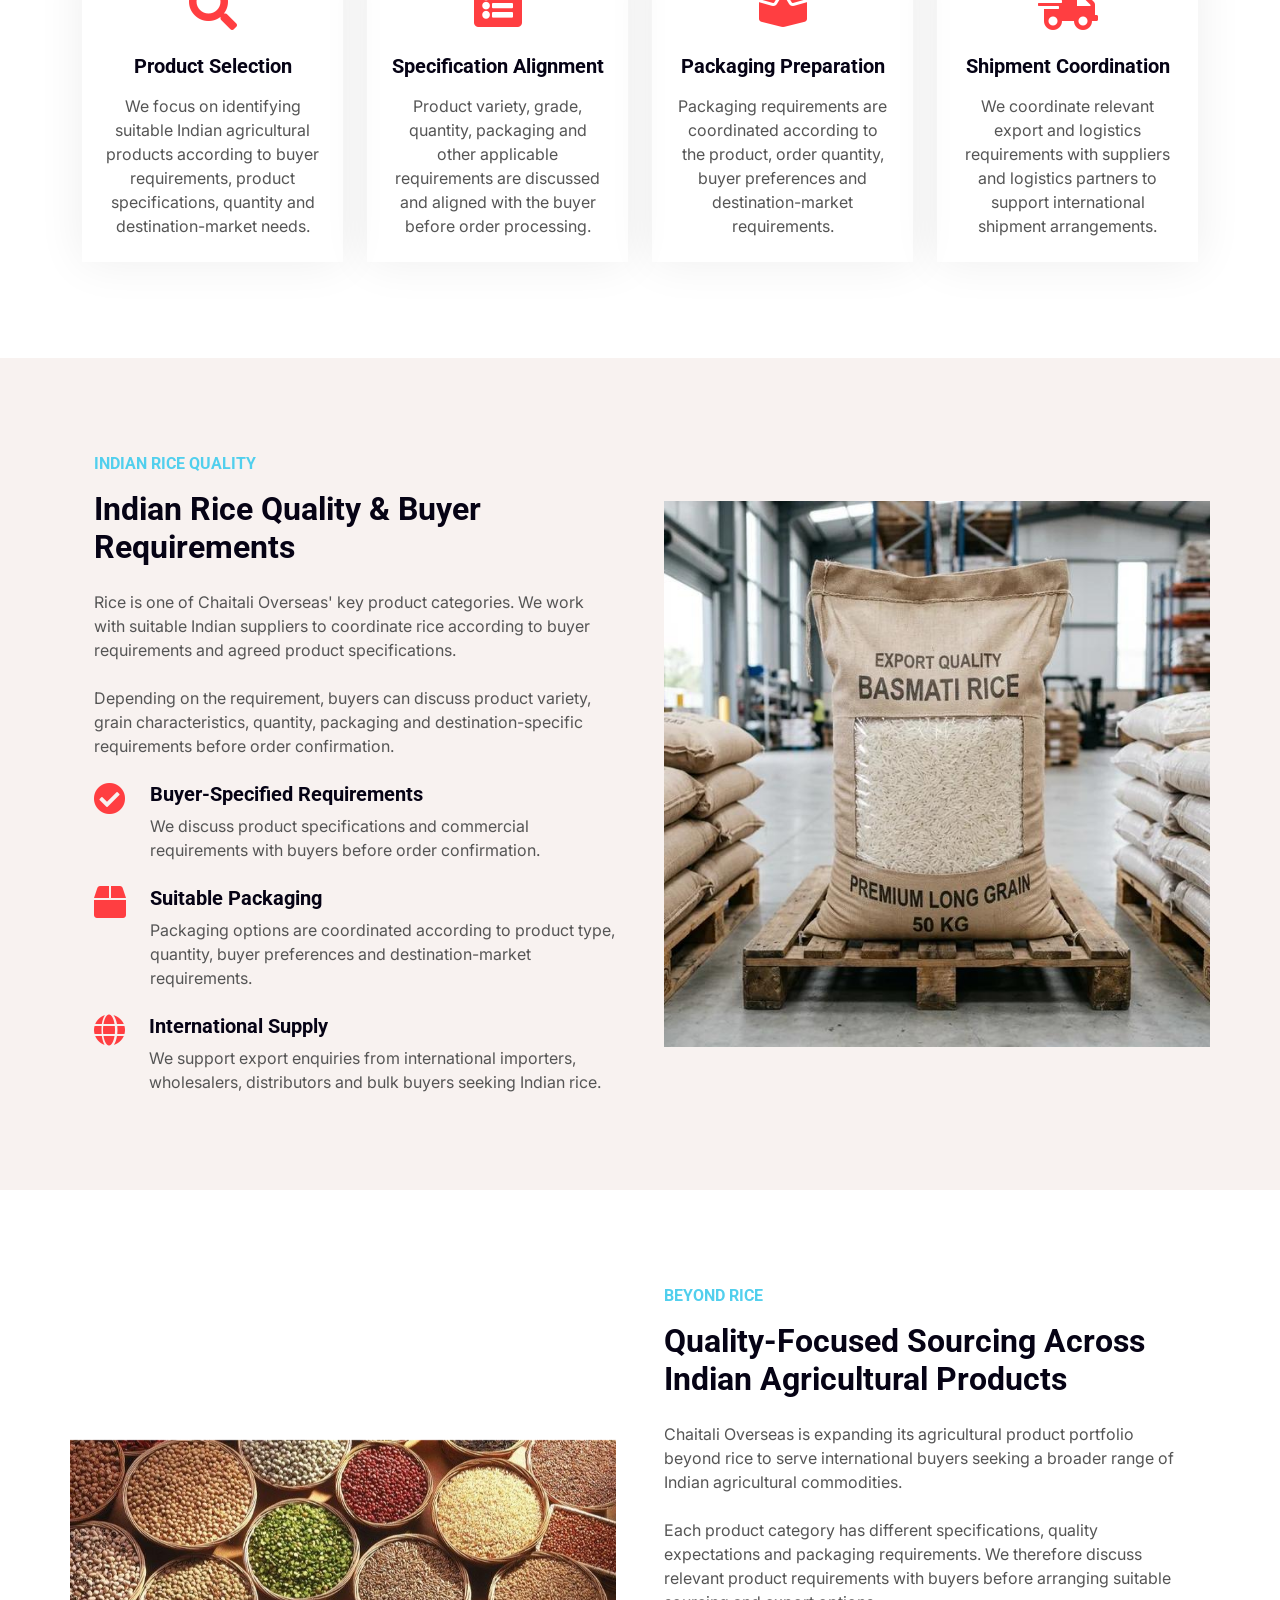
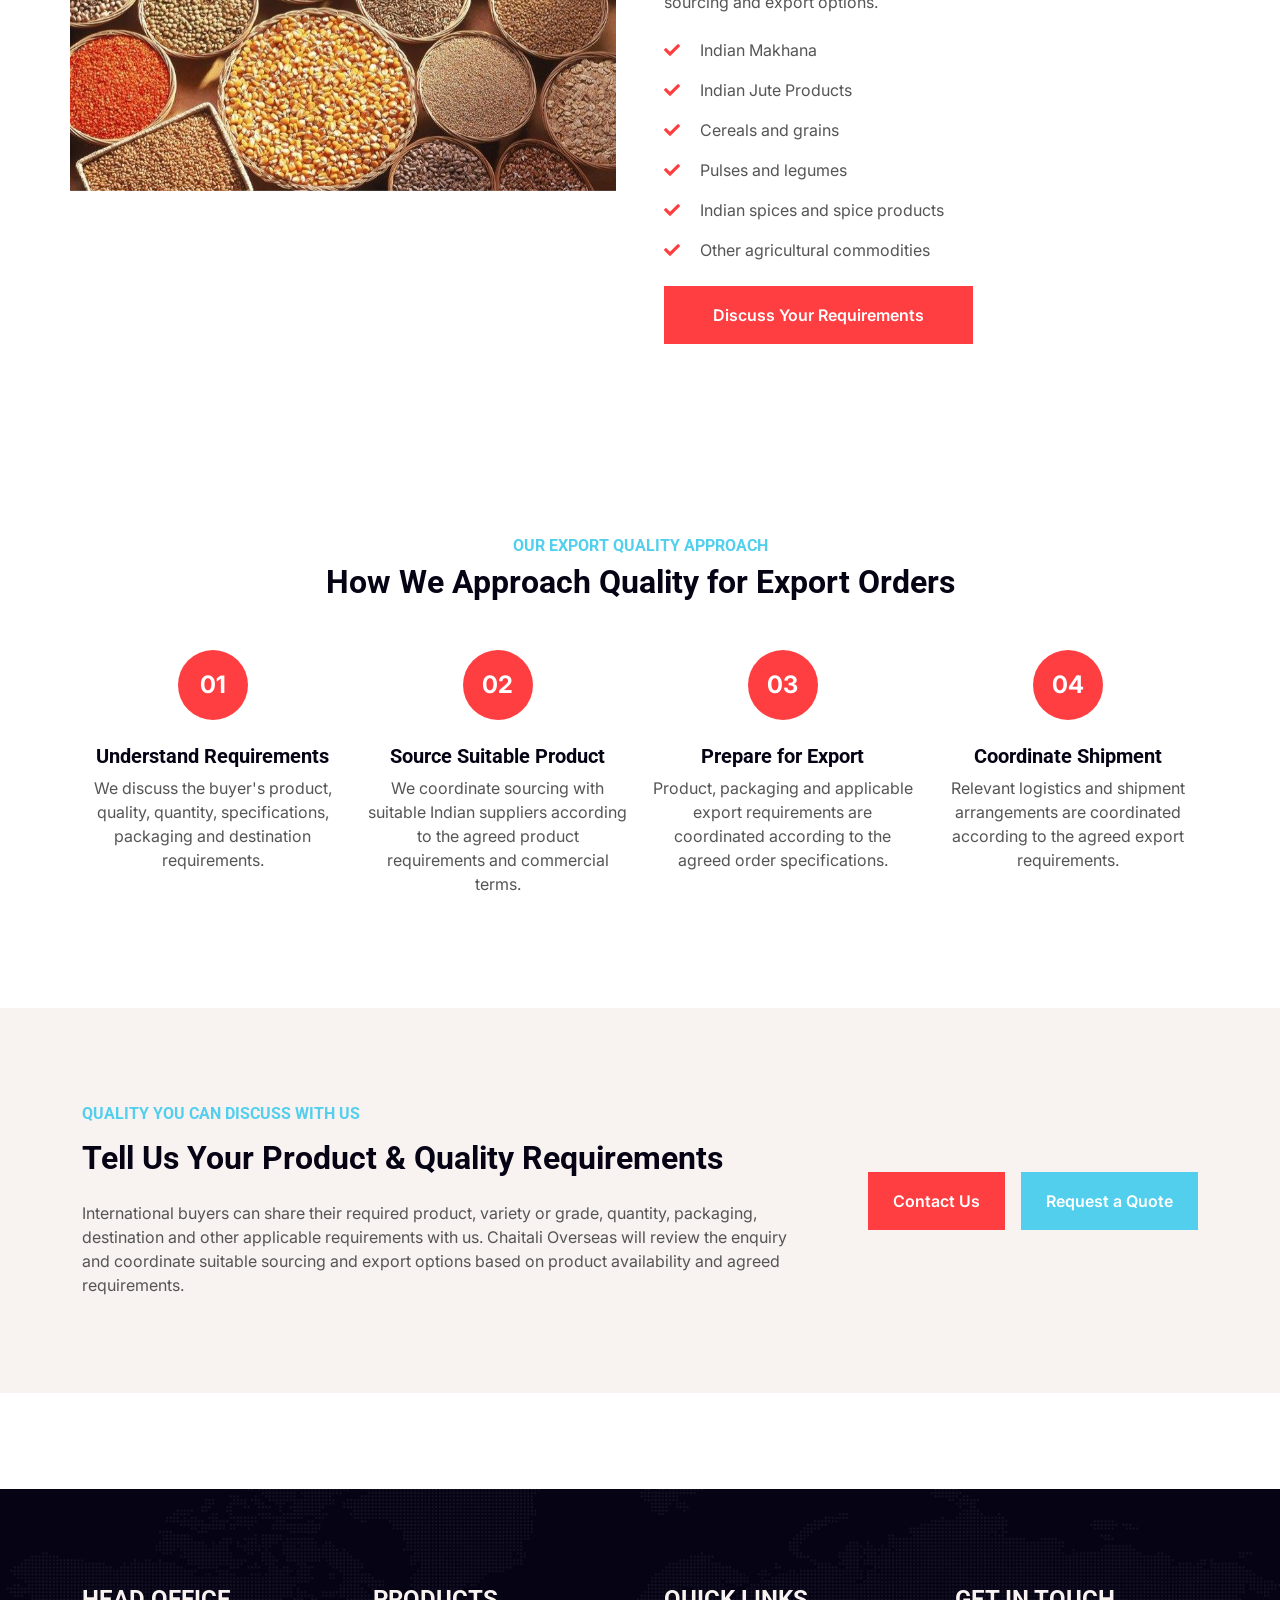
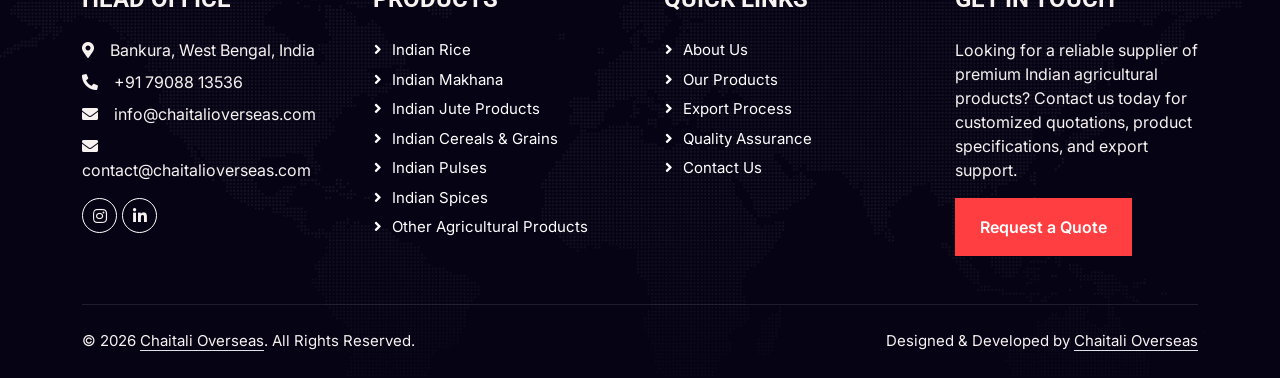
<file: quality.html>
<!DOCTYPE html>
<html lang="en">

<head>
    <meta charset="utf-8">
    <title>Quality Assurance | Indian Agricultural Product Exporter</title>
    <meta content="width=device-width, initial-scale=1.0" name="viewport">
    <meta name="description" content="Learn how Chaitali Overseas coordinates product specifications, quality requirements, 
        packaging and shipment for Indian agricultural exports to international buyers.">
    <link rel="canonical" href="https://www.chaitalioverseas.com/quality.html">
    <!-- Favicon -->
    <link rel="icon" type="image/png" href="img/chaitali-overseas-logo.png">
    <!-- Google Web Fonts -->
    <link rel="preconnect" href="https://fonts.googleapis.com">
    <link rel="preconnect" href="https://fonts.gstatic.com" crossorigin>
    <link href="https://fonts.googleapis.com/css2?family=Inter:wght@400;600&family=Roboto:wght@500;700&display=swap"
        rel="stylesheet">
    <!-- Icon Font Stylesheet -->
    <link href="https://cdnjs.cloudflare.com/ajax/libs/font-awesome/5.10.0/css/all.min.css" rel="stylesheet">
    <link href="https://cdn.jsdelivr.net/npm/bootstrap-icons@1.4.1/font/bootstrap-icons.css" rel="stylesheet">
    <!-- Libraries Stylesheet -->
    <link href="lib/animate/animate.min.css" rel="stylesheet">
    <link href="lib/owlcarousel/assets/owl.carousel.min.css" rel="stylesheet">
    <!-- Customized Bootstrap Stylesheet -->
    <link href="css/bootstrap.min.css" rel="stylesheet">
    <!-- Template Stylesheet -->
    <link href="css/style.css" rel="stylesheet">
</head>

<body>

    <!-- Fixed WhatsApp Button Start -->
    <a href="https://wa.me/917908813536" class="whatsapp-float" target="_blank" rel="noopener noreferrer"
        aria-label="Chat with Chaitali Overseas on WhatsApp">
        <i class="fab fa-whatsapp"></i>
    </a>
    <!-- Fixed WhatsApp Button End -->

    <!-- Spinner Start -->
    <div id="spinner"
        class="show bg-white position-fixed translate-middle w-100 vh-100 top-50 start-50 d-flex align-items-center justify-content-center">
        <div class="spinner-grow text-primary" style="width: 3rem; height: 3rem;" role="status">
            <span class="sr-only">Loading...</span>
        </div>
    </div>
    <!-- Spinner End -->
    <!-- Navbar Start -->
    <nav class="navbar navbar-expand-lg bg-white navbar-light shadow border-top border-5 border-primary sticky-top p-0">
        <!-- Logo -->
        <!-- <a href="index.html" class="navbar-brand bg-primary d-flex align-items-center px-4 px-lg-5"> <h2 class="mb-2 text-white">Chaitali Overseas</h2> </a> -->
        <a href="index.html" class="navbar-brand logo-area d-flex align-items-center">
            <img src="img/chaitali-overseas-logo.png" alt="Chaitali Overseas" class="company-logo">
        </a>
        <button type="button" class="navbar-toggler me-4" data-bs-toggle="collapse" data-bs-target="#navbarCollapse">
            <span class="navbar-toggler-icon"></span>
        </button>
        <div class="collapse navbar-collapse" id="navbarCollapse">
            <div class="navbar-nav ms-auto p-4 p-lg-0">
                <a href="index.html" class="nav-item nav-link">Home</a>
                <a href="about.html" class="nav-item nav-link">About Us</a>
                <div class="nav-item dropdown">
                    <a href="#" class="nav-link dropdown-toggle" data-bs-toggle="dropdown">Products</a>
                    <div class="dropdown-menu fade-up m-0">
                        <a href="rice.html" class="dropdown-item">Rice</a>
                        <a href="juteproducts.html" class="dropdown-item">Jute Products</a>
                        <a href="makhana.html" class="dropdown-item">Makhana</a>
                        <a href="all-products.html" class="dropdown-item">All Products</a>
                    </div>
                </div>
                <a href="quality.html" class="nav-item nav-link active">Quality</a>
                <a href="export.html" class="nav-item nav-link">Export Process</a>
                <a href="contact.html" class="nav-item nav-link">Contact Us</a>
            </div>
            <!-- Contact Block -->
            <div class="d-none d-lg-flex flex-column align-items-start ms-lg-4 ps-lg-3 pe-lg-4 border-start">
                <div class="d-flex align-items-center mb-1">
                    <i class="fa fa-phone-alt text-primary me-2"></i>
                    <a href="tel:+917908813536" class="text-dark fw-bold text-decoration-none"
                        style="font-size: 0.95rem;">
                        +91 79088 13536
                    </a>
                </div>
                <div class="d-flex align-items-center">
                    <i class="fa fa-envelope text-primary me-2"></i>
                    <a href="mailto:info@chaitalioverseas.com" class="text-muted text-decoration-none"
                        style="font-size: 0.90rem;">
                        info@chaitalioverseas.com
                    </a>
                </div>
            </div>
        </div>
    </nav>
    <!-- Navbar End -->
    <!-- Page Header Start -->
    <div class="container-fluid page-header py-5" style="margin-bottom: 6rem;">
        <div class="container py-5">
            <h1 class="display-3 text-white mb-3 animated slideInDown">
                Quality Assurance
            </h1>
            <p class="text-white fs-5 mb-4 animated slideInDown">
                Product specifications, quality requirements, packaging and shipment coordination for international
                buyers.
            </p>
            <nav aria-label="breadcrumb" class="animated slideInDown">
                <ol class="breadcrumb">
                    <li class="breadcrumb-item"><a class="text-white" href="index.html">Home</a></li>
                    <li class="breadcrumb-item text-white active" aria-current="page">Quality</li>
                </ol>
            </nav>
        </div>
    </div>
    <!-- Page Header End -->
    <!-- Quality Introduction Start -->
    <div class="container-fluid overflow-hidden py-5 px-lg-0">
        <div class="container py-5 px-lg-0">
            <div class="row g-5 mx-lg-0 align-items-center">
                <!-- Image -->
                <div class="col-lg-6 ps-lg-0 wow fadeInLeft" data-wow-delay="0.1s">
                    <div class="position-relative">
                        <img class="img-fluid w-100 rounded" src="img/quality-indian-rice-agricultural-products.jpg"
                            alt="Indian agricultural products prepared for international export" loading="lazy">
                    </div>
                </div>
                <!-- Content -->
                <div class="col-lg-6 wow fadeInUp" data-wow-delay="0.3s">
                    <h6 class="text-secondary text-uppercase mb-3">
                        Our Quality Commitment
                    </h6>
                    <h2 class="mb-4">
                        Quality-Focused Sourcing for Indian Agricultural Products
                    </h2>
                    <p class="mb-4">
                        At Chaitali Overseas, quality is an important part of our approach to agricultural exports from
                        India.
                        As a merchant exporter, we focus on understanding buyer requirements and coordinating product
                        specifications and quality expectations with suitable Indian suppliers before proceeding with an
                        export order.
                    </p>
                    <p class="mb-4">
                        Our product portfolio includes Indian rice, makhana and jute, with an expanding range of spices,
                        cereals,
                        pulses and other agricultural commodities. Depending on the product and buyer requirements,
                        specifications such as grade, variety, quantity, packaging and other applicable requirements
                        are discussed and coordinated before order processing.
                    </p>
                    <p class="mb-4">
                        We aim to provide international buyers with clear communication, suitable sourcing options and
                        coordinated
                        export support from product selection through shipment arrangements.
                    </p>
                    <a href="all-products.html" class="btn btn-primary py-3 px-5">
                        Explore Our Products
                    </a>
                </div>
            </div>
        </div>
    </div>
    <!-- Quality Introduction End -->
    <!-- Quality Pillars Start -->
    <div class="container-xxl py-5">
        <div class="container py-5">
            <div class="text-center wow fadeInUp" data-wow-delay="0.1s">
                <h6 class="text-secondary text-uppercase">
                    Our Quality Approach
                </h6>
                <h2 class="mb-5">
                    From Product Selection to Export Shipment
                </h2>
            </div>
            <div class="row g-4">
                <!-- Product Selection -->
                <div class="col-md-6 col-lg-3 wow fadeInUp" data-wow-delay="0.1s">
                    <div class="service-item p-4 text-center h-100">
                        <i class="fa fa-search fa-3x text-primary mb-4"></i>
                        <h3 class="h5 mb-3">
                            Product Selection
                        </h3>
                        <p class="mb-0">
                            We focus on identifying suitable Indian agricultural products according to buyer
                            requirements,
                            product specifications, quantity and destination-market needs.
                        </p>
                    </div>
                </div>
                <!-- Specification -->
                <div class="col-md-6 col-lg-3 wow fadeInUp" data-wow-delay="0.3s">
                    <div class="service-item p-4 text-center h-100">
                        <i class="fa fa-list-alt fa-3x text-primary mb-4"></i>
                        <h3 class="h5 mb-3">
                            Specification Alignment
                        </h3>
                        <p class="mb-0">
                            Product variety, grade, quantity, packaging and other applicable requirements
                            are discussed and aligned with the buyer before order processing.
                        </p>
                    </div>
                </div>
                <!-- Packaging -->
                <div class="col-md-6 col-lg-3 wow fadeInUp" data-wow-delay="0.5s">
                    <div class="service-item p-4 text-center h-100">
                        <i class="fa fa-box-open fa-3x text-primary mb-4"></i>
                        <h3 class="h5 mb-3">
                            Packaging Preparation
                        </h3>
                        <p class="mb-0">
                            Packaging requirements are coordinated according to the product, order quantity,
                            buyer preferences and destination-market requirements.
                        </p>
                    </div>
                </div>
                <!-- Shipment -->
                <div class="col-md-6 col-lg-3 wow fadeInUp" data-wow-delay="0.7s">
                    <div class="service-item p-4 text-center h-100">
                        <i class="fa fa-shipping-fast fa-3x text-primary mb-4"></i>
                        <h3 class="h5 mb-3">
                            Shipment Coordination
                        </h3>
                        <p class="mb-0">
                            We coordinate relevant export and logistics requirements with suppliers and logistics
                            partners to support international shipment arrangements.
                        </p>
                    </div>
                </div>
            </div>
        </div>
    </div>
    <!-- Quality Pillars End -->
    <!-- Indian Rice Quality Start -->
    <div class="container-fluid bg-light overflow-hidden py-5 px-lg-0">
        <div class="container py-5 px-lg-0">
            <div class="row g-5 mx-lg-0 align-items-center">
                <div class="col-lg-6 wow fadeInUp" data-wow-delay="0.1s">
                    <h6 class="text-secondary text-uppercase mb-3">
                        Indian Rice Quality
                    </h6>
                    <h2 class="mb-4">
                        Indian Rice Quality & Buyer Requirements
                    </h2>
                    <p class="mb-4">
                        Rice is one of Chaitali Overseas' key product categories. We work with suitable Indian
                        suppliers to coordinate rice according to buyer requirements and agreed product specifications.
                    </p>
                    <p class="mb-4">
                        Depending on the requirement, buyers can discuss product variety, grain characteristics,
                        quantity, packaging and destination-specific requirements before order confirmation.
                    </p>
                    <!-- Feature 1 -->
                    <div class="d-flex mb-4 wow fadeInUp" data-wow-delay="0.3s">
                        <i class="fa fa-check-circle text-primary fa-2x flex-shrink-0"></i>
                        <div class="ms-4">
                            <h5>
                                Buyer-Specified Requirements
                            </h5>
                            <p class="mb-0">
                                We discuss product specifications and commercial requirements with buyers before order
                                confirmation.
                            </p>
                        </div>
                    </div>
                    <!-- Feature 2 -->
                    <div class="d-flex mb-4 wow fadeInUp" data-wow-delay="0.5s">
                        <i class="fa fa-box text-primary fa-2x flex-shrink-0"></i>
                        <div class="ms-4">
                            <h5>
                                Suitable Packaging
                            </h5>
                            <p class="mb-0">
                                Packaging options are coordinated according to product type, quantity,
                                buyer preferences and destination-market requirements.
                            </p>
                        </div>
                    </div>
                    <!-- Feature 3 -->
                    <div class="d-flex wow fadeInUp" data-wow-delay="0.7s">
                        <i class="fa fa-globe text-primary fa-2x flex-shrink-0"></i>
                        <div class="ms-4">
                            <h5>
                                International Supply
                            </h5>
                            <p class="mb-0">
                                We support export enquiries from international importers, wholesalers,
                                distributors and bulk buyers seeking Indian rice.
                            </p>
                        </div>
                    </div>
                </div>
                <!-- Image -->
                <div class="col-lg-6 pe-lg-0 wow fadeInRight" data-wow-delay="0.1s">
                    <div class="position-relative">
                        <img class="img-fluid w-100 rounded" src="img/indian-rice-quality-export.jpg"
                            alt="Indian Rice Quality & Buyer Requirements" loading="lazy">
                    </div>
                </div>
            </div>
        </div>
    </div>
    <!-- Indian Rice Quality End -->
    <!-- Agricultural Products Quality Start -->
    <div class="container-fluid overflow-hidden py-5 px-lg-0">
        <div class="container py-5 px-lg-0">
            <div class="row g-5 mx-lg-0 align-items-center">
                <!-- Image -->
                <div class="col-lg-6 ps-lg-0 wow fadeInLeft" data-wow-delay="0.1s">
                    <div class="position-relative">
                        <img class="img-fluid w-100 rounded" src="img/indian-spices-cereals-pulses-quality.jpg"
                            alt="Indian spices cereals and pulses for agricultural export" loading="lazy">
                    </div>
                </div>
                <!-- Content -->
                <div class="col-lg-6 wow fadeInUp" data-wow-delay="0.3s">
                    <h6 class="text-secondary text-uppercase mb-3">
                        Beyond Rice
                    </h6>
                    <h2 class="mb-4">
                        Quality-Focused Sourcing Across Indian Agricultural Products
                    </h2>
                    <p class="mb-4">
                        Chaitali Overseas is expanding its agricultural product portfolio beyond
                        rice to serve international buyers seeking a broader range of Indian agricultural commodities.
                    </p>
                    <p class="mb-4">
                        Each product category has different specifications, quality expectations and packaging
                        requirements.
                        We therefore discuss relevant product requirements with buyers before arranging suitable
                        sourcing and export options.
                    </p>
                    <ul class="list-unstyled mb-4">
                        <li class="mb-3">
                            <i class="fa fa-check text-primary me-3"></i>
                            Indian Makhana
                        </li>
                        <li class="mb-3">
                            <i class="fa fa-check text-primary me-3"></i>
                            Indian Jute Products
                        </li>
                        <li class="mb-3">
                            <i class="fa fa-check text-primary me-3"></i>
                            Cereals and grains
                        </li>
                        <li class="mb-3">
                            <i class="fa fa-check text-primary me-3"></i>
                            Pulses and legumes
                        </li>
                        <li class="mb-3">
                            <i class="fa fa-check text-primary me-3"></i>
                            Indian spices and spice products
                        </li>
                        <li class="mb-3">
                            <i class="fa fa-check text-primary me-3"></i>
                            Other agricultural commodities
                        </li>
                    </ul>
                    <a href="contact.html" class="btn btn-primary py-3 px-5">
                        Discuss Your Requirements
                    </a>
                </div>
            </div>
        </div>
    </div>
    <!-- Agricultural Products Quality End -->
    <!-- Quality Process Start -->
    <div class="container-xxl py-5">
        <div class="container py-5">
            <div class="text-center wow fadeInUp" data-wow-delay="0.1s">
                <h6 class="text-secondary text-uppercase">
                    OUR EXPORT QUALITY APPROACH
                </h6>
                <h2 class="mb-5">
                    How We Approach Quality for Export Orders
                </h2>
            </div>
            <div class="row g-4">
                <!-- Step 1 -->
                <div class="col-lg-3 col-md-6 wow fadeInUp" data-wow-delay="0.1s">
                    <div class="text-center">
                        <div class="bg-primary text-white rounded-circle d-inline-flex align-items-center justify-content-center mb-4"
                            style="width: 70px; height: 70px;">
                            <span class="fs-4 fw-bold">
                                01
                            </span>
                        </div>
                        <h3 class="h5">
                            Understand Requirements
                        </h3>
                        <p>
                            We discuss the buyer's product, quality, quantity, specifications, packaging and destination
                            requirements.
                        </p>
                    </div>
                </div>
                <!-- Step 2 -->
                <div class="col-lg-3 col-md-6 wow fadeInUp" data-wow-delay="0.3s">
                    <div class="text-center">
                        <div class="bg-primary text-white rounded-circle d-inline-flex align-items-center justify-content-center mb-4"
                            style="width: 70px; height: 70px;">
                            <span class="fs-4 fw-bold">
                                02
                            </span>
                        </div>
                        <h3 class="h5">
                            Source Suitable Product
                        </h3>
                        <p>
                            We coordinate sourcing with suitable Indian suppliers according to the
                            agreed product requirements and commercial terms.
                        </p>
                    </div>
                </div>
                <!-- Step 3 -->
                <div class="col-lg-3 col-md-6 wow fadeInUp" data-wow-delay="0.5s">
                    <div class="text-center">
                        <div class="bg-primary text-white rounded-circle d-inline-flex align-items-center justify-content-center mb-4"
                            style="width: 70px; height: 70px;">
                            <span class="fs-4 fw-bold">
                                03
                            </span>
                        </div>
                        <h3 class="h5">
                            Prepare for Export
                        </h3>
                        <p>
                            Product, packaging and applicable export requirements are
                            coordinated according to the agreed order specifications.
                        </p>
                    </div>
                </div>
                <!-- Step 4 -->
                <div class="col-lg-3 col-md-6 wow fadeInUp" data-wow-delay="0.7s">
                    <div class="text-center">
                        <div class="bg-primary text-white rounded-circle d-inline-flex align-items-center justify-content-center mb-4"
                            style="width: 70px; height: 70px;">
                            <span class="fs-4 fw-bold">
                                04
                            </span>
                        </div>
                        <h3 class="h5">
                            Coordinate Shipment
                        </h3>
                        <p>
                            Relevant logistics and shipment arrangements are coordinated according to the agreed export
                            requirements.
                        </p>
                    </div>
                </div>
            </div>
        </div>
    </div>
    <!-- Quality Process End -->
    <!-- Quality CTA Start -->
    <div class="container-fluid bg-light py-5">
        <div class="container py-5">
            <div class="row align-items-center g-5">
                <div class="col-lg-8 wow fadeInUp" data-wow-delay="0.1s">
                    <h6 class="text-secondary text-uppercase mb-3">
                        Quality You Can Discuss With Us
                    </h6>
                    <h2 class="mb-4">
                        Tell Us Your Product & Quality Requirements
                    </h2>
                    <p class="mb-0">
                        International buyers can share their required product, variety or grade, quantity,
                        packaging, destination and other applicable requirements with us. Chaitali Overseas
                        will review the enquiry and coordinate suitable sourcing and export options based on
                        product availability and agreed requirements.
                    </p>
                </div>
                <div class="col-lg-4 wow fadeInUp" data-wow-delay="0.3s">
                    <div class="d-flex flex-wrap justify-content-lg-end justify-content-center gap-3">
                        <a href="contact.html" class="btn btn-primary py-3 px-4">
                            Contact Us
                        </a>
                        <a href="contact.html" class="btn btn-secondary py-3 px-4">
                            Request a Quote
                        </a>
                    </div>
                </div>
            </div>
        </div>
    </div>
    <!-- Quality CTA End -->

    <!-- Footer Start -->
    <div class="container-fluid bg-dark text-light footer pt-5 wow fadeIn" data-wow-delay="0.1s"
        style="margin-top: 6rem;">
        <div class="container py-5">
            <div class="row g-5">
                <div class="col-lg-3 col-md-6">
                    <h4 class="text-light mb-4">HEAD OFFICE</h4>
                    <p class="mb-2"><i class="fa fa-map-marker-alt me-3"></i>Bankura, West Bengal, India</p>
                    <p class="mb-2"><i class="fa fa-phone-alt me-3"></i>+91 79088 13536</p>
                    <p class="mb-2"><i class="fa fa-envelope me-3"></i>info@chaitalioverseas.com</p>
                    <p class="mb-2"><i class="fa fa-envelope me-3"></i>contact@chaitalioverseas.com</p>
                    <div class="d-flex pt-2">
                        <!-- <a class="btn btn-outline-light btn-social" href=""><i class="fab fa-twitter"></i></a> -->
                        <a class="btn btn-outline-light btn-social"
                            href="https://www.instagram.com/chaitali_overseas/"><i class="fab fa-instagram"></i></a>
                        <!-- <a class="btn btn-outline-light btn-social" href=""><i class="fab fa-facebook-f"></i></a>
                        <a class="btn btn-outline-light btn-social" href=""><i class="fab fa-youtube"></i></a> -->
                        <a class="btn btn-outline-light btn-social"
                            href="https://www.linkedin.com/in/chaitalioverseas"><i class="fab fa-linkedin-in"></i></a>
                    </div>
                </div>
                <div class="col-lg-3 col-md-6">
                    <h4 class="text-light mb-4">PRODUCTS</h4>
                    <a class="btn btn-link" href="rice.html">Indian Rice</a>
                    <a class="btn btn-link" href="makhana.html">Indian Makhana</a>
                    <a class="btn btn-link" href="juteproducts.html">Indian Jute Products</a>
                    <a class="btn btn-link" href="all-products.html">Indian Cereals & Grains</a>
                    <a class="btn btn-link" href="all-products.html">Indian Pulses</a>
                    <a class="btn btn-link" href="all-products.html">Indian Spices</a>
                    <a class="btn btn-link" href="all-products.html">Other Agricultural Products</a>
                </div>
                <!-- Quick Links -->
                <div class="col-lg-3 col-md-6">
                    <h4 class="text-light mb-4">QUICK LINKS</h4>
                    <a class="btn btn-link" href="about.html">About Us</a>
                    <a class="btn btn-link" href="all-products.html">Our Products</a>
                    <a class="btn btn-link" href="export.html">Export Process</a>
                    <a class="btn btn-link" href="quality.html">Quality Assurance</a>
                    <a class="btn btn-link" href="contact.html">Contact Us</a>
                </div>
                <div class="col-lg-3 col-md-6">
                    <h4 class="text-light mb-4">GET IN TOUCH</h4>
                    <p>Looking for a reliable supplier of premium Indian agricultural
                        products? Contact us today for customized quotations, product
                        specifications, and export support.</p>
                    <a href="contact.html" class="btn btn-primary py-3 px-4">
                        Request a Quote
                    </a>
                </div>
            </div>
        </div>
        <div class="container">
            <div class="copyright">
                <div class="row">
                    <div class="col-md-6 text-center text-md-start mb-3 mb-md-0">
                        &copy; 2026 <a class="border-bottom" href="#">Chaitali Overseas</a>. All Rights Reserved.
                    </div>
                    <div class="col-md-6 text-center text-md-end">
                        Designed & Developed by <a class="border-bottom" href="#">Chaitali Overseas</a>
                    </div>
                </div>
            </div>
        </div>
    </div>
    <!-- Footer End -->

    <!-- Back to Top -->
    <a href="#" class="btn btn-lg btn-primary btn-lg-square rounded-0 back-to-top"><i class="bi bi-arrow-up"></i></a>
    <!-- JavaScript Libraries -->
    <script src="https://code.jquery.com/jquery-3.4.1.min.js"></script>
    <script src="https://cdn.jsdelivr.net/npm/bootstrap@5.0.0/dist/js/bootstrap.bundle.min.js"></script>
    <script src="lib/wow/wow.min.js"></script>
    <script src="lib/easing/easing.min.js"></script>
    <script src="lib/waypoints/waypoints.min.js"></script>
    <script src="lib/owlcarousel/owl.carousel.min.js"></script>
    <!-- Template Javascript -->
    <script src="js/main.js"></script>
</body>

</html>
</file>
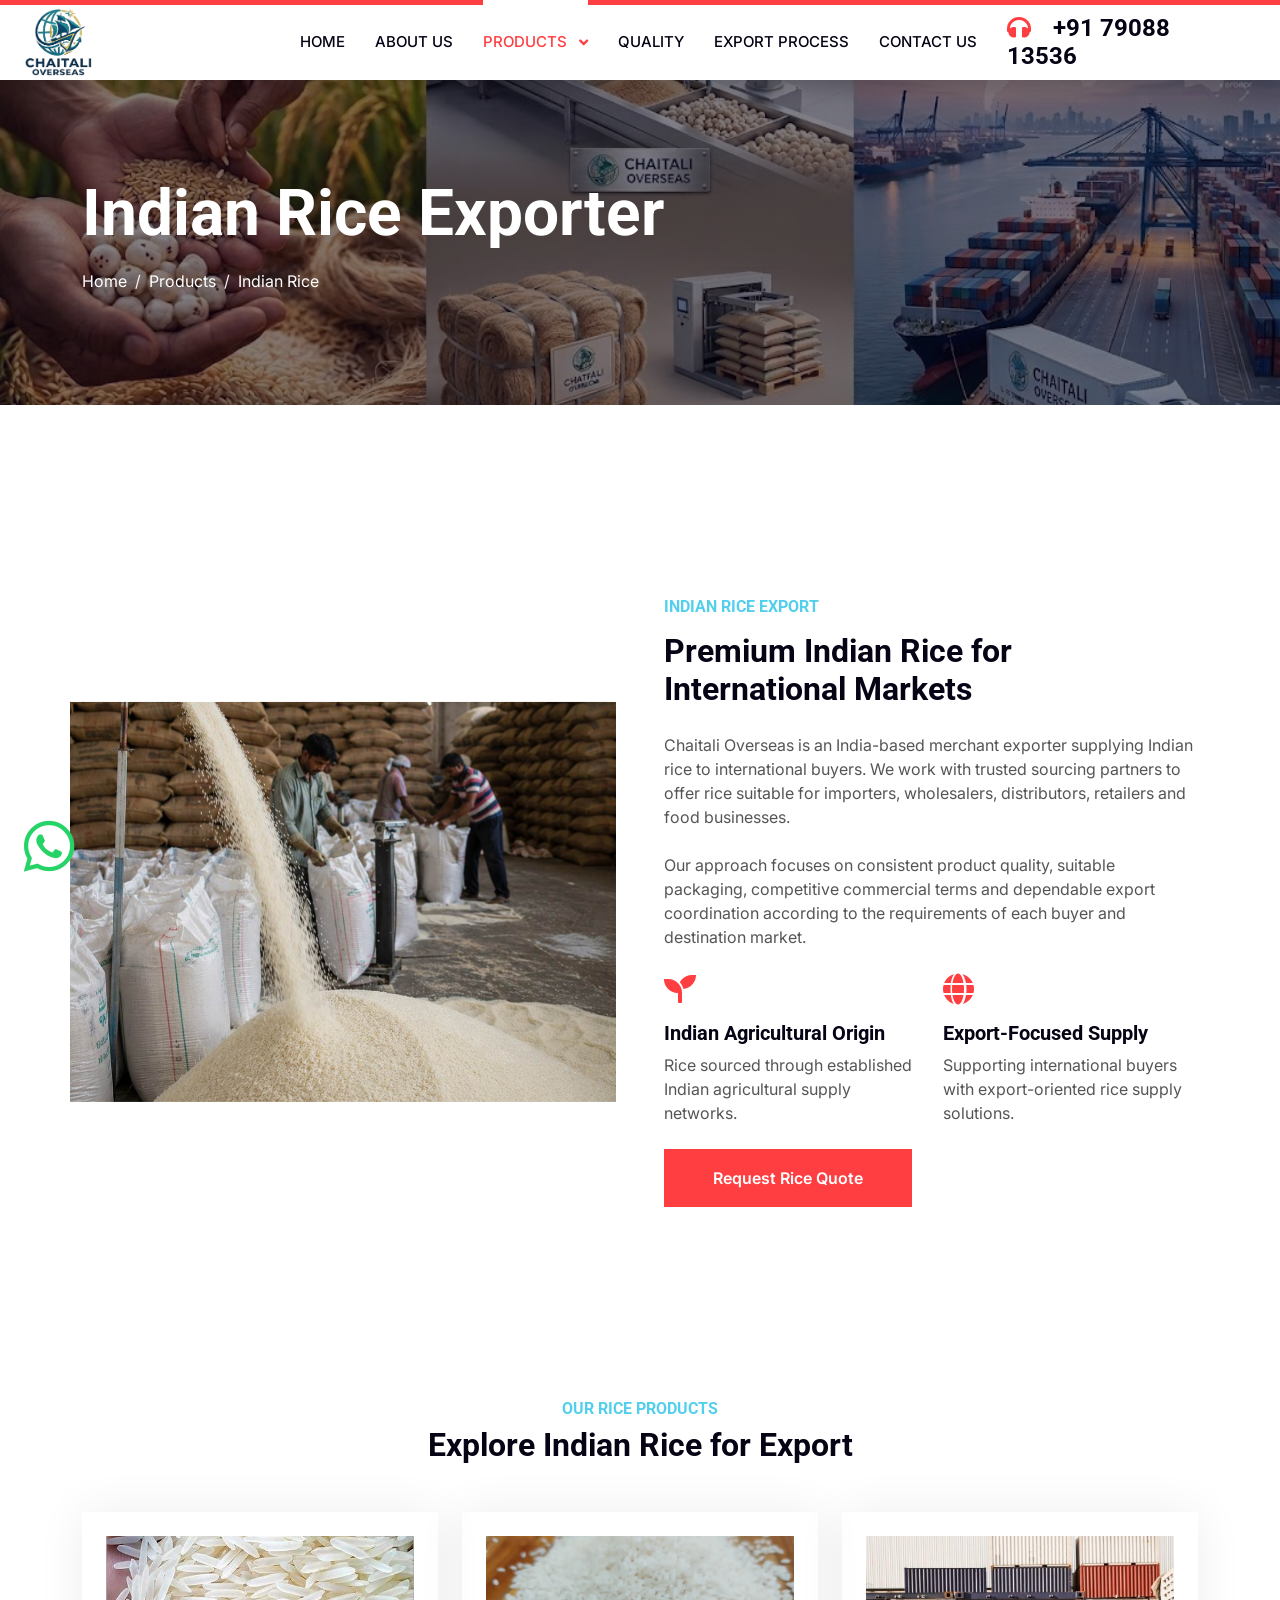
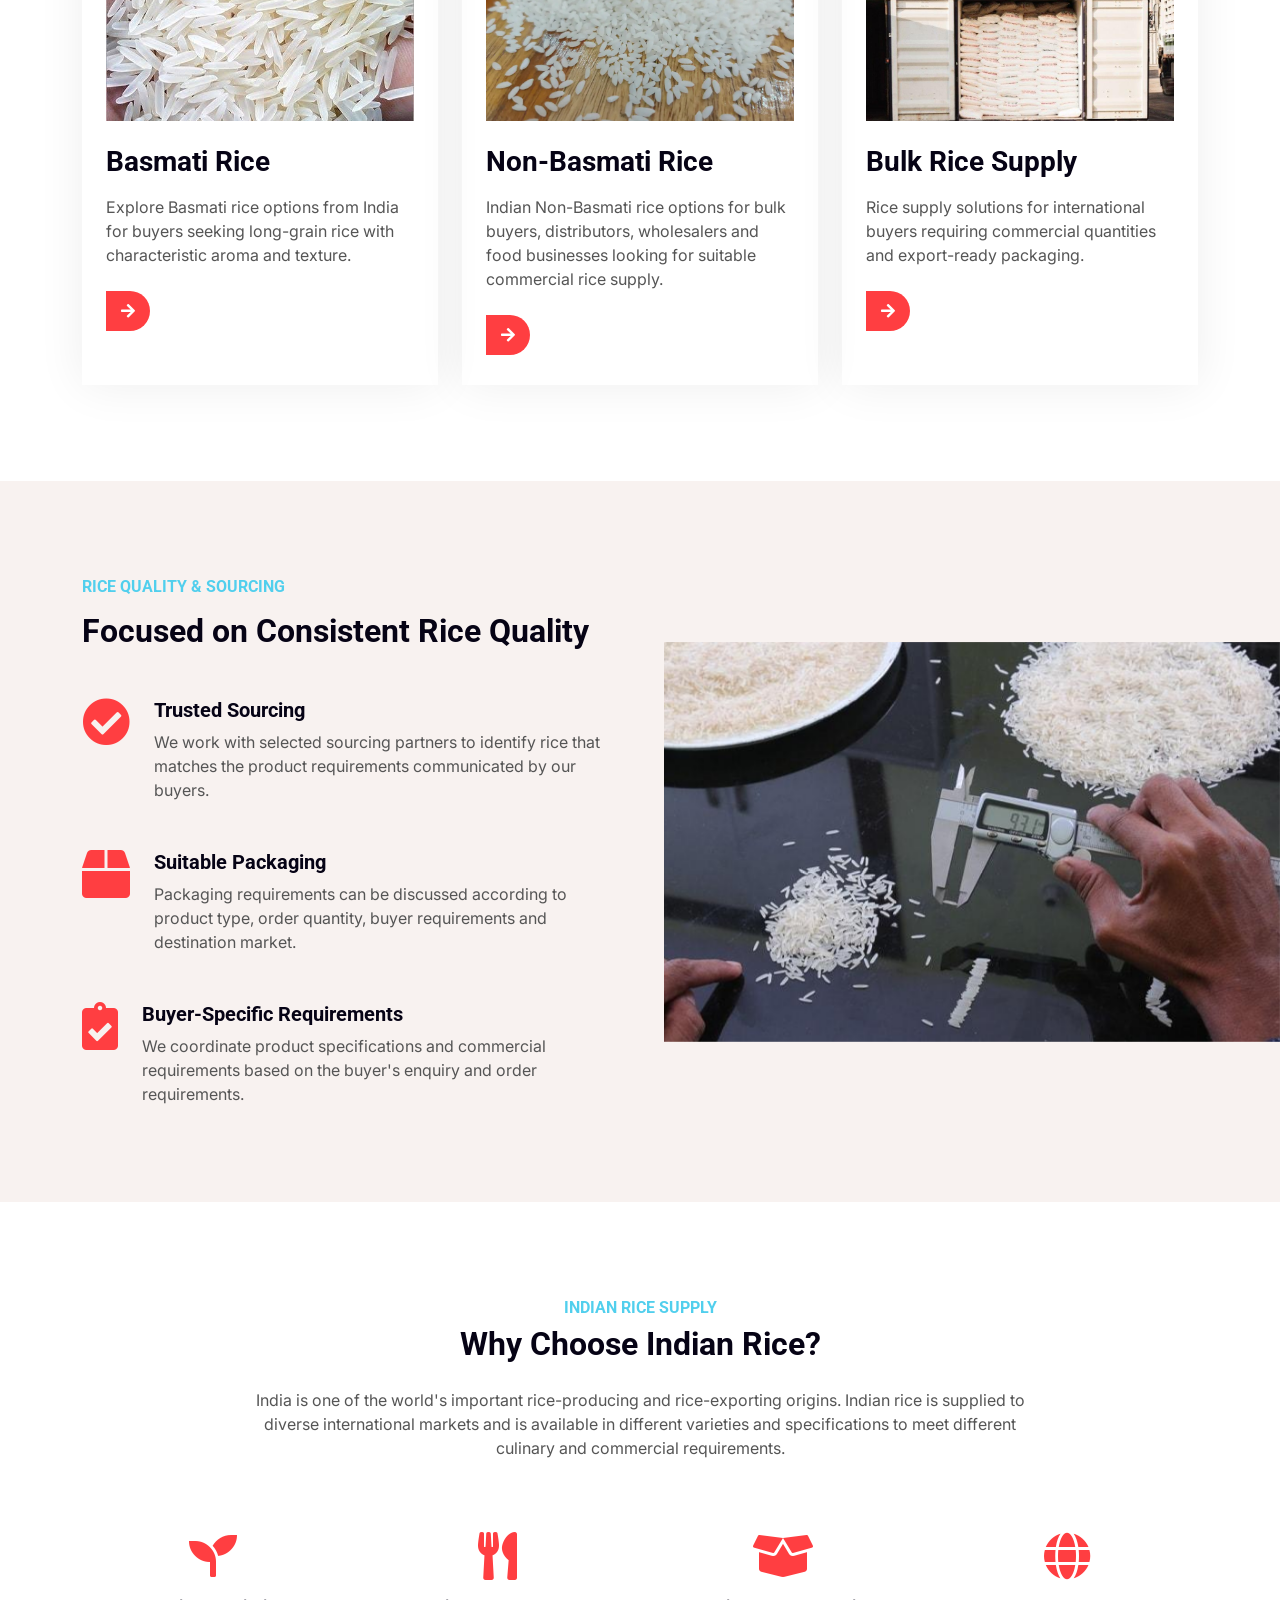
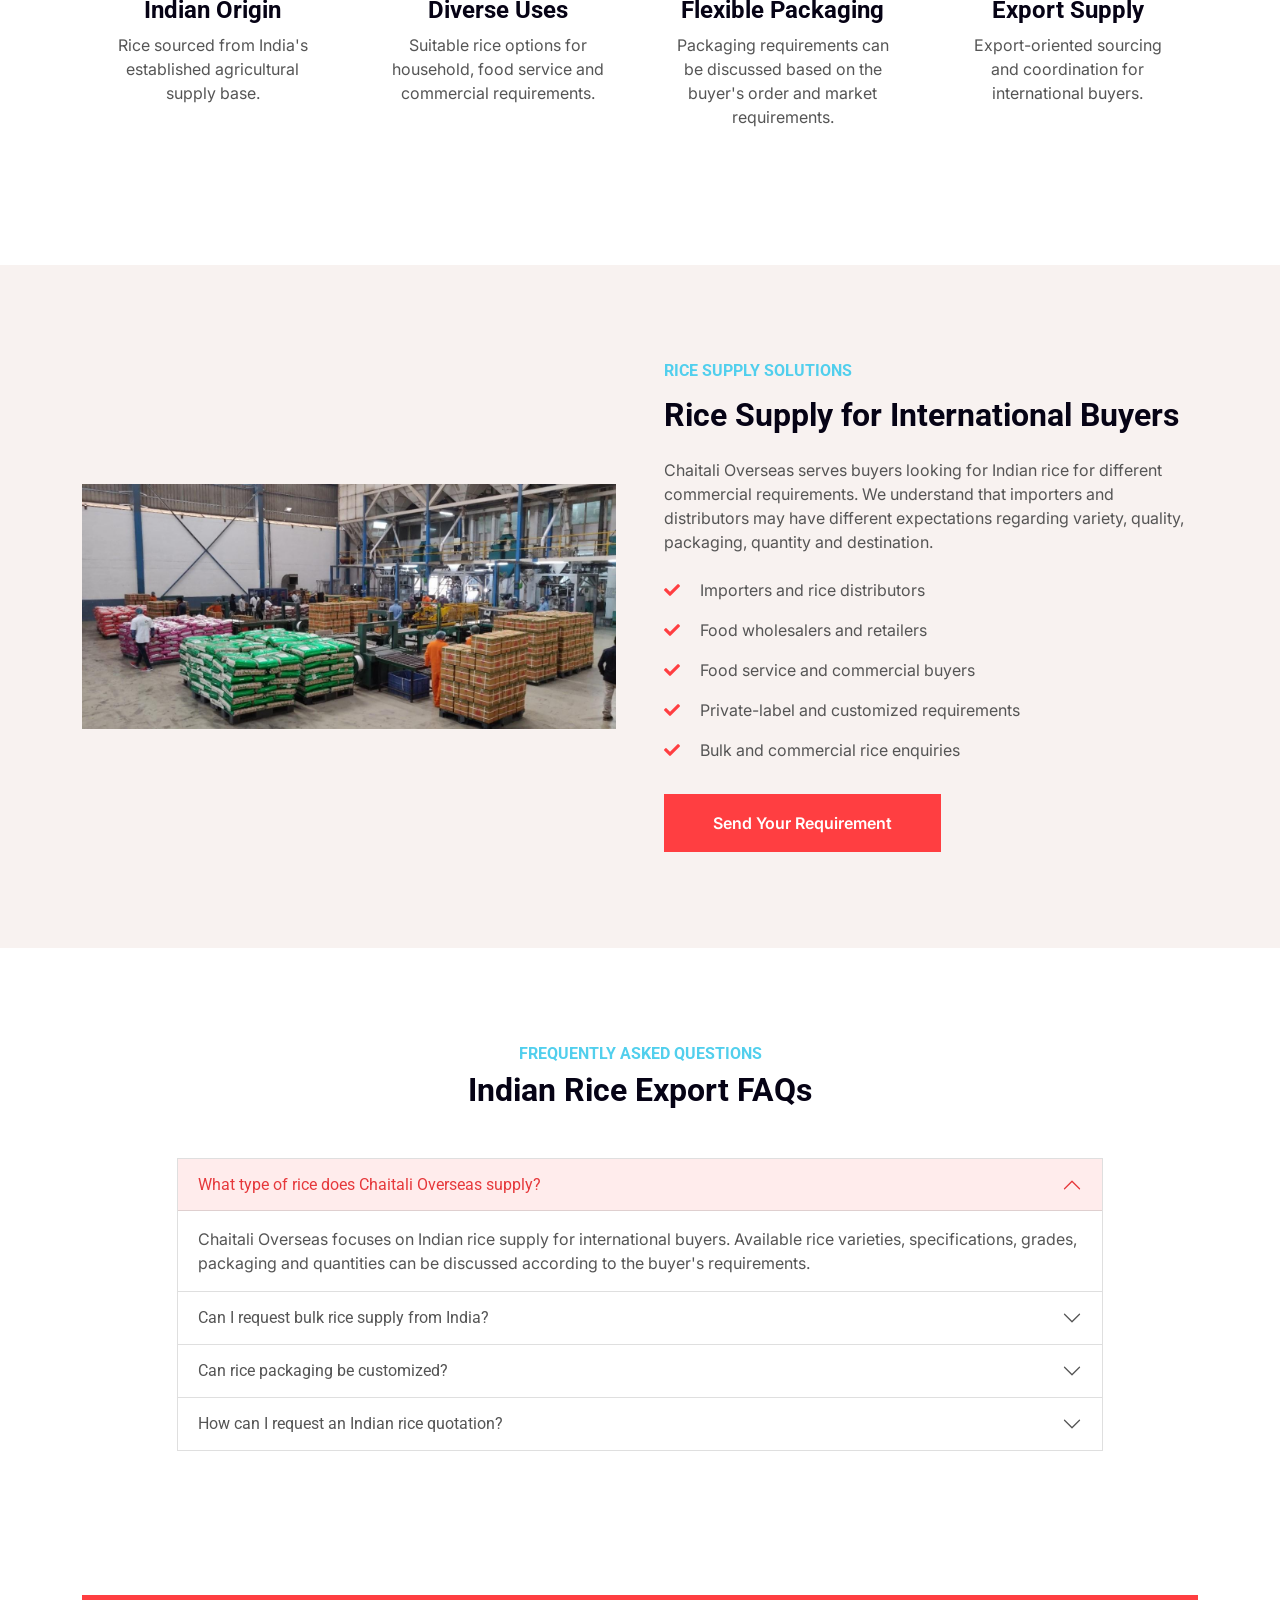
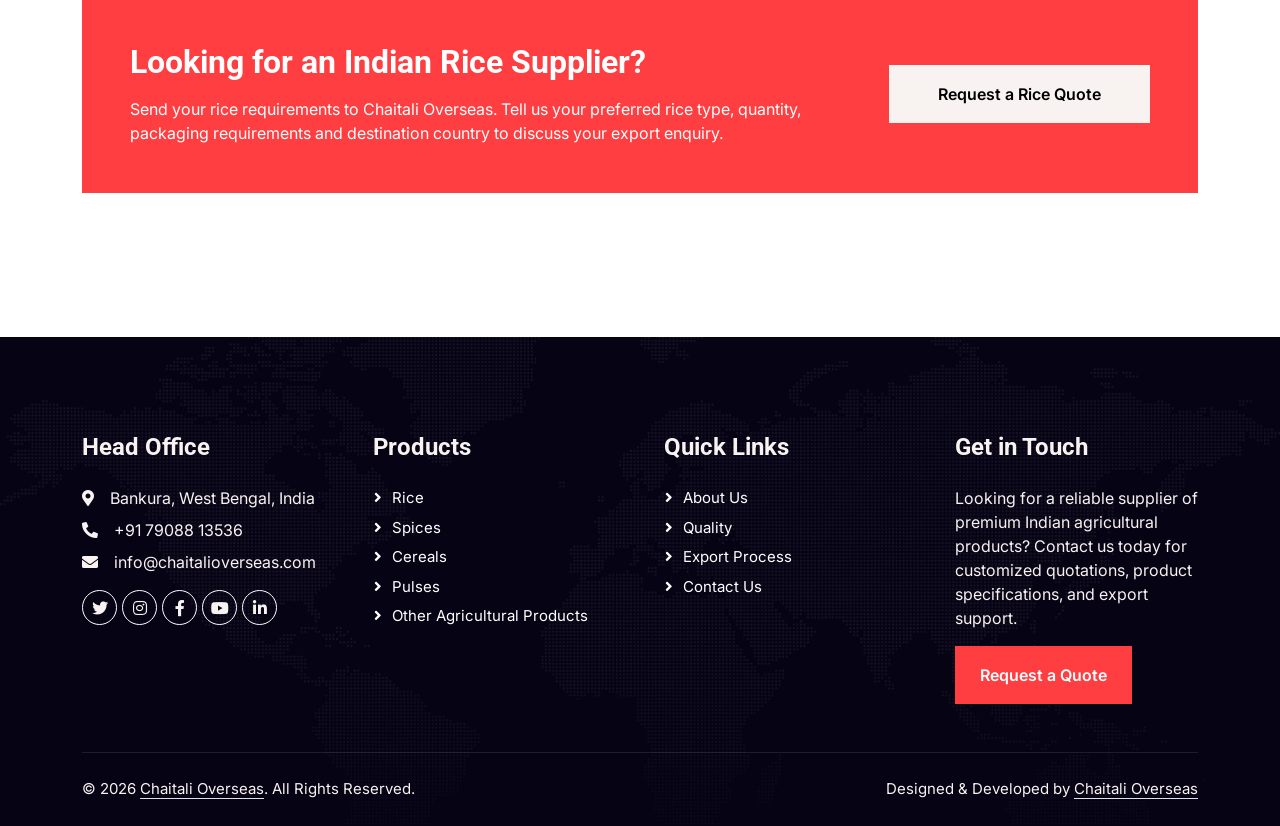
<file: rice.html>
<!DOCTYPE html>
<html lang="en">

<head>
    <meta charset="utf-8">
    <title>Indian Rice Exporter & Supplier | Premium Rice from India | Chaitali Overseas</title>
    <meta name="description"
        content="Chaitali Overseas is an India-based merchant exporter supplying premium Indian rice to international buyers. Explore our rice export solutions, product specifications, packaging options and bulk rice supply for importers, wholesalers, distributors and retailers.">
    <meta name="keywords"
        content="Indian rice exporter, rice exporter India, rice supplier India, premium Indian rice, rice export from India, Indian rice supplier, bulk rice exporter, rice merchant exporter, basmati rice exporter, non basmati rice exporter, rice export company India, Chaitali Overseas">
    <meta name="author" content="Chaitali Overseas">
    <meta name="robots" content="index, follow">
    <meta name="viewport" content="width=device-width, initial-scale=1.0">
    <!-- Canonical URL -->
    <link rel="canonical" href="https://www.chaitalioverseas.com/rice.html">
    <!-- Open Graph -->
    <meta property="og:title" content="Indian Rice Exporter & Supplier | Chaitali Overseas">
    <meta property="og:description"
        content="Explore premium Indian rice supplied by Chaitali Overseas for international importers, wholesalers, distributors and retailers.">
    <meta property="og:type" content="website">
    <meta property="og:url" content="https://www.chaitalioverseas.com/rice.html">
    <meta property="og:site_name" content="Chaitali Overseas">
    <!-- Favicon -->
    <link href="img/favicon.ico" rel="icon">
    <!-- Google Web Fonts -->
    <link rel="preconnect" href="https://fonts.googleapis.com">
    <link rel="preconnect" href="https://fonts.gstatic.com" crossorigin>
    <link href="https://fonts.googleapis.com/css2?family=Inter:wght@400;600&family=Roboto:wght@500;700&display=swap"
        rel="stylesheet">
    <!-- Icon Font Stylesheet -->
    <link href="https://cdnjs.cloudflare.com/ajax/libs/font-awesome/5.10.0/css/all.min.css" rel="stylesheet">
    <link href="https://cdn.jsdelivr.net/npm/bootstrap-icons@1.4.1/font/bootstrap-icons.css" rel="stylesheet">
    <!-- Libraries Stylesheet -->
    <link href="lib/animate/animate.min.css" rel="stylesheet">
    <link href="lib/owlcarousel/assets/owl.carousel.min.css" rel="stylesheet">
    <!-- Customized Bootstrap Stylesheet -->
    <link href="css/bootstrap.min.css" rel="stylesheet">
    <!-- Template Stylesheet -->
    <link href="css/style.css" rel="stylesheet">
    <!-- Organization Schema -->
    <script type="application/ld+json">
    {
        "@context": "https://schema.org",
        "@type": "Organization",
        "name": "Chaitali Overseas",
        "url": "https://www.chaitalioverseas.com/",
        "email": "info@chaitalioverseas.com",
        "telephone": "+91 79088 13536",
        "description": "Chaitali Overseas is an India-based merchant exporter supplying Indian rice and other agricultural products to international buyers.",
        "address": {
            "@type": "PostalAddress",
            "addressLocality": "Bankura",
            "addressRegion": "West Bengal",
            "addressCountry": "IN"
        }
    }
    </script>
    <!-- Product Schema -->
    <script type="application/ld+json">
    {
        "@context": "https://schema.org",
        "@type": "Product",
        "name": "Indian Rice",
        "description": "Premium Indian rice supplied by Chaitali Overseas for international importers, wholesalers, distributors and retailers.",
        "brand": {
            "@type": "Brand",
            "name": "Chaitali Overseas"
        },
        "category": "Rice"
    }
    </script>
</head>

<body>

    <!-- Fixed WhatsApp Button Start -->
    <a href="https://wa.me/917908813536" class="whatsapp-float" target="_blank" rel="noopener noreferrer"
        aria-label="Chat with Chaitali Overseas on WhatsApp">
        <i class="fab fa-whatsapp"></i>
    </a>
    <!-- Fixed WhatsApp Button End -->
     
    <!-- Navbar Start -->
    <nav class="navbar navbar-expand-lg bg-white navbar-light shadow border-top border-5 border-primary sticky-top p-0">
        <!-- Logo -->
        <!-- <a href="index.html" class="navbar-brand bg-primary d-flex align-items-center px-4 px-lg-5"> <h2 class="mb-2 text-white">Chaitali Overseas</h2> </a> -->
        <a href="index.html" class="navbar-brand logo-area d-flex align-items-center">
            <img src="img/chaitali-overseas-logo.png" alt="Chaitali Overseas" class="company-logo">
        </a>
        <button type="button" class="navbar-toggler me-4" data-bs-toggle="collapse" data-bs-target="#navbarCollapse"
            aria-label="Toggle navigation">
            <span class="navbar-toggler-icon"></span>
        </button>
        <div class="collapse navbar-collapse" id="navbarCollapse">
            <div class="navbar-nav ms-auto p-4 p-lg-0">
                <a href="index.html" class="nav-item nav-link">
                    Home
                </a>
                <a href="about.html" class="nav-item nav-link">
                    About Us
                </a>
                <div class="nav-item dropdown">
                    <a href="#" class="nav-link dropdown-toggle active" data-bs-toggle="dropdown" aria-expanded="false">
                        Products
                    </a>
                    <div class="dropdown-menu fade-up m-0">
                        <a href="rice.html" class="dropdown-item active">
                            Indian Rice
                        </a>
                        <a href="all-products.html" class="dropdown-item">
                            All Products
                        </a>
                    </div>
                </div>
                <a href="quality.html" class="nav-item nav-link">
                    Quality
                </a>
                <a href="export.html" class="nav-item nav-link">
                    Export Process
                </a>
                <a href="contact.html" class="nav-item nav-link">
                    Contact Us
                </a>
            </div>
            <h4 class="m-0 pe-lg-5 d-none d-lg-block">
                <i class="fa fa-headphones text-primary me-3"></i>
                +91 79088 13536
            </h4>
        </div>
    </nav>
    <!-- Navbar End -->
    <!-- Page Header Start -->
    <div class="container-fluid page-header py-5" style="margin-bottom: 6rem;">
        <div class="container py-5">
            <h1 class="display-3 text-white mb-3 animated slideInDown">
                Indian Rice Exporter
            </h1>
            <nav aria-label="breadcrumb animated slideInDown">
                <ol class="breadcrumb">
                    <li class="breadcrumb-item">
                        <a class="text-white" href="index.html">
                            Home
                        </a>
                    </li>
                    <li class="breadcrumb-item">
                        <a class="text-white" href="products.html">
                            Products
                        </a>
                    </li>
                    <li class="breadcrumb-item text-white active" aria-current="page">
                        Indian Rice
                    </li>
                </ol>
            </nav>
        </div>
    </div>
    <!-- Page Header End -->
    <!-- Rice Introduction Start -->
    <div class="container-fluid overflow-hidden py-5 px-lg-0">
        <div class="container py-5 px-lg-0">
            <div class="row g-5 mx-lg-0 align-items-center">
                <!-- Image -->
                <div class="col-lg-6 ps-lg-0 wow fadeInLeft" data-wow-delay="0.1s" style="min-height: 400px;">
                    <div class="position-relative h-100">
                        <img src="img/agricultural-product-export-packaging-india.jpg"
                            alt="Premium Indian rice for export from India"
                            style="width: 100%; height: 400px; object-fit: cover;">
                    </div>
                </div>
                <!-- Content -->
                <div class="col-lg-6 about-text wow fadeInUp" data-wow-delay="0.3s">
                    <h6 class="text-secondary text-uppercase mb-3">
                        Indian Rice Export
                    </h6>
                    <h2 class="mb-4">
                        Premium Indian Rice for International Markets
                    </h2>
                    <p class="mb-4">
                        Chaitali Overseas is an India-based merchant exporter
                        supplying Indian rice to international buyers. We work
                        with trusted sourcing partners to offer rice suitable for
                        importers, wholesalers, distributors, retailers and
                        food businesses.
                    </p>
                    <p class="mb-4">
                        Our approach focuses on consistent product quality,
                        suitable packaging, competitive commercial terms and
                        dependable export coordination according to the
                        requirements of each buyer and destination market.
                    </p>
                    <div class="row g-4 mb-4">
                        <div class="col-sm-6">
                            <i class="fa fa-seedling fa-2x text-primary mb-3"></i>
                            <h5>
                                Indian Agricultural Origin
                            </h5>
                            <p class="m-0">
                                Rice sourced through established Indian
                                agricultural supply networks.
                            </p>
                        </div>
                        <div class="col-sm-6">
                            <i class="fa fa-globe fa-2x text-primary mb-3"></i>
                            <h5>
                                Export-Focused Supply
                            </h5>
                            <p class="m-0">
                                Supporting international buyers with
                                export-oriented rice supply solutions.
                            </p>
                        </div>
                    </div>
                    <a href="contact.html" class="btn btn-primary py-3 px-5">
                        Request Rice Quote
                    </a>
                </div>
            </div>
        </div>
    </div>
    <!-- Rice Introduction End -->
    <!-- Rice Products Start -->
    <div class="container-xxl py-5">
        <div class="container py-5">
            <div class="text-center wow fadeInUp" data-wow-delay="0.1s">
                <h6 class="text-secondary text-uppercase">
                    Our Rice Products
                </h6>
                <h2 class="mb-5">
                    Explore Indian Rice for Export
                </h2>
            </div>
            <div class="row g-4">
                <!-- Basmati -->
                <div class="col-md-6 col-lg-4 wow fadeInUp" data-wow-delay="0.3s">
                    <div class="service-item p-4">
                        <div class="overflow-hidden mb-4">
                            <img class="img-fluid" src="img/premium-basmati-rice-exporter-india.jpg"
                                alt="Indian Basmati rice for export" loading="lazy">
                        </div>
                        <h3 class="mb-3">
                            Basmati Rice
                        </h3>
                        <p>
                            Explore Basmati rice options from India for buyers
                            seeking long-grain rice with characteristic aroma
                            and texture.
                        </p>
                        <a class="btn-slide mt-2" href="contact.html">
                            <i class="fa fa-arrow-right"></i>
                            <span>
                                Enquire Now
                            </span>
                        </a>
                    </div>
                </div>
                <!-- Non Basmati -->
                <div class="col-md-6 col-lg-4 wow fadeInUp" data-wow-delay="0.5s">
                    <div class="service-item p-4">
                        <div class="overflow-hidden mb-4">
                            <img class="img-fluid" src="img/rice-non-basmati.jpg"
                                alt="Indian Non Basmati rice for export" loading="lazy">
                        </div>
                        <h3 class="mb-3">
                            Non-Basmati Rice
                        </h3>
                        <p>
                            Indian Non-Basmati rice options for bulk buyers,
                            distributors, wholesalers and food businesses
                            looking for suitable commercial rice supply.
                        </p>
                        <a class="btn-slide mt-2" href="contact.html">
                            <i class="fa fa-arrow-right"></i>
                            <span>
                                Enquire Now
                            </span>
                        </a>
                    </div>
                </div>
                <!-- Bulk Rice -->
                <div class="col-md-6 col-lg-4 wow fadeInUp" data-wow-delay="0.7s">
                    <div class="service-item p-4">
                        <div class="overflow-hidden mb-4">
                            <img class="img-fluid" src="img/rice-bulk.jpg"
                                alt="Bulk Indian rice supply for international buyers" loading="lazy">
                        </div>
                        <h3 class="mb-3">
                            Bulk Rice Supply
                        </h3>
                        <p>
                            Rice supply solutions for international buyers
                            requiring commercial quantities and export-ready
                            packaging.
                        </p>
                        <a class="btn-slide mt-2" href="contact.html">
                            <i class="fa fa-arrow-right"></i>
                            <span>
                                Request Quote
                            </span>
                        </a>
                    </div>
                </div>
            </div>
        </div>
    </div>
    <!-- Rice Products End -->
    <!-- Rice Quality Start -->
    <div class="container-fluid bg-light overflow-hidden py-5 px-lg-0">
        <div class="container feature py-5 px-lg-0">
            <div class="row g-5 mx-lg-0 align-items-center">
                <div class="col-lg-6 feature-text wow fadeInUp" data-wow-delay="0.1s">
                    <h6 class="text-secondary text-uppercase mb-3">
                        Rice Quality & Sourcing
                    </h6>
                    <h2 class="mb-5">
                        Focused on Consistent Rice Quality
                    </h2>
                    <div class="d-flex mb-5 wow fadeInUp" data-wow-delay="0.3s">
                        <i class="fa fa-check-circle text-primary fa-3x flex-shrink-0"></i>
                        <div class="ms-4">
                            <h5>
                                Trusted Sourcing
                            </h5>
                            <p class="mb-0">
                                We work with selected sourcing partners to
                                identify rice that matches the product
                                requirements communicated by our buyers.
                            </p>
                        </div>
                    </div>
                    <div class="d-flex mb-5 wow fadeIn" data-wow-delay="0.5s">
                        <i class="fa fa-box text-primary fa-3x flex-shrink-0"></i>
                        <div class="ms-4">
                            <h5>
                                Suitable Packaging
                            </h5>
                            <p class="mb-0">
                                Packaging requirements can be discussed
                                according to product type, order quantity,
                                buyer requirements and destination market.
                            </p>
                        </div>
                    </div>
                    <div class="d-flex mb-0 wow fadeInUp" data-wow-delay="0.7s">
                        <i class="fa fa-clipboard-check text-primary fa-3x flex-shrink-0"></i>
                        <div class="ms-4">
                            <h5>
                                Buyer-Specific Requirements
                            </h5>
                            <p class="mb-0">
                                We coordinate product specifications and
                                commercial requirements based on the
                                buyer's enquiry and order requirements.
                            </p>
                        </div>
                    </div>
                </div>
                <div class="col-lg-6 pe-lg-0 wow fadeInRight" data-wow-delay="0.1s" style="min-height: 400px;">
                    <div class="position-relative h-100">
                        <img src="img/rice-quality.jpg" alt="Quality-focused Indian rice sourcing for export"
                            style="width: 100%; height: 400px; object-fit: cover;">
                    </div>
                </div>
            </div>
        </div>
    </div>
    <!-- Rice Quality End -->
    <!-- Why Choose Rice From India Start -->
    <div class="container-xxl py-5">
        <div class="container py-5">
            <div class="text-center mb-5 wow fadeInUp" data-wow-delay="0.1s">
                <h6 class="text-secondary text-uppercase">
                    Indian Rice Supply
                </h6>
                <h2 class="mb-4">
                    Why Choose Indian Rice?
                </h2>
                <p class="mx-auto" style="max-width: 800px;">
                    India is one of the world's important rice-producing and
                    rice-exporting origins. Indian rice is supplied to diverse
                    international markets and is available in different
                    varieties and specifications to meet different culinary
                    and commercial requirements.
                </p>
            </div>
            <div class="row g-4">
                <div class="col-md-6 col-lg-3 wow fadeInUp" data-wow-delay="0.2s">
                    <div class="text-center p-4">
                        <i class="fa fa-seedling fa-3x text-primary mb-3"></i>
                        <h4>
                            Indian Origin
                        </h4>
                        <p>
                            Rice sourced from India's established agricultural
                            supply base.
                        </p>
                    </div>
                </div>
                <div class="col-md-6 col-lg-3 wow fadeInUp" data-wow-delay="0.4s">
                    <div class="text-center p-4">
                        <i class="fa fa-utensils fa-3x text-primary mb-3"></i>
                        <h4>
                            Diverse Uses
                        </h4>
                        <p>
                            Suitable rice options for household, food service
                            and commercial requirements.
                        </p>
                    </div>
                </div>
                <div class="col-md-6 col-lg-3 wow fadeInUp" data-wow-delay="0.6s">
                    <div class="text-center p-4">
                        <i class="fa fa-box-open fa-3x text-primary mb-3"></i>
                        <h4>
                            Flexible Packaging
                        </h4>
                        <p>
                            Packaging requirements can be discussed based on
                            the buyer's order and market requirements.
                        </p>
                    </div>
                </div>
                <div class="col-md-6 col-lg-3 wow fadeInUp" data-wow-delay="0.8s">
                    <div class="text-center p-4">
                        <i class="fa fa-globe fa-3x text-primary mb-3"></i>
                        <h4>
                            Export Supply
                        </h4>
                        <p>
                            Export-oriented sourcing and coordination for
                            international buyers.
                        </p>
                    </div>
                </div>
            </div>
        </div>
    </div>
    <!-- Why Choose Rice From India End -->
    <!-- Rice Export Applications Start -->
    <div class="container-fluid bg-light py-5">
        <div class="container py-5">
            <div class="row align-items-center g-5">
                <div class="col-lg-6 wow fadeInLeft" data-wow-delay="0.1s">
                    <img src="img/rice-food.jpg" class="img-fluid w-100"
                        alt="Indian rice suitable for food and commercial applications" loading="lazy">
                </div>
                <div class="col-lg-6 wow fadeInRight" data-wow-delay="0.1s">
                    <h6 class="text-secondary text-uppercase mb-3">
                        Rice Supply Solutions
                    </h6>
                    <h2 class="mb-4">
                        Rice Supply for International Buyers
                    </h2>
                    <p class="mb-4">
                        Chaitali Overseas serves buyers looking for Indian rice
                        for different commercial requirements. We understand
                        that importers and distributors may have different
                        expectations regarding variety, quality, packaging,
                        quantity and destination.
                    </p>
                    <ul class="list-unstyled">
                        <li class="mb-3">
                            <i class="fa fa-check text-primary me-3"></i>
                            Importers and rice distributors
                        </li>
                        <li class="mb-3">
                            <i class="fa fa-check text-primary me-3"></i>
                            Food wholesalers and retailers
                        </li>
                        <li class="mb-3">
                            <i class="fa fa-check text-primary me-3"></i>
                            Food service and commercial buyers
                        </li>
                        <li class="mb-3">
                            <i class="fa fa-check text-primary me-3"></i>
                            Private-label and customized requirements
                        </li>
                        <li class="mb-3">
                            <i class="fa fa-check text-primary me-3"></i>
                            Bulk and commercial rice enquiries
                        </li>
                    </ul>
                    <a href="contact.html" class="btn btn-primary py-3 px-5 mt-3">
                        Send Your Requirement
                    </a>
                </div>
            </div>
        </div>
    </div>
    <!-- Rice Export Applications End -->
    <!-- FAQ Start -->
    <div class="container-xxl py-5">
        <div class="container py-5">
            <div class="text-center mb-5 wow fadeInUp" data-wow-delay="0.1s">
                <h6 class="text-secondary text-uppercase">
                    Frequently Asked Questions
                </h6>
                <h2>
                    Indian Rice Export FAQs
                </h2>
            </div>
            <div class="row justify-content-center">
                <div class="col-lg-10">
                    <div class="accordion" id="riceFaq">
                        <!-- FAQ 1 -->
                        <div class="accordion-item">
                            <h3 class="accordion-header" id="headingOne">
                                <button class="accordion-button" type="button" data-bs-toggle="collapse"
                                    data-bs-target="#collapseOne" aria-expanded="true" aria-controls="collapseOne">
                                    What type of rice does Chaitali Overseas supply?
                                </button>
                            </h3>
                            <div id="collapseOne" class="accordion-collapse collapse show" aria-labelledby="headingOne"
                                data-bs-parent="#riceFaq">
                                <div class="accordion-body">
                                    Chaitali Overseas focuses on Indian rice
                                    supply for international buyers. Available
                                    rice varieties, specifications, grades,
                                    packaging and quantities can be discussed
                                    according to the buyer's requirements.
                                </div>
                            </div>
                        </div>
                        <!-- FAQ 2 -->
                        <div class="accordion-item">
                            <h3 class="accordion-header" id="headingTwo">
                                <button class="accordion-button collapsed" type="button" data-bs-toggle="collapse"
                                    data-bs-target="#collapseTwo" aria-expanded="false" aria-controls="collapseTwo">
                                    Can I request bulk rice supply from India?
                                </button>
                            </h3>
                            <div id="collapseTwo" class="accordion-collapse collapse" aria-labelledby="headingTwo"
                                data-bs-parent="#riceFaq">
                                <div class="accordion-body">
                                    Yes. International buyers can contact
                                    Chaitali Overseas with their required rice
                                    variety, quantity, destination country and
                                    packaging requirements for a quotation.
                                </div>
                            </div>
                        </div>
                        <!-- FAQ 3 -->
                        <div class="accordion-item">
                            <h3 class="accordion-header" id="headingThree">
                                <button class="accordion-button collapsed" type="button" data-bs-toggle="collapse"
                                    data-bs-target="#collapseThree" aria-expanded="false" aria-controls="collapseThree">
                                    Can rice packaging be customized?
                                </button>
                            </h3>
                            <div id="collapseThree" class="accordion-collapse collapse" aria-labelledby="headingThree"
                                data-bs-parent="#riceFaq">
                                <div class="accordion-body">
                                    Packaging requirements can be discussed
                                    based on the product, order quantity,
                                    buyer requirements and destination market.
                                </div>
                            </div>
                        </div>
                        <!-- FAQ 4 -->
                        <div class="accordion-item">
                            <h3 class="accordion-header" id="headingFour">
                                <button class="accordion-button collapsed" type="button" data-bs-toggle="collapse"
                                    data-bs-target="#collapseFour" aria-expanded="false" aria-controls="collapseFour">
                                    How can I request an Indian rice quotation?
                                </button>
                            </h3>
                            <div id="collapseFour" class="accordion-collapse collapse" aria-labelledby="headingFour"
                                data-bs-parent="#riceFaq">
                                <div class="accordion-body">
                                    Use our Request a Quote or Contact Us page
                                    and provide your required rice type,
                                    quantity, destination country, packaging
                                    preference and other specifications. Our
                                    team can then review your enquiry and
                                    respond with the relevant details.
                                </div>
                            </div>
                        </div>
                    </div>
                </div>
            </div>
        </div>
    </div>
    <!-- FAQ End -->
    <!-- Rice Quote CTA Start -->
    <div class="container-xxl py-5">
        <div class="container">
            <div class="bg-primary text-white p-5 wow fadeInUp" data-wow-delay="0.1s">
                <div class="row align-items-center">
                    <div class="col-lg-8">
                        <h2 class="text-white mb-3">
                            Looking for an Indian Rice Supplier?
                        </h2>
                        <p class="mb-0">
                            Send your rice requirements to Chaitali Overseas.
                            Tell us your preferred rice type, quantity,
                            packaging requirements and destination country
                            to discuss your export enquiry.
                        </p>
                    </div>
                    <div class="col-lg-4 text-lg-end mt-4 mt-lg-0">
                        <a href="contact.html" class="btn btn-light py-3 px-5">
                            Request a Rice Quote
                        </a>
                    </div>
                </div>
            </div>
        </div>
    </div>
    <!-- Rice Quote CTA End -->
    
    <!-- Footer Start -->
    <div class="container-fluid bg-dark text-light footer pt-5 wow fadeIn" data-wow-delay="0.1s"
        style="margin-top: 6rem;">
        <div class="container py-5">
            <div class="row g-5">
                <div class="col-lg-3 col-md-6">
                    <h4 class="text-light mb-4">Head Office</h4>
                    <p class="mb-2"><i class="fa fa-map-marker-alt me-3"></i>Bankura, West Bengal, India</p>
                    <p class="mb-2"><i class="fa fa-phone-alt me-3"></i>+91 79088 13536</p>
                    <p class="mb-2"><i class="fa fa-envelope me-3"></i>info@chaitalioverseas.com</p>
                    <div class="d-flex pt-2">
                        <a class="btn btn-outline-light btn-social" href=""><i class="fab fa-twitter"></i></a>
                        <a class="btn btn-outline-light btn-social" href="https://www.instagram.com/chaitali_overseas/"><i class="fab fa-instagram"></i></a>
                        <a class="btn btn-outline-light btn-social" href=""><i class="fab fa-facebook-f"></i></a>
                        <a class="btn btn-outline-light btn-social" href=""><i class="fab fa-youtube"></i></a>
                        <a class="btn btn-outline-light btn-social" href="www.linkedin.com/in/chaitalioverseas"><i class="fab fa-linkedin-in"></i></a>
                    </div>
                </div>
                <div class="col-lg-3 col-md-6">
                    <h4 class="text-light mb-4">Products</h4>
                    <a class="btn btn-link" href="rice.html">Rice</a>
                    <a class="btn btn-link" href="all-products.html">Spices</a>
                    <a class="btn btn-link" href="all-products.html">Cereals</a>
                    <a class="btn btn-link" href="all-products.html">Pulses</a>
                    <a class="btn btn-link" href="all-products.html">Other Agricultural Products</a>
                </div>
                <!-- Quick Links -->
                <div class="col-lg-3 col-md-6">
                    <h4 class="text-light mb-4">Quick Links</h4>
                    <a class="btn btn-link" href="about.html">About Us</a>
                    <a class="btn btn-link" href="quality.html">Quality</a>
                    <a class="btn btn-link" href="export.html">Export Process</a>
                    <a class="btn btn-link" href="contact.html">Contact Us</a>
                </div>
                <div class="col-lg-3 col-md-6">
                    <h4 class="text-light mb-4">Get in Touch</h4>
                    <p>Looking for a reliable supplier of premium Indian agricultural
                        products? Contact us today for customized quotations, product
                        specifications, and export support.</p>
                    <a href="contact.html" class="btn btn-primary py-3 px-4">
                        Request a Quote
                    </a>
                </div>
            </div>
        </div>
        <div class="container">
            <div class="copyright">
                <div class="row">
                    <div class="col-md-6 text-center text-md-start mb-3 mb-md-0">
                        &copy; 2026 <a class="border-bottom" href="#">Chaitali Overseas</a>. All Rights Reserved.
                    </div>
                    <div class="col-md-6 text-center text-md-end">
                        Designed & Developed by <a class="border-bottom" href="#">Chaitali Overseas</a>
                    </div>
                </div>
            </div>
        </div>
    </div>
    <!-- Footer End -->

    <!-- Back to Top -->
    <a href="#" class="btn btn-lg btn-primary btn-lg-square rounded-0 back-to-top"><i class="bi bi-arrow-up"></i></a>
    <!-- JavaScript Libraries -->
    <script src="https://code.jquery.com/jquery-3.4.1.min.js"></script>
    <script src="https://cdn.jsdelivr.net/npm/bootstrap@5.0.0/dist/js/bootstrap.bundle.min.js"></script>
    <script src="lib/wow/wow.min.js"></script>
    <script src="lib/easing/easing.min.js"></script>
    <script src="lib/waypoints/waypoints.min.js"></script>
    <script src="lib/owlcarousel/owl.carousel.min.js"></script>
    <!-- Template Javascript -->
    <script src="js/main.js"></script>
</body>

</html>
</file>
<file: css/style.css>
/********** Template CSS **********/
:root {
    --primary: #FF3E41;
    --secondary: #51CFED;
    --light: #F8F2F0;
    --dark: #060315;
}

.fw-medium {
    font-weight: 600 !important;
}

.back-to-top {
    position: fixed;
    display: none;
    right: 45px;
    bottom: 45px;
    z-index: 99;
}


/*** Spinner ***/
#spinner {
    opacity: 0;
    visibility: hidden;
    transition: opacity .5s ease-out, visibility 0s linear .5s;
    z-index: 99999;
}

#spinner.show {
    transition: opacity .5s ease-out, visibility 0s linear 0s;
    visibility: visible;
    opacity: 1;
}


/*** Button ***/
.btn {
    font-weight: 600;
    transition: .5s;
}

.btn.btn-primary,
.btn.btn-secondary {
    color: #FFFFFF;
}

.btn-square {
    width: 38px;
    height: 38px;
}

.btn-sm-square {
    width: 32px;
    height: 32px;
}

.btn-lg-square {
    width: 48px;
    height: 48px;
}

.btn-square,
.btn-sm-square,
.btn-lg-square {
    padding: 0;
    display: flex;
    align-items: center;
    justify-content: center;
    font-weight: normal;
}

/* ** Old Navbar **
.navbar .dropdown-toggle::after {
    border: none;
    content: "\f107";
    font-family: "Font Awesome 5 Free";
    font-weight: 900;
    vertical-align: middle;
    margin-left: 8px;
}

.navbar-light .navbar-nav .nav-link {
    position: relative;
    margin-right: 30px;
    padding: 25px 0;
    color: #FFFFFF;
    font-size: 15px;
    text-transform: uppercase;
    outline: none;
}

.navbar-light .navbar-nav .nav-link:hover,
.navbar-light .navbar-nav .nav-link.active {
    color: var(--primary);
}

@media (max-width: 991.98px) {
    .navbar-light .navbar-nav .nav-link {
        margin-right: 0;
        padding: 10px 0;
    }

    .navbar-light .navbar-nav {
        border-top: 1px solid #EEEEEE;
    }
}

.navbar-light .navbar-brand,
.navbar-light a.btn {
    height: 75px;
}

.navbar-light .navbar-nav .nav-link {
    color: var(--dark);
    font-weight: 500;
}

.navbar-light.sticky-top {
    top: -100px;
    transition: .5s;
}

@media (min-width: 992px) {
    .navbar-light .navbar-nav .nav-link::before {
        position: absolute;
        content: "";
        width: 0;
        height: 5px;
        top: -6px;
        left: 50%;
        background: #FFFFFF;
        transition: .5s;
    }

    .navbar-light .navbar-nav .nav-link:hover::before,
    .navbar-light .navbar-nav .nav-link.active::before {
        width: 100%;
        left: 0;
    }

    .navbar-light .navbar-nav .nav-link.nav-contact::before {
        display: none;
    }

    .navbar .nav-item .dropdown-menu {
        display: block;
        border: none;
        margin-top: 0;
        top: 150%;
        opacity: 0;
        visibility: hidden;
        transition: .5s;
    }

    .navbar .nav-item:hover .dropdown-menu {
        top: 100%;
        visibility: visible;
        transition: .5s;
        opacity: 1;
    }
} */

/*** Navbar ***/

.navbar .dropdown-toggle::after {
    border: none;
    content: "\f107";
    font-family: "Font Awesome 5 Free";
    font-weight: 900;
    vertical-align: middle;
    margin-left: 8px;
}

.navbar-light .navbar-nav .nav-link {
    position: relative;
    margin-right: 30px;
    padding: 25px 0;
    color: var(--dark);
    font-size: 15px;
    font-weight: 500;
    text-transform: uppercase;
    outline: none;
    white-space: nowrap;
}

.navbar-light .navbar-nav .nav-link:hover,
.navbar-light .navbar-nav .nav-link.active {
    color: var(--primary);
}


/* =========================================
   LOGO AREA
   ========================================= */

.navbar-light .navbar-brand {
    width: 300px;
    min-width: 300px;
    height: 75px;

    padding: 0 25px !important;
    margin: 0;

    display: flex !important;
    align-items: center !important;
    justify-content: flex-start !important;

    background: #ffffff !important;

    overflow: hidden;
}


/* Your Logo Image */
.navbar-light .navbar-brand .company-logo {
    width: auto !important;
    height: 68px !important;

    max-width: 240px !important;
    max-height: 68px !important;

    object-fit: contain !important;
    object-position: left center !important;

    display: block !important;

    margin: 0 !important;
    padding: 0 !important;
}


/* =========================================
   STICKY NAVBAR
   ========================================= */

.navbar-light.sticky-top {
    top: -100px;
    transition: .5s;
}


/* =========================================
   DESKTOP NAVIGATION
   ========================================= */

@media (min-width: 992px) {

    .navbar-light .navbar-nav .nav-link::before {
        position: absolute;
        content: "";
        width: 0;
        height: 5px;
        top: -6px;
        left: 50%;
        background: #FFFFFF;
        transition: .5s;
    }

    .navbar-light .navbar-nav .nav-link:hover::before,
    .navbar-light .navbar-nav .nav-link.active::before {
        width: 100%;
        left: 0;
    }

    .navbar-light .navbar-nav .nav-link.nav-contact::before {
        display: none;
    }


    /* Dropdown */

    .navbar .nav-item .dropdown-menu {
        display: block;
        border: none;
        margin-top: 0;
        top: 150%;
        opacity: 0;
        visibility: hidden;
        transition: .5s;
    }

    .navbar .nav-item:hover .dropdown-menu {
        top: 100%;
        visibility: visible;
        opacity: 1;
        transition: .5s;
    }
}


/* =========================================
   MOBILE NAVIGATION
   ========================================= */

@media (max-width: 991.98px) {

    .navbar-light .navbar-brand {
        width: auto;
        min-width: 0;
        height: 75px;

        padding: 0 15px !important;
    }

    .navbar-light .navbar-brand .company-logo {
        height: 62px !important;
        max-height: 62px !important;
        max-width: 210px !important;
    }

    .navbar-light .navbar-nav {
        border-top: 1px solid #EEEEEE;
    }

    .navbar-light .navbar-nav .nav-link {
        margin-right: 0;
        padding: 10px 0;
    }
}


/*** Header ***/
@media (max-width: 768px) {
    .header-carousel .owl-carousel-item {
        position: relative;
        min-height: 500px;
    }

    .header-carousel .owl-carousel-item img {
        position: absolute;
        width: 100%;
        height: 100%;
        object-fit: cover;
    }

    .header-carousel .owl-carousel-item h5,
    .header-carousel .owl-carousel-item p {
        font-size: 14px !important;
        font-weight: 400 !important;
    }

    .header-carousel .owl-carousel-item h1 {
        font-size: 30px;
        font-weight: 600;
    }
}

.header-carousel .owl-nav {
    position: absolute;
    top: 50%;
    right: 8%;
    transform: translateY(-50%);
    display: flex;
    flex-direction: column;
}

.header-carousel .owl-nav .owl-prev,
.header-carousel .owl-nav .owl-next {
    margin: 7px 0;
    width: 45px;
    height: 45px;
    display: flex;
    align-items: center;
    justify-content: center;
    color: #FFFFFF;
    background: transparent;
    border: 1px solid #FFFFFF;
    border-radius: 45px;
    font-size: 22px;
    transition: .5s;
}

.header-carousel .owl-nav .owl-prev:hover,
.header-carousel .owl-nav .owl-next:hover {
    background: var(--primary);
    border-color: var(--primary);
}

.page-header {
    background: linear-gradient(rgba(6, 3, 21, .5), rgba(6, 3, 21, .5)), url(../img/indian-rice-export-container.jpg) center center no-repeat;
    background-size: cover;
}

.breadcrumb-item+.breadcrumb-item::before {
    color: var(--light);
}


/*** About ***/
@media (min-width: 992px) {
    .container.about {
        max-width: 100% !important;
    }

    .about-text {
        padding-right: calc(((100% - 960px) / 2) + .75rem);
    }
}

@media (min-width: 1200px) {
    .about-text {
        padding-right: calc(((100% - 1140px) / 2) + .75rem);
    }
}

@media (min-width: 1400px) {
    .about-text {
        padding-right: calc(((100% - 1320px) / 2) + .75rem);
    }
}


/*** Feature ***/
@media (min-width: 992px) {
    .container.feature {
        max-width: 100% !important;
    }

    .feature-text {
        padding-left: calc(((100% - 960px) / 2) + .75rem);
    }
}

@media (min-width: 1200px) {
    .feature-text {
        padding-left: calc(((100% - 1140px) / 2) + .75rem);
    }
}

@media (min-width: 1400px) {
    .feature-text {
        padding-left: calc(((100% - 1320px) / 2) + .75rem);
    }
}


/*** Service ***/
.service-item {
    box-shadow: 0 0 45px rgba(0, 0, 0, .07);
    height: 100%;
}

.service-item img {
    width: 100%;
    aspect-ratio: 5 / 3;
    height: auto;
    object-fit: cover;
    display: block;
    transition: .5s;
}

.service-item:hover img {
    transform: scale(1.1);
}

.service-item a.btn-slide {
    position: relative;
    display: inline-block;
    overflow: hidden;
    font-size: 0;
}

.service-item a.btn-slide i,
.service-item a.btn-slide span {
    position: relative;
    height: 40px;
    padding: 0 15px;
    display: inline-flex;
    align-items: center;
    font-size: 16px;
    color: #FFFFFF;
    background: var(--primary);
    border-radius: 0 35px 35px 0;
    transition: .5s;
    z-index: 2;
}

.service-item a.btn-slide span {
    padding-left: 0;
    left: -100%;
    z-index: 1;
}

.service-item:hover a.btn-slide i {
    border-radius: 0;
}

.service-item:hover a.btn-slide span {
    left: 0;
}

.service-item a.btn-slide:hover i,
.service-item a.btn-slide:hover span {
    background: var(--secondary);
}



/*** Contact ***/
@media (min-width: 992px) {
    .container.contact-page {
        max-width: 100% !important;
    }

    .contact-page .contact-form {
        padding-left: calc(((100% - 960px) / 2) + .75rem);
    }
}

@media (min-width: 1200px) {
    .contact-page .contact-form {
        padding-left: calc(((100% - 1140px) / 2) + .75rem);
    }
}

@media (min-width: 1400px) {
    .contact-page .contact-form {
        padding-left: calc(((100% - 1320px) / 2) + .75rem);
    }
}


/*** Footer ***/
.footer {
    background: linear-gradient(rgba(6, 3, 21, .5), rgba(6, 3, 21, .5)), url(../img/map.png) center center no-repeat;
    background-size: cover;
}

.footer .btn.btn-social {
    margin-right: 5px;
    width: 35px;
    height: 35px;
    display: flex;
    align-items: center;
    justify-content: center;
    color: var(--light);
    border: 1px solid #FFFFFF;
    border-radius: 35px;
    transition: .3s;
}

.footer .btn.btn-social:hover {
    color: var(--primary);
}

.footer .btn.btn-link {
    display: block;
    margin-bottom: 5px;
    padding: 0;
    text-align: left;
    color: #FFFFFF;
    font-size: 15px;
    font-weight: normal;
    text-transform: capitalize;
    transition: .3s;
}

.footer .btn.btn-link::before {
    position: relative;
    content: "\f105";
    font-family: "Font Awesome 5 Free";
    font-weight: 900;
    margin-right: 10px;
}

.footer .btn.btn-link:hover {
    letter-spacing: 1px;
    box-shadow: none;
}

.footer .copyright {
    padding: 25px 0;
    font-size: 15px;
    border-top: 1px solid rgba(256, 256, 256, .1);
}

.footer .copyright a {
    color: var(--light);
}


/*** Quote Contact Information ***/

.quote-contact-info {
    display: flex;
    flex-direction: column;
    gap: 20px;
    margin-top: 30px;
}

.quote-contact-item {
    display: flex;
    align-items: center;
    width: 100%;
}

.quote-contact-icon {
    width: 65px;
    height: 65px;
    min-width: 65px;
    display: flex;
    align-items: center;
    justify-content: center;
    background: var(--primary);
    color: #FFFFFF;
    font-size: 24px;
}

.quote-contact-content {
    padding-left: 18px;
}

.quote-contact-content h6 {
    margin: 0 0 5px 0;
    font-size: 16px;
    font-weight: 600;
    color: var(--dark);
}

.quote-contact-content a {
    display: block;
    color: var(--primary);
    font-size: 25px;
    font-weight: 600;
    text-decoration: none;
    word-break: break-word;
    line-height: 1.3;
}

.quote-contact-content a:hover {
    color: var(--secondary);
}


/*** Responsive ***/

@media (max-width: 575.98px) {

    .quote-contact-info {
        gap: 15px;
        margin-top: 20px;
    }

    .quote-contact-icon {
        width: 55px;
        height: 55px;
        min-width: 55px;
        font-size: 20px;
    }

    .quote-contact-content {
        padding-left: 12px;
    }

    .quote-contact-content h6 {
        font-size: 14px;
    }

    .quote-contact-content a {
        font-size: 19px;
    }
}

.form-status-overlay {
    display: none;
    position: fixed;
    inset: 0;
    z-index: 99999;
    background: rgba(0, 0, 0, 0.55);
    align-items: center;
    justify-content: center;
    padding: 20px;
}

.form-status-overlay.show {
    display: flex;
}

.form-status-card {
    width: min(480px, 100%);
    background: #fff;
    border-radius: 12px;
    padding: 40px 30px;
    text-align: center;
    box-shadow: 0 15px 50px rgba(0, 0, 0, 0.25);
    animation: formStatusPop 0.25s ease-out;
}

.form-status-icon {
    width: 70px;
    height: 70px;
    margin: 0 auto 20px;
    border-radius: 50%;
    display: flex;
    align-items: center;
    justify-content: center;
    background: #198754;
    color: #fff;
    font-size: 30px;
}

.form-status-icon.error {
    background: #dc3545;
}

.form-status-card h3 {
    color: #17365d;
    font-weight: 700;
}

@keyframes formStatusPop {
    from {
        opacity: 0;
        transform: scale(0.92);
    }

    to {
        opacity: 1;
        transform: scale(1);
    }
}

/* Fixed WhatsApp Button - Left Side */
.whatsapp-float {
    position: fixed;
    left: 20px;
    bottom: 25px;
    z-index: 9999;

    width: 58px;
    height: 58px;

    display: flex;
    align-items: center;
    justify-content: center;

    background: transparent;
    border: none;
    box-shadow: none;
    text-decoration: none;

    transition: transform 0.3s ease;
}

.whatsapp-float i {
    font-size: 58px;
    color: #25D366;
    line-height: 1;
}

.whatsapp-float:hover {
    transform: scale(1.1);
}

@media (max-width: 576px) {
    .whatsapp-float {
        left: 15px;
        bottom: 20px;
        width: 52px;
        height: 52px;
    }

    .whatsapp-float i {
        font-size: 52px;
    }
}
</file>
